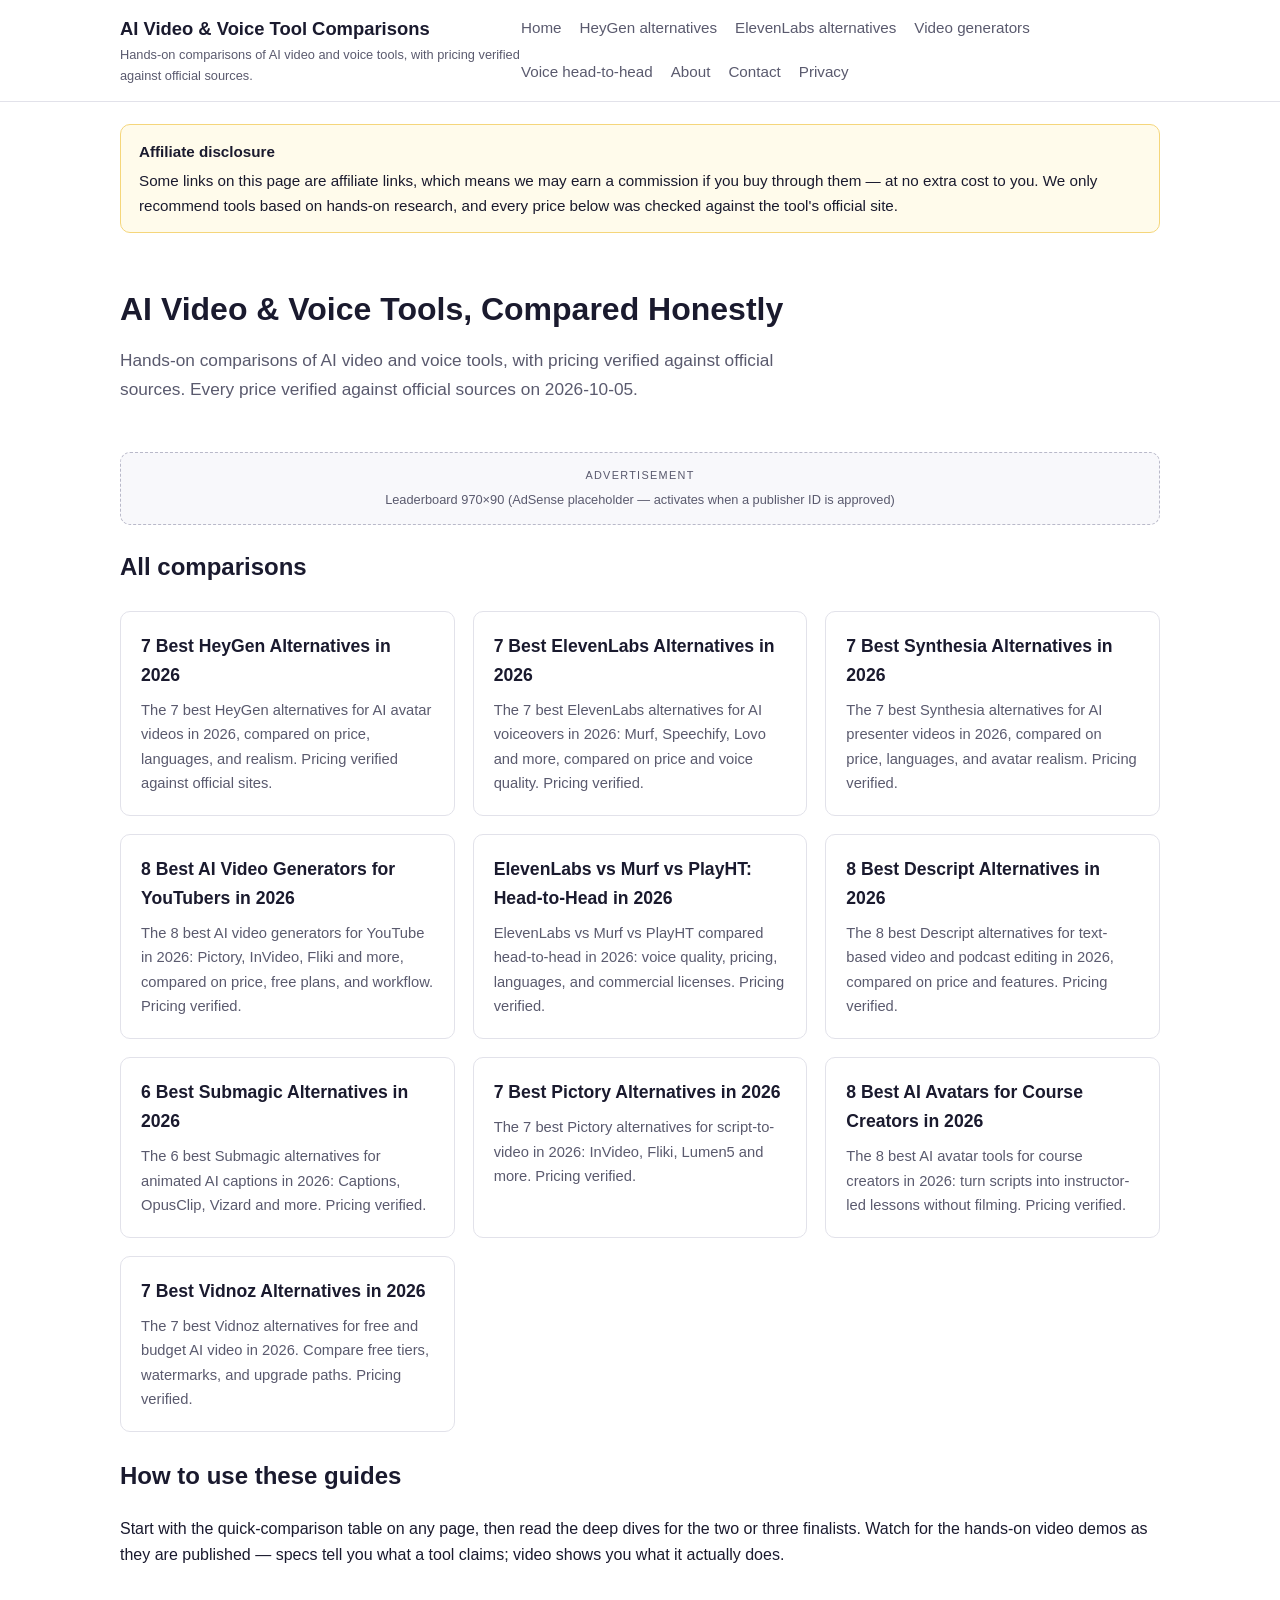
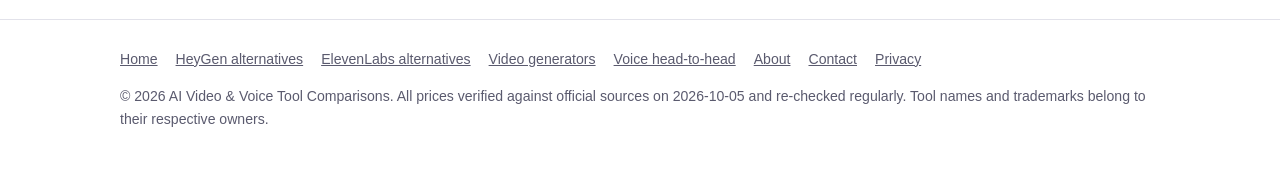
<file: index.html>
<!DOCTYPE html>
<html lang="en">
<head>
<meta charset="utf-8">
<meta name="viewport" content="width=device-width, initial-scale=1">
<title>Best AI Video &amp; Voice Tools Compared (2026) — Hands-On Reviews &amp; Real Pricing | AI Video &amp; Voice Tool Comparisons</title>
<meta name="description" content="Hands-on comparisons of AI video and voice tools, with pricing verified against official sources. Pricing verified against official sources.">
<link rel="canonical" href="https://c2r-marketing.github.io/ai-video-voice-hub/index.html">
<link rel="stylesheet" href="assets/css/style.css">
<script async src="https://pagead2.googlesyndication.com/pagead/js/adsbygoogle.js?client=ca-pub-5514918108951220"
     crossorigin="anonymous"></script>
</head>
<body>
<header class="site-header"><div class="wrap">
<a class="brand" href="index.html">AI Video &amp; Voice Tool Comparisons<small>Hands-on comparisons of AI video and voice tools, with pricing verified against official sources.</small></a>
<nav class="main-nav" aria-label="Main"><ul><li><a href="index.html">Home</a></li><li><a href="heygen-alternatives.html">HeyGen alternatives</a></li><li><a href="elevenlabs-alternatives.html">ElevenLabs alternatives</a></li><li><a href="best-ai-video-generators-for-youtubers.html">Video generators</a></li><li><a href="elevenlabs-vs-murf-vs-playht.html">Voice head-to-head</a></li><li><a href="about.html">About</a></li><li><a href="contact.html">Contact</a></li><li><a href="privacy-policy.html">Privacy</a></li></ul></nav>
</div></header>
<div class="wrap">
<div class="disclosure" role="note">
<strong>Affiliate disclosure</strong>
Some links on this page are affiliate links, which means we may earn a commission if you buy through them — at no extra cost to you.
We only recommend tools based on hands-on research, and every price below was checked against the tool's official site.
</div><div class='hero'><h1>AI Video &amp; Voice Tools, Compared Honestly</h1><p class='lede'>Hands-on comparisons of AI video and voice tools, with pricing verified against official sources. Every price verified against official sources on 2026-10-05.</p></div><div class="ad-slot" data-ad-placeholder="leaderboard_under_header"><span class="ad-label">Advertisement</span>Leaderboard 970×90 (AdSense placeholder — activates when a publisher ID is approved)</div><h2>All comparisons</h2><div class='page-grid'><div class='page-card'><h2><a href='heygen-alternatives.html'>7 Best HeyGen Alternatives in 2026</a></h2><p>The 7 best HeyGen alternatives for AI avatar videos in 2026, compared on price, languages, and realism. Pricing verified against official sites.</p></div><div class='page-card'><h2><a href='elevenlabs-alternatives.html'>7 Best ElevenLabs Alternatives in 2026</a></h2><p>The 7 best ElevenLabs alternatives for AI voiceovers in 2026: Murf, Speechify, Lovo and more, compared on price and voice quality. Pricing verified.</p></div><div class='page-card'><h2><a href='synthesia-alternatives.html'>7 Best Synthesia Alternatives in 2026</a></h2><p>The 7 best Synthesia alternatives for AI presenter videos in 2026, compared on price, languages, and avatar realism. Pricing verified.</p></div><div class='page-card'><h2><a href='best-ai-video-generators-for-youtubers.html'>8 Best AI Video Generators for YouTubers in 2026</a></h2><p>The 8 best AI video generators for YouTube in 2026: Pictory, InVideo, Fliki and more, compared on price, free plans, and workflow. Pricing verified.</p></div><div class='page-card'><h2><a href='elevenlabs-vs-murf-vs-playht.html'>ElevenLabs vs Murf vs PlayHT: Head-to-Head in 2026</a></h2><p>ElevenLabs vs Murf vs PlayHT compared head-to-head in 2026: voice quality, pricing, languages, and commercial licenses. Pricing verified.</p></div><div class='page-card'><h2><a href='descript-alternatives.html'>8 Best Descript Alternatives in 2026</a></h2><p>The 8 best Descript alternatives for text-based video and podcast editing in 2026, compared on price and features. Pricing verified.</p></div><div class='page-card'><h2><a href='submagic-alternatives.html'>6 Best Submagic Alternatives in 2026</a></h2><p>The 6 best Submagic alternatives for animated AI captions in 2026: Captions, OpusClip, Vizard and more. Pricing verified.</p></div><div class='page-card'><h2><a href='pictory-alternatives.html'>7 Best Pictory Alternatives in 2026</a></h2><p>The 7 best Pictory alternatives for script-to-video in 2026: InVideo, Fliki, Lumen5 and more. Pricing verified.</p></div><div class='page-card'><h2><a href='best-ai-avatars-for-course-creators.html'>8 Best AI Avatars for Course Creators in 2026</a></h2><p>The 8 best AI avatar tools for course creators in 2026: turn scripts into instructor-led lessons without filming. Pricing verified.</p></div><div class='page-card'><h2><a href='vidnoz-alternatives.html'>7 Best Vidnoz Alternatives in 2026</a></h2><p>The 7 best Vidnoz alternatives for free and budget AI video in 2026. Compare free tiers, watermarks, and upgrade paths. Pricing verified.</p></div></div><h2>How to use these guides</h2><p>Start with the quick-comparison table on any page, then read the deep dives for the two or three finalists. Watch for the hands-on video demos as they are published — specs tell you what a tool claims; video shows you what it actually does.</p>
</div>
<footer class="site-footer"><div class="wrap">
<nav aria-label="Footer"><ul><li><a href="index.html">Home</a></li><li><a href="heygen-alternatives.html">HeyGen alternatives</a></li><li><a href="elevenlabs-alternatives.html">ElevenLabs alternatives</a></li><li><a href="best-ai-video-generators-for-youtubers.html">Video generators</a></li><li><a href="elevenlabs-vs-murf-vs-playht.html">Voice head-to-head</a></li><li><a href="about.html">About</a></li><li><a href="contact.html">Contact</a></li><li><a href="privacy-policy.html">Privacy</a></li></ul></nav>
<p>&copy; 2026 AI Video &amp; Voice Tool Comparisons. All prices verified against official sources on 2026-10-05 and re-checked regularly. Tool names and trademarks belong to their respective owners.</p>
</div></footer>
</body>
</html>
</file>
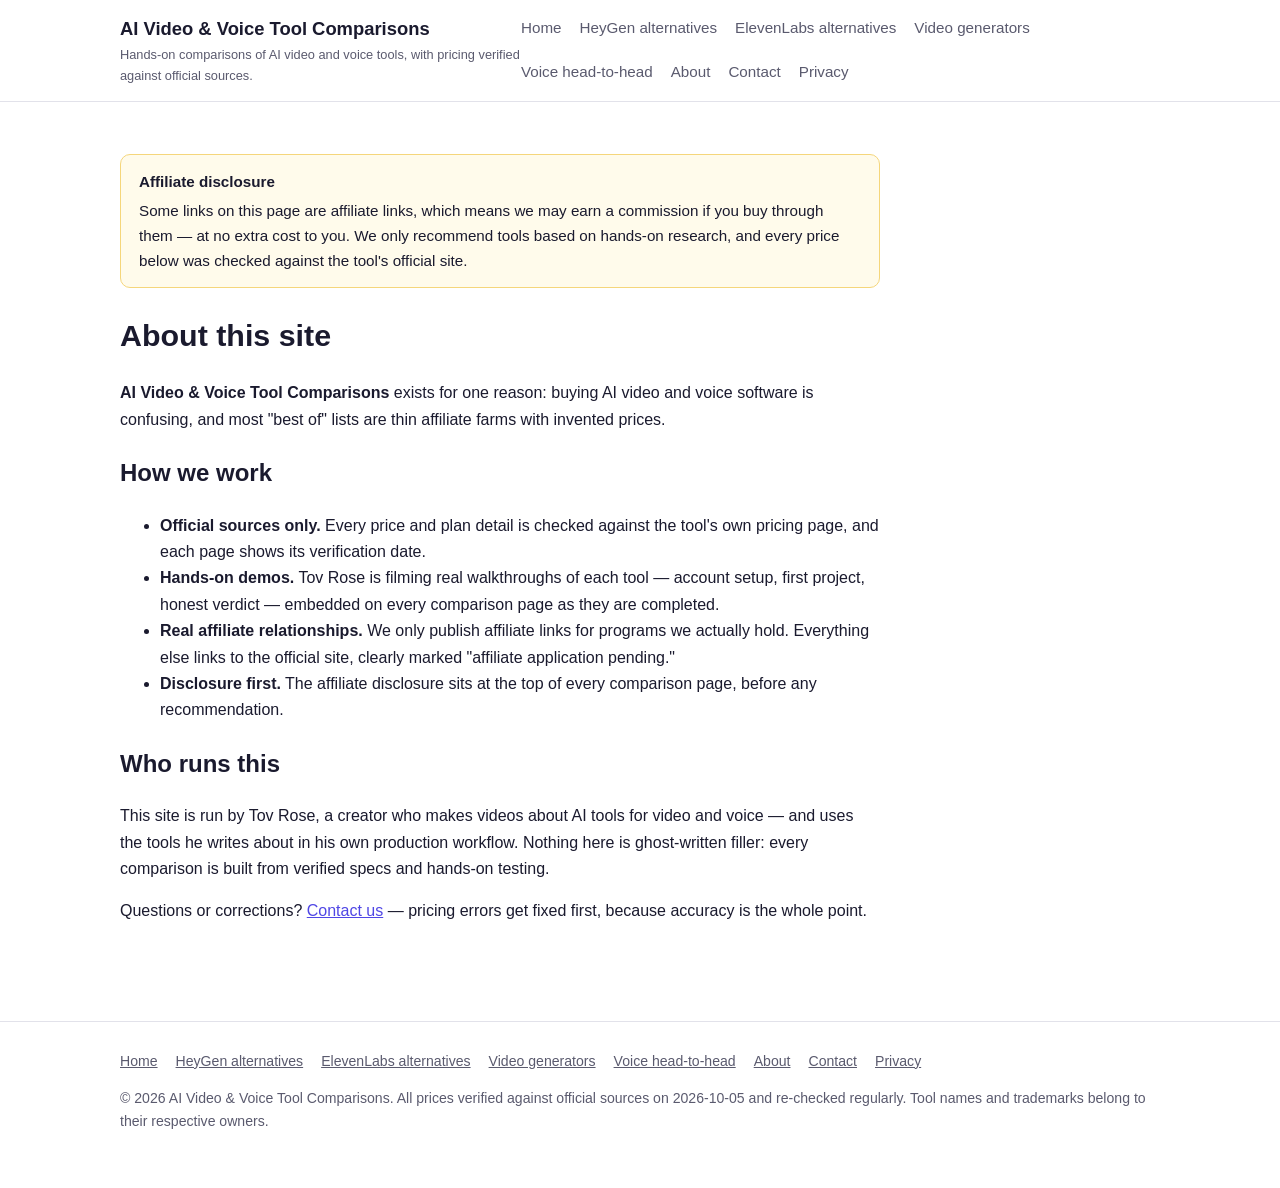
<file: about.html>
<!DOCTYPE html>
<html lang="en">
<head>
<meta charset="utf-8">
<meta name="viewport" content="width=device-width, initial-scale=1">
<title>About | AI Video &amp; Voice Tool Comparisons</title>
<meta name="description" content="About AI Video &amp; Voice Tool Comparisons: how we test, verify pricing, and handle affiliate relationships.">
<link rel="canonical" href="https://c2r-marketing.github.io/ai-video-voice-hub/about.html">
<link rel="stylesheet" href="assets/css/style.css">
<script async src="https://pagead2.googlesyndication.com/pagead/js/adsbygoogle.js?client=ca-pub-5514918108951220"
     crossorigin="anonymous"></script>
</head>
<body>
<header class="site-header"><div class="wrap">
<a class="brand" href="index.html">AI Video &amp; Voice Tool Comparisons<small>Hands-on comparisons of AI video and voice tools, with pricing verified against official sources.</small></a>
<nav class="main-nav" aria-label="Main"><ul><li><a href="index.html">Home</a></li><li><a href="heygen-alternatives.html">HeyGen alternatives</a></li><li><a href="elevenlabs-alternatives.html">ElevenLabs alternatives</a></li><li><a href="best-ai-video-generators-for-youtubers.html">Video generators</a></li><li><a href="elevenlabs-vs-murf-vs-playht.html">Voice head-to-head</a></li><li><a href="about.html">About</a></li><li><a href="contact.html">Contact</a></li><li><a href="privacy-policy.html">Privacy</a></li></ul></nav>
</div></header>
<div class="wrap">
<div class='content'><div class="disclosure" role="note">
<strong>Affiliate disclosure</strong>
Some links on this page are affiliate links, which means we may earn a commission if you buy through them — at no extra cost to you.
We only recommend tools based on hands-on research, and every price below was checked against the tool's official site.
</div><h1>About this site</h1>
<p><strong>AI Video &amp; Voice Tool Comparisons</strong> exists for one reason: buying AI video and voice software is confusing, and most "best of" lists are thin affiliate farms with invented prices.</p>
<h2>How we work</h2>
<ul>
<li><strong>Official sources only.</strong> Every price and plan detail is checked against the tool's own pricing page, and each page shows its verification date.</li>
<li><strong>Hands-on demos.</strong> Tov Rose is filming real walkthroughs of each tool — account setup, first project, honest verdict — embedded on every comparison page as they are completed.</li>
<li><strong>Real affiliate relationships.</strong> We only publish affiliate links for programs we actually hold. Everything else links to the official site, clearly marked "affiliate application pending."</li>
<li><strong>Disclosure first.</strong> The affiliate disclosure sits at the top of every comparison page, before any recommendation.</li>
</ul>
<h2>Who runs this</h2>
<p>This site is run by Tov Rose, a creator who makes videos about AI tools for video and voice — and uses the tools he writes about in his own production workflow. Nothing here is ghost-written filler: every comparison is built from verified specs and hands-on testing.</p>
<p>Questions or corrections? <a href="contact.html">Contact us</a> — pricing errors get fixed first, because accuracy is the whole point.</p>
</div>
</div>
<footer class="site-footer"><div class="wrap">
<nav aria-label="Footer"><ul><li><a href="index.html">Home</a></li><li><a href="heygen-alternatives.html">HeyGen alternatives</a></li><li><a href="elevenlabs-alternatives.html">ElevenLabs alternatives</a></li><li><a href="best-ai-video-generators-for-youtubers.html">Video generators</a></li><li><a href="elevenlabs-vs-murf-vs-playht.html">Voice head-to-head</a></li><li><a href="about.html">About</a></li><li><a href="contact.html">Contact</a></li><li><a href="privacy-policy.html">Privacy</a></li></ul></nav>
<p>&copy; 2026 AI Video &amp; Voice Tool Comparisons. All prices verified against official sources on 2026-10-05 and re-checked regularly. Tool names and trademarks belong to their respective owners.</p>
</div></footer>
</body>
</html>
</file>
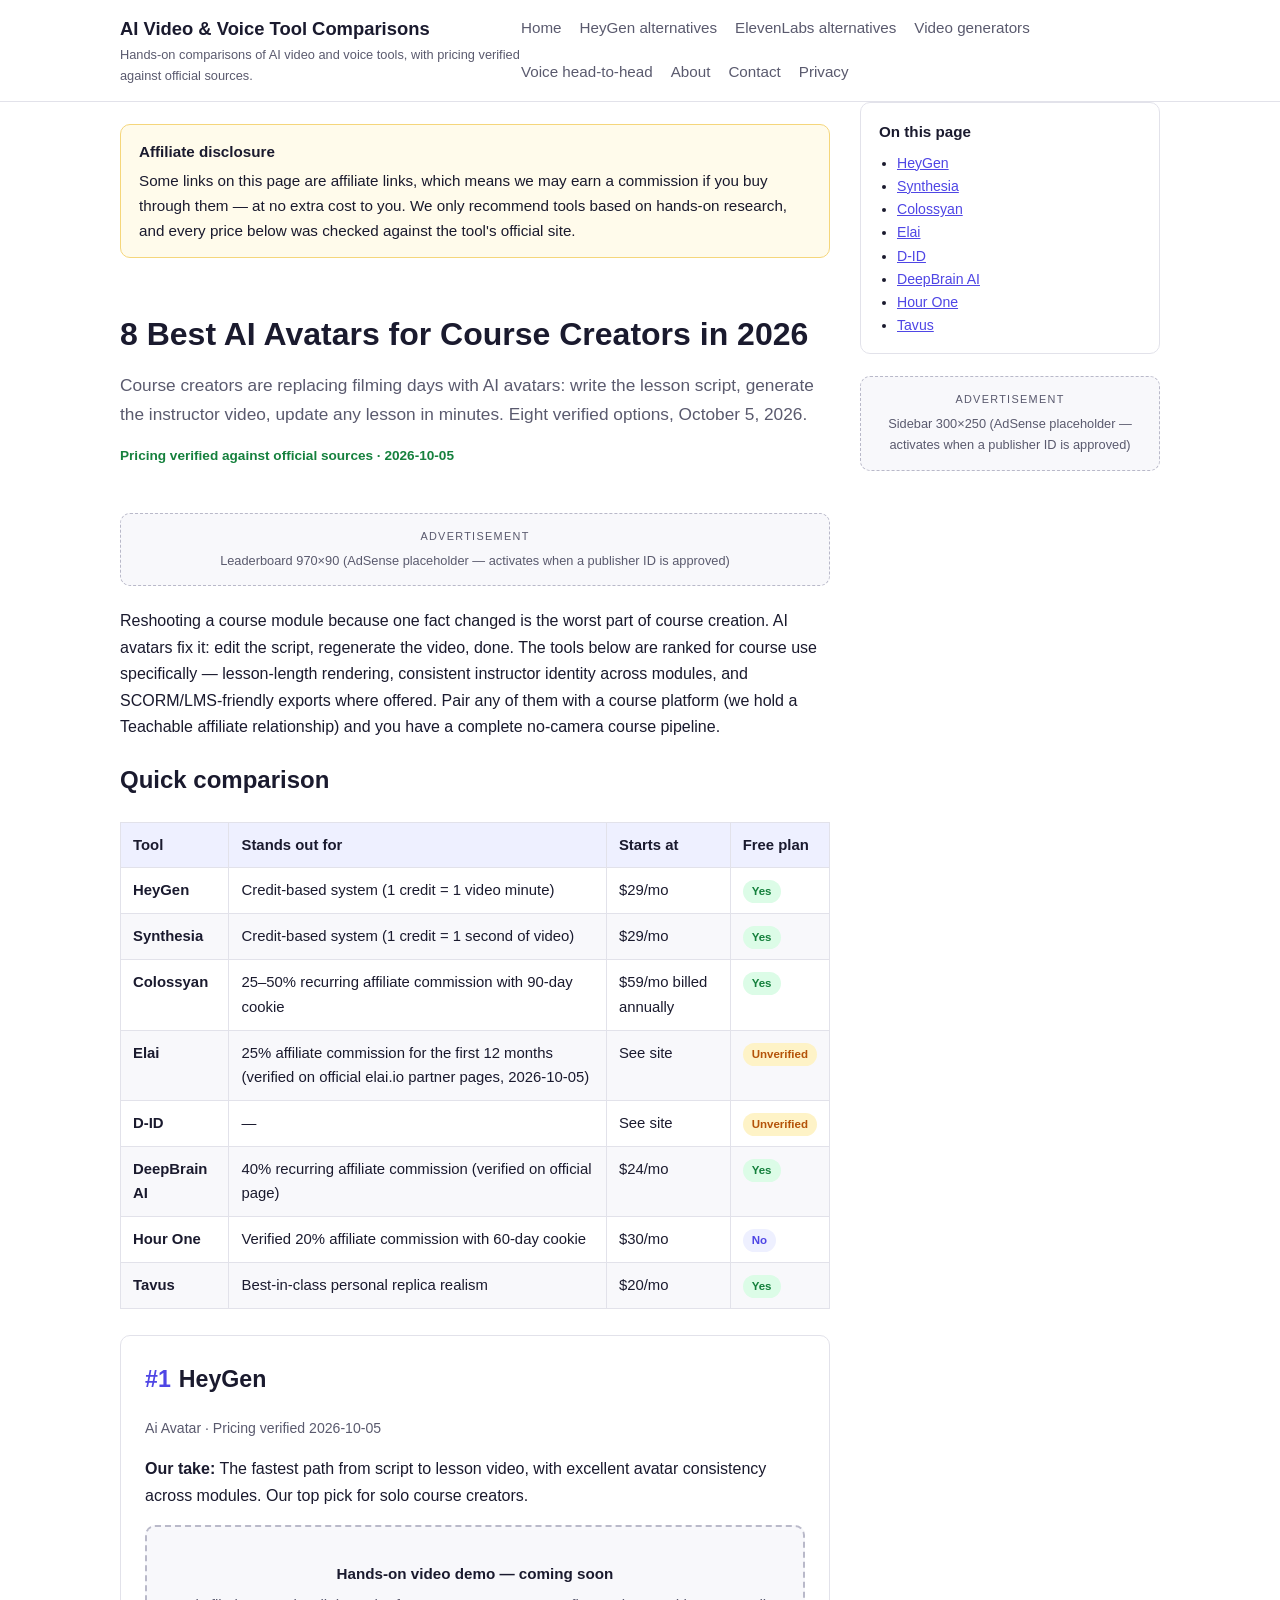
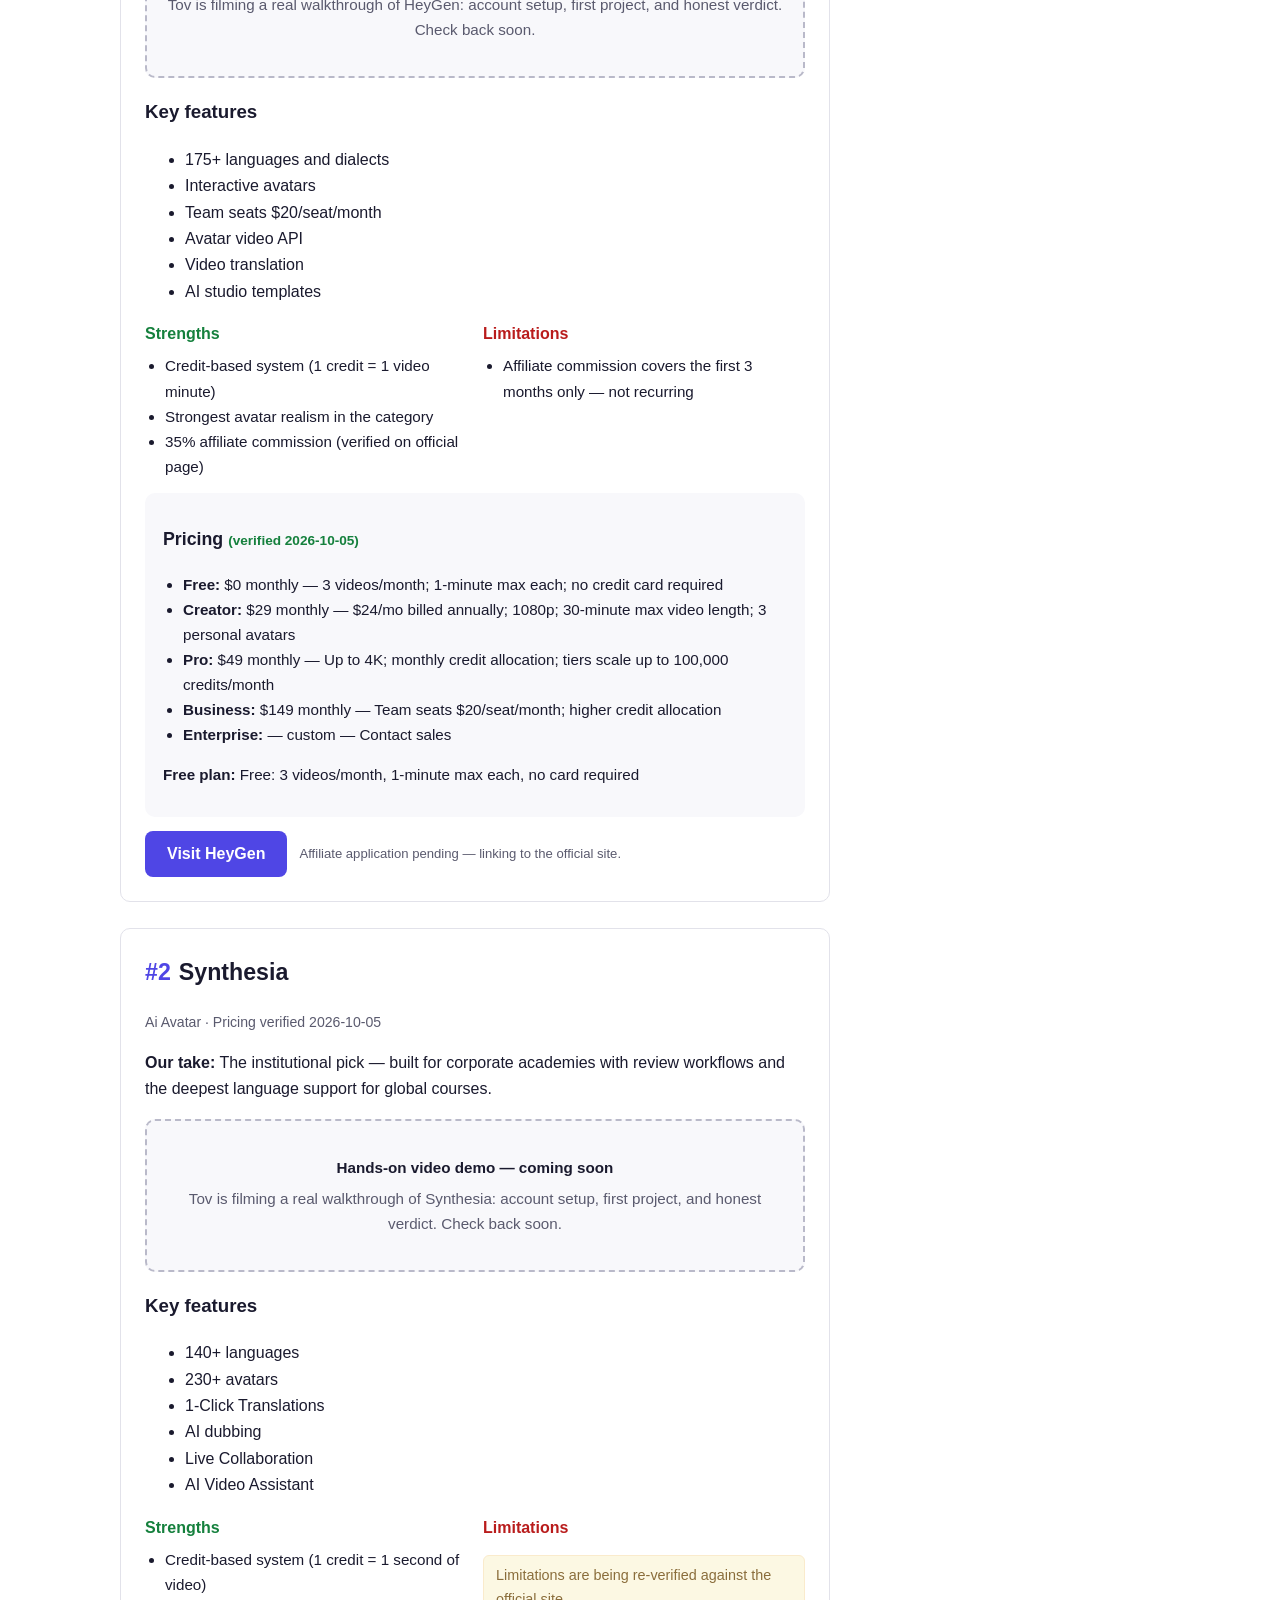
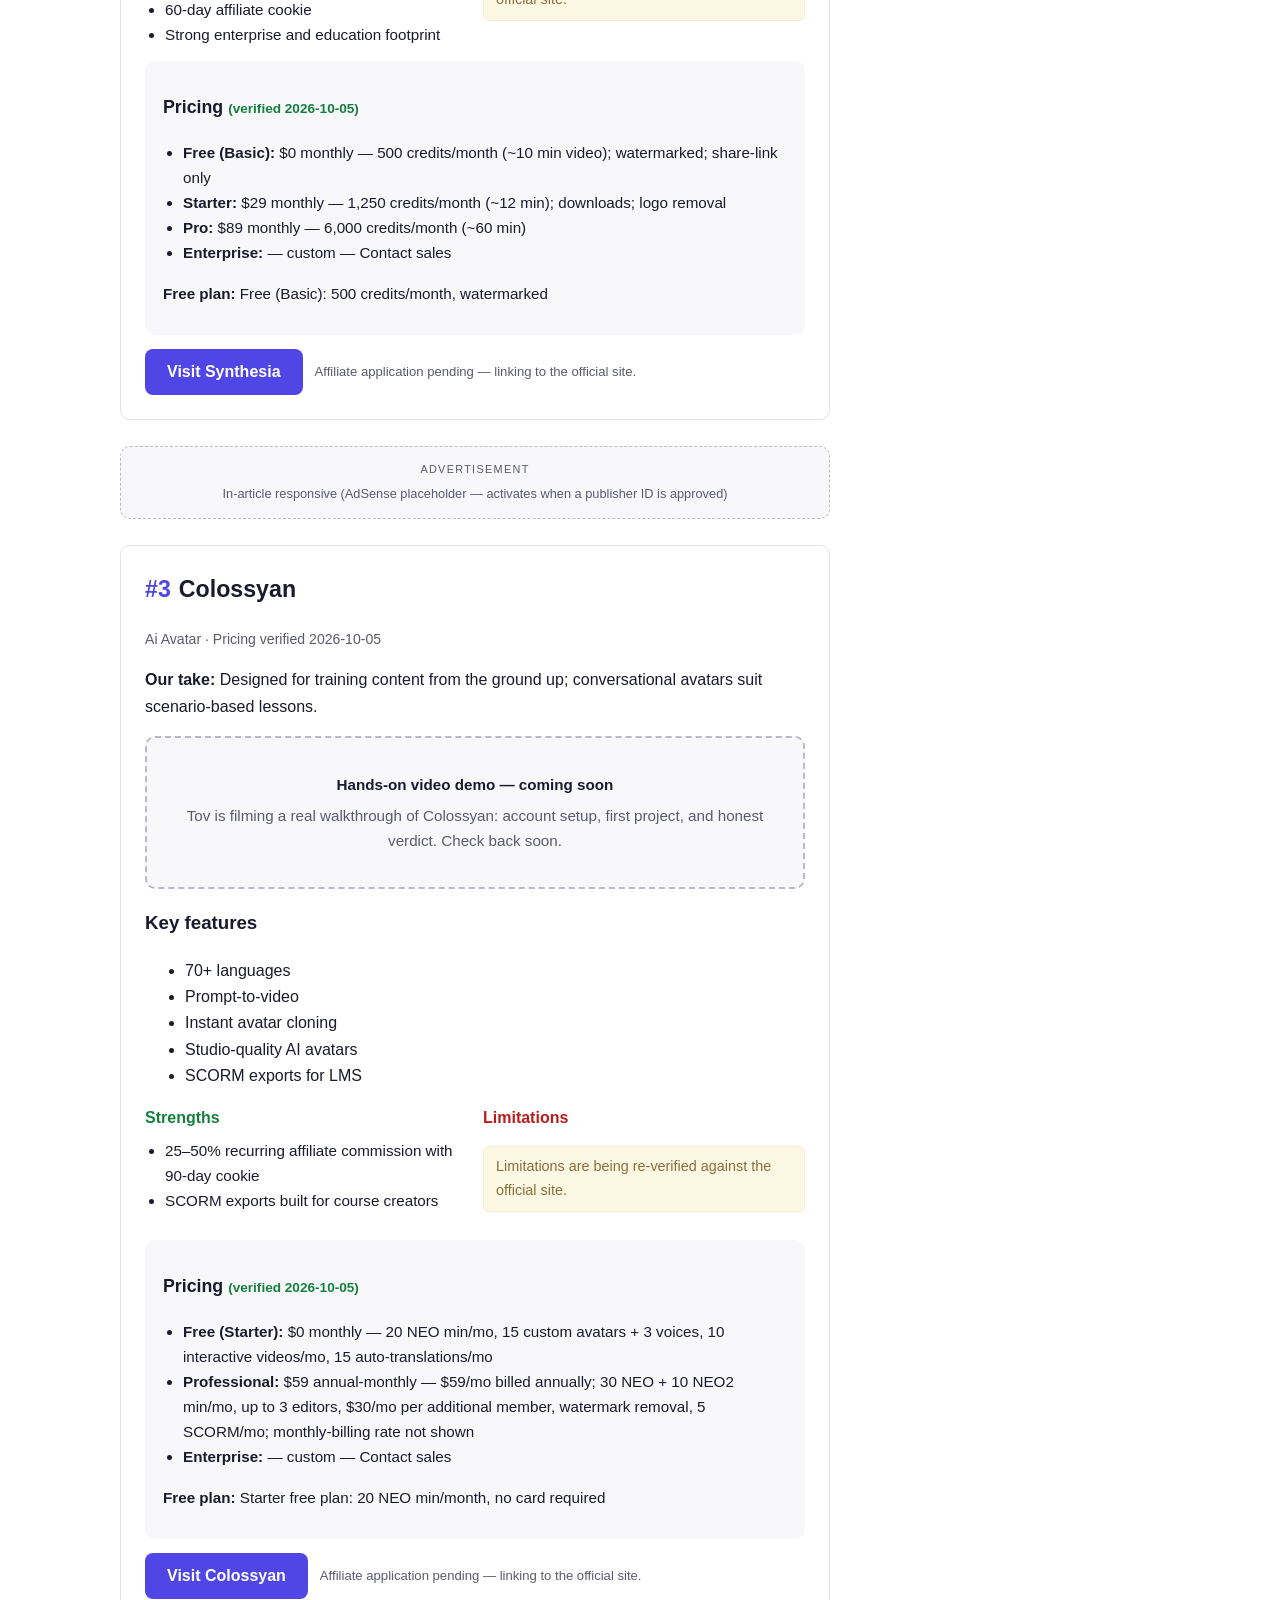
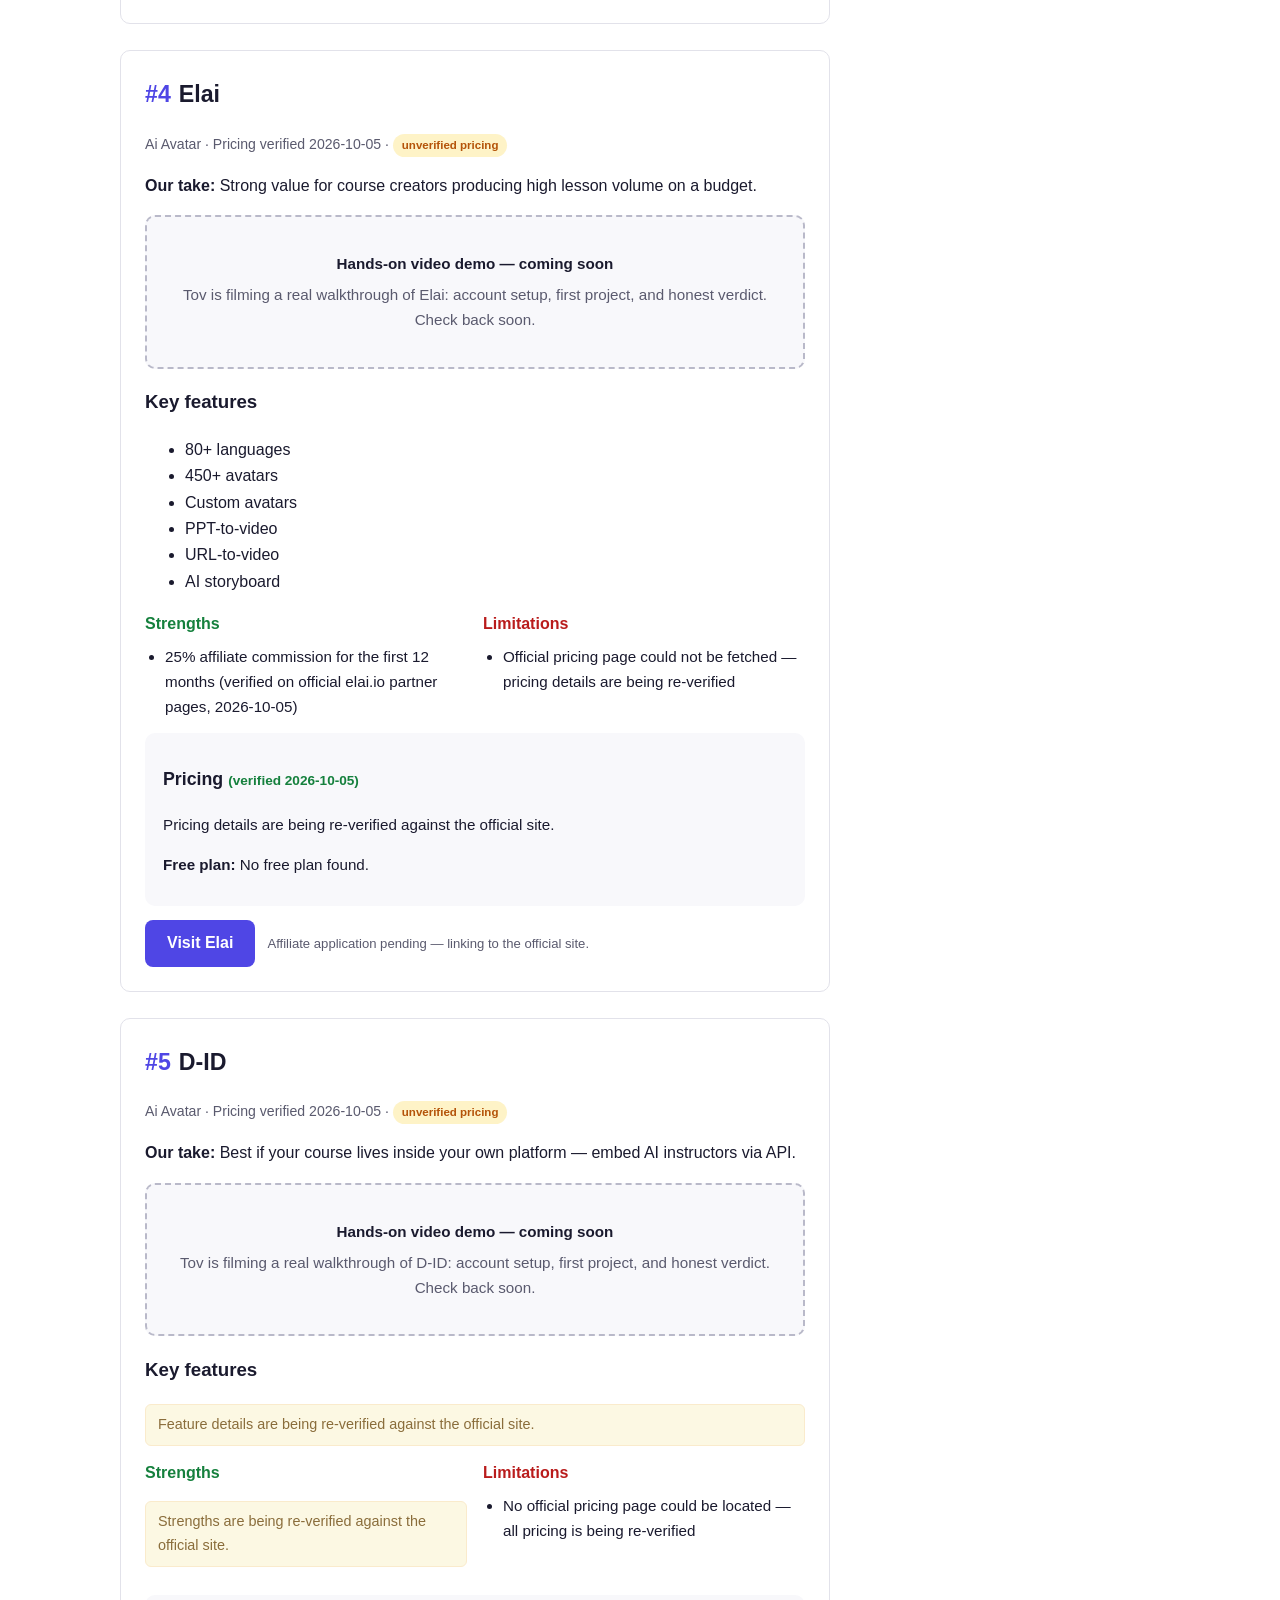
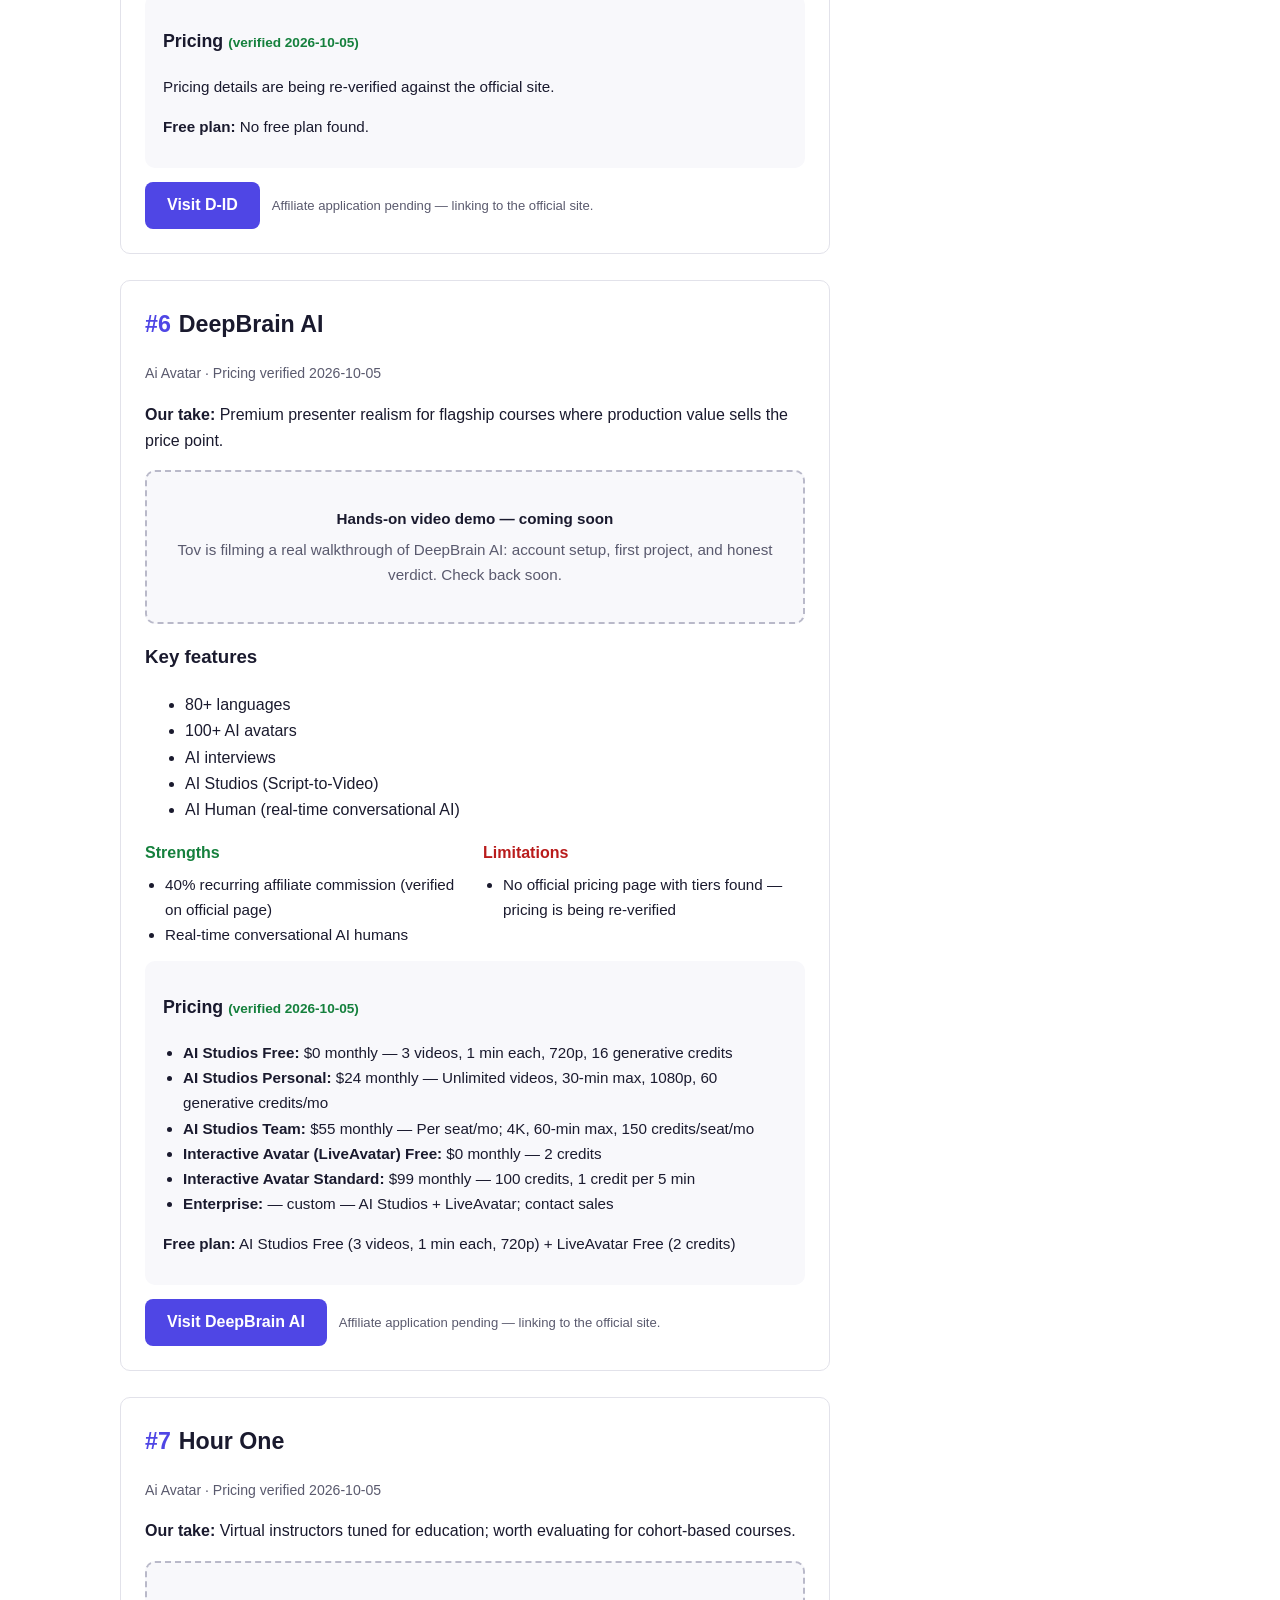
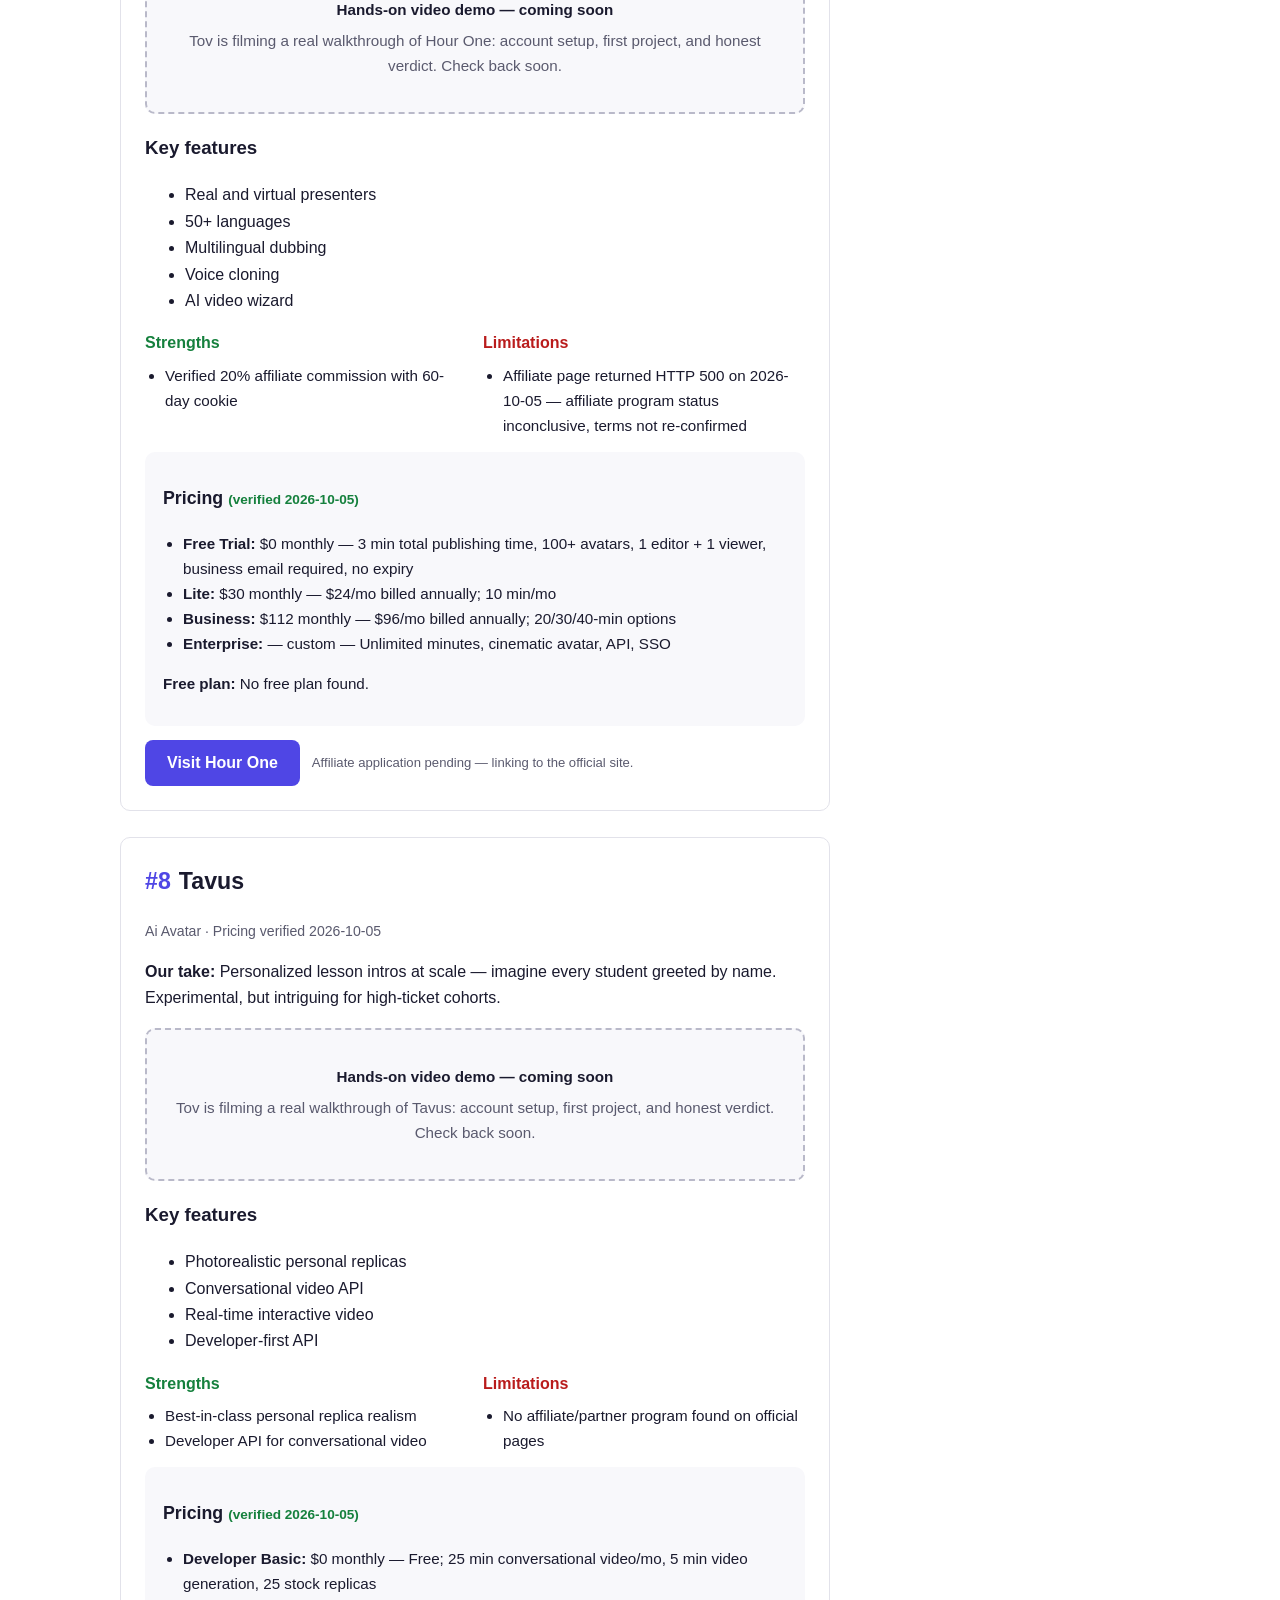
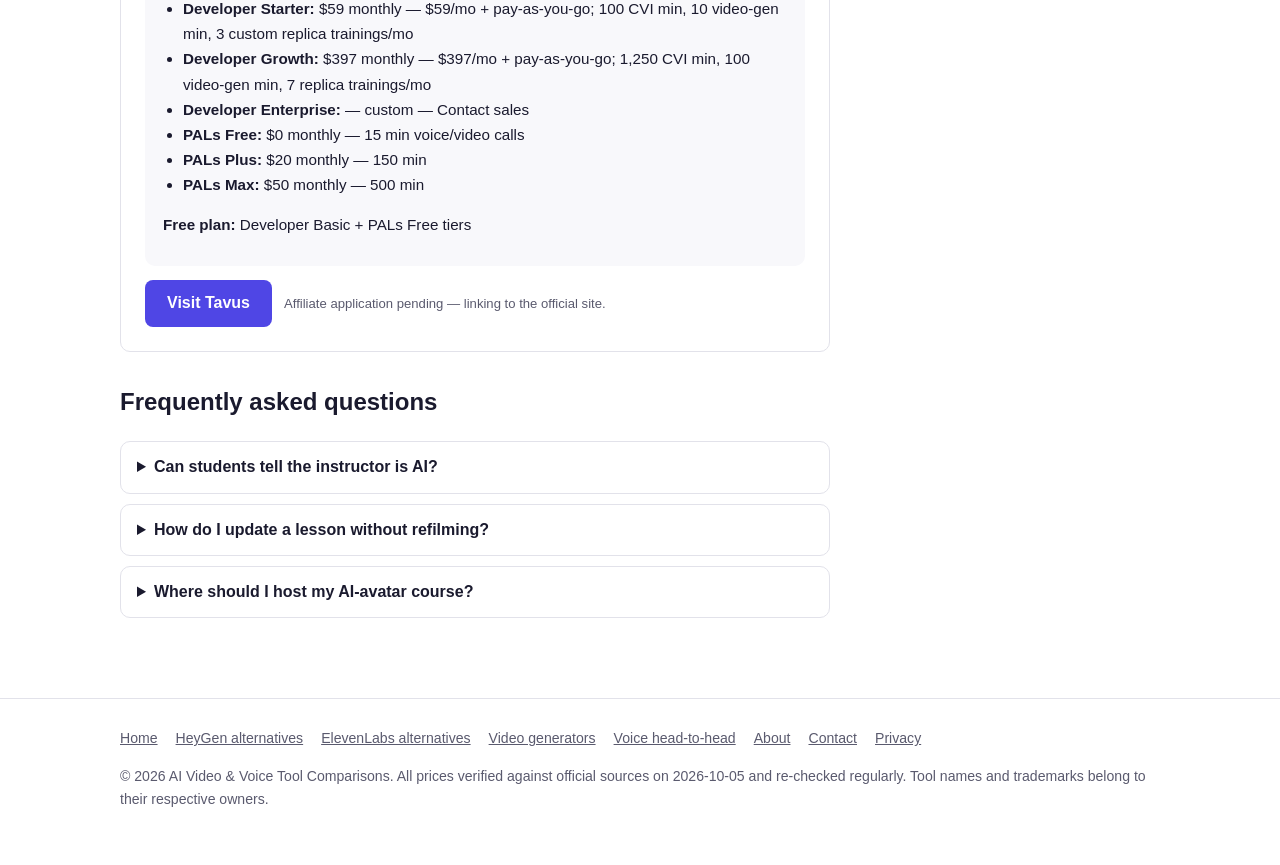
<file: best-ai-avatars-for-course-creators.html>
<!DOCTYPE html>
<html lang="en">
<head>
<meta charset="utf-8">
<meta name="viewport" content="width=device-width, initial-scale=1">
<title>8 Best AI Avatars for Course Creators (2026) — Teach Without Filming | AI Video &amp; Voice Tool Comparisons</title>
<meta name="description" content="The 8 best AI avatar tools for course creators in 2026: turn scripts into instructor-led lessons without filming. Pricing verified.">
<link rel="canonical" href="https://c2r-marketing.github.io/ai-video-voice-hub/best-ai-avatars-for-course-creators.html">
<link rel="stylesheet" href="assets/css/style.css">
<script async src="https://pagead2.googlesyndication.com/pagead/js/adsbygoogle.js?client=ca-pub-5514918108951220"
     crossorigin="anonymous"></script>
</head>
<body>
<header class="site-header"><div class="wrap">
<a class="brand" href="index.html">AI Video &amp; Voice Tool Comparisons<small>Hands-on comparisons of AI video and voice tools, with pricing verified against official sources.</small></a>
<nav class="main-nav" aria-label="Main"><ul><li><a href="index.html">Home</a></li><li><a href="heygen-alternatives.html">HeyGen alternatives</a></li><li><a href="elevenlabs-alternatives.html">ElevenLabs alternatives</a></li><li><a href="best-ai-video-generators-for-youtubers.html">Video generators</a></li><li><a href="elevenlabs-vs-murf-vs-playht.html">Voice head-to-head</a></li><li><a href="about.html">About</a></li><li><a href="contact.html">Contact</a></li><li><a href="privacy-policy.html">Privacy</a></li></ul></nav>
</div></header>
<div class="wrap">
<div class='article-layout'><main><div class="disclosure" role="note">
<strong>Affiliate disclosure</strong>
Some links on this page are affiliate links, which means we may earn a commission if you buy through them — at no extra cost to you.
We only recommend tools based on hands-on research, and every price below was checked against the tool's official site.
</div><div class='hero'><h1>8 Best AI Avatars for Course Creators in 2026</h1><p class='lede'>Course creators are replacing filming days with AI avatars: write the lesson script, generate the instructor video, update any lesson in minutes. Eight verified options, October 5, 2026.</p><p class='verified-date'>Pricing verified against official sources · 2026-10-05</p></div><div class="ad-slot" data-ad-placeholder="leaderboard_under_header"><span class="ad-label">Advertisement</span>Leaderboard 970×90 (AdSense placeholder — activates when a publisher ID is approved)</div><p>Reshooting a course module because one fact changed is the worst part of course creation. AI avatars fix it: edit the script, regenerate the video, done. The tools below are ranked for course use specifically — lesson-length rendering, consistent instructor identity across modules, and SCORM/LMS-friendly exports where offered. Pair any of them with a course platform (we hold a Teachable affiliate relationship) and you have a complete no-camera course pipeline.</p><h2>Quick comparison</h2><div class='table-scroll'><table class='compare'><thead><tr><th>Tool</th><th>Stands out for</th><th>Starts at</th><th>Free plan</th></tr></thead><tbody><tr><td><strong>HeyGen</strong></td><td>Credit-based system (1 credit = 1 video minute)</td><td>$29/mo</td><td><span class='badge free'>Yes</span></td></tr><tr><td><strong>Synthesia</strong></td><td>Credit-based system (1 credit = 1 second of video)</td><td>$29/mo</td><td><span class='badge free'>Yes</span></td></tr><tr><td><strong>Colossyan</strong></td><td>25–50% recurring affiliate commission with 90-day cookie</td><td>$59/mo billed annually</td><td><span class='badge free'>Yes</span></td></tr><tr><td><strong>Elai</strong></td><td>25% affiliate commission for the first 12 months (verified on official elai.io partner pages, 2026-10-05)</td><td>See site</td><td><span class='badge unverified'>Unverified</span></td></tr><tr><td><strong>D-ID</strong></td><td>—</td><td>See site</td><td><span class='badge unverified'>Unverified</span></td></tr><tr><td><strong>DeepBrain AI</strong></td><td>40% recurring affiliate commission (verified on official page)</td><td>$24/mo</td><td><span class='badge free'>Yes</span></td></tr><tr><td><strong>Hour One</strong></td><td>Verified 20% affiliate commission with 60-day cookie</td><td>$30/mo</td><td><span class='badge paid'>No</span></td></tr><tr><td><strong>Tavus</strong></td><td>Best-in-class personal replica realism</td><td>$20/mo</td><td><span class='badge free'>Yes</span></td></tr></tbody></table></div><section class="tool-card" id="heygen">
<h2><span class="rank">#1</span>HeyGen</h2>
<div class="tool-meta">Ai Avatar · Pricing verified 2026-10-05</div>
<p><strong>Our take:</strong> The fastest path from script to lesson video, with excellent avatar consistency across modules. Our top pick for solo course creators.</p>
<div class="demo-placeholder" role="img" aria-label="Video demo placeholder for HeyGen">
<strong>Hands-on video demo — coming soon</strong>
Tov is filming a real walkthrough of HeyGen: account setup, first project, and honest verdict. Check back soon.
</div>
<h3>Key features</h3>
<ul><li>175+ languages and dialects</li><li>Interactive avatars</li><li>Team seats $20/seat/month</li><li>Avatar video API</li><li>Video translation</li><li>AI studio templates</li></ul>
<div class="pros-cons">
<div class="pros"><h3>Strengths</h3><ul><li>Credit-based system (1 credit = 1 video minute)</li><li>Strongest avatar realism in the category</li><li>35% affiliate commission (verified on official page)</li></ul></div>
<div class="cons"><h3>Limitations</h3><ul><li>Affiliate commission covers the first 3 months only — not recurring</li></ul></div>
</div>
<div class="pricing-box">
<h3>Pricing <span class="verified-date">(verified 2026-10-05)</span></h3>
<ul><li><strong>Free:</strong> $0 monthly — 3 videos/month; 1-minute max each; no credit card required</li><li><strong>Creator:</strong> $29 monthly — $24/mo billed annually; 1080p; 30-minute max video length; 3 personal avatars</li><li><strong>Pro:</strong> $49 monthly — Up to 4K; monthly credit allocation; tiers scale up to 100,000 credits/month</li><li><strong>Business:</strong> $149 monthly — Team seats $20/seat/month; higher credit allocation</li><li><strong>Enterprise:</strong> — custom — Contact sales</li></ul>
<p><strong>Free plan:</strong> Free: 3 videos/month, 1-minute max each, no card required</p>
</div>
<div class="cta-row">
<a class="btn" href="https://www.heygen.com" rel="sponsored noopener" target="_blank">Visit HeyGen</a>
<span class="aff-note">Affiliate application pending — linking to the official site.</span>
</div>
</section>
<section class="tool-card" id="synthesia">
<h2><span class="rank">#2</span>Synthesia</h2>
<div class="tool-meta">Ai Avatar · Pricing verified 2026-10-05</div>
<p><strong>Our take:</strong> The institutional pick — built for corporate academies with review workflows and the deepest language support for global courses.</p>
<div class="demo-placeholder" role="img" aria-label="Video demo placeholder for Synthesia">
<strong>Hands-on video demo — coming soon</strong>
Tov is filming a real walkthrough of Synthesia: account setup, first project, and honest verdict. Check back soon.
</div>
<h3>Key features</h3>
<ul><li>140+ languages</li><li>230+ avatars</li><li>1-Click Translations</li><li>AI dubbing</li><li>Live Collaboration</li><li>AI Video Assistant</li></ul>
<div class="pros-cons">
<div class="pros"><h3>Strengths</h3><ul><li>Credit-based system (1 credit = 1 second of video)</li><li>60-day affiliate cookie</li><li>Strong enterprise and education footprint</li></ul></div>
<div class="cons"><h3>Limitations</h3><p class='reverify'>Limitations are being re-verified against the official site.</p></div>
</div>
<div class="pricing-box">
<h3>Pricing <span class="verified-date">(verified 2026-10-05)</span></h3>
<ul><li><strong>Free (Basic):</strong> $0 monthly — 500 credits/month (~10 min video); watermarked; share-link only</li><li><strong>Starter:</strong> $29 monthly — 1,250 credits/month (~12 min); downloads; logo removal</li><li><strong>Pro:</strong> $89 monthly — 6,000 credits/month (~60 min)</li><li><strong>Enterprise:</strong> — custom — Contact sales</li></ul>
<p><strong>Free plan:</strong> Free (Basic): 500 credits/month, watermarked</p>
</div>
<div class="cta-row">
<a class="btn" href="https://www.synthesia.io" rel="sponsored noopener" target="_blank">Visit Synthesia</a>
<span class="aff-note">Affiliate application pending — linking to the official site.</span>
</div>
</section>
<div class="ad-slot" data-ad-placeholder="in_article"><span class="ad-label">Advertisement</span>In-article responsive (AdSense placeholder — activates when a publisher ID is approved)</div>
<section class="tool-card" id="colossyan">
<h2><span class="rank">#3</span>Colossyan</h2>
<div class="tool-meta">Ai Avatar · Pricing verified 2026-10-05</div>
<p><strong>Our take:</strong> Designed for training content from the ground up; conversational avatars suit scenario-based lessons.</p>
<div class="demo-placeholder" role="img" aria-label="Video demo placeholder for Colossyan">
<strong>Hands-on video demo — coming soon</strong>
Tov is filming a real walkthrough of Colossyan: account setup, first project, and honest verdict. Check back soon.
</div>
<h3>Key features</h3>
<ul><li>70+ languages</li><li>Prompt-to-video</li><li>Instant avatar cloning</li><li>Studio-quality AI avatars</li><li>SCORM exports for LMS</li></ul>
<div class="pros-cons">
<div class="pros"><h3>Strengths</h3><ul><li>25–50% recurring affiliate commission with 90-day cookie</li><li>SCORM exports built for course creators</li></ul></div>
<div class="cons"><h3>Limitations</h3><p class='reverify'>Limitations are being re-verified against the official site.</p></div>
</div>
<div class="pricing-box">
<h3>Pricing <span class="verified-date">(verified 2026-10-05)</span></h3>
<ul><li><strong>Free (Starter):</strong> $0 monthly — 20 NEO min/mo, 15 custom avatars + 3 voices, 10 interactive videos/mo, 15 auto-translations/mo</li><li><strong>Professional:</strong> $59 annual-monthly — $59/mo billed annually; 30 NEO + 10 NEO2 min/mo, up to 3 editors, $30/mo per additional member, watermark removal, 5 SCORM/mo; monthly-billing rate not shown</li><li><strong>Enterprise:</strong> — custom — Contact sales</li></ul>
<p><strong>Free plan:</strong> Starter free plan: 20 NEO min/month, no card required</p>
</div>
<div class="cta-row">
<a class="btn" href="https://www.colossyan.com" rel="sponsored noopener" target="_blank">Visit Colossyan</a>
<span class="aff-note">Affiliate application pending — linking to the official site.</span>
</div>
</section>
<section class="tool-card" id="elai">
<h2><span class="rank">#4</span>Elai</h2>
<div class="tool-meta">Ai Avatar · Pricing verified 2026-10-05 · <span class='badge unverified'>unverified pricing</span></div>
<p><strong>Our take:</strong> Strong value for course creators producing high lesson volume on a budget.</p>
<div class="demo-placeholder" role="img" aria-label="Video demo placeholder for Elai">
<strong>Hands-on video demo — coming soon</strong>
Tov is filming a real walkthrough of Elai: account setup, first project, and honest verdict. Check back soon.
</div>
<h3>Key features</h3>
<ul><li>80+ languages</li><li>450+ avatars</li><li>Custom avatars</li><li>PPT-to-video</li><li>URL-to-video</li><li>AI storyboard</li></ul>
<div class="pros-cons">
<div class="pros"><h3>Strengths</h3><ul><li>25% affiliate commission for the first 12 months (verified on official elai.io partner pages, 2026-10-05)</li></ul></div>
<div class="cons"><h3>Limitations</h3><ul><li>Official pricing page could not be fetched — pricing details are being re-verified</li></ul></div>
</div>
<div class="pricing-box">
<h3>Pricing <span class="verified-date">(verified 2026-10-05)</span></h3>
<p>Pricing details are being re-verified against the official site.</p>
<p><strong>Free plan:</strong> No free plan found.</p>
</div>
<div class="cta-row">
<a class="btn" href="https://elai.io" rel="sponsored noopener" target="_blank">Visit Elai</a>
<span class="aff-note">Affiliate application pending — linking to the official site.</span>
</div>
</section>
<section class="tool-card" id="d-id">
<h2><span class="rank">#5</span>D-ID</h2>
<div class="tool-meta">Ai Avatar · Pricing verified 2026-10-05 · <span class='badge unverified'>unverified pricing</span></div>
<p><strong>Our take:</strong> Best if your course lives inside your own platform — embed AI instructors via API.</p>
<div class="demo-placeholder" role="img" aria-label="Video demo placeholder for D-ID">
<strong>Hands-on video demo — coming soon</strong>
Tov is filming a real walkthrough of D-ID: account setup, first project, and honest verdict. Check back soon.
</div>
<h3>Key features</h3>
<p class='reverify'>Feature details are being re-verified against the official site.</p>
<div class="pros-cons">
<div class="pros"><h3>Strengths</h3><p class='reverify'>Strengths are being re-verified against the official site.</p></div>
<div class="cons"><h3>Limitations</h3><ul><li>No official pricing page could be located — all pricing is being re-verified</li></ul></div>
</div>
<div class="pricing-box">
<h3>Pricing <span class="verified-date">(verified 2026-10-05)</span></h3>
<p>Pricing details are being re-verified against the official site.</p>
<p><strong>Free plan:</strong> No free plan found.</p>
</div>
<div class="cta-row">
<a class="btn" href="https://www.d-id.com" rel="sponsored noopener" target="_blank">Visit D-ID</a>
<span class="aff-note">Affiliate application pending — linking to the official site.</span>
</div>
</section>
<section class="tool-card" id="deepbrain-ai">
<h2><span class="rank">#6</span>DeepBrain AI</h2>
<div class="tool-meta">Ai Avatar · Pricing verified 2026-10-05</div>
<p><strong>Our take:</strong> Premium presenter realism for flagship courses where production value sells the price point.</p>
<div class="demo-placeholder" role="img" aria-label="Video demo placeholder for DeepBrain AI">
<strong>Hands-on video demo — coming soon</strong>
Tov is filming a real walkthrough of DeepBrain AI: account setup, first project, and honest verdict. Check back soon.
</div>
<h3>Key features</h3>
<ul><li>80+ languages</li><li>100+ AI avatars</li><li>AI interviews</li><li>AI Studios (Script-to-Video)</li><li>AI Human (real-time conversational AI)</li></ul>
<div class="pros-cons">
<div class="pros"><h3>Strengths</h3><ul><li>40% recurring affiliate commission (verified on official page)</li><li>Real-time conversational AI humans</li></ul></div>
<div class="cons"><h3>Limitations</h3><ul><li>No official pricing page with tiers found — pricing is being re-verified</li></ul></div>
</div>
<div class="pricing-box">
<h3>Pricing <span class="verified-date">(verified 2026-10-05)</span></h3>
<ul><li><strong>AI Studios Free:</strong> $0 monthly — 3 videos, 1 min each, 720p, 16 generative credits</li><li><strong>AI Studios Personal:</strong> $24 monthly — Unlimited videos, 30-min max, 1080p, 60 generative credits/mo</li><li><strong>AI Studios Team:</strong> $55 monthly — Per seat/mo; 4K, 60-min max, 150 credits/seat/mo</li><li><strong>Interactive Avatar (LiveAvatar) Free:</strong> $0 monthly — 2 credits</li><li><strong>Interactive Avatar Standard:</strong> $99 monthly — 100 credits, 1 credit per 5 min</li><li><strong>Enterprise:</strong> — custom — AI Studios + LiveAvatar; contact sales</li></ul>
<p><strong>Free plan:</strong> AI Studios Free (3 videos, 1 min each, 720p) + LiveAvatar Free (2 credits)</p>
</div>
<div class="cta-row">
<a class="btn" href="https://www.deepbrain.io" rel="sponsored noopener" target="_blank">Visit DeepBrain AI</a>
<span class="aff-note">Affiliate application pending — linking to the official site.</span>
</div>
</section>
<section class="tool-card" id="hour-one">
<h2><span class="rank">#7</span>Hour One</h2>
<div class="tool-meta">Ai Avatar · Pricing verified 2026-10-05</div>
<p><strong>Our take:</strong> Virtual instructors tuned for education; worth evaluating for cohort-based courses.</p>
<div class="demo-placeholder" role="img" aria-label="Video demo placeholder for Hour One">
<strong>Hands-on video demo — coming soon</strong>
Tov is filming a real walkthrough of Hour One: account setup, first project, and honest verdict. Check back soon.
</div>
<h3>Key features</h3>
<ul><li>Real and virtual presenters</li><li>50+ languages</li><li>Multilingual dubbing</li><li>Voice cloning</li><li>AI video wizard</li></ul>
<div class="pros-cons">
<div class="pros"><h3>Strengths</h3><ul><li>Verified 20% affiliate commission with 60-day cookie</li></ul></div>
<div class="cons"><h3>Limitations</h3><ul><li>Affiliate page returned HTTP 500 on 2026-10-05 — affiliate program status inconclusive, terms not re-confirmed</li></ul></div>
</div>
<div class="pricing-box">
<h3>Pricing <span class="verified-date">(verified 2026-10-05)</span></h3>
<ul><li><strong>Free Trial:</strong> $0 monthly — 3 min total publishing time, 100+ avatars, 1 editor + 1 viewer, business email required, no expiry</li><li><strong>Lite:</strong> $30 monthly — $24/mo billed annually; 10 min/mo</li><li><strong>Business:</strong> $112 monthly — $96/mo billed annually; 20/30/40-min options</li><li><strong>Enterprise:</strong> — custom — Unlimited minutes, cinematic avatar, API, SSO</li></ul>
<p><strong>Free plan:</strong> No free plan found.</p>
</div>
<div class="cta-row">
<a class="btn" href="https://hourone.ai" rel="sponsored noopener" target="_blank">Visit Hour One</a>
<span class="aff-note">Affiliate application pending — linking to the official site.</span>
</div>
</section>
<section class="tool-card" id="tavus">
<h2><span class="rank">#8</span>Tavus</h2>
<div class="tool-meta">Ai Avatar · Pricing verified 2026-10-05</div>
<p><strong>Our take:</strong> Personalized lesson intros at scale — imagine every student greeted by name. Experimental, but intriguing for high-ticket cohorts.</p>
<div class="demo-placeholder" role="img" aria-label="Video demo placeholder for Tavus">
<strong>Hands-on video demo — coming soon</strong>
Tov is filming a real walkthrough of Tavus: account setup, first project, and honest verdict. Check back soon.
</div>
<h3>Key features</h3>
<ul><li>Photorealistic personal replicas</li><li>Conversational video API</li><li>Real-time interactive video</li><li>Developer-first API</li></ul>
<div class="pros-cons">
<div class="pros"><h3>Strengths</h3><ul><li>Best-in-class personal replica realism</li><li>Developer API for conversational video</li></ul></div>
<div class="cons"><h3>Limitations</h3><ul><li>No affiliate/partner program found on official pages</li></ul></div>
</div>
<div class="pricing-box">
<h3>Pricing <span class="verified-date">(verified 2026-10-05)</span></h3>
<ul><li><strong>Developer Basic:</strong> $0 monthly — Free; 25 min conversational video/mo, 5 min video generation, 25 stock replicas</li><li><strong>Developer Starter:</strong> $59 monthly — $59/mo + pay-as-you-go; 100 CVI min, 10 video-gen min, 3 custom replica trainings/mo</li><li><strong>Developer Growth:</strong> $397 monthly — $397/mo + pay-as-you-go; 1,250 CVI min, 100 video-gen min, 7 replica trainings/mo</li><li><strong>Developer Enterprise:</strong> — custom — Contact sales</li><li><strong>PALs Free:</strong> $0 monthly — 15 min voice/video calls</li><li><strong>PALs Plus:</strong> $20 monthly — 150 min</li><li><strong>PALs Max:</strong> $50 monthly — 500 min</li></ul>
<p><strong>Free plan:</strong> Developer Basic + PALs Free tiers</p>
</div>
<div class="cta-row">
<a class="btn" href="https://www.tavus.io" rel="sponsored noopener" target="_blank">Visit Tavus</a>
<span class="aff-note">Affiliate application pending — linking to the official site.</span>
</div>
</section><section class="faq"><h2>Frequently asked questions</h2><details><summary>Can students tell the instructor is AI?</summary><p><p>Current avatars are convincing in short segments; most creators disclose AI use upfront, which students generally accept when the content is good. Transparency also avoids platform-policy surprises.</p></p></details><details><summary>How do I update a lesson without refilming?</summary><p><p>Edit the script text and regenerate — minutes instead of a filming day. This is the core economic argument for AI avatars in courses, and it compounds with every update.</p></p></details><details><summary>Where should I host my AI-avatar course?</summary><p><p>Any major course platform works — Teachable, Thinkific, Podia. We hold a Teachable affiliate relationship; the platform choice matters less than your content and audience.</p></p></details></section></main><aside class='sidebar'><div class='toc'><h3>On this page</h3><ul><li><a href='#heygen'>HeyGen</a></li><li><a href='#synthesia'>Synthesia</a></li><li><a href='#colossyan'>Colossyan</a></li><li><a href='#elai'>Elai</a></li><li><a href='#d-id'>D-ID</a></li><li><a href='#deepbrain-ai'>DeepBrain AI</a></li><li><a href='#hour-one'>Hour One</a></li><li><a href='#tavus'>Tavus</a></li></ul></div><div class="ad-slot" data-ad-placeholder="sidebar_rectangle"><span class="ad-label">Advertisement</span>Sidebar 300×250 (AdSense placeholder — activates when a publisher ID is approved)</div></aside></div><script type="application/ld+json">[{"@context": "https://schema.org", "@type": "ItemList", "name": "8 Best AI Avatars for Course Creators in 2026", "dateModified": "2026-10-05", "itemListElement": [{"@type": "Product", "position": 1, "name": "HeyGen", "url": "https://www.heygen.com", "description": "175+ languages and dialects; Interactive avatars; Team seats $20/seat/month", "offers": [{"@type": "Offer", "name": "Free", "price": 0, "priceCurrency": "USD"}, {"@type": "Offer", "name": "Creator", "price": 29, "priceCurrency": "USD"}, {"@type": "Offer", "name": "Pro", "price": 49, "priceCurrency": "USD"}, {"@type": "Offer", "name": "Business", "price": 149, "priceCurrency": "USD"}, {"@type": "Offer", "name": "Enterprise", "price": null, "priceCurrency": "USD"}]}, {"@type": "Product", "position": 2, "name": "Synthesia", "url": "https://www.synthesia.io", "description": "140+ languages; 230+ avatars; 1-Click Translations", "offers": [{"@type": "Offer", "name": "Free (Basic)", "price": 0, "priceCurrency": "USD"}, {"@type": "Offer", "name": "Starter", "price": 29, "priceCurrency": "USD"}, {"@type": "Offer", "name": "Pro", "price": 89, "priceCurrency": "USD"}, {"@type": "Offer", "name": "Enterprise", "price": null, "priceCurrency": "USD"}]}, {"@type": "Product", "position": 3, "name": "Colossyan", "url": "https://www.colossyan.com", "description": "70+ languages; Prompt-to-video; Instant avatar cloning", "offers": [{"@type": "Offer", "name": "Free (Starter)", "price": 0, "priceCurrency": "USD"}, {"@type": "Offer", "name": "Professional", "price": 59, "priceCurrency": "USD"}, {"@type": "Offer", "name": "Enterprise", "price": null, "priceCurrency": "USD"}]}, {"@type": "Product", "position": 4, "name": "Elai", "url": "https://elai.io", "description": "80+ languages; 450+ avatars; Custom avatars", "offers": {"@type": "AggregateOffer", "priceCurrency": "USD"}}, {"@type": "Product", "position": 5, "name": "D-ID", "url": "https://www.d-id.com", "description": "", "offers": {"@type": "AggregateOffer", "priceCurrency": "USD"}}, {"@type": "Product", "position": 6, "name": "DeepBrain AI", "url": "https://www.deepbrain.io", "description": "80+ languages; 100+ AI avatars; AI interviews", "offers": [{"@type": "Offer", "name": "AI Studios Free", "price": 0, "priceCurrency": "USD"}, {"@type": "Offer", "name": "AI Studios Personal", "price": 24, "priceCurrency": "USD"}, {"@type": "Offer", "name": "AI Studios Team", "price": 55, "priceCurrency": "USD"}, {"@type": "Offer", "name": "Interactive Avatar (LiveAvatar) Free", "price": 0, "priceCurrency": "USD"}, {"@type": "Offer", "name": "Interactive Avatar Standard", "price": 99, "priceCurrency": "USD"}, {"@type": "Offer", "name": "Enterprise", "price": null, "priceCurrency": "USD"}]}, {"@type": "Product", "position": 7, "name": "Hour One", "url": "https://hourone.ai", "description": "Real and virtual presenters; 50+ languages; Multilingual dubbing", "offers": [{"@type": "Offer", "name": "Free Trial", "price": 0, "priceCurrency": "USD"}, {"@type": "Offer", "name": "Lite", "price": 30, "priceCurrency": "USD"}, {"@type": "Offer", "name": "Business", "price": 112, "priceCurrency": "USD"}, {"@type": "Offer", "name": "Enterprise", "price": null, "priceCurrency": "USD"}]}, {"@type": "Product", "position": 8, "name": "Tavus", "url": "https://www.tavus.io", "description": "Photorealistic personal replicas; Conversational video API; Real-time interactive video", "offers": [{"@type": "Offer", "name": "Developer Basic", "price": 0, "priceCurrency": "USD"}, {"@type": "Offer", "name": "Developer Starter", "price": 59, "priceCurrency": "USD"}, {"@type": "Offer", "name": "Developer Growth", "price": 397, "priceCurrency": "USD"}, {"@type": "Offer", "name": "Developer Enterprise", "price": null, "priceCurrency": "USD"}, {"@type": "Offer", "name": "PALs Free", "price": 0, "priceCurrency": "USD"}, {"@type": "Offer", "name": "PALs Plus", "price": 20, "priceCurrency": "USD"}, {"@type": "Offer", "name": "PALs Max", "price": 50, "priceCurrency": "USD"}]}]}, {"@context": "https://schema.org", "@type": "FAQPage", "mainEntity": [{"@type": "Question", "name": "Can students tell the instructor is AI?", "acceptedAnswer": {"@type": "Answer", "text": "Current avatars are convincing in short segments; most creators disclose AI use upfront, which students generally accept when the content is good. Transparency also avoids platform-policy surprises."}}, {"@type": "Question", "name": "How do I update a lesson without refilming?", "acceptedAnswer": {"@type": "Answer", "text": "Edit the script text and regenerate \u2014 minutes instead of a filming day. This is the core economic argument for AI avatars in courses, and it compounds with every update."}}, {"@type": "Question", "name": "Where should I host my AI-avatar course?", "acceptedAnswer": {"@type": "Answer", "text": "Any major course platform works \u2014 Teachable, Thinkific, Podia. We hold a Teachable affiliate relationship; the platform choice matters less than your content and audience."}}]}]</script>
</div>
<footer class="site-footer"><div class="wrap">
<nav aria-label="Footer"><ul><li><a href="index.html">Home</a></li><li><a href="heygen-alternatives.html">HeyGen alternatives</a></li><li><a href="elevenlabs-alternatives.html">ElevenLabs alternatives</a></li><li><a href="best-ai-video-generators-for-youtubers.html">Video generators</a></li><li><a href="elevenlabs-vs-murf-vs-playht.html">Voice head-to-head</a></li><li><a href="about.html">About</a></li><li><a href="contact.html">Contact</a></li><li><a href="privacy-policy.html">Privacy</a></li></ul></nav>
<p>&copy; 2026 AI Video &amp; Voice Tool Comparisons. All prices verified against official sources on 2026-10-05 and re-checked regularly. Tool names and trademarks belong to their respective owners.</p>
</div></footer>
</body>
</html>
</file>
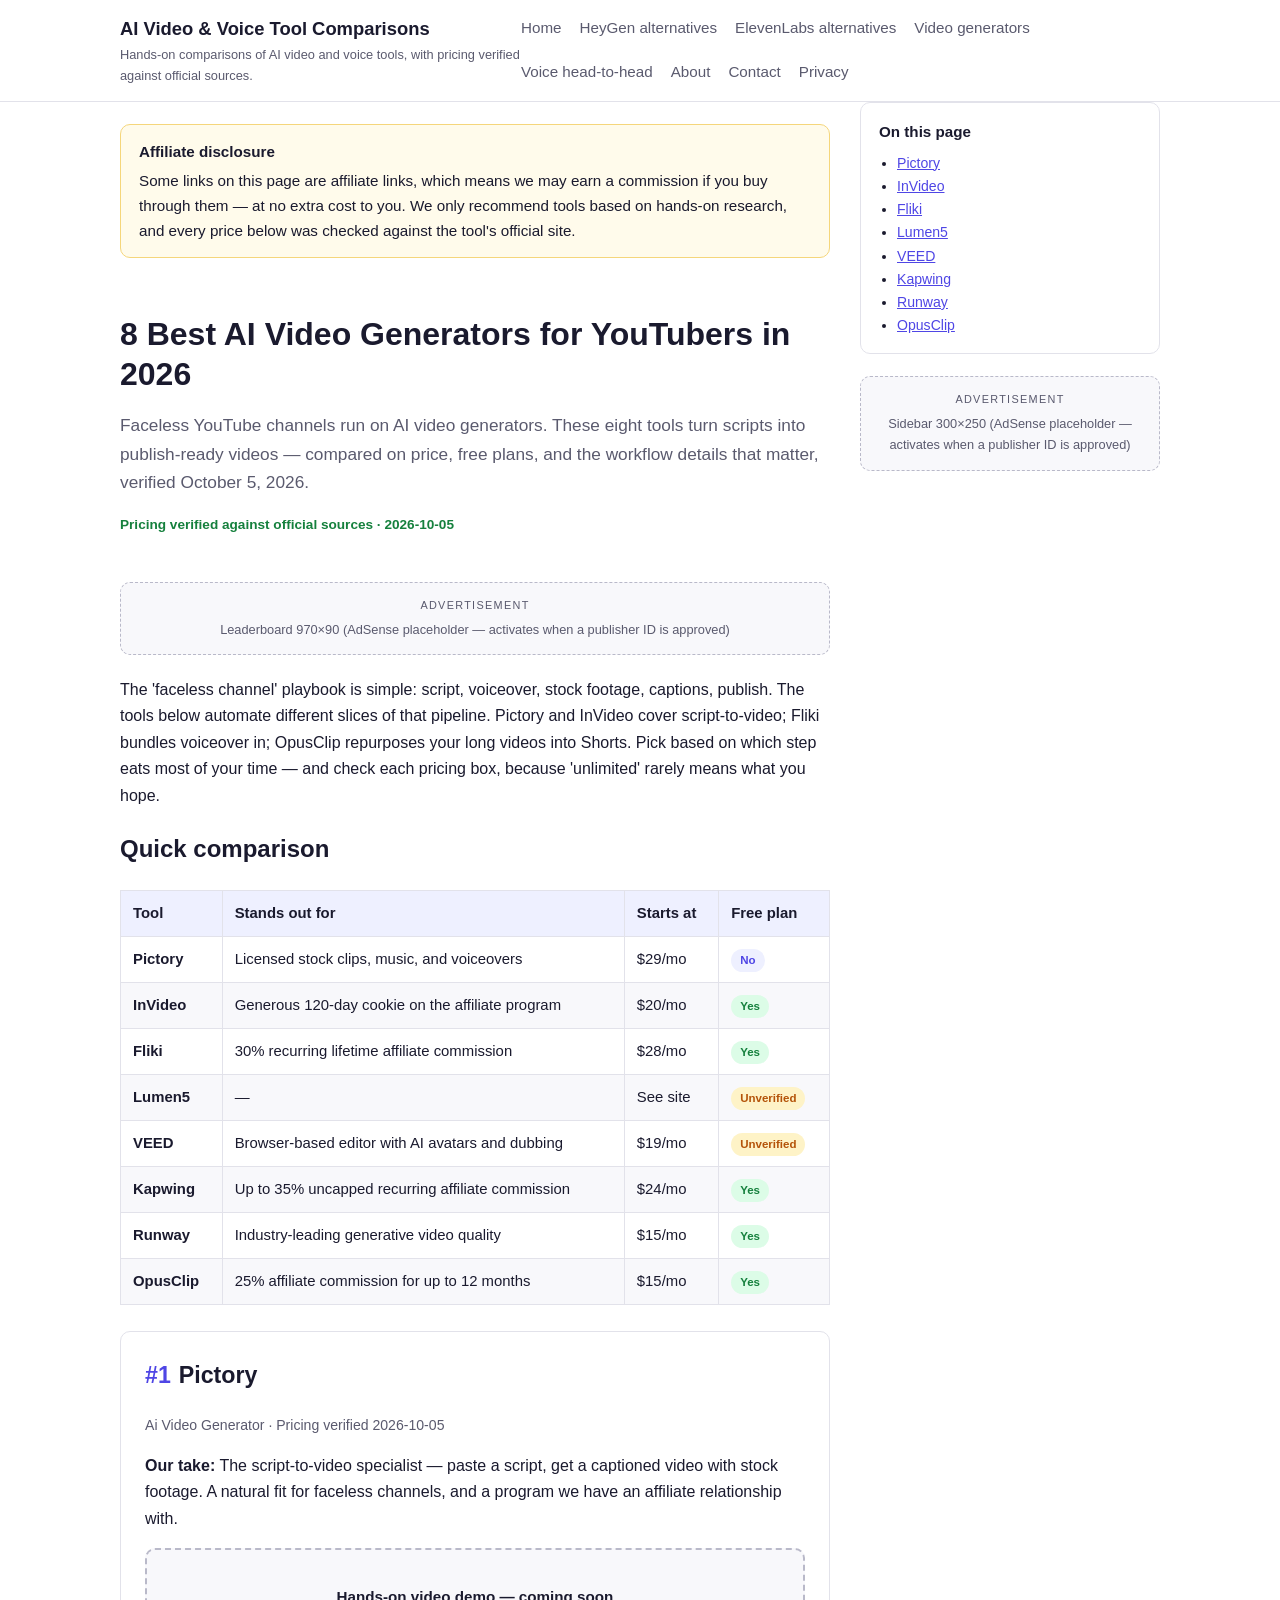
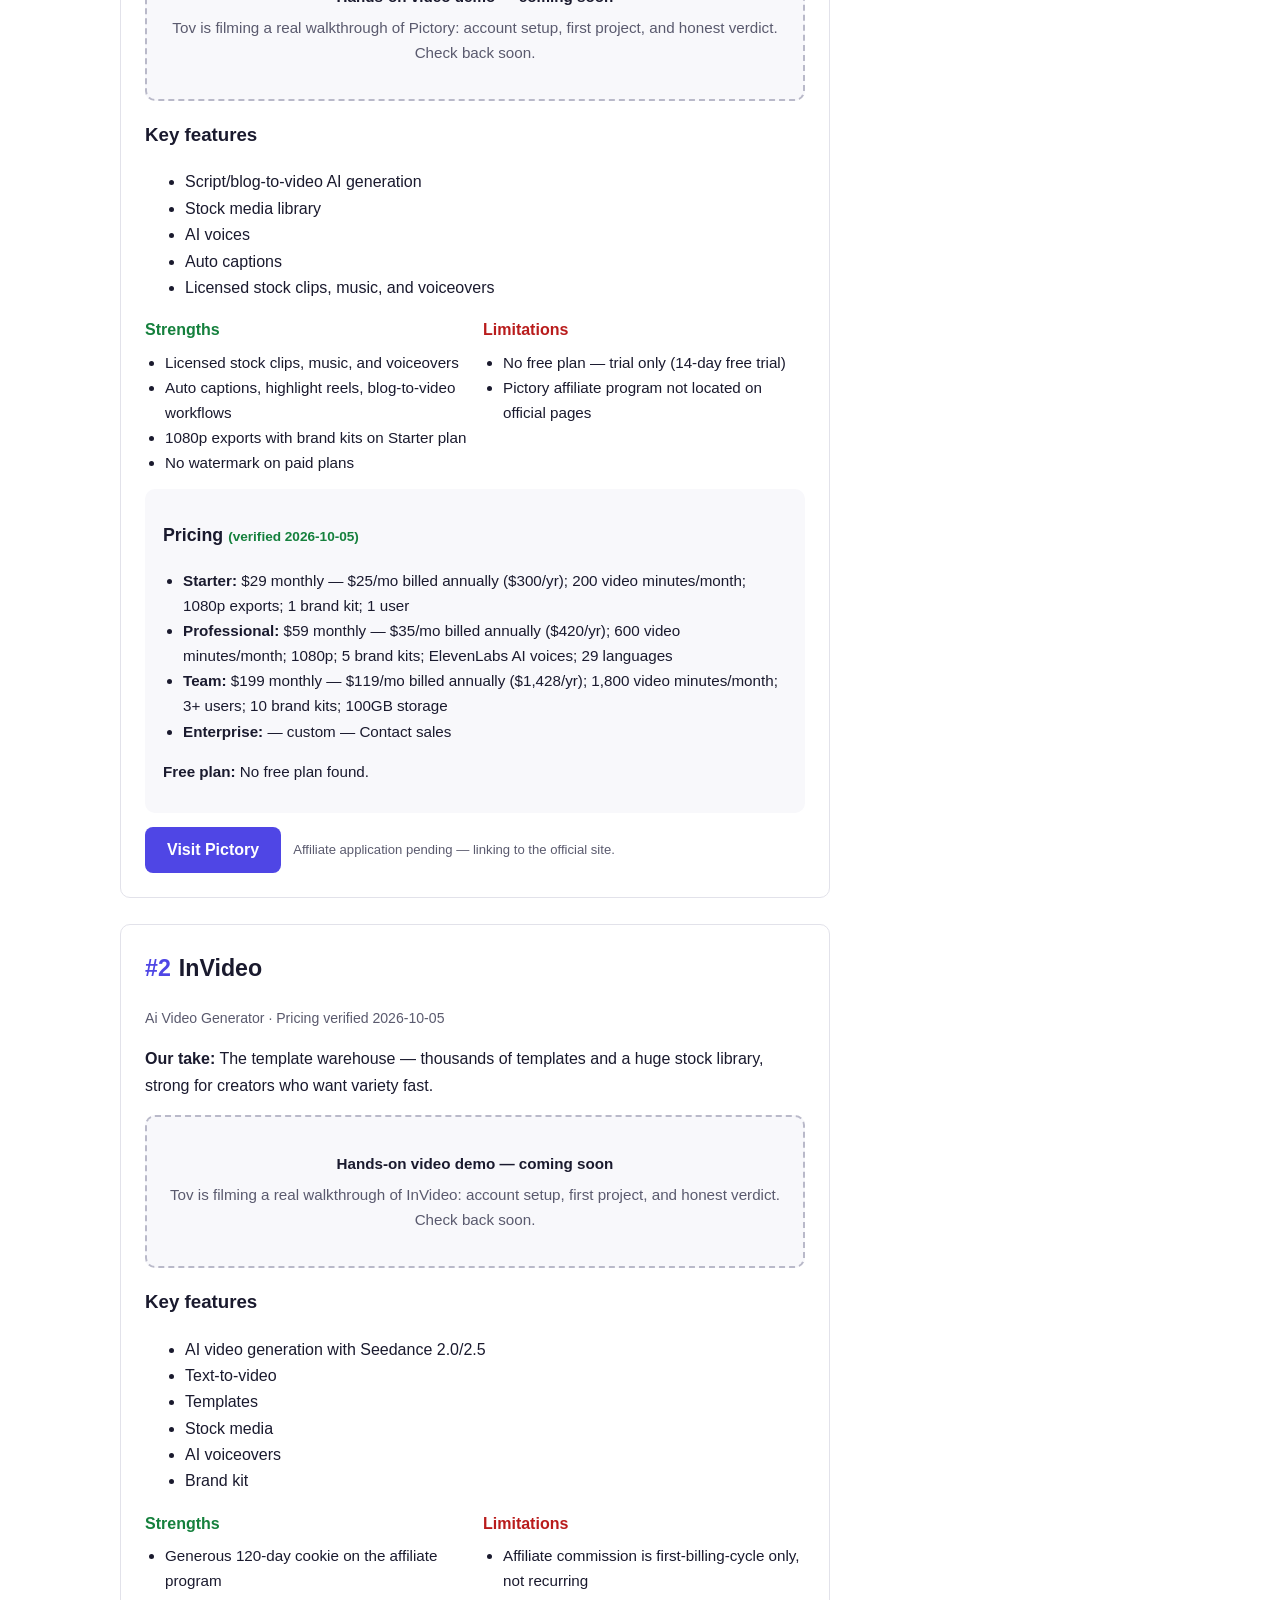
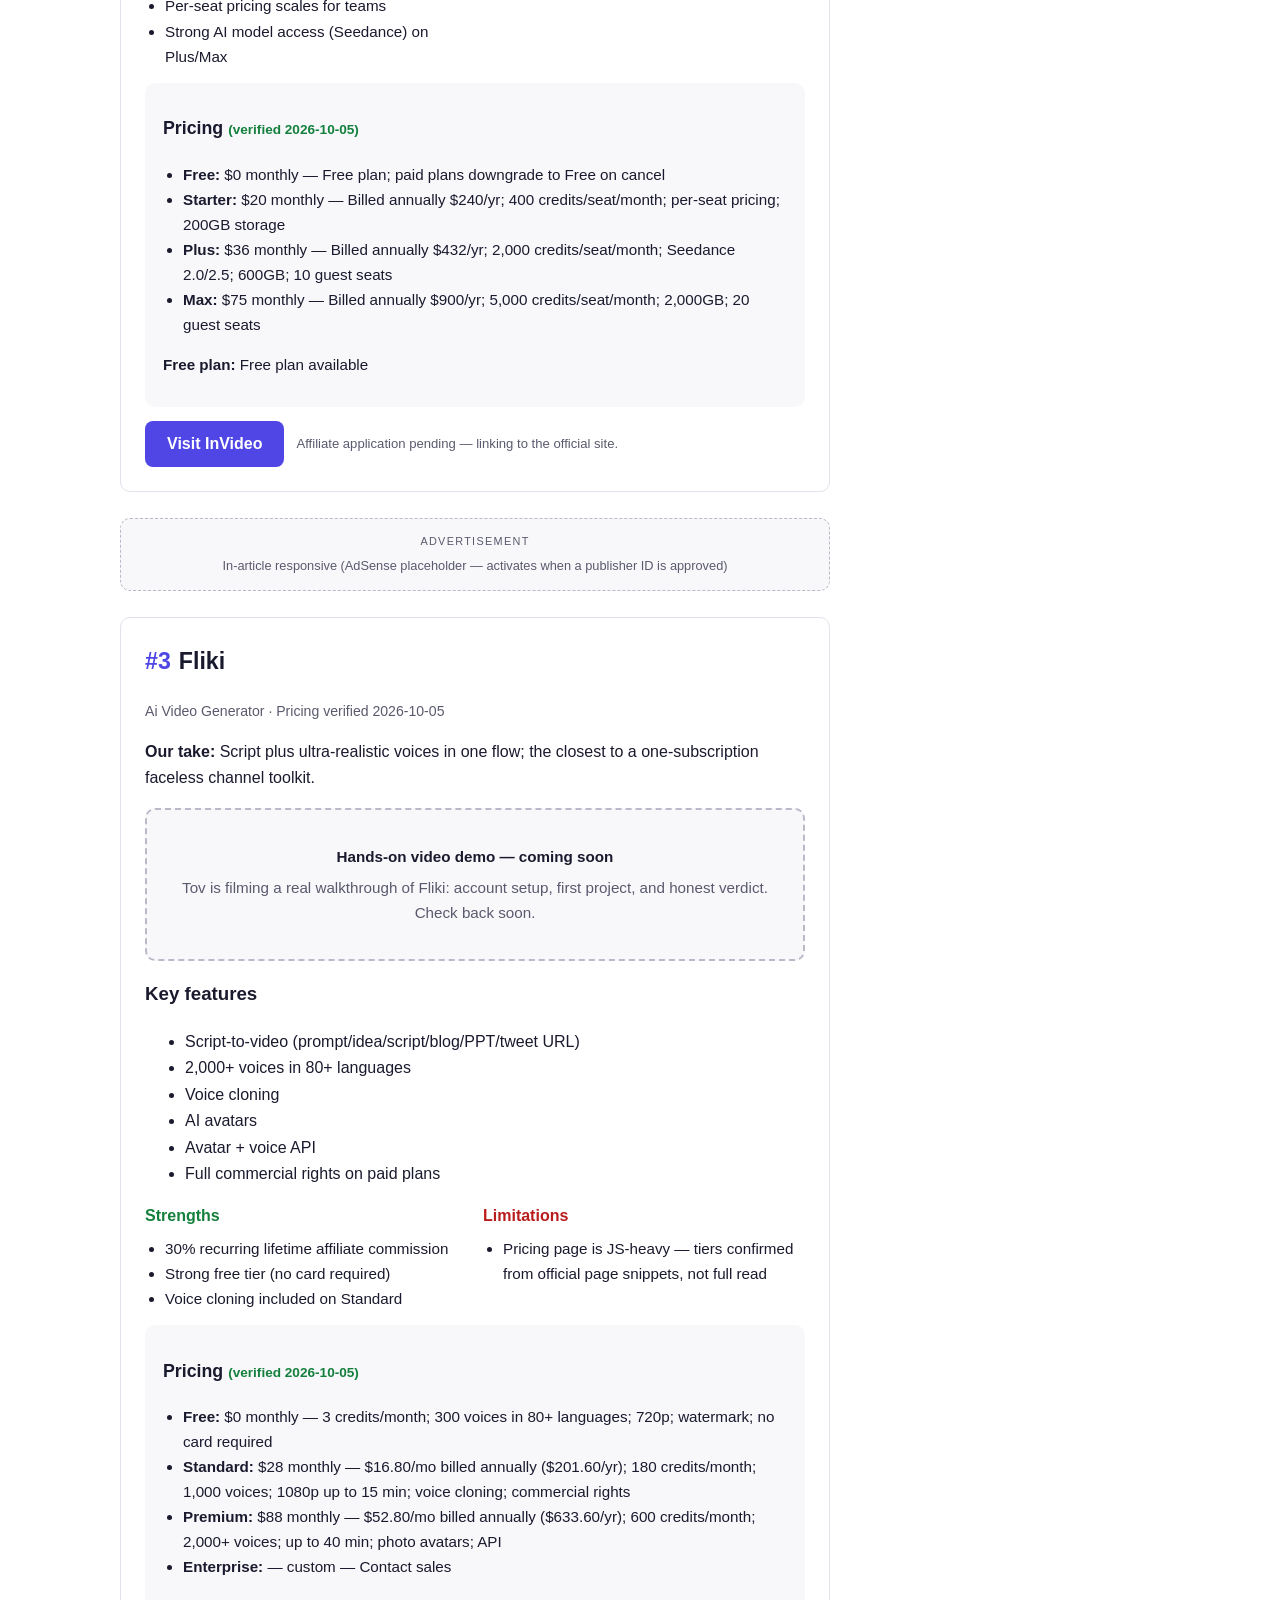
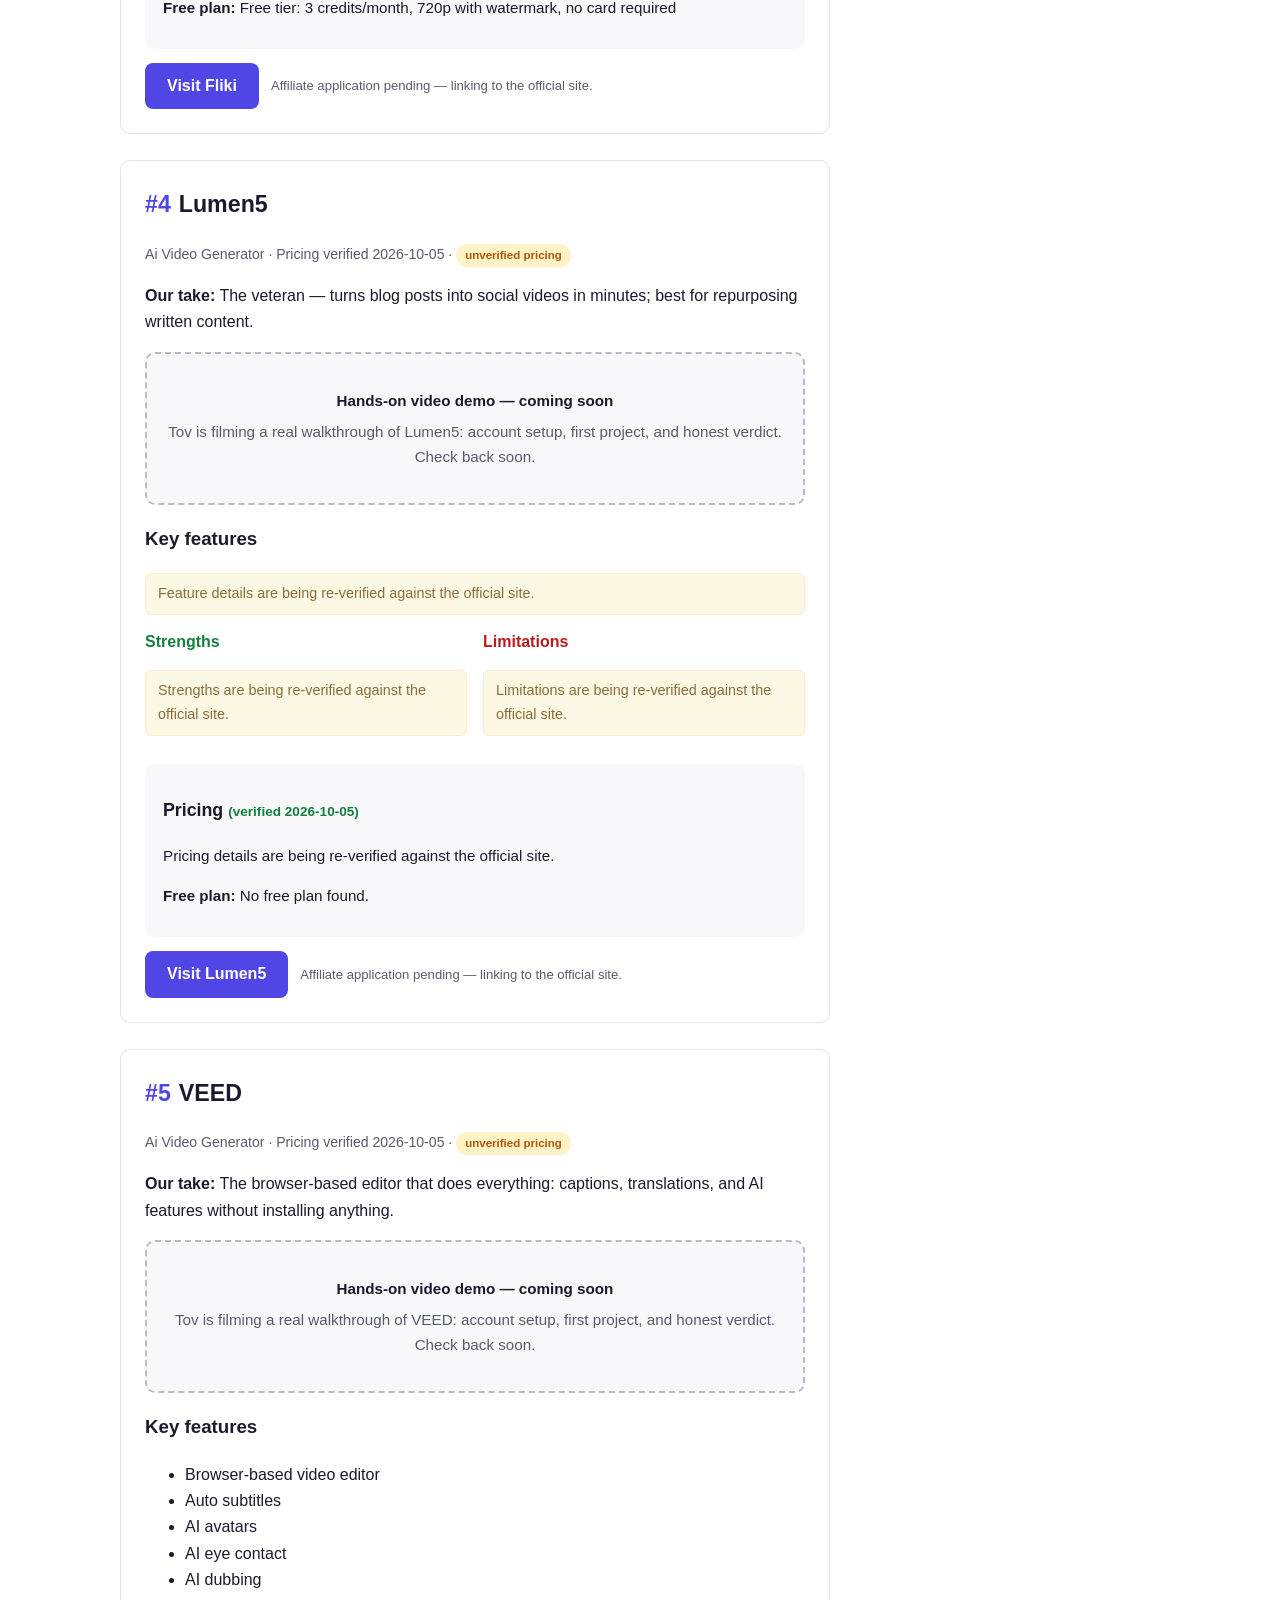
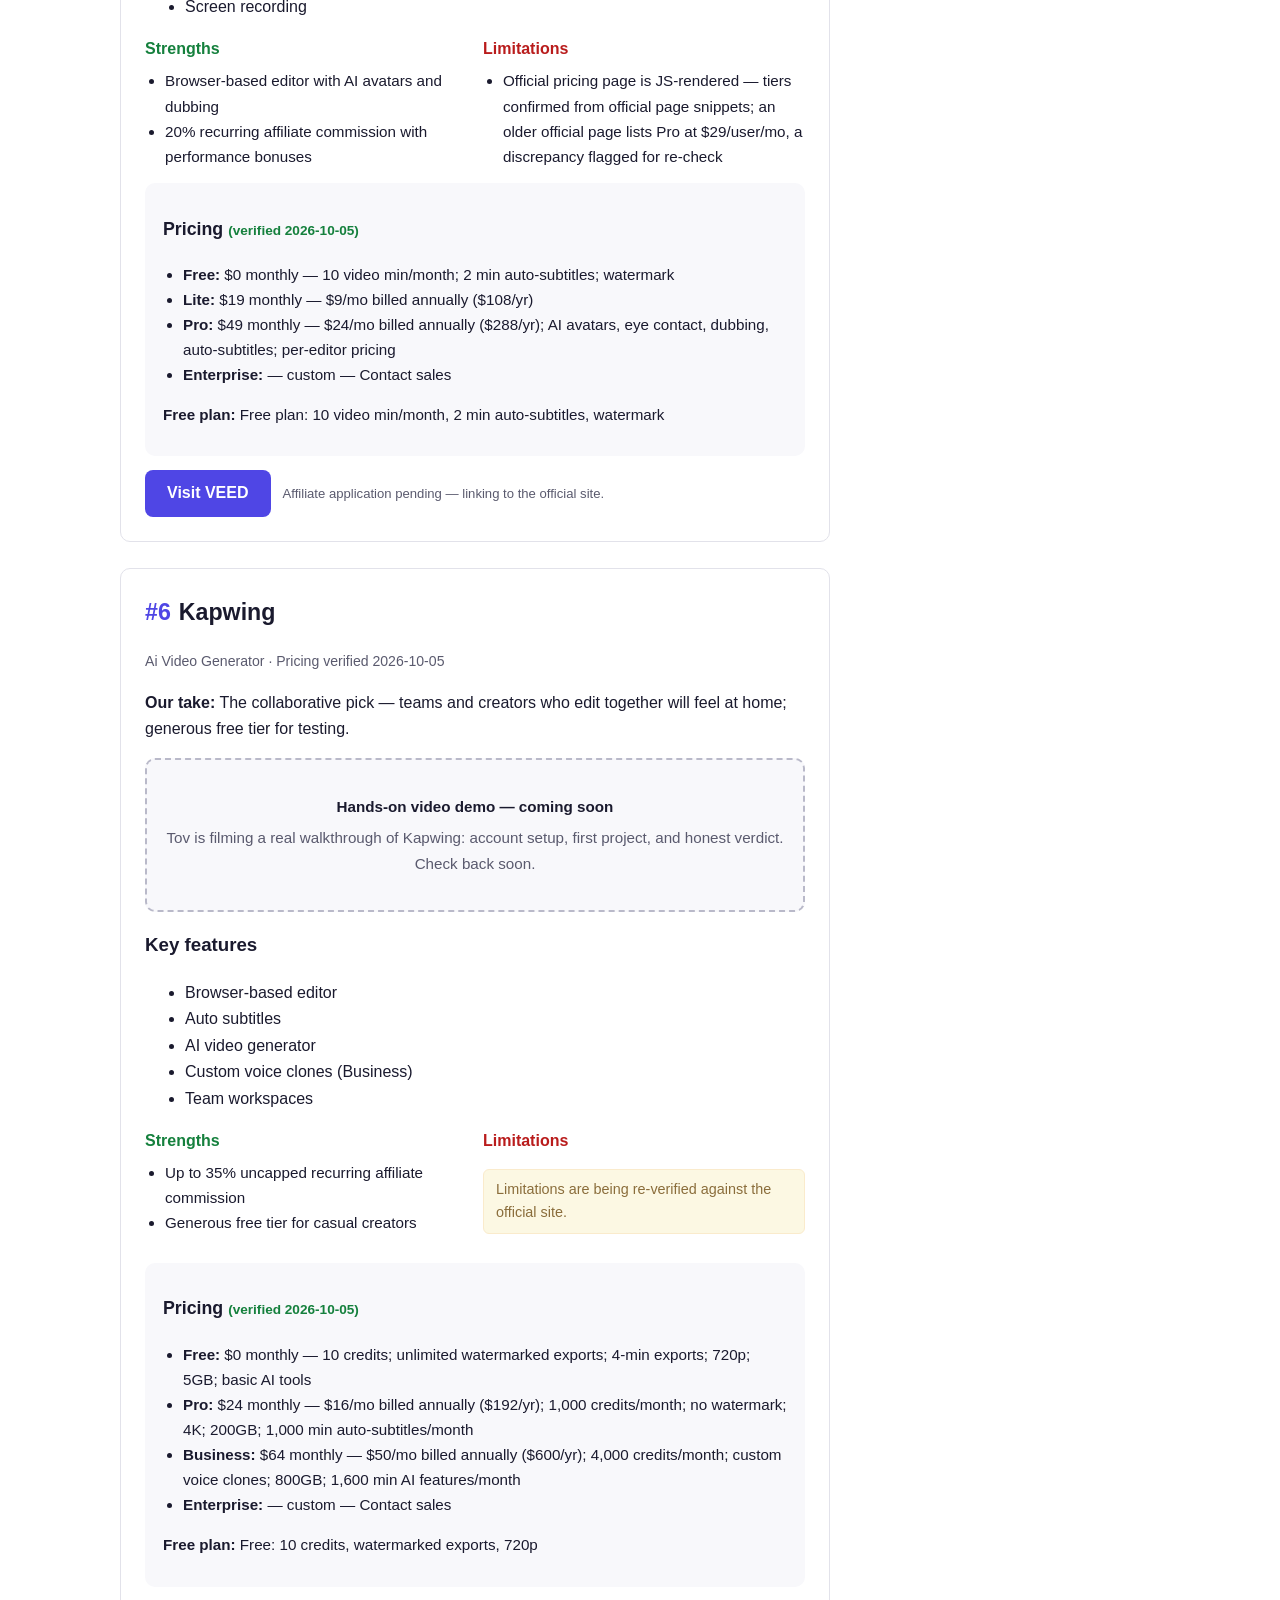
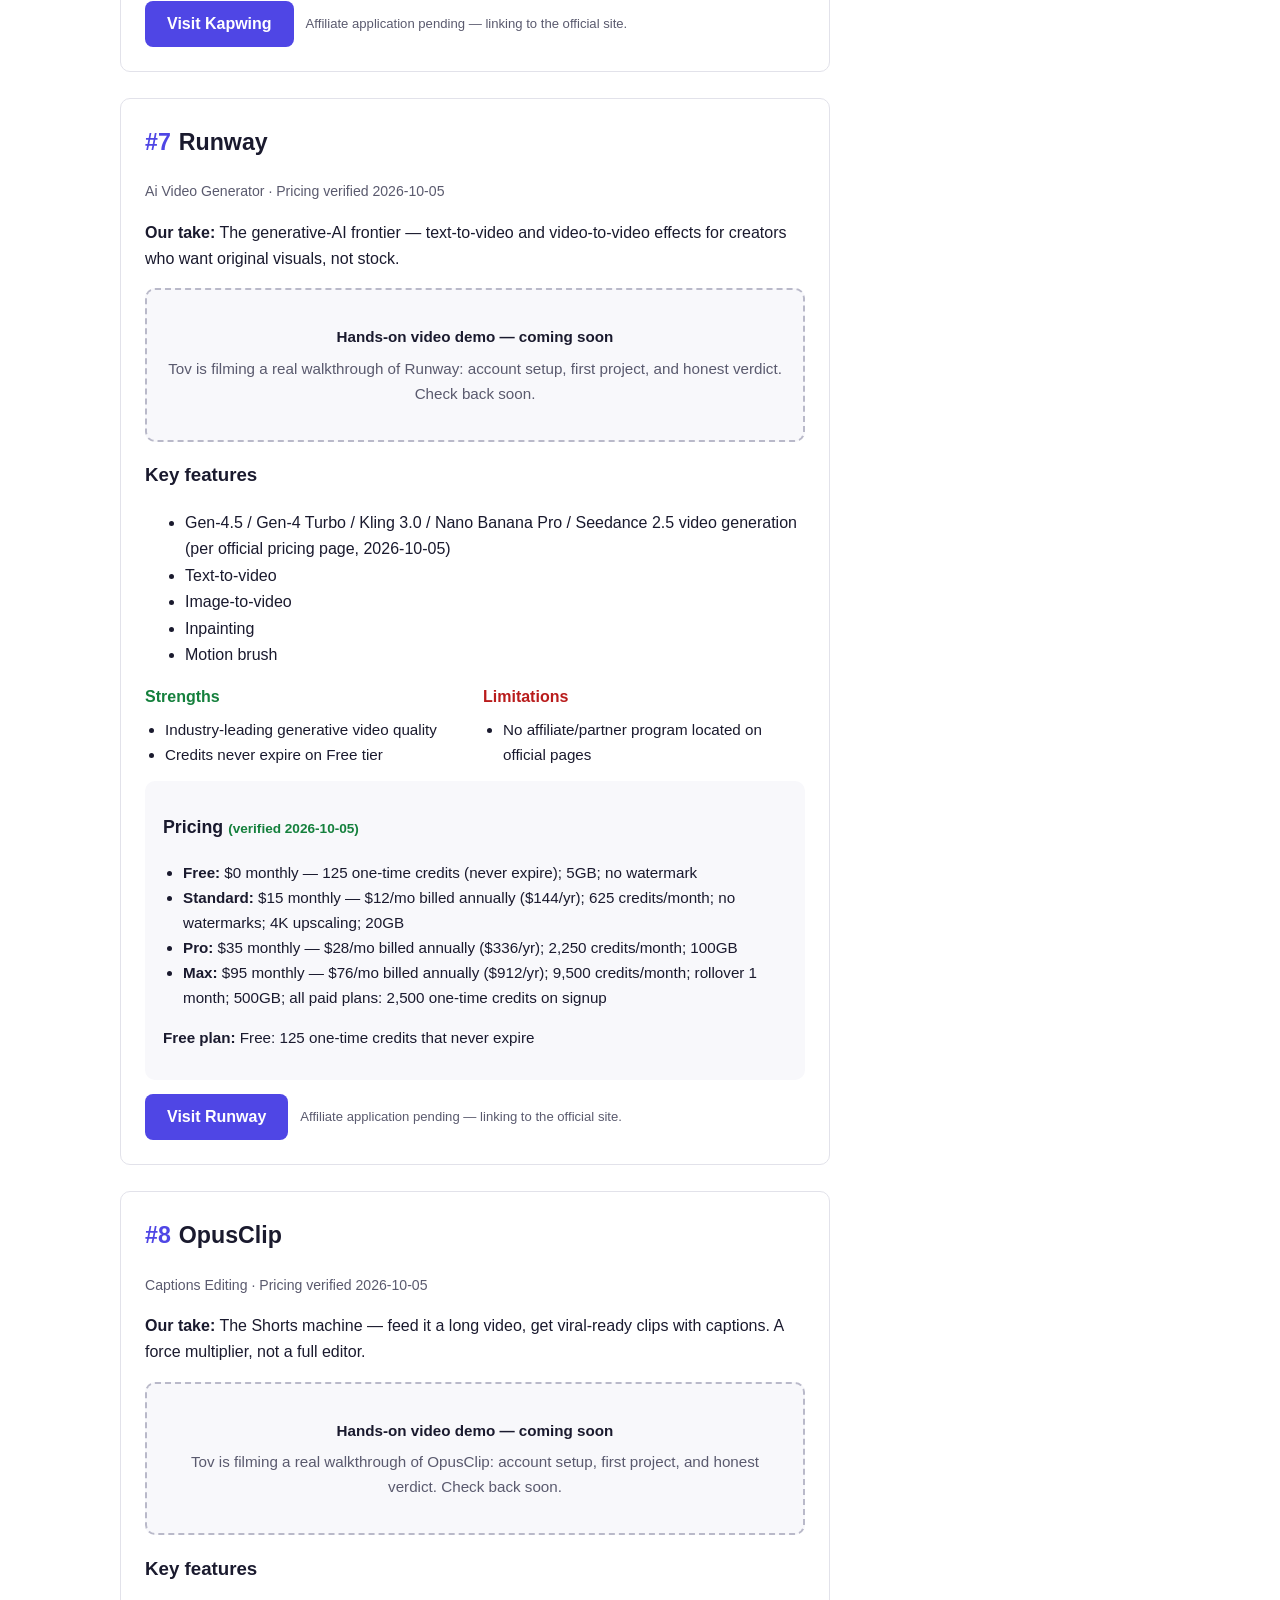
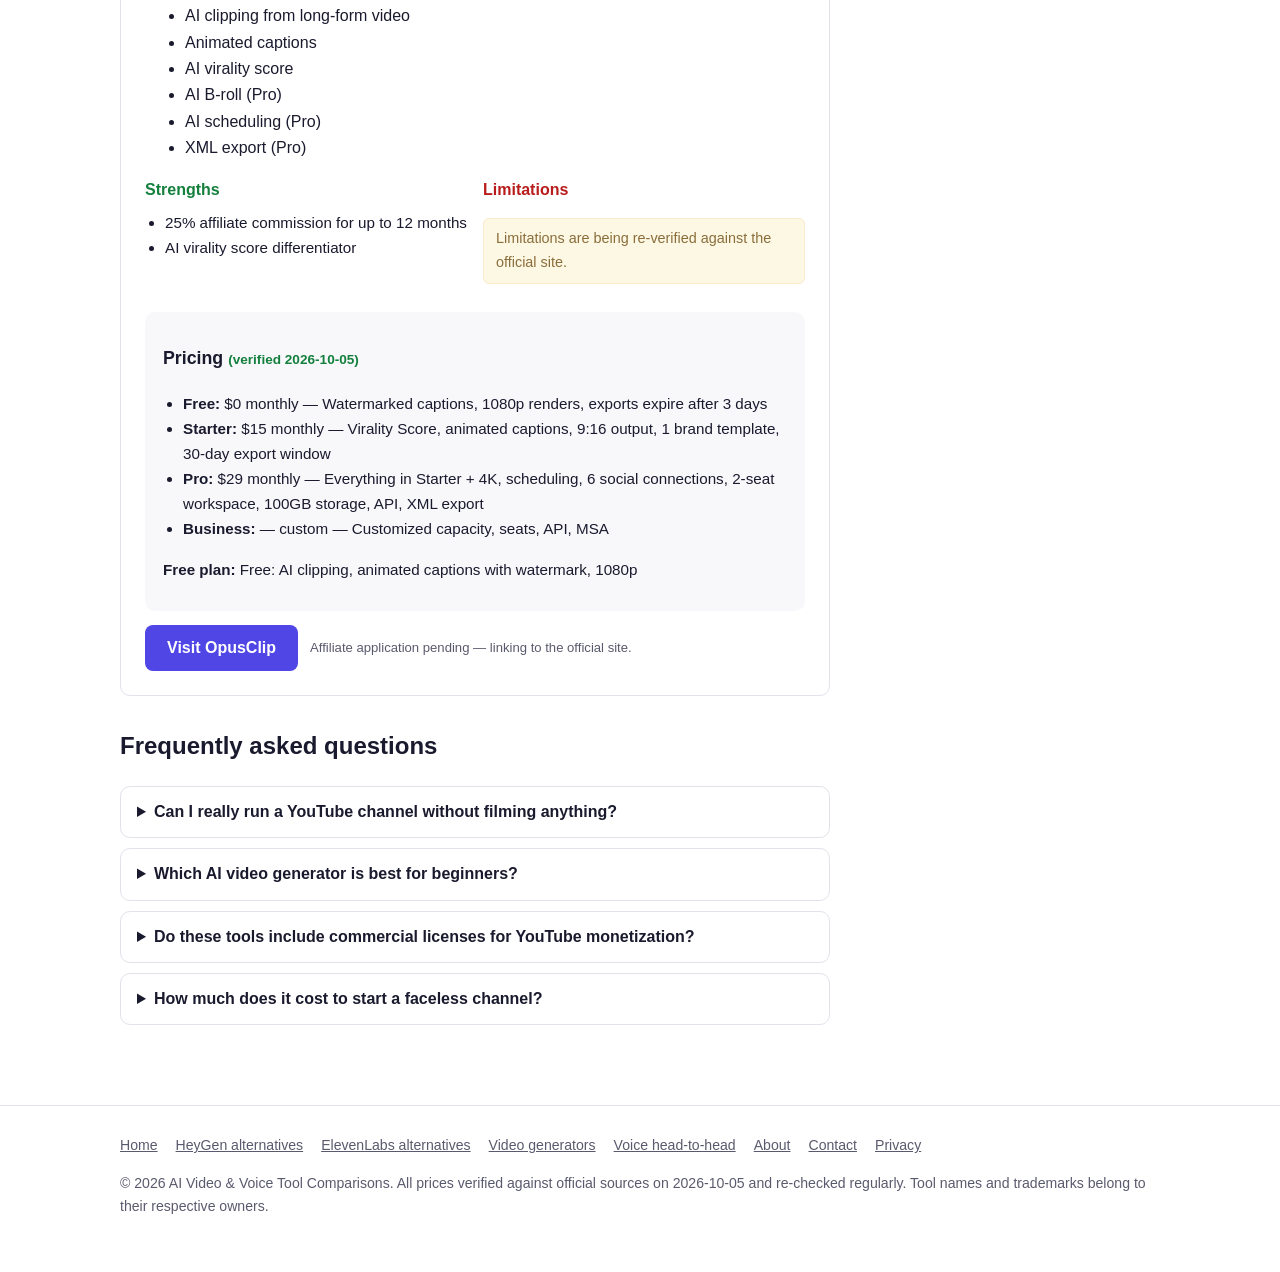
<file: best-ai-video-generators-for-youtubers.html>
<!DOCTYPE html>
<html lang="en">
<head>
<meta charset="utf-8">
<meta name="viewport" content="width=device-width, initial-scale=1">
<title>8 Best AI Video Generators for YouTubers (2026) — Tested &amp; Priced | AI Video &amp; Voice Tool Comparisons</title>
<meta name="description" content="The 8 best AI video generators for YouTube in 2026: Pictory, InVideo, Fliki and more, compared on price, free plans, and workflow. Pricing verified.">
<link rel="canonical" href="https://c2r-marketing.github.io/ai-video-voice-hub/best-ai-video-generators-for-youtubers.html">
<link rel="stylesheet" href="assets/css/style.css">
<script async src="https://pagead2.googlesyndication.com/pagead/js/adsbygoogle.js?client=ca-pub-5514918108951220"
     crossorigin="anonymous"></script>
</head>
<body>
<header class="site-header"><div class="wrap">
<a class="brand" href="index.html">AI Video &amp; Voice Tool Comparisons<small>Hands-on comparisons of AI video and voice tools, with pricing verified against official sources.</small></a>
<nav class="main-nav" aria-label="Main"><ul><li><a href="index.html">Home</a></li><li><a href="heygen-alternatives.html">HeyGen alternatives</a></li><li><a href="elevenlabs-alternatives.html">ElevenLabs alternatives</a></li><li><a href="best-ai-video-generators-for-youtubers.html">Video generators</a></li><li><a href="elevenlabs-vs-murf-vs-playht.html">Voice head-to-head</a></li><li><a href="about.html">About</a></li><li><a href="contact.html">Contact</a></li><li><a href="privacy-policy.html">Privacy</a></li></ul></nav>
</div></header>
<div class="wrap">
<div class='article-layout'><main><div class="disclosure" role="note">
<strong>Affiliate disclosure</strong>
Some links on this page are affiliate links, which means we may earn a commission if you buy through them — at no extra cost to you.
We only recommend tools based on hands-on research, and every price below was checked against the tool's official site.
</div><div class='hero'><h1>8 Best AI Video Generators for YouTubers in 2026</h1><p class='lede'>Faceless YouTube channels run on AI video generators. These eight tools turn scripts into publish-ready videos — compared on price, free plans, and the workflow details that matter, verified October 5, 2026.</p><p class='verified-date'>Pricing verified against official sources · 2026-10-05</p></div><div class="ad-slot" data-ad-placeholder="leaderboard_under_header"><span class="ad-label">Advertisement</span>Leaderboard 970×90 (AdSense placeholder — activates when a publisher ID is approved)</div><p>The 'faceless channel' playbook is simple: script, voiceover, stock footage, captions, publish. The tools below automate different slices of that pipeline. Pictory and InVideo cover script-to-video; Fliki bundles voiceover in; OpusClip repurposes your long videos into Shorts. Pick based on which step eats most of your time — and check each pricing box, because 'unlimited' rarely means what you hope.</p><h2>Quick comparison</h2><div class='table-scroll'><table class='compare'><thead><tr><th>Tool</th><th>Stands out for</th><th>Starts at</th><th>Free plan</th></tr></thead><tbody><tr><td><strong>Pictory</strong></td><td>Licensed stock clips, music, and voiceovers</td><td>$29/mo</td><td><span class='badge paid'>No</span></td></tr><tr><td><strong>InVideo</strong></td><td>Generous 120-day cookie on the affiliate program</td><td>$20/mo</td><td><span class='badge free'>Yes</span></td></tr><tr><td><strong>Fliki</strong></td><td>30% recurring lifetime affiliate commission</td><td>$28/mo</td><td><span class='badge free'>Yes</span></td></tr><tr><td><strong>Lumen5</strong></td><td>—</td><td>See site</td><td><span class='badge unverified'>Unverified</span></td></tr><tr><td><strong>VEED</strong></td><td>Browser-based editor with AI avatars and dubbing</td><td>$19/mo</td><td><span class='badge unverified'>Unverified</span></td></tr><tr><td><strong>Kapwing</strong></td><td>Up to 35% uncapped recurring affiliate commission</td><td>$24/mo</td><td><span class='badge free'>Yes</span></td></tr><tr><td><strong>Runway</strong></td><td>Industry-leading generative video quality</td><td>$15/mo</td><td><span class='badge free'>Yes</span></td></tr><tr><td><strong>OpusClip</strong></td><td>25% affiliate commission for up to 12 months</td><td>$15/mo</td><td><span class='badge free'>Yes</span></td></tr></tbody></table></div><section class="tool-card" id="pictory">
<h2><span class="rank">#1</span>Pictory</h2>
<div class="tool-meta">Ai Video Generator · Pricing verified 2026-10-05</div>
<p><strong>Our take:</strong> The script-to-video specialist — paste a script, get a captioned video with stock footage. A natural fit for faceless channels, and a program we have an affiliate relationship with.</p>
<div class="demo-placeholder" role="img" aria-label="Video demo placeholder for Pictory">
<strong>Hands-on video demo — coming soon</strong>
Tov is filming a real walkthrough of Pictory: account setup, first project, and honest verdict. Check back soon.
</div>
<h3>Key features</h3>
<ul><li>Script/blog-to-video AI generation</li><li>Stock media library</li><li>AI voices</li><li>Auto captions</li><li>Licensed stock clips, music, and voiceovers</li></ul>
<div class="pros-cons">
<div class="pros"><h3>Strengths</h3><ul><li>Licensed stock clips, music, and voiceovers</li><li>Auto captions, highlight reels, blog-to-video workflows</li><li>1080p exports with brand kits on Starter plan</li><li>No watermark on paid plans</li></ul></div>
<div class="cons"><h3>Limitations</h3><ul><li>No free plan — trial only (14-day free trial)</li><li>Pictory affiliate program not located on official pages</li></ul></div>
</div>
<div class="pricing-box">
<h3>Pricing <span class="verified-date">(verified 2026-10-05)</span></h3>
<ul><li><strong>Starter:</strong> $29 monthly — $25/mo billed annually ($300/yr); 200 video minutes/month; 1080p exports; 1 brand kit; 1 user</li><li><strong>Professional:</strong> $59 monthly — $35/mo billed annually ($420/yr); 600 video minutes/month; 1080p; 5 brand kits; ElevenLabs AI voices; 29 languages</li><li><strong>Team:</strong> $199 monthly — $119/mo billed annually ($1,428/yr); 1,800 video minutes/month; 3+ users; 10 brand kits; 100GB storage</li><li><strong>Enterprise:</strong> — custom — Contact sales</li></ul>
<p><strong>Free plan:</strong> No free plan found.</p>
</div>
<div class="cta-row">
<a class="btn" href="https://pictory.ai" rel="sponsored noopener" target="_blank">Visit Pictory</a>
<span class="aff-note">Affiliate application pending — linking to the official site.</span>
</div>
</section>
<section class="tool-card" id="invideo">
<h2><span class="rank">#2</span>InVideo</h2>
<div class="tool-meta">Ai Video Generator · Pricing verified 2026-10-05</div>
<p><strong>Our take:</strong> The template warehouse — thousands of templates and a huge stock library, strong for creators who want variety fast.</p>
<div class="demo-placeholder" role="img" aria-label="Video demo placeholder for InVideo">
<strong>Hands-on video demo — coming soon</strong>
Tov is filming a real walkthrough of InVideo: account setup, first project, and honest verdict. Check back soon.
</div>
<h3>Key features</h3>
<ul><li>AI video generation with Seedance 2.0/2.5</li><li>Text-to-video</li><li>Templates</li><li>Stock media</li><li>AI voiceovers</li><li>Brand kit</li></ul>
<div class="pros-cons">
<div class="pros"><h3>Strengths</h3><ul><li>Generous 120-day cookie on the affiliate program</li><li>Per-seat pricing scales for teams</li><li>Strong AI model access (Seedance) on Plus/Max</li></ul></div>
<div class="cons"><h3>Limitations</h3><ul><li>Affiliate commission is first-billing-cycle only, not recurring</li></ul></div>
</div>
<div class="pricing-box">
<h3>Pricing <span class="verified-date">(verified 2026-10-05)</span></h3>
<ul><li><strong>Free:</strong> $0 monthly — Free plan; paid plans downgrade to Free on cancel</li><li><strong>Starter:</strong> $20 monthly — Billed annually $240/yr; 400 credits/seat/month; per-seat pricing; 200GB storage</li><li><strong>Plus:</strong> $36 monthly — Billed annually $432/yr; 2,000 credits/seat/month; Seedance 2.0/2.5; 600GB; 10 guest seats</li><li><strong>Max:</strong> $75 monthly — Billed annually $900/yr; 5,000 credits/seat/month; 2,000GB; 20 guest seats</li></ul>
<p><strong>Free plan:</strong> Free plan available</p>
</div>
<div class="cta-row">
<a class="btn" href="https://invideo.io" rel="sponsored noopener" target="_blank">Visit InVideo</a>
<span class="aff-note">Affiliate application pending — linking to the official site.</span>
</div>
</section>
<div class="ad-slot" data-ad-placeholder="in_article"><span class="ad-label">Advertisement</span>In-article responsive (AdSense placeholder — activates when a publisher ID is approved)</div>
<section class="tool-card" id="fliki">
<h2><span class="rank">#3</span>Fliki</h2>
<div class="tool-meta">Ai Video Generator · Pricing verified 2026-10-05</div>
<p><strong>Our take:</strong> Script plus ultra-realistic voices in one flow; the closest to a one-subscription faceless channel toolkit.</p>
<div class="demo-placeholder" role="img" aria-label="Video demo placeholder for Fliki">
<strong>Hands-on video demo — coming soon</strong>
Tov is filming a real walkthrough of Fliki: account setup, first project, and honest verdict. Check back soon.
</div>
<h3>Key features</h3>
<ul><li>Script-to-video (prompt/idea/script/blog/PPT/tweet URL)</li><li>2,000+ voices in 80+ languages</li><li>Voice cloning</li><li>AI avatars</li><li>Avatar + voice API</li><li>Full commercial rights on paid plans</li></ul>
<div class="pros-cons">
<div class="pros"><h3>Strengths</h3><ul><li>30% recurring lifetime affiliate commission</li><li>Strong free tier (no card required)</li><li>Voice cloning included on Standard</li></ul></div>
<div class="cons"><h3>Limitations</h3><ul><li>Pricing page is JS-heavy — tiers confirmed from official page snippets, not full read</li></ul></div>
</div>
<div class="pricing-box">
<h3>Pricing <span class="verified-date">(verified 2026-10-05)</span></h3>
<ul><li><strong>Free:</strong> $0 monthly — 3 credits/month; 300 voices in 80+ languages; 720p; watermark; no card required</li><li><strong>Standard:</strong> $28 monthly — $16.80/mo billed annually ($201.60/yr); 180 credits/month; 1,000 voices; 1080p up to 15 min; voice cloning; commercial rights</li><li><strong>Premium:</strong> $88 monthly — $52.80/mo billed annually ($633.60/yr); 600 credits/month; 2,000+ voices; up to 40 min; photo avatars; API</li><li><strong>Enterprise:</strong> — custom — Contact sales</li></ul>
<p><strong>Free plan:</strong> Free tier: 3 credits/month, 720p with watermark, no card required</p>
</div>
<div class="cta-row">
<a class="btn" href="https://fliki.ai" rel="sponsored noopener" target="_blank">Visit Fliki</a>
<span class="aff-note">Affiliate application pending — linking to the official site.</span>
</div>
</section>
<section class="tool-card" id="lumen5">
<h2><span class="rank">#4</span>Lumen5</h2>
<div class="tool-meta">Ai Video Generator · Pricing verified 2026-10-05 · <span class='badge unverified'>unverified pricing</span></div>
<p><strong>Our take:</strong> The veteran — turns blog posts into social videos in minutes; best for repurposing written content.</p>
<div class="demo-placeholder" role="img" aria-label="Video demo placeholder for Lumen5">
<strong>Hands-on video demo — coming soon</strong>
Tov is filming a real walkthrough of Lumen5: account setup, first project, and honest verdict. Check back soon.
</div>
<h3>Key features</h3>
<p class='reverify'>Feature details are being re-verified against the official site.</p>
<div class="pros-cons">
<div class="pros"><h3>Strengths</h3><p class='reverify'>Strengths are being re-verified against the official site.</p></div>
<div class="cons"><h3>Limitations</h3><p class='reverify'>Limitations are being re-verified against the official site.</p></div>
</div>
<div class="pricing-box">
<h3>Pricing <span class="verified-date">(verified 2026-10-05)</span></h3>
<p>Pricing details are being re-verified against the official site.</p>
<p><strong>Free plan:</strong> No free plan found.</p>
</div>
<div class="cta-row">
<a class="btn" href="https://lumen5.com" rel="sponsored noopener" target="_blank">Visit Lumen5</a>
<span class="aff-note">Affiliate application pending — linking to the official site.</span>
</div>
</section>
<section class="tool-card" id="veed">
<h2><span class="rank">#5</span>VEED</h2>
<div class="tool-meta">Ai Video Generator · Pricing verified 2026-10-05 · <span class='badge unverified'>unverified pricing</span></div>
<p><strong>Our take:</strong> The browser-based editor that does everything: captions, translations, and AI features without installing anything.</p>
<div class="demo-placeholder" role="img" aria-label="Video demo placeholder for VEED">
<strong>Hands-on video demo — coming soon</strong>
Tov is filming a real walkthrough of VEED: account setup, first project, and honest verdict. Check back soon.
</div>
<h3>Key features</h3>
<ul><li>Browser-based video editor</li><li>Auto subtitles</li><li>AI avatars</li><li>AI eye contact</li><li>AI dubbing</li><li>Screen recording</li></ul>
<div class="pros-cons">
<div class="pros"><h3>Strengths</h3><ul><li>Browser-based editor with AI avatars and dubbing</li><li>20% recurring affiliate commission with performance bonuses</li></ul></div>
<div class="cons"><h3>Limitations</h3><ul><li>Official pricing page is JS-rendered — tiers confirmed from official page snippets; an older official page lists Pro at $29/user/mo, a discrepancy flagged for re-check</li></ul></div>
</div>
<div class="pricing-box">
<h3>Pricing <span class="verified-date">(verified 2026-10-05)</span></h3>
<ul><li><strong>Free:</strong> $0 monthly — 10 video min/month; 2 min auto-subtitles; watermark</li><li><strong>Lite:</strong> $19 monthly — $9/mo billed annually ($108/yr)</li><li><strong>Pro:</strong> $49 monthly — $24/mo billed annually ($288/yr); AI avatars, eye contact, dubbing, auto-subtitles; per-editor pricing</li><li><strong>Enterprise:</strong> — custom — Contact sales</li></ul>
<p><strong>Free plan:</strong> Free plan: 10 video min/month, 2 min auto-subtitles, watermark</p>
</div>
<div class="cta-row">
<a class="btn" href="https://www.veed.io" rel="sponsored noopener" target="_blank">Visit VEED</a>
<span class="aff-note">Affiliate application pending — linking to the official site.</span>
</div>
</section>
<section class="tool-card" id="kapwing">
<h2><span class="rank">#6</span>Kapwing</h2>
<div class="tool-meta">Ai Video Generator · Pricing verified 2026-10-05</div>
<p><strong>Our take:</strong> The collaborative pick — teams and creators who edit together will feel at home; generous free tier for testing.</p>
<div class="demo-placeholder" role="img" aria-label="Video demo placeholder for Kapwing">
<strong>Hands-on video demo — coming soon</strong>
Tov is filming a real walkthrough of Kapwing: account setup, first project, and honest verdict. Check back soon.
</div>
<h3>Key features</h3>
<ul><li>Browser-based editor</li><li>Auto subtitles</li><li>AI video generator</li><li>Custom voice clones (Business)</li><li>Team workspaces</li></ul>
<div class="pros-cons">
<div class="pros"><h3>Strengths</h3><ul><li>Up to 35% uncapped recurring affiliate commission</li><li>Generous free tier for casual creators</li></ul></div>
<div class="cons"><h3>Limitations</h3><p class='reverify'>Limitations are being re-verified against the official site.</p></div>
</div>
<div class="pricing-box">
<h3>Pricing <span class="verified-date">(verified 2026-10-05)</span></h3>
<ul><li><strong>Free:</strong> $0 monthly — 10 credits; unlimited watermarked exports; 4-min exports; 720p; 5GB; basic AI tools</li><li><strong>Pro:</strong> $24 monthly — $16/mo billed annually ($192/yr); 1,000 credits/month; no watermark; 4K; 200GB; 1,000 min auto-subtitles/month</li><li><strong>Business:</strong> $64 monthly — $50/mo billed annually ($600/yr); 4,000 credits/month; custom voice clones; 800GB; 1,600 min AI features/month</li><li><strong>Enterprise:</strong> — custom — Contact sales</li></ul>
<p><strong>Free plan:</strong> Free: 10 credits, watermarked exports, 720p</p>
</div>
<div class="cta-row">
<a class="btn" href="https://www.kapwing.com" rel="sponsored noopener" target="_blank">Visit Kapwing</a>
<span class="aff-note">Affiliate application pending — linking to the official site.</span>
</div>
</section>
<section class="tool-card" id="runway">
<h2><span class="rank">#7</span>Runway</h2>
<div class="tool-meta">Ai Video Generator · Pricing verified 2026-10-05</div>
<p><strong>Our take:</strong> The generative-AI frontier — text-to-video and video-to-video effects for creators who want original visuals, not stock.</p>
<div class="demo-placeholder" role="img" aria-label="Video demo placeholder for Runway">
<strong>Hands-on video demo — coming soon</strong>
Tov is filming a real walkthrough of Runway: account setup, first project, and honest verdict. Check back soon.
</div>
<h3>Key features</h3>
<ul><li>Gen-4.5 / Gen-4 Turbo / Kling 3.0 / Nano Banana Pro / Seedance 2.5 video generation (per official pricing page, 2026-10-05)</li><li>Text-to-video</li><li>Image-to-video</li><li>Inpainting</li><li>Motion brush</li></ul>
<div class="pros-cons">
<div class="pros"><h3>Strengths</h3><ul><li>Industry-leading generative video quality</li><li>Credits never expire on Free tier</li></ul></div>
<div class="cons"><h3>Limitations</h3><ul><li>No affiliate/partner program located on official pages</li></ul></div>
</div>
<div class="pricing-box">
<h3>Pricing <span class="verified-date">(verified 2026-10-05)</span></h3>
<ul><li><strong>Free:</strong> $0 monthly — 125 one-time credits (never expire); 5GB; no watermark</li><li><strong>Standard:</strong> $15 monthly — $12/mo billed annually ($144/yr); 625 credits/month; no watermarks; 4K upscaling; 20GB</li><li><strong>Pro:</strong> $35 monthly — $28/mo billed annually ($336/yr); 2,250 credits/month; 100GB</li><li><strong>Max:</strong> $95 monthly — $76/mo billed annually ($912/yr); 9,500 credits/month; rollover 1 month; 500GB; all paid plans: 2,500 one-time credits on signup</li></ul>
<p><strong>Free plan:</strong> Free: 125 one-time credits that never expire</p>
</div>
<div class="cta-row">
<a class="btn" href="https://runwayml.com" rel="sponsored noopener" target="_blank">Visit Runway</a>
<span class="aff-note">Affiliate application pending — linking to the official site.</span>
</div>
</section>
<section class="tool-card" id="opusclip">
<h2><span class="rank">#8</span>OpusClip</h2>
<div class="tool-meta">Captions Editing · Pricing verified 2026-10-05</div>
<p><strong>Our take:</strong> The Shorts machine — feed it a long video, get viral-ready clips with captions. A force multiplier, not a full editor.</p>
<div class="demo-placeholder" role="img" aria-label="Video demo placeholder for OpusClip">
<strong>Hands-on video demo — coming soon</strong>
Tov is filming a real walkthrough of OpusClip: account setup, first project, and honest verdict. Check back soon.
</div>
<h3>Key features</h3>
<ul><li>AI clipping from long-form video</li><li>Animated captions</li><li>AI virality score</li><li>AI B-roll (Pro)</li><li>AI scheduling (Pro)</li><li>XML export (Pro)</li></ul>
<div class="pros-cons">
<div class="pros"><h3>Strengths</h3><ul><li>25% affiliate commission for up to 12 months</li><li>AI virality score differentiator</li></ul></div>
<div class="cons"><h3>Limitations</h3><p class='reverify'>Limitations are being re-verified against the official site.</p></div>
</div>
<div class="pricing-box">
<h3>Pricing <span class="verified-date">(verified 2026-10-05)</span></h3>
<ul><li><strong>Free:</strong> $0 monthly — Watermarked captions, 1080p renders, exports expire after 3 days</li><li><strong>Starter:</strong> $15 monthly — Virality Score, animated captions, 9:16 output, 1 brand template, 30-day export window</li><li><strong>Pro:</strong> $29 monthly — Everything in Starter + 4K, scheduling, 6 social connections, 2-seat workspace, 100GB storage, API, XML export</li><li><strong>Business:</strong> — custom — Customized capacity, seats, API, MSA</li></ul>
<p><strong>Free plan:</strong> Free: AI clipping, animated captions with watermark, 1080p</p>
</div>
<div class="cta-row">
<a class="btn" href="https://www.opus.pro" rel="sponsored noopener" target="_blank">Visit OpusClip</a>
<span class="aff-note">Affiliate application pending — linking to the official site.</span>
</div>
</section><section class="faq"><h2>Frequently asked questions</h2><details><summary>Can I really run a YouTube channel without filming anything?</summary><p><p>Yes — thousands of channels do. The standard stack is an AI voice plus a script-to-video tool like Pictory or Fliki, with OpusClip cutting Shorts from long-form. YouTube's reused-content rules still apply: add original commentary or value, don't just re-upload stock compilations.</p></p></details><details><summary>Which AI video generator is best for beginners?</summary><p><p>Pictory and Lumen5 have the gentlest learning curves — paste text, get video. VEED and Kapwing reward a little more learning with much more control.</p></p></details><details><summary>Do these tools include commercial licenses for YouTube monetization?</summary><p><p>Paid plans generally include commercial rights to the videos you create; stock footage licenses vary by tier. Verify the license terms on the official site for the plan you buy — free tiers are the most restrictive.</p></p></details><details><summary>How much does it cost to start a faceless channel?</summary><p><p>From $0 (free tiers of Kapwing, VEED, or Vidnoz-style tools) to roughly $20–50/month for a serious single-tool stack. The pricing boxes above show verified starting prices.</p></p></details></section></main><aside class='sidebar'><div class='toc'><h3>On this page</h3><ul><li><a href='#pictory'>Pictory</a></li><li><a href='#invideo'>InVideo</a></li><li><a href='#fliki'>Fliki</a></li><li><a href='#lumen5'>Lumen5</a></li><li><a href='#veed'>VEED</a></li><li><a href='#kapwing'>Kapwing</a></li><li><a href='#runway'>Runway</a></li><li><a href='#opusclip'>OpusClip</a></li></ul></div><div class="ad-slot" data-ad-placeholder="sidebar_rectangle"><span class="ad-label">Advertisement</span>Sidebar 300×250 (AdSense placeholder — activates when a publisher ID is approved)</div></aside></div><script type="application/ld+json">[{"@context": "https://schema.org", "@type": "ItemList", "name": "8 Best AI Video Generators for YouTubers in 2026", "dateModified": "2026-10-05", "itemListElement": [{"@type": "Product", "position": 1, "name": "Pictory", "url": "https://pictory.ai", "description": "Script/blog-to-video AI generation; Stock media library; AI voices", "offers": [{"@type": "Offer", "name": "Starter", "price": 29, "priceCurrency": "USD"}, {"@type": "Offer", "name": "Professional", "price": 59, "priceCurrency": "USD"}, {"@type": "Offer", "name": "Team", "price": 199, "priceCurrency": "USD"}, {"@type": "Offer", "name": "Enterprise", "price": null, "priceCurrency": "USD"}]}, {"@type": "Product", "position": 2, "name": "InVideo", "url": "https://invideo.io", "description": "AI video generation with Seedance 2.0/2.5; Text-to-video; Templates", "offers": [{"@type": "Offer", "name": "Free", "price": 0, "priceCurrency": "USD"}, {"@type": "Offer", "name": "Starter", "price": 20, "priceCurrency": "USD"}, {"@type": "Offer", "name": "Plus", "price": 36, "priceCurrency": "USD"}, {"@type": "Offer", "name": "Max", "price": 75, "priceCurrency": "USD"}]}, {"@type": "Product", "position": 3, "name": "Fliki", "url": "https://fliki.ai", "description": "Script-to-video (prompt/idea/script/blog/PPT/tweet URL); 2,000+ voices in 80+ languages; Voice cloning", "offers": [{"@type": "Offer", "name": "Free", "price": 0, "priceCurrency": "USD"}, {"@type": "Offer", "name": "Standard", "price": 28, "priceCurrency": "USD"}, {"@type": "Offer", "name": "Premium", "price": 88, "priceCurrency": "USD"}, {"@type": "Offer", "name": "Enterprise", "price": null, "priceCurrency": "USD"}]}, {"@type": "Product", "position": 4, "name": "Lumen5", "url": "https://lumen5.com", "description": "", "offers": {"@type": "AggregateOffer", "priceCurrency": "USD"}}, {"@type": "Product", "position": 5, "name": "VEED", "url": "https://www.veed.io", "description": "Browser-based video editor; Auto subtitles; AI avatars", "offers": [{"@type": "Offer", "name": "Free", "price": 0, "priceCurrency": "USD"}, {"@type": "Offer", "name": "Lite", "price": 19, "priceCurrency": "USD"}, {"@type": "Offer", "name": "Pro", "price": 49, "priceCurrency": "USD"}, {"@type": "Offer", "name": "Enterprise", "price": null, "priceCurrency": "USD"}]}, {"@type": "Product", "position": 6, "name": "Kapwing", "url": "https://www.kapwing.com", "description": "Browser-based editor; Auto subtitles; AI video generator", "offers": [{"@type": "Offer", "name": "Free", "price": 0, "priceCurrency": "USD"}, {"@type": "Offer", "name": "Pro", "price": 24, "priceCurrency": "USD"}, {"@type": "Offer", "name": "Business", "price": 64, "priceCurrency": "USD"}, {"@type": "Offer", "name": "Enterprise", "price": null, "priceCurrency": "USD"}]}, {"@type": "Product", "position": 7, "name": "Runway", "url": "https://runwayml.com", "description": "Gen-4.5 / Gen-4 Turbo / Kling 3.0 / Nano Banana Pro / Seedance 2.5 video generation (per official pricing page, 2026-10-05); Text-to-video; Image-to-video", "offers": [{"@type": "Offer", "name": "Free", "price": 0, "priceCurrency": "USD"}, {"@type": "Offer", "name": "Standard", "price": 15, "priceCurrency": "USD"}, {"@type": "Offer", "name": "Pro", "price": 35, "priceCurrency": "USD"}, {"@type": "Offer", "name": "Max", "price": 95, "priceCurrency": "USD"}]}, {"@type": "Product", "position": 8, "name": "OpusClip", "url": "https://www.opus.pro", "description": "AI clipping from long-form video; Animated captions; AI virality score", "offers": [{"@type": "Offer", "name": "Free", "price": 0, "priceCurrency": "USD"}, {"@type": "Offer", "name": "Starter", "price": 15, "priceCurrency": "USD"}, {"@type": "Offer", "name": "Pro", "price": 29, "priceCurrency": "USD"}, {"@type": "Offer", "name": "Business", "price": null, "priceCurrency": "USD"}]}]}, {"@context": "https://schema.org", "@type": "FAQPage", "mainEntity": [{"@type": "Question", "name": "Can I really run a YouTube channel without filming anything?", "acceptedAnswer": {"@type": "Answer", "text": "Yes \u2014 thousands of channels do. The standard stack is an AI voice plus a script-to-video tool like Pictory or Fliki, with OpusClip cutting Shorts from long-form. YouTube's reused-content rules still apply: add original commentary or value, don't just re-upload stock compilations."}}, {"@type": "Question", "name": "Which AI video generator is best for beginners?", "acceptedAnswer": {"@type": "Answer", "text": "Pictory and Lumen5 have the gentlest learning curves \u2014 paste text, get video. VEED and Kapwing reward a little more learning with much more control."}}, {"@type": "Question", "name": "Do these tools include commercial licenses for YouTube monetization?", "acceptedAnswer": {"@type": "Answer", "text": "Paid plans generally include commercial rights to the videos you create; stock footage licenses vary by tier. Verify the license terms on the official site for the plan you buy \u2014 free tiers are the most restrictive."}}, {"@type": "Question", "name": "How much does it cost to start a faceless channel?", "acceptedAnswer": {"@type": "Answer", "text": "From $0 (free tiers of Kapwing, VEED, or Vidnoz-style tools) to roughly $20\u201350/month for a serious single-tool stack. The pricing boxes above show verified starting prices."}}]}]</script>
</div>
<footer class="site-footer"><div class="wrap">
<nav aria-label="Footer"><ul><li><a href="index.html">Home</a></li><li><a href="heygen-alternatives.html">HeyGen alternatives</a></li><li><a href="elevenlabs-alternatives.html">ElevenLabs alternatives</a></li><li><a href="best-ai-video-generators-for-youtubers.html">Video generators</a></li><li><a href="elevenlabs-vs-murf-vs-playht.html">Voice head-to-head</a></li><li><a href="about.html">About</a></li><li><a href="contact.html">Contact</a></li><li><a href="privacy-policy.html">Privacy</a></li></ul></nav>
<p>&copy; 2026 AI Video &amp; Voice Tool Comparisons. All prices verified against official sources on 2026-10-05 and re-checked regularly. Tool names and trademarks belong to their respective owners.</p>
</div></footer>
</body>
</html>
</file>
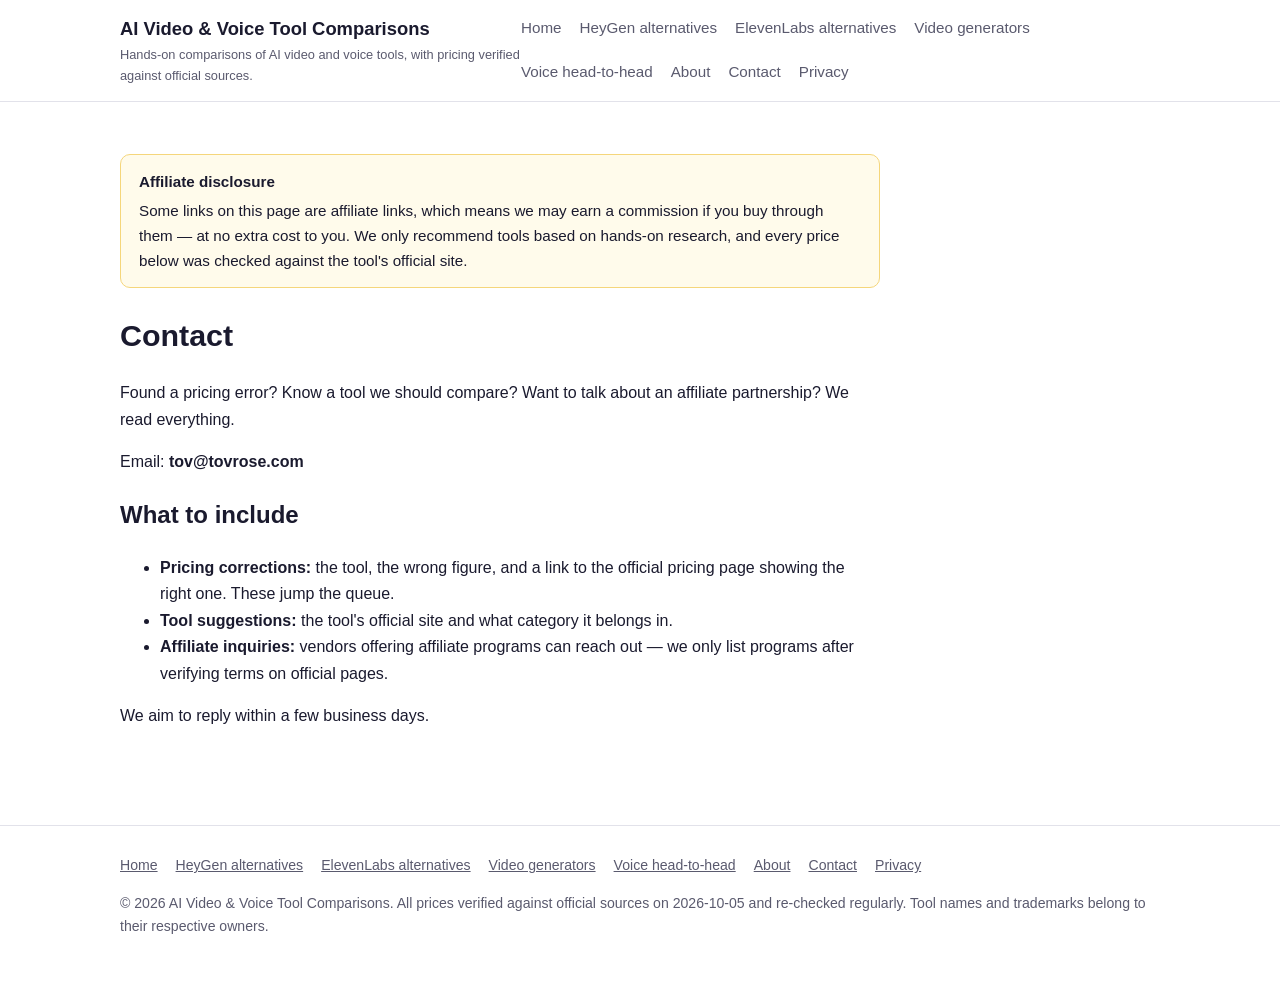
<file: contact.html>
<!DOCTYPE html>
<html lang="en">
<head>
<meta charset="utf-8">
<meta name="viewport" content="width=device-width, initial-scale=1">
<title>Contact | AI Video &amp; Voice Tool Comparisons</title>
<meta name="description" content="Contact AI Video &amp; Voice Tool Comparisons: corrections, tool suggestions, and affiliate inquiries.">
<link rel="canonical" href="https://c2r-marketing.github.io/ai-video-voice-hub/contact.html">
<link rel="stylesheet" href="assets/css/style.css">
<script async src="https://pagead2.googlesyndication.com/pagead/js/adsbygoogle.js?client=ca-pub-5514918108951220"
     crossorigin="anonymous"></script>
</head>
<body>
<header class="site-header"><div class="wrap">
<a class="brand" href="index.html">AI Video &amp; Voice Tool Comparisons<small>Hands-on comparisons of AI video and voice tools, with pricing verified against official sources.</small></a>
<nav class="main-nav" aria-label="Main"><ul><li><a href="index.html">Home</a></li><li><a href="heygen-alternatives.html">HeyGen alternatives</a></li><li><a href="elevenlabs-alternatives.html">ElevenLabs alternatives</a></li><li><a href="best-ai-video-generators-for-youtubers.html">Video generators</a></li><li><a href="elevenlabs-vs-murf-vs-playht.html">Voice head-to-head</a></li><li><a href="about.html">About</a></li><li><a href="contact.html">Contact</a></li><li><a href="privacy-policy.html">Privacy</a></li></ul></nav>
</div></header>
<div class="wrap">
<div class='content'><div class="disclosure" role="note">
<strong>Affiliate disclosure</strong>
Some links on this page are affiliate links, which means we may earn a commission if you buy through them — at no extra cost to you.
We only recommend tools based on hands-on research, and every price below was checked against the tool's official site.
</div><h1>Contact</h1>
<p>Found a pricing error? Know a tool we should compare? Want to talk about an affiliate partnership? We read everything.</p>
<p>Email: <strong>tov@tovrose.com</strong></p>
<h2>What to include</h2>
<ul>
<li><strong>Pricing corrections:</strong> the tool, the wrong figure, and a link to the official pricing page showing the right one. These jump the queue.</li>
<li><strong>Tool suggestions:</strong> the tool's official site and what category it belongs in.</li>
<li><strong>Affiliate inquiries:</strong> vendors offering affiliate programs can reach out — we only list programs after verifying terms on official pages.</li>
</ul>
<p>We aim to reply within a few business days.</p>
</div>
</div>
<footer class="site-footer"><div class="wrap">
<nav aria-label="Footer"><ul><li><a href="index.html">Home</a></li><li><a href="heygen-alternatives.html">HeyGen alternatives</a></li><li><a href="elevenlabs-alternatives.html">ElevenLabs alternatives</a></li><li><a href="best-ai-video-generators-for-youtubers.html">Video generators</a></li><li><a href="elevenlabs-vs-murf-vs-playht.html">Voice head-to-head</a></li><li><a href="about.html">About</a></li><li><a href="contact.html">Contact</a></li><li><a href="privacy-policy.html">Privacy</a></li></ul></nav>
<p>&copy; 2026 AI Video &amp; Voice Tool Comparisons. All prices verified against official sources on 2026-10-05 and re-checked regularly. Tool names and trademarks belong to their respective owners.</p>
</div></footer>
</body>
</html>
</file>
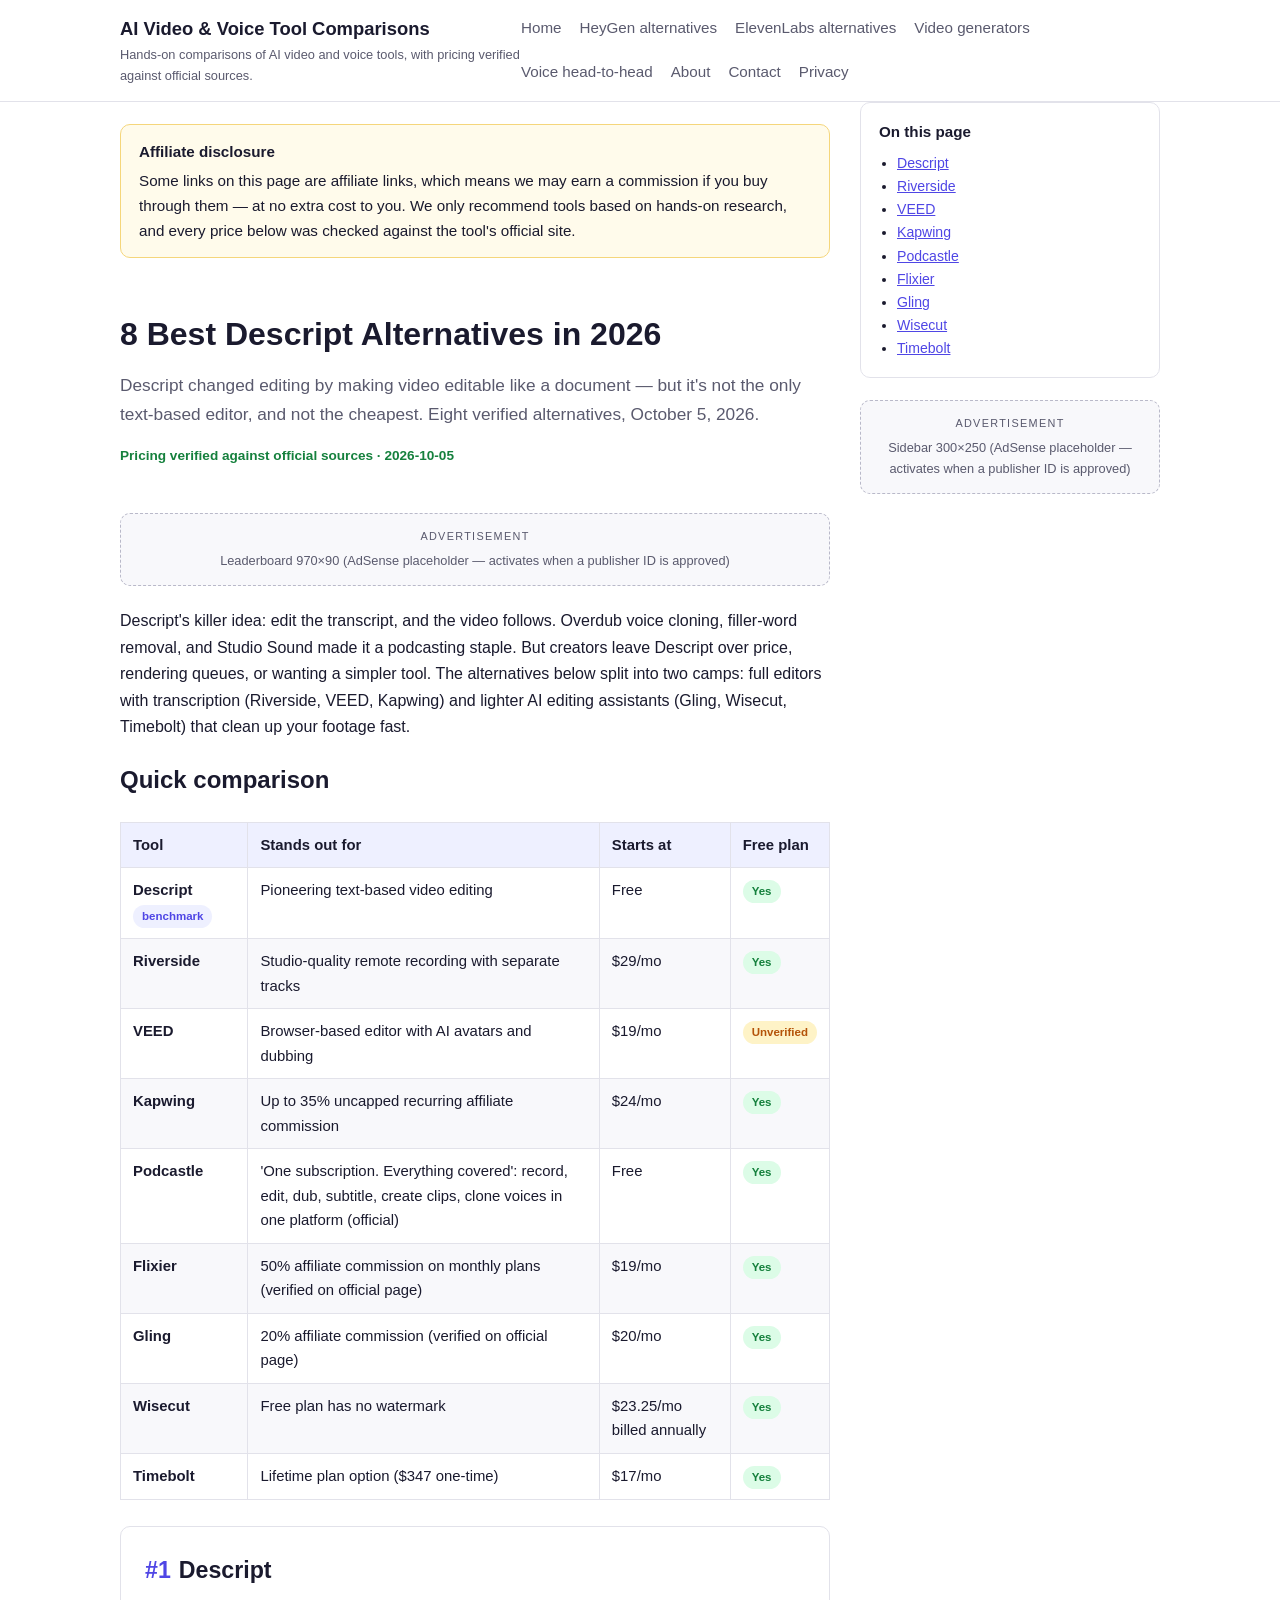
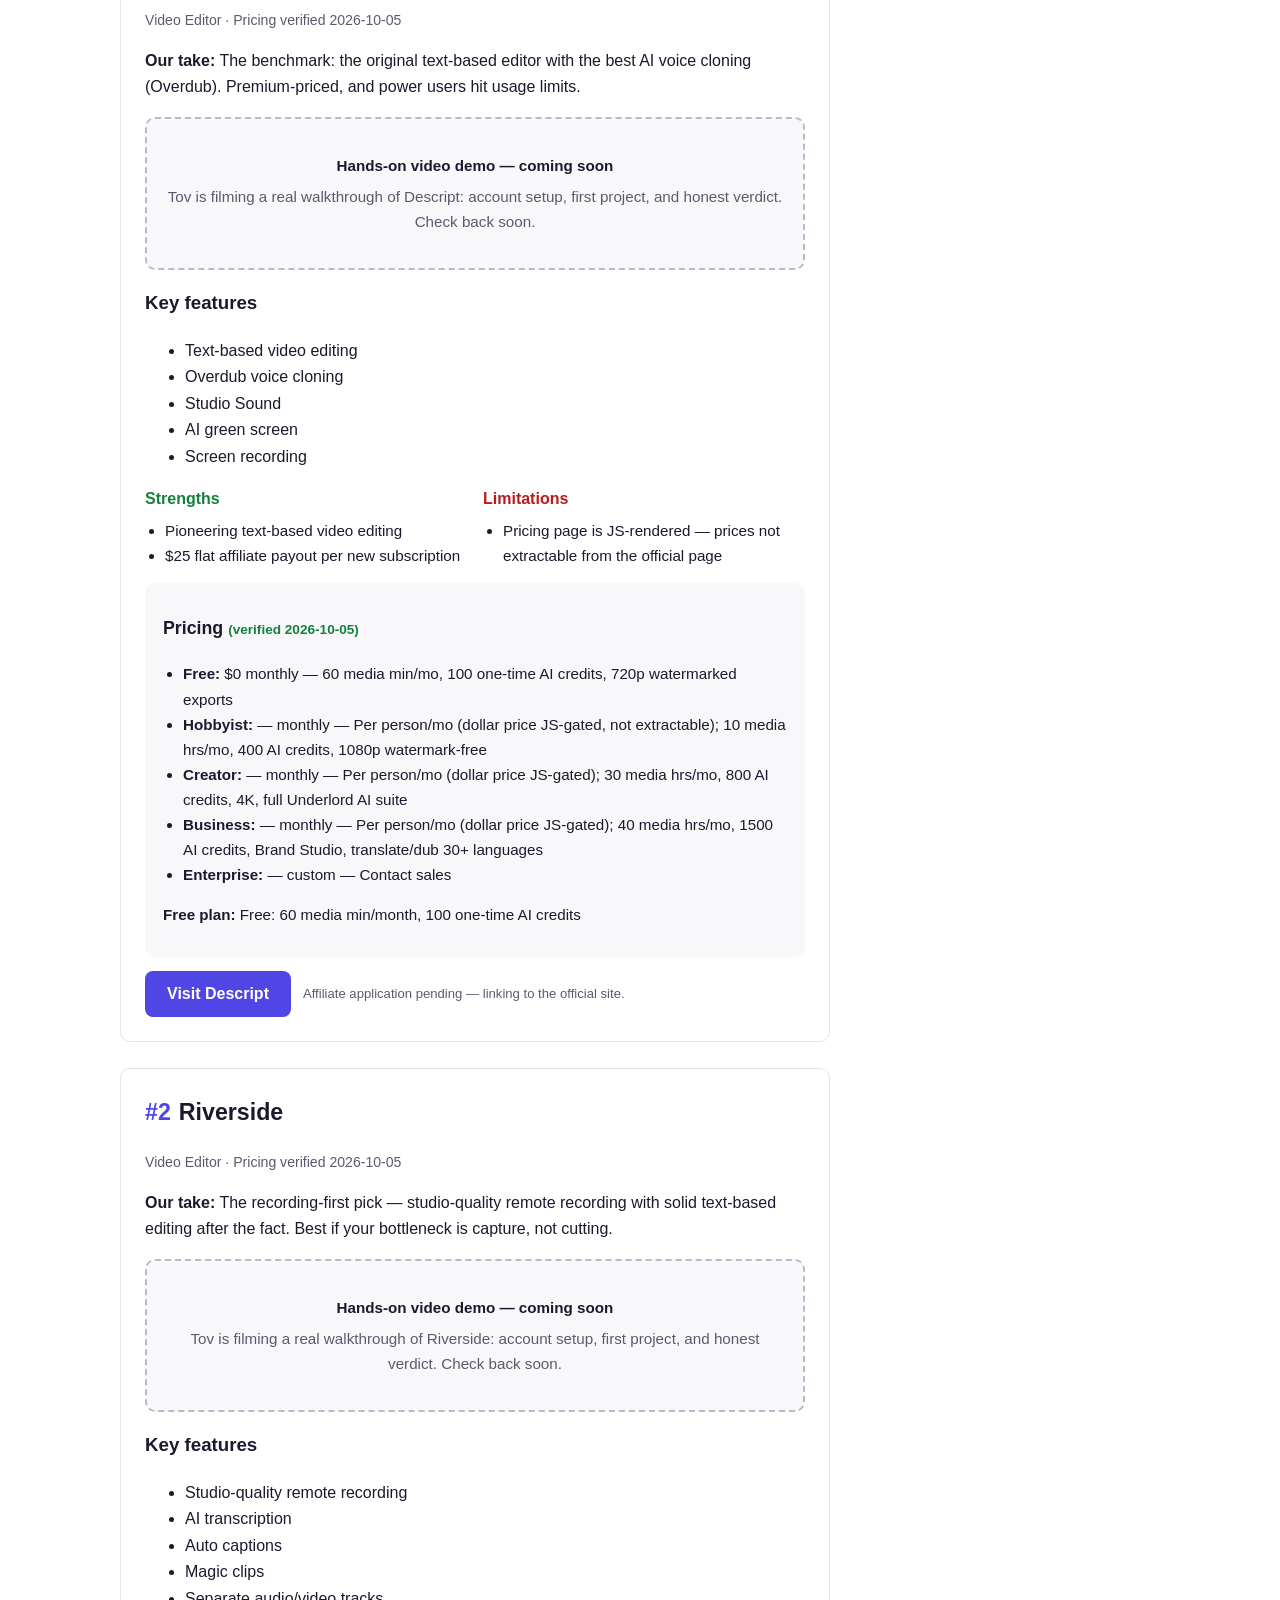
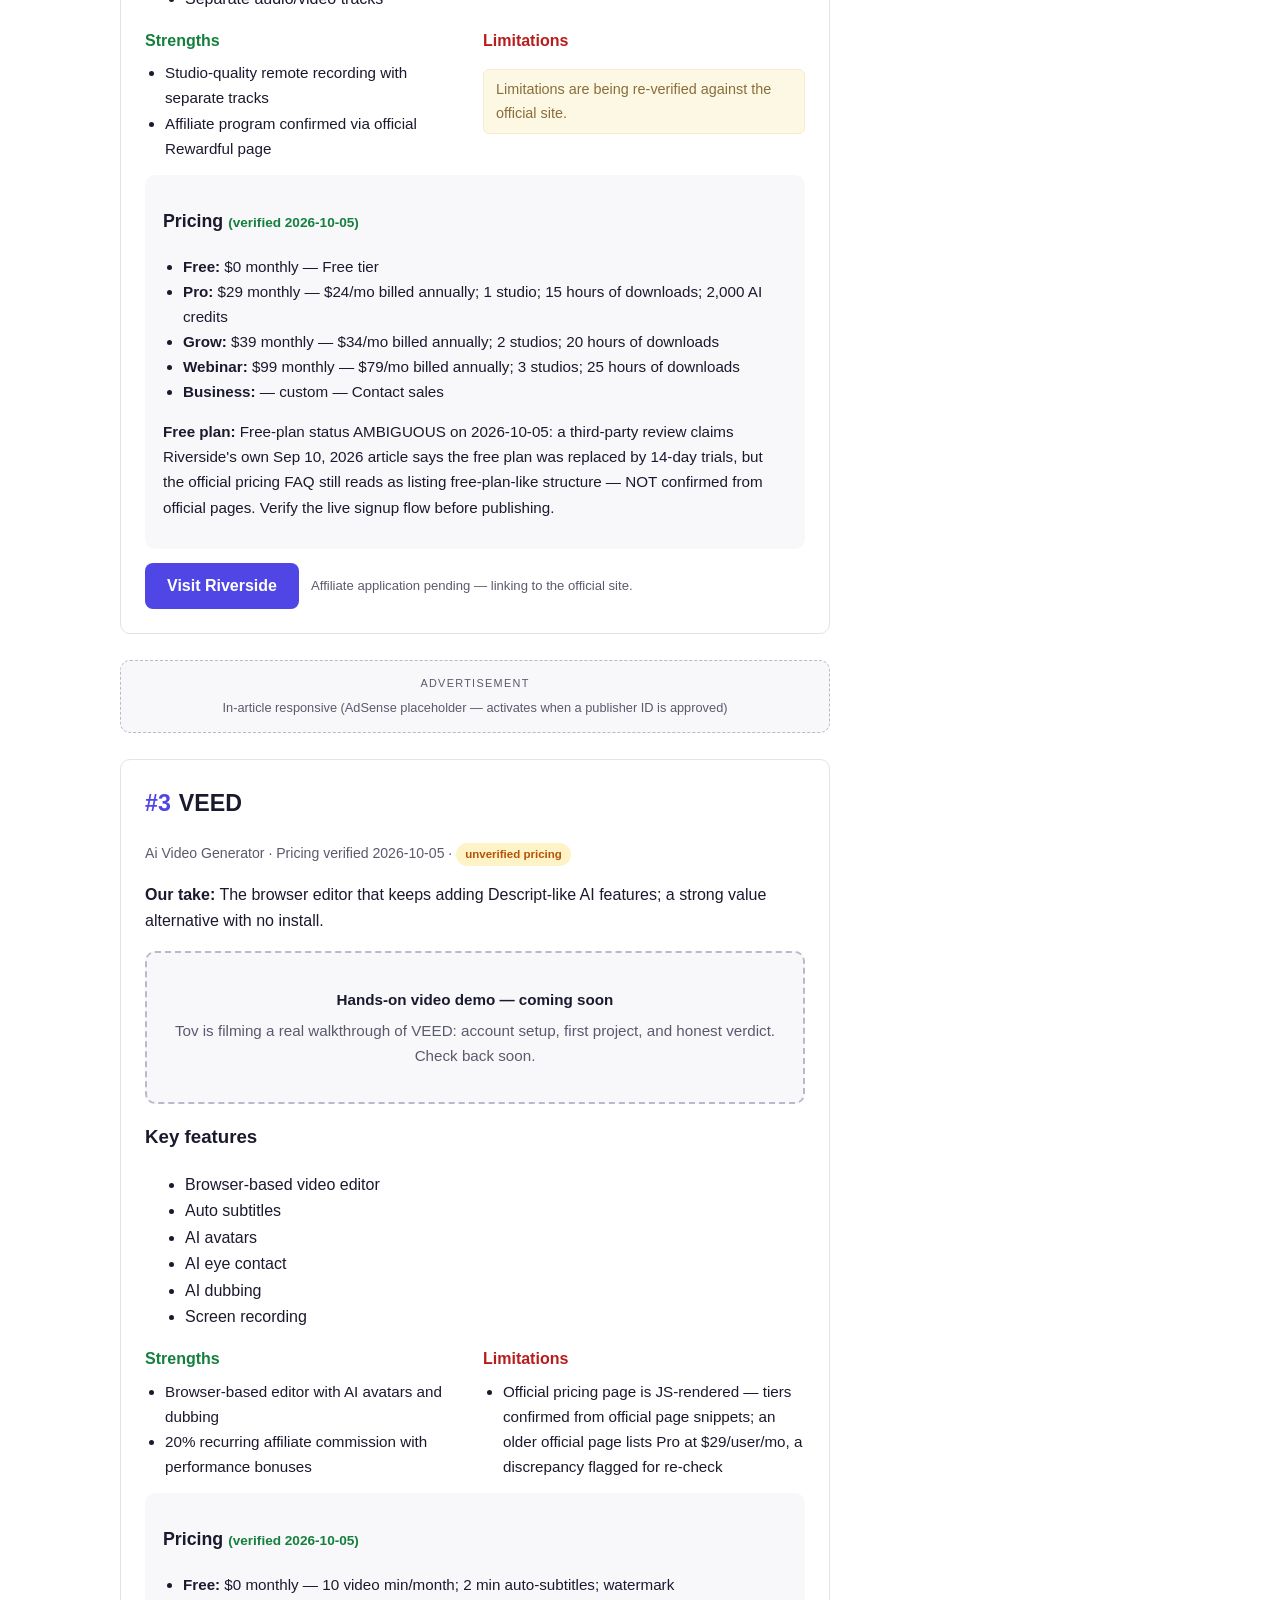
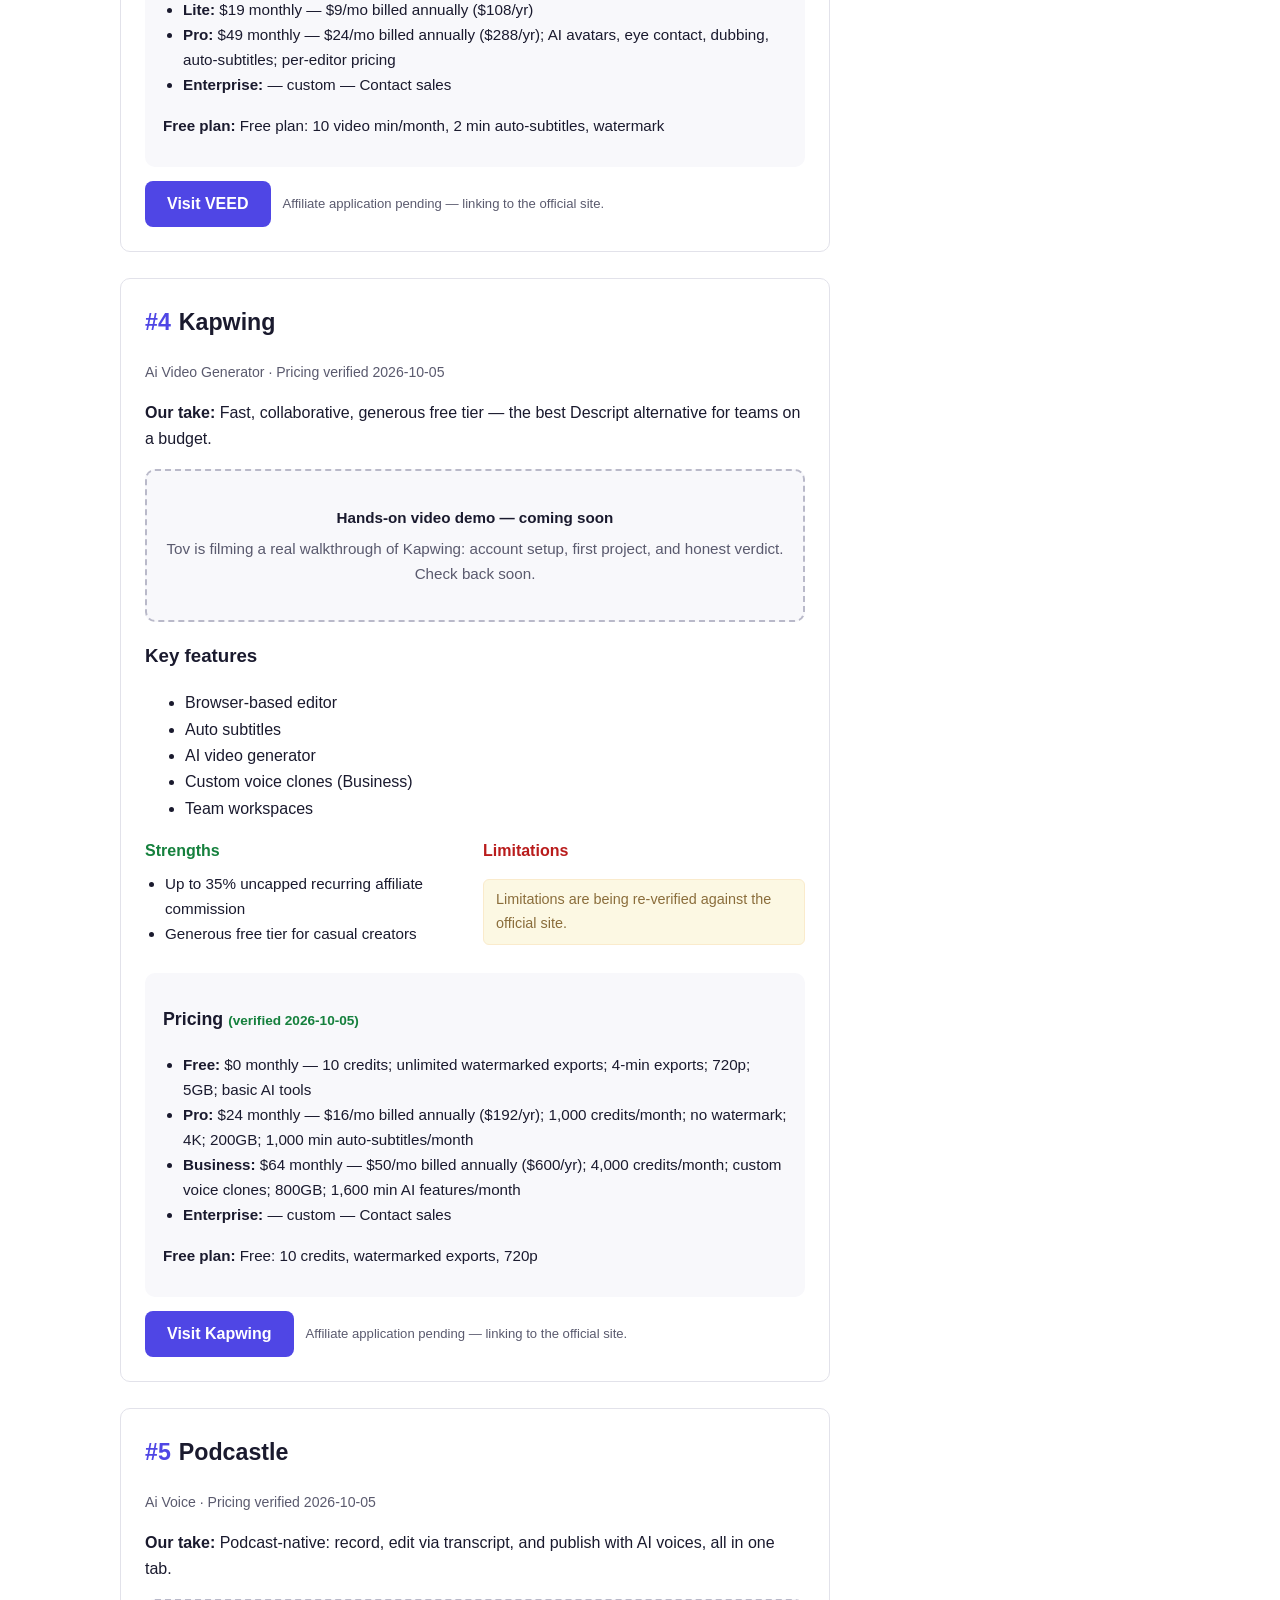
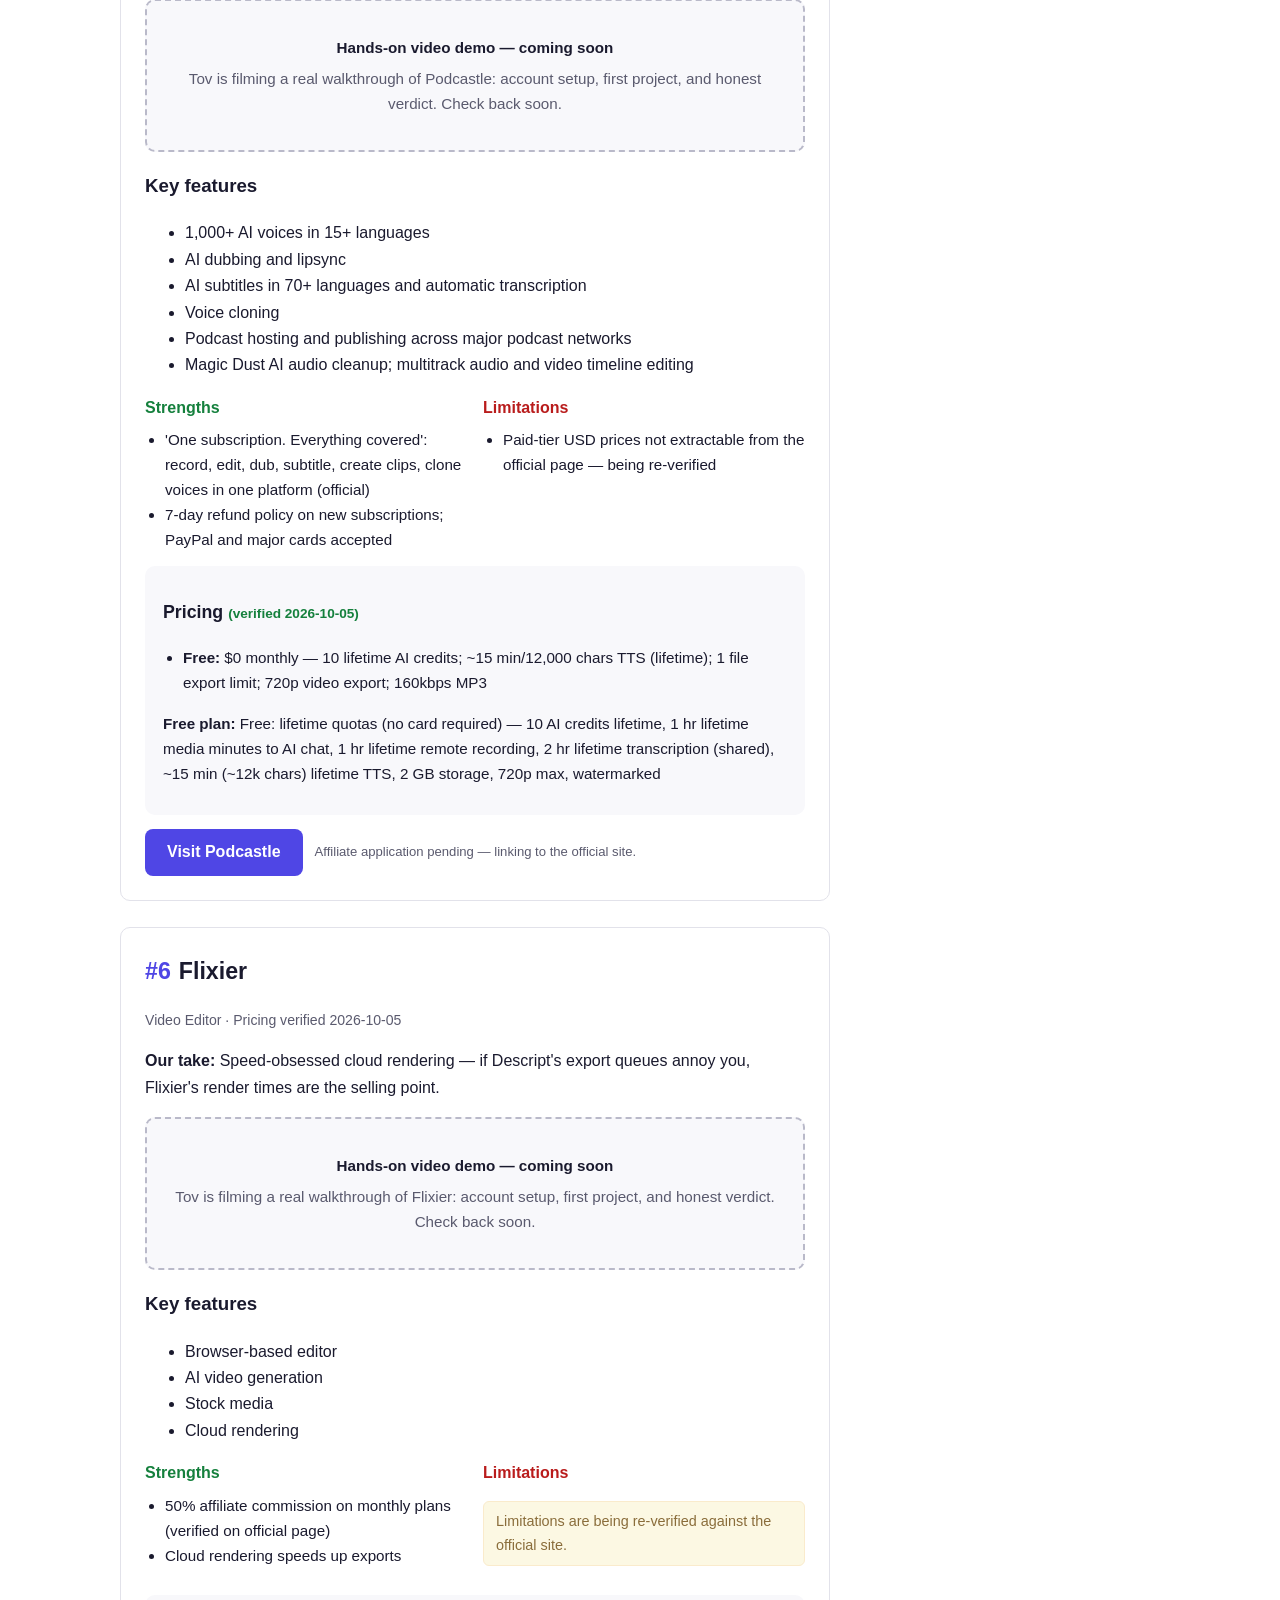
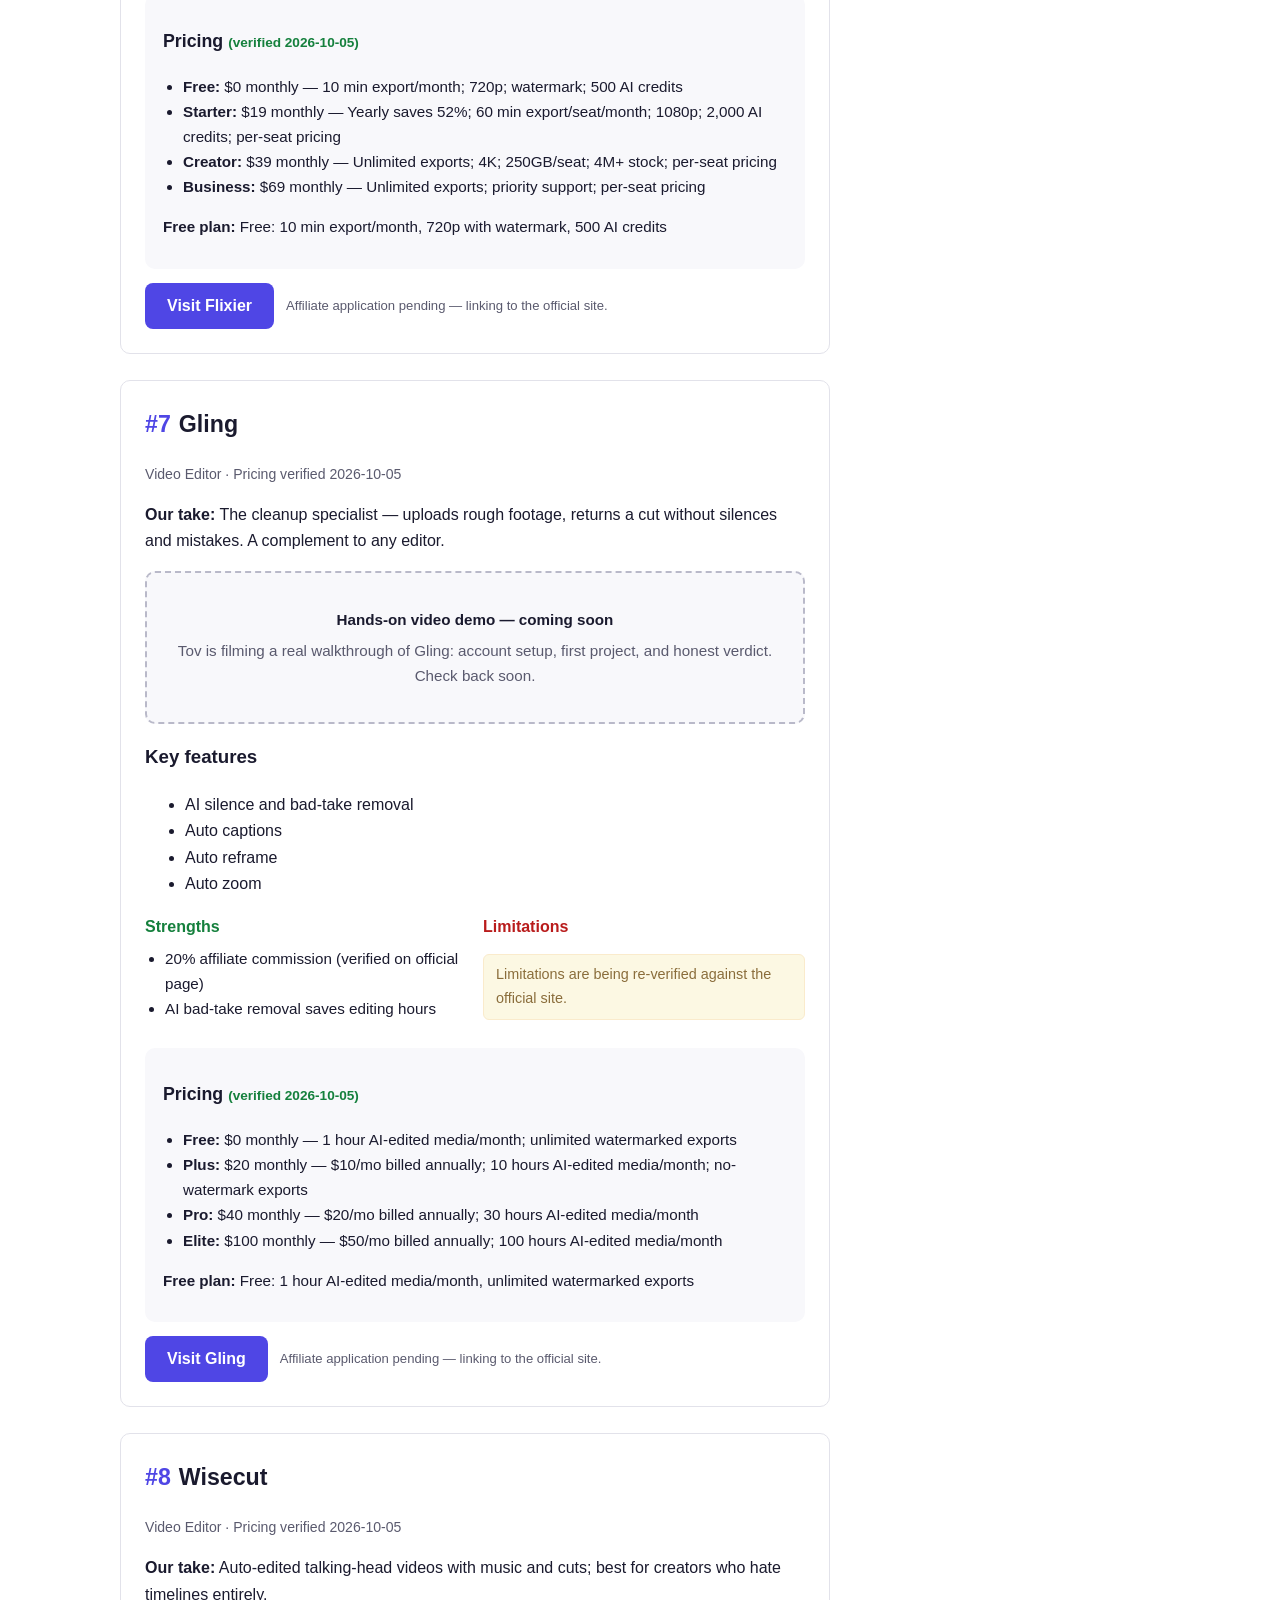
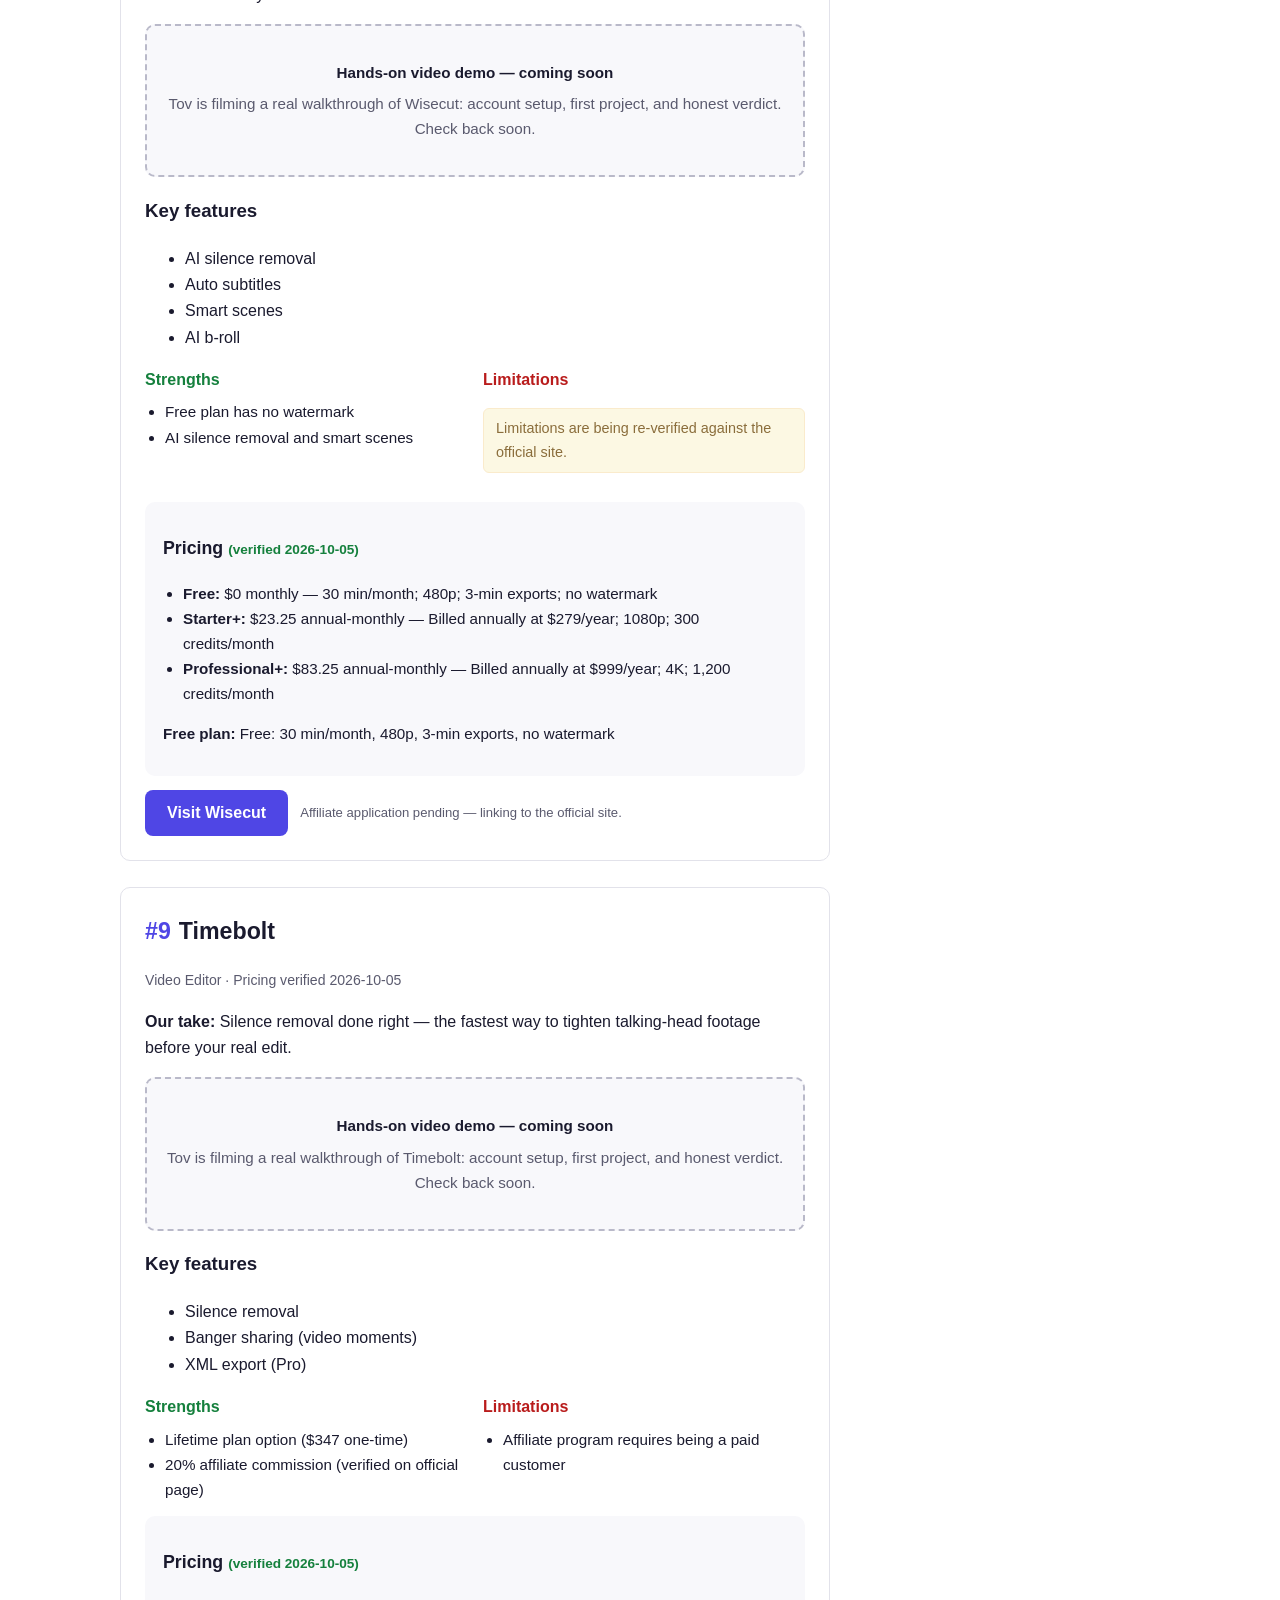
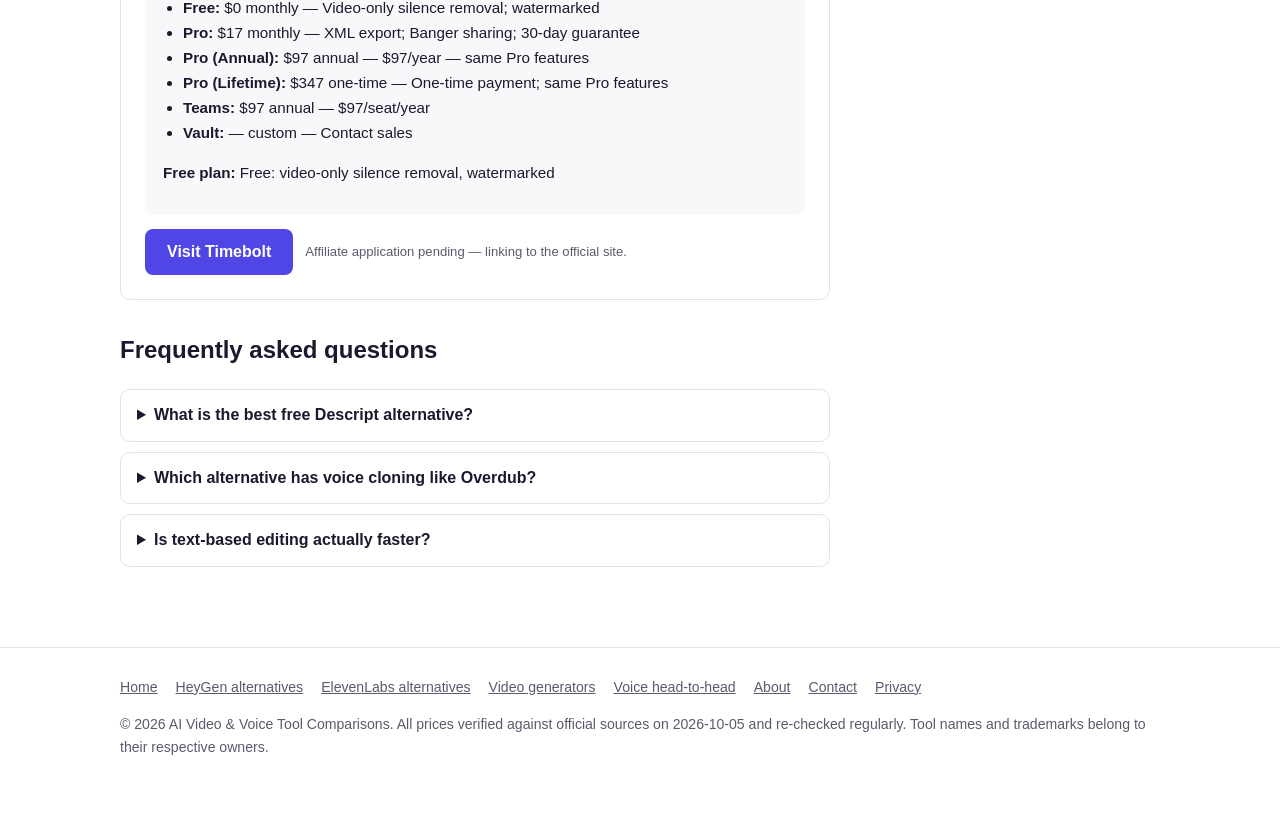
<file: descript-alternatives.html>
<!DOCTYPE html>
<html lang="en">
<head>
<meta charset="utf-8">
<meta name="viewport" content="width=device-width, initial-scale=1">
<title>8 Best Descript Alternatives (2026) — Text-Based Editing Compared | AI Video &amp; Voice Tool Comparisons</title>
<meta name="description" content="The 8 best Descript alternatives for text-based video and podcast editing in 2026, compared on price and features. Pricing verified.">
<link rel="canonical" href="https://c2r-marketing.github.io/ai-video-voice-hub/descript-alternatives.html">
<link rel="stylesheet" href="assets/css/style.css">
<script async src="https://pagead2.googlesyndication.com/pagead/js/adsbygoogle.js?client=ca-pub-5514918108951220"
     crossorigin="anonymous"></script>
</head>
<body>
<header class="site-header"><div class="wrap">
<a class="brand" href="index.html">AI Video &amp; Voice Tool Comparisons<small>Hands-on comparisons of AI video and voice tools, with pricing verified against official sources.</small></a>
<nav class="main-nav" aria-label="Main"><ul><li><a href="index.html">Home</a></li><li><a href="heygen-alternatives.html">HeyGen alternatives</a></li><li><a href="elevenlabs-alternatives.html">ElevenLabs alternatives</a></li><li><a href="best-ai-video-generators-for-youtubers.html">Video generators</a></li><li><a href="elevenlabs-vs-murf-vs-playht.html">Voice head-to-head</a></li><li><a href="about.html">About</a></li><li><a href="contact.html">Contact</a></li><li><a href="privacy-policy.html">Privacy</a></li></ul></nav>
</div></header>
<div class="wrap">
<div class='article-layout'><main><div class="disclosure" role="note">
<strong>Affiliate disclosure</strong>
Some links on this page are affiliate links, which means we may earn a commission if you buy through them — at no extra cost to you.
We only recommend tools based on hands-on research, and every price below was checked against the tool's official site.
</div><div class='hero'><h1>8 Best Descript Alternatives in 2026</h1><p class='lede'>Descript changed editing by making video editable like a document — but it's not the only text-based editor, and not the cheapest. Eight verified alternatives, October 5, 2026.</p><p class='verified-date'>Pricing verified against official sources · 2026-10-05</p></div><div class="ad-slot" data-ad-placeholder="leaderboard_under_header"><span class="ad-label">Advertisement</span>Leaderboard 970×90 (AdSense placeholder — activates when a publisher ID is approved)</div><p>Descript's killer idea: edit the transcript, and the video follows. Overdub voice cloning, filler-word removal, and Studio Sound made it a podcasting staple. But creators leave Descript over price, rendering queues, or wanting a simpler tool. The alternatives below split into two camps: full editors with transcription (Riverside, VEED, Kapwing) and lighter AI editing assistants (Gling, Wisecut, Timebolt) that clean up your footage fast.</p><h2>Quick comparison</h2><div class='table-scroll'><table class='compare'><thead><tr><th>Tool</th><th>Stands out for</th><th>Starts at</th><th>Free plan</th></tr></thead><tbody><tr><td><strong>Descript</strong> <span class='badge paid'>benchmark</span></td><td>Pioneering text-based video editing</td><td>Free</td><td><span class='badge free'>Yes</span></td></tr><tr><td><strong>Riverside</strong></td><td>Studio-quality remote recording with separate tracks</td><td>$29/mo</td><td><span class='badge free'>Yes</span></td></tr><tr><td><strong>VEED</strong></td><td>Browser-based editor with AI avatars and dubbing</td><td>$19/mo</td><td><span class='badge unverified'>Unverified</span></td></tr><tr><td><strong>Kapwing</strong></td><td>Up to 35% uncapped recurring affiliate commission</td><td>$24/mo</td><td><span class='badge free'>Yes</span></td></tr><tr><td><strong>Podcastle</strong></td><td>&#x27;One subscription. Everything covered&#x27;: record, edit, dub, subtitle, create clips, clone voices in one platform (official)</td><td>Free</td><td><span class='badge free'>Yes</span></td></tr><tr><td><strong>Flixier</strong></td><td>50% affiliate commission on monthly plans (verified on official page)</td><td>$19/mo</td><td><span class='badge free'>Yes</span></td></tr><tr><td><strong>Gling</strong></td><td>20% affiliate commission (verified on official page)</td><td>$20/mo</td><td><span class='badge free'>Yes</span></td></tr><tr><td><strong>Wisecut</strong></td><td>Free plan has no watermark</td><td>$23.25/mo billed annually</td><td><span class='badge free'>Yes</span></td></tr><tr><td><strong>Timebolt</strong></td><td>Lifetime plan option ($347 one-time)</td><td>$17/mo</td><td><span class='badge free'>Yes</span></td></tr></tbody></table></div><section class="tool-card" id="descript">
<h2><span class="rank">#1</span>Descript</h2>
<div class="tool-meta">Video Editor · Pricing verified 2026-10-05</div>
<p><strong>Our take:</strong> The benchmark: the original text-based editor with the best AI voice cloning (Overdub). Premium-priced, and power users hit usage limits.</p>
<div class="demo-placeholder" role="img" aria-label="Video demo placeholder for Descript">
<strong>Hands-on video demo — coming soon</strong>
Tov is filming a real walkthrough of Descript: account setup, first project, and honest verdict. Check back soon.
</div>
<h3>Key features</h3>
<ul><li>Text-based video editing</li><li>Overdub voice cloning</li><li>Studio Sound</li><li>AI green screen</li><li>Screen recording</li></ul>
<div class="pros-cons">
<div class="pros"><h3>Strengths</h3><ul><li>Pioneering text-based video editing</li><li>$25 flat affiliate payout per new subscription</li></ul></div>
<div class="cons"><h3>Limitations</h3><ul><li>Pricing page is JS-rendered — prices not extractable from the official page</li></ul></div>
</div>
<div class="pricing-box">
<h3>Pricing <span class="verified-date">(verified 2026-10-05)</span></h3>
<ul><li><strong>Free:</strong> $0 monthly — 60 media min/mo, 100 one-time AI credits, 720p watermarked exports</li><li><strong>Hobbyist:</strong> — monthly — Per person/mo (dollar price JS-gated, not extractable); 10 media hrs/mo, 400 AI credits, 1080p watermark-free</li><li><strong>Creator:</strong> — monthly — Per person/mo (dollar price JS-gated); 30 media hrs/mo, 800 AI credits, 4K, full Underlord AI suite</li><li><strong>Business:</strong> — monthly — Per person/mo (dollar price JS-gated); 40 media hrs/mo, 1500 AI credits, Brand Studio, translate/dub 30+ languages</li><li><strong>Enterprise:</strong> — custom — Contact sales</li></ul>
<p><strong>Free plan:</strong> Free: 60 media min/month, 100 one-time AI credits</p>
</div>
<div class="cta-row">
<a class="btn" href="https://www.descript.com" rel="sponsored noopener" target="_blank">Visit Descript</a>
<span class="aff-note">Affiliate application pending — linking to the official site.</span>
</div>
</section>
<section class="tool-card" id="riverside">
<h2><span class="rank">#2</span>Riverside</h2>
<div class="tool-meta">Video Editor · Pricing verified 2026-10-05</div>
<p><strong>Our take:</strong> The recording-first pick — studio-quality remote recording with solid text-based editing after the fact. Best if your bottleneck is capture, not cutting.</p>
<div class="demo-placeholder" role="img" aria-label="Video demo placeholder for Riverside">
<strong>Hands-on video demo — coming soon</strong>
Tov is filming a real walkthrough of Riverside: account setup, first project, and honest verdict. Check back soon.
</div>
<h3>Key features</h3>
<ul><li>Studio-quality remote recording</li><li>AI transcription</li><li>Auto captions</li><li>Magic clips</li><li>Separate audio/video tracks</li></ul>
<div class="pros-cons">
<div class="pros"><h3>Strengths</h3><ul><li>Studio-quality remote recording with separate tracks</li><li>Affiliate program confirmed via official Rewardful page</li></ul></div>
<div class="cons"><h3>Limitations</h3><p class='reverify'>Limitations are being re-verified against the official site.</p></div>
</div>
<div class="pricing-box">
<h3>Pricing <span class="verified-date">(verified 2026-10-05)</span></h3>
<ul><li><strong>Free:</strong> $0 monthly — Free tier</li><li><strong>Pro:</strong> $29 monthly — $24/mo billed annually; 1 studio; 15 hours of downloads; 2,000 AI credits</li><li><strong>Grow:</strong> $39 monthly — $34/mo billed annually; 2 studios; 20 hours of downloads</li><li><strong>Webinar:</strong> $99 monthly — $79/mo billed annually; 3 studios; 25 hours of downloads</li><li><strong>Business:</strong> — custom — Contact sales</li></ul>
<p><strong>Free plan:</strong> Free-plan status AMBIGUOUS on 2026-10-05: a third-party review claims Riverside&#x27;s own Sep 10, 2026 article says the free plan was replaced by 14-day trials, but the official pricing FAQ still reads as listing free-plan-like structure — NOT confirmed from official pages. Verify the live signup flow before publishing.</p>
</div>
<div class="cta-row">
<a class="btn" href="https://riverside.fm" rel="sponsored noopener" target="_blank">Visit Riverside</a>
<span class="aff-note">Affiliate application pending — linking to the official site.</span>
</div>
</section>
<div class="ad-slot" data-ad-placeholder="in_article"><span class="ad-label">Advertisement</span>In-article responsive (AdSense placeholder — activates when a publisher ID is approved)</div>
<section class="tool-card" id="veed">
<h2><span class="rank">#3</span>VEED</h2>
<div class="tool-meta">Ai Video Generator · Pricing verified 2026-10-05 · <span class='badge unverified'>unverified pricing</span></div>
<p><strong>Our take:</strong> The browser editor that keeps adding Descript-like AI features; a strong value alternative with no install.</p>
<div class="demo-placeholder" role="img" aria-label="Video demo placeholder for VEED">
<strong>Hands-on video demo — coming soon</strong>
Tov is filming a real walkthrough of VEED: account setup, first project, and honest verdict. Check back soon.
</div>
<h3>Key features</h3>
<ul><li>Browser-based video editor</li><li>Auto subtitles</li><li>AI avatars</li><li>AI eye contact</li><li>AI dubbing</li><li>Screen recording</li></ul>
<div class="pros-cons">
<div class="pros"><h3>Strengths</h3><ul><li>Browser-based editor with AI avatars and dubbing</li><li>20% recurring affiliate commission with performance bonuses</li></ul></div>
<div class="cons"><h3>Limitations</h3><ul><li>Official pricing page is JS-rendered — tiers confirmed from official page snippets; an older official page lists Pro at $29/user/mo, a discrepancy flagged for re-check</li></ul></div>
</div>
<div class="pricing-box">
<h3>Pricing <span class="verified-date">(verified 2026-10-05)</span></h3>
<ul><li><strong>Free:</strong> $0 monthly — 10 video min/month; 2 min auto-subtitles; watermark</li><li><strong>Lite:</strong> $19 monthly — $9/mo billed annually ($108/yr)</li><li><strong>Pro:</strong> $49 monthly — $24/mo billed annually ($288/yr); AI avatars, eye contact, dubbing, auto-subtitles; per-editor pricing</li><li><strong>Enterprise:</strong> — custom — Contact sales</li></ul>
<p><strong>Free plan:</strong> Free plan: 10 video min/month, 2 min auto-subtitles, watermark</p>
</div>
<div class="cta-row">
<a class="btn" href="https://www.veed.io" rel="sponsored noopener" target="_blank">Visit VEED</a>
<span class="aff-note">Affiliate application pending — linking to the official site.</span>
</div>
</section>
<section class="tool-card" id="kapwing">
<h2><span class="rank">#4</span>Kapwing</h2>
<div class="tool-meta">Ai Video Generator · Pricing verified 2026-10-05</div>
<p><strong>Our take:</strong> Fast, collaborative, generous free tier — the best Descript alternative for teams on a budget.</p>
<div class="demo-placeholder" role="img" aria-label="Video demo placeholder for Kapwing">
<strong>Hands-on video demo — coming soon</strong>
Tov is filming a real walkthrough of Kapwing: account setup, first project, and honest verdict. Check back soon.
</div>
<h3>Key features</h3>
<ul><li>Browser-based editor</li><li>Auto subtitles</li><li>AI video generator</li><li>Custom voice clones (Business)</li><li>Team workspaces</li></ul>
<div class="pros-cons">
<div class="pros"><h3>Strengths</h3><ul><li>Up to 35% uncapped recurring affiliate commission</li><li>Generous free tier for casual creators</li></ul></div>
<div class="cons"><h3>Limitations</h3><p class='reverify'>Limitations are being re-verified against the official site.</p></div>
</div>
<div class="pricing-box">
<h3>Pricing <span class="verified-date">(verified 2026-10-05)</span></h3>
<ul><li><strong>Free:</strong> $0 monthly — 10 credits; unlimited watermarked exports; 4-min exports; 720p; 5GB; basic AI tools</li><li><strong>Pro:</strong> $24 monthly — $16/mo billed annually ($192/yr); 1,000 credits/month; no watermark; 4K; 200GB; 1,000 min auto-subtitles/month</li><li><strong>Business:</strong> $64 monthly — $50/mo billed annually ($600/yr); 4,000 credits/month; custom voice clones; 800GB; 1,600 min AI features/month</li><li><strong>Enterprise:</strong> — custom — Contact sales</li></ul>
<p><strong>Free plan:</strong> Free: 10 credits, watermarked exports, 720p</p>
</div>
<div class="cta-row">
<a class="btn" href="https://www.kapwing.com" rel="sponsored noopener" target="_blank">Visit Kapwing</a>
<span class="aff-note">Affiliate application pending — linking to the official site.</span>
</div>
</section>
<section class="tool-card" id="podcastle">
<h2><span class="rank">#5</span>Podcastle</h2>
<div class="tool-meta">Ai Voice · Pricing verified 2026-10-05</div>
<p><strong>Our take:</strong> Podcast-native: record, edit via transcript, and publish with AI voices, all in one tab.</p>
<div class="demo-placeholder" role="img" aria-label="Video demo placeholder for Podcastle">
<strong>Hands-on video demo — coming soon</strong>
Tov is filming a real walkthrough of Podcastle: account setup, first project, and honest verdict. Check back soon.
</div>
<h3>Key features</h3>
<ul><li>1,000+ AI voices in 15+ languages</li><li>AI dubbing and lipsync</li><li>AI subtitles in 70+ languages and automatic transcription</li><li>Voice cloning</li><li>Podcast hosting and publishing across major podcast networks</li><li>Magic Dust AI audio cleanup; multitrack audio and video timeline editing</li></ul>
<div class="pros-cons">
<div class="pros"><h3>Strengths</h3><ul><li>&#x27;One subscription. Everything covered&#x27;: record, edit, dub, subtitle, create clips, clone voices in one platform (official)</li><li>7-day refund policy on new subscriptions; PayPal and major cards accepted</li></ul></div>
<div class="cons"><h3>Limitations</h3><ul><li>Paid-tier USD prices not extractable from the official page — being re-verified</li></ul></div>
</div>
<div class="pricing-box">
<h3>Pricing <span class="verified-date">(verified 2026-10-05)</span></h3>
<ul><li><strong>Free:</strong> $0 monthly — 10 lifetime AI credits; ~15 min/12,000 chars TTS (lifetime); 1 file export limit; 720p video export; 160kbps MP3</li></ul>
<p><strong>Free plan:</strong> Free: lifetime quotas (no card required) — 10 AI credits lifetime, 1 hr lifetime media minutes to AI chat, 1 hr lifetime remote recording, 2 hr lifetime transcription (shared), ~15 min (~12k chars) lifetime TTS, 2 GB storage, 720p max, watermarked</p>
</div>
<div class="cta-row">
<a class="btn" href="https://podcastle.ai" rel="sponsored noopener" target="_blank">Visit Podcastle</a>
<span class="aff-note">Affiliate application pending — linking to the official site.</span>
</div>
</section>
<section class="tool-card" id="flixier">
<h2><span class="rank">#6</span>Flixier</h2>
<div class="tool-meta">Video Editor · Pricing verified 2026-10-05</div>
<p><strong>Our take:</strong> Speed-obsessed cloud rendering — if Descript's export queues annoy you, Flixier's render times are the selling point.</p>
<div class="demo-placeholder" role="img" aria-label="Video demo placeholder for Flixier">
<strong>Hands-on video demo — coming soon</strong>
Tov is filming a real walkthrough of Flixier: account setup, first project, and honest verdict. Check back soon.
</div>
<h3>Key features</h3>
<ul><li>Browser-based editor</li><li>AI video generation</li><li>Stock media</li><li>Cloud rendering</li></ul>
<div class="pros-cons">
<div class="pros"><h3>Strengths</h3><ul><li>50% affiliate commission on monthly plans (verified on official page)</li><li>Cloud rendering speeds up exports</li></ul></div>
<div class="cons"><h3>Limitations</h3><p class='reverify'>Limitations are being re-verified against the official site.</p></div>
</div>
<div class="pricing-box">
<h3>Pricing <span class="verified-date">(verified 2026-10-05)</span></h3>
<ul><li><strong>Free:</strong> $0 monthly — 10 min export/month; 720p; watermark; 500 AI credits</li><li><strong>Starter:</strong> $19 monthly — Yearly saves 52%; 60 min export/seat/month; 1080p; 2,000 AI credits; per-seat pricing</li><li><strong>Creator:</strong> $39 monthly — Unlimited exports; 4K; 250GB/seat; 4M+ stock; per-seat pricing</li><li><strong>Business:</strong> $69 monthly — Unlimited exports; priority support; per-seat pricing</li></ul>
<p><strong>Free plan:</strong> Free: 10 min export/month, 720p with watermark, 500 AI credits</p>
</div>
<div class="cta-row">
<a class="btn" href="https://flixier.com" rel="sponsored noopener" target="_blank">Visit Flixier</a>
<span class="aff-note">Affiliate application pending — linking to the official site.</span>
</div>
</section>
<section class="tool-card" id="gling">
<h2><span class="rank">#7</span>Gling</h2>
<div class="tool-meta">Video Editor · Pricing verified 2026-10-05</div>
<p><strong>Our take:</strong> The cleanup specialist — uploads rough footage, returns a cut without silences and mistakes. A complement to any editor.</p>
<div class="demo-placeholder" role="img" aria-label="Video demo placeholder for Gling">
<strong>Hands-on video demo — coming soon</strong>
Tov is filming a real walkthrough of Gling: account setup, first project, and honest verdict. Check back soon.
</div>
<h3>Key features</h3>
<ul><li>AI silence and bad-take removal</li><li>Auto captions</li><li>Auto reframe</li><li>Auto zoom</li></ul>
<div class="pros-cons">
<div class="pros"><h3>Strengths</h3><ul><li>20% affiliate commission (verified on official page)</li><li>AI bad-take removal saves editing hours</li></ul></div>
<div class="cons"><h3>Limitations</h3><p class='reverify'>Limitations are being re-verified against the official site.</p></div>
</div>
<div class="pricing-box">
<h3>Pricing <span class="verified-date">(verified 2026-10-05)</span></h3>
<ul><li><strong>Free:</strong> $0 monthly — 1 hour AI-edited media/month; unlimited watermarked exports</li><li><strong>Plus:</strong> $20 monthly — $10/mo billed annually; 10 hours AI-edited media/month; no-watermark exports</li><li><strong>Pro:</strong> $40 monthly — $20/mo billed annually; 30 hours AI-edited media/month</li><li><strong>Elite:</strong> $100 monthly — $50/mo billed annually; 100 hours AI-edited media/month</li></ul>
<p><strong>Free plan:</strong> Free: 1 hour AI-edited media/month, unlimited watermarked exports</p>
</div>
<div class="cta-row">
<a class="btn" href="https://gling.ai" rel="sponsored noopener" target="_blank">Visit Gling</a>
<span class="aff-note">Affiliate application pending — linking to the official site.</span>
</div>
</section>
<section class="tool-card" id="wisecut">
<h2><span class="rank">#8</span>Wisecut</h2>
<div class="tool-meta">Video Editor · Pricing verified 2026-10-05</div>
<p><strong>Our take:</strong> Auto-edited talking-head videos with music and cuts; best for creators who hate timelines entirely.</p>
<div class="demo-placeholder" role="img" aria-label="Video demo placeholder for Wisecut">
<strong>Hands-on video demo — coming soon</strong>
Tov is filming a real walkthrough of Wisecut: account setup, first project, and honest verdict. Check back soon.
</div>
<h3>Key features</h3>
<ul><li>AI silence removal</li><li>Auto subtitles</li><li>Smart scenes</li><li>AI b-roll</li></ul>
<div class="pros-cons">
<div class="pros"><h3>Strengths</h3><ul><li>Free plan has no watermark</li><li>AI silence removal and smart scenes</li></ul></div>
<div class="cons"><h3>Limitations</h3><p class='reverify'>Limitations are being re-verified against the official site.</p></div>
</div>
<div class="pricing-box">
<h3>Pricing <span class="verified-date">(verified 2026-10-05)</span></h3>
<ul><li><strong>Free:</strong> $0 monthly — 30 min/month; 480p; 3-min exports; no watermark</li><li><strong>Starter+:</strong> $23.25 annual-monthly — Billed annually at $279/year; 1080p; 300 credits/month</li><li><strong>Professional+:</strong> $83.25 annual-monthly — Billed annually at $999/year; 4K; 1,200 credits/month</li></ul>
<p><strong>Free plan:</strong> Free: 30 min/month, 480p, 3-min exports, no watermark</p>
</div>
<div class="cta-row">
<a class="btn" href="https://www.wisecut.video" rel="sponsored noopener" target="_blank">Visit Wisecut</a>
<span class="aff-note">Affiliate application pending — linking to the official site.</span>
</div>
</section>
<section class="tool-card" id="timebolt">
<h2><span class="rank">#9</span>Timebolt</h2>
<div class="tool-meta">Video Editor · Pricing verified 2026-10-05</div>
<p><strong>Our take:</strong> Silence removal done right — the fastest way to tighten talking-head footage before your real edit.</p>
<div class="demo-placeholder" role="img" aria-label="Video demo placeholder for Timebolt">
<strong>Hands-on video demo — coming soon</strong>
Tov is filming a real walkthrough of Timebolt: account setup, first project, and honest verdict. Check back soon.
</div>
<h3>Key features</h3>
<ul><li>Silence removal</li><li>Banger sharing (video moments)</li><li>XML export (Pro)</li></ul>
<div class="pros-cons">
<div class="pros"><h3>Strengths</h3><ul><li>Lifetime plan option ($347 one-time)</li><li>20% affiliate commission (verified on official page)</li></ul></div>
<div class="cons"><h3>Limitations</h3><ul><li>Affiliate program requires being a paid customer</li></ul></div>
</div>
<div class="pricing-box">
<h3>Pricing <span class="verified-date">(verified 2026-10-05)</span></h3>
<ul><li><strong>Free:</strong> $0 monthly — Video-only silence removal; watermarked</li><li><strong>Pro:</strong> $17 monthly — XML export; Banger sharing; 30-day guarantee</li><li><strong>Pro (Annual):</strong> $97 annual — $97/year — same Pro features</li><li><strong>Pro (Lifetime):</strong> $347 one-time — One-time payment; same Pro features</li><li><strong>Teams:</strong> $97 annual — $97/seat/year</li><li><strong>Vault:</strong> — custom — Contact sales</li></ul>
<p><strong>Free plan:</strong> Free: video-only silence removal, watermarked</p>
</div>
<div class="cta-row">
<a class="btn" href="https://www.timebolt.io" rel="sponsored noopener" target="_blank">Visit Timebolt</a>
<span class="aff-note">Affiliate application pending — linking to the official site.</span>
</div>
</section><section class="faq"><h2>Frequently asked questions</h2><details><summary>What is the best free Descript alternative?</summary><p><p>Kapwing and VEED have the most generous free tiers among full editors; Gling and Timebolt offer free trials of their cleanup tools. Free plans are watermarked or time-limited — fine for evaluation.</p></p></details><details><summary>Which alternative has voice cloning like Overdub?</summary><p><p>Descript's Overdub remains the most integrated cloning-for-editing feature. Podcastle offers strong standalone voice cloning if that's your priority.</p></p></details><details><summary>Is text-based editing actually faster?</summary><p><p>For talking-head and podcast content, yes — cutting filler words from a transcript beats scrubbing a timeline. For cinematic or heavily visual editing, traditional timelines still win.</p></p></details></section></main><aside class='sidebar'><div class='toc'><h3>On this page</h3><ul><li><a href='#descript'>Descript</a></li><li><a href='#riverside'>Riverside</a></li><li><a href='#veed'>VEED</a></li><li><a href='#kapwing'>Kapwing</a></li><li><a href='#podcastle'>Podcastle</a></li><li><a href='#flixier'>Flixier</a></li><li><a href='#gling'>Gling</a></li><li><a href='#wisecut'>Wisecut</a></li><li><a href='#timebolt'>Timebolt</a></li></ul></div><div class="ad-slot" data-ad-placeholder="sidebar_rectangle"><span class="ad-label">Advertisement</span>Sidebar 300×250 (AdSense placeholder — activates when a publisher ID is approved)</div></aside></div><script type="application/ld+json">[{"@context": "https://schema.org", "@type": "ItemList", "name": "8 Best Descript Alternatives in 2026", "dateModified": "2026-10-05", "itemListElement": [{"@type": "Product", "position": 1, "name": "Descript", "url": "https://www.descript.com", "description": "Text-based video editing; Overdub voice cloning; Studio Sound", "offers": [{"@type": "Offer", "name": "Free", "price": 0, "priceCurrency": "USD"}, {"@type": "Offer", "name": "Hobbyist", "price": null, "priceCurrency": "USD"}, {"@type": "Offer", "name": "Creator", "price": null, "priceCurrency": "USD"}, {"@type": "Offer", "name": "Business", "price": null, "priceCurrency": "USD"}, {"@type": "Offer", "name": "Enterprise", "price": null, "priceCurrency": "USD"}]}, {"@type": "Product", "position": 2, "name": "Riverside", "url": "https://riverside.fm", "description": "Studio-quality remote recording; AI transcription; Auto captions", "offers": [{"@type": "Offer", "name": "Free", "price": 0, "priceCurrency": "USD"}, {"@type": "Offer", "name": "Pro", "price": 29, "priceCurrency": "USD"}, {"@type": "Offer", "name": "Grow", "price": 39, "priceCurrency": "USD"}, {"@type": "Offer", "name": "Webinar", "price": 99, "priceCurrency": "USD"}, {"@type": "Offer", "name": "Business", "price": null, "priceCurrency": "USD"}]}, {"@type": "Product", "position": 3, "name": "VEED", "url": "https://www.veed.io", "description": "Browser-based video editor; Auto subtitles; AI avatars", "offers": [{"@type": "Offer", "name": "Free", "price": 0, "priceCurrency": "USD"}, {"@type": "Offer", "name": "Lite", "price": 19, "priceCurrency": "USD"}, {"@type": "Offer", "name": "Pro", "price": 49, "priceCurrency": "USD"}, {"@type": "Offer", "name": "Enterprise", "price": null, "priceCurrency": "USD"}]}, {"@type": "Product", "position": 4, "name": "Kapwing", "url": "https://www.kapwing.com", "description": "Browser-based editor; Auto subtitles; AI video generator", "offers": [{"@type": "Offer", "name": "Free", "price": 0, "priceCurrency": "USD"}, {"@type": "Offer", "name": "Pro", "price": 24, "priceCurrency": "USD"}, {"@type": "Offer", "name": "Business", "price": 64, "priceCurrency": "USD"}, {"@type": "Offer", "name": "Enterprise", "price": null, "priceCurrency": "USD"}]}, {"@type": "Product", "position": 5, "name": "Podcastle", "url": "https://podcastle.ai", "description": "1,000+ AI voices in 15+ languages; AI dubbing and lipsync; AI subtitles in 70+ languages and automatic transcription", "offers": [{"@type": "Offer", "name": "Free", "price": 0, "priceCurrency": "USD"}]}, {"@type": "Product", "position": 6, "name": "Flixier", "url": "https://flixier.com", "description": "Browser-based editor; AI video generation; Stock media", "offers": [{"@type": "Offer", "name": "Free", "price": 0, "priceCurrency": "USD"}, {"@type": "Offer", "name": "Starter", "price": 19, "priceCurrency": "USD"}, {"@type": "Offer", "name": "Creator", "price": 39, "priceCurrency": "USD"}, {"@type": "Offer", "name": "Business", "price": 69, "priceCurrency": "USD"}]}, {"@type": "Product", "position": 7, "name": "Gling", "url": "https://gling.ai", "description": "AI silence and bad-take removal; Auto captions; Auto reframe", "offers": [{"@type": "Offer", "name": "Free", "price": 0, "priceCurrency": "USD"}, {"@type": "Offer", "name": "Plus", "price": 20, "priceCurrency": "USD"}, {"@type": "Offer", "name": "Pro", "price": 40, "priceCurrency": "USD"}, {"@type": "Offer", "name": "Elite", "price": 100, "priceCurrency": "USD"}]}, {"@type": "Product", "position": 8, "name": "Wisecut", "url": "https://www.wisecut.video", "description": "AI silence removal; Auto subtitles; Smart scenes", "offers": [{"@type": "Offer", "name": "Free", "price": 0, "priceCurrency": "USD"}, {"@type": "Offer", "name": "Starter+", "price": 23.25, "priceCurrency": "USD"}, {"@type": "Offer", "name": "Professional+", "price": 83.25, "priceCurrency": "USD"}]}, {"@type": "Product", "position": 9, "name": "Timebolt", "url": "https://www.timebolt.io", "description": "Silence removal; Banger sharing (video moments); XML export (Pro)", "offers": [{"@type": "Offer", "name": "Free", "price": 0, "priceCurrency": "USD"}, {"@type": "Offer", "name": "Pro", "price": 17, "priceCurrency": "USD"}, {"@type": "Offer", "name": "Pro (Annual)", "price": 97, "priceCurrency": "USD"}, {"@type": "Offer", "name": "Pro (Lifetime)", "price": 347, "priceCurrency": "USD"}, {"@type": "Offer", "name": "Teams", "price": 97, "priceCurrency": "USD"}, {"@type": "Offer", "name": "Vault", "price": null, "priceCurrency": "USD"}]}]}, {"@context": "https://schema.org", "@type": "FAQPage", "mainEntity": [{"@type": "Question", "name": "What is the best free Descript alternative?", "acceptedAnswer": {"@type": "Answer", "text": "Kapwing and VEED have the most generous free tiers among full editors; Gling and Timebolt offer free trials of their cleanup tools. Free plans are watermarked or time-limited \u2014 fine for evaluation."}}, {"@type": "Question", "name": "Which alternative has voice cloning like Overdub?", "acceptedAnswer": {"@type": "Answer", "text": "Descript's Overdub remains the most integrated cloning-for-editing feature. Podcastle offers strong standalone voice cloning if that's your priority."}}, {"@type": "Question", "name": "Is text-based editing actually faster?", "acceptedAnswer": {"@type": "Answer", "text": "For talking-head and podcast content, yes \u2014 cutting filler words from a transcript beats scrubbing a timeline. For cinematic or heavily visual editing, traditional timelines still win."}}]}]</script>
</div>
<footer class="site-footer"><div class="wrap">
<nav aria-label="Footer"><ul><li><a href="index.html">Home</a></li><li><a href="heygen-alternatives.html">HeyGen alternatives</a></li><li><a href="elevenlabs-alternatives.html">ElevenLabs alternatives</a></li><li><a href="best-ai-video-generators-for-youtubers.html">Video generators</a></li><li><a href="elevenlabs-vs-murf-vs-playht.html">Voice head-to-head</a></li><li><a href="about.html">About</a></li><li><a href="contact.html">Contact</a></li><li><a href="privacy-policy.html">Privacy</a></li></ul></nav>
<p>&copy; 2026 AI Video &amp; Voice Tool Comparisons. All prices verified against official sources on 2026-10-05 and re-checked regularly. Tool names and trademarks belong to their respective owners.</p>
</div></footer>
</body>
</html>
</file>
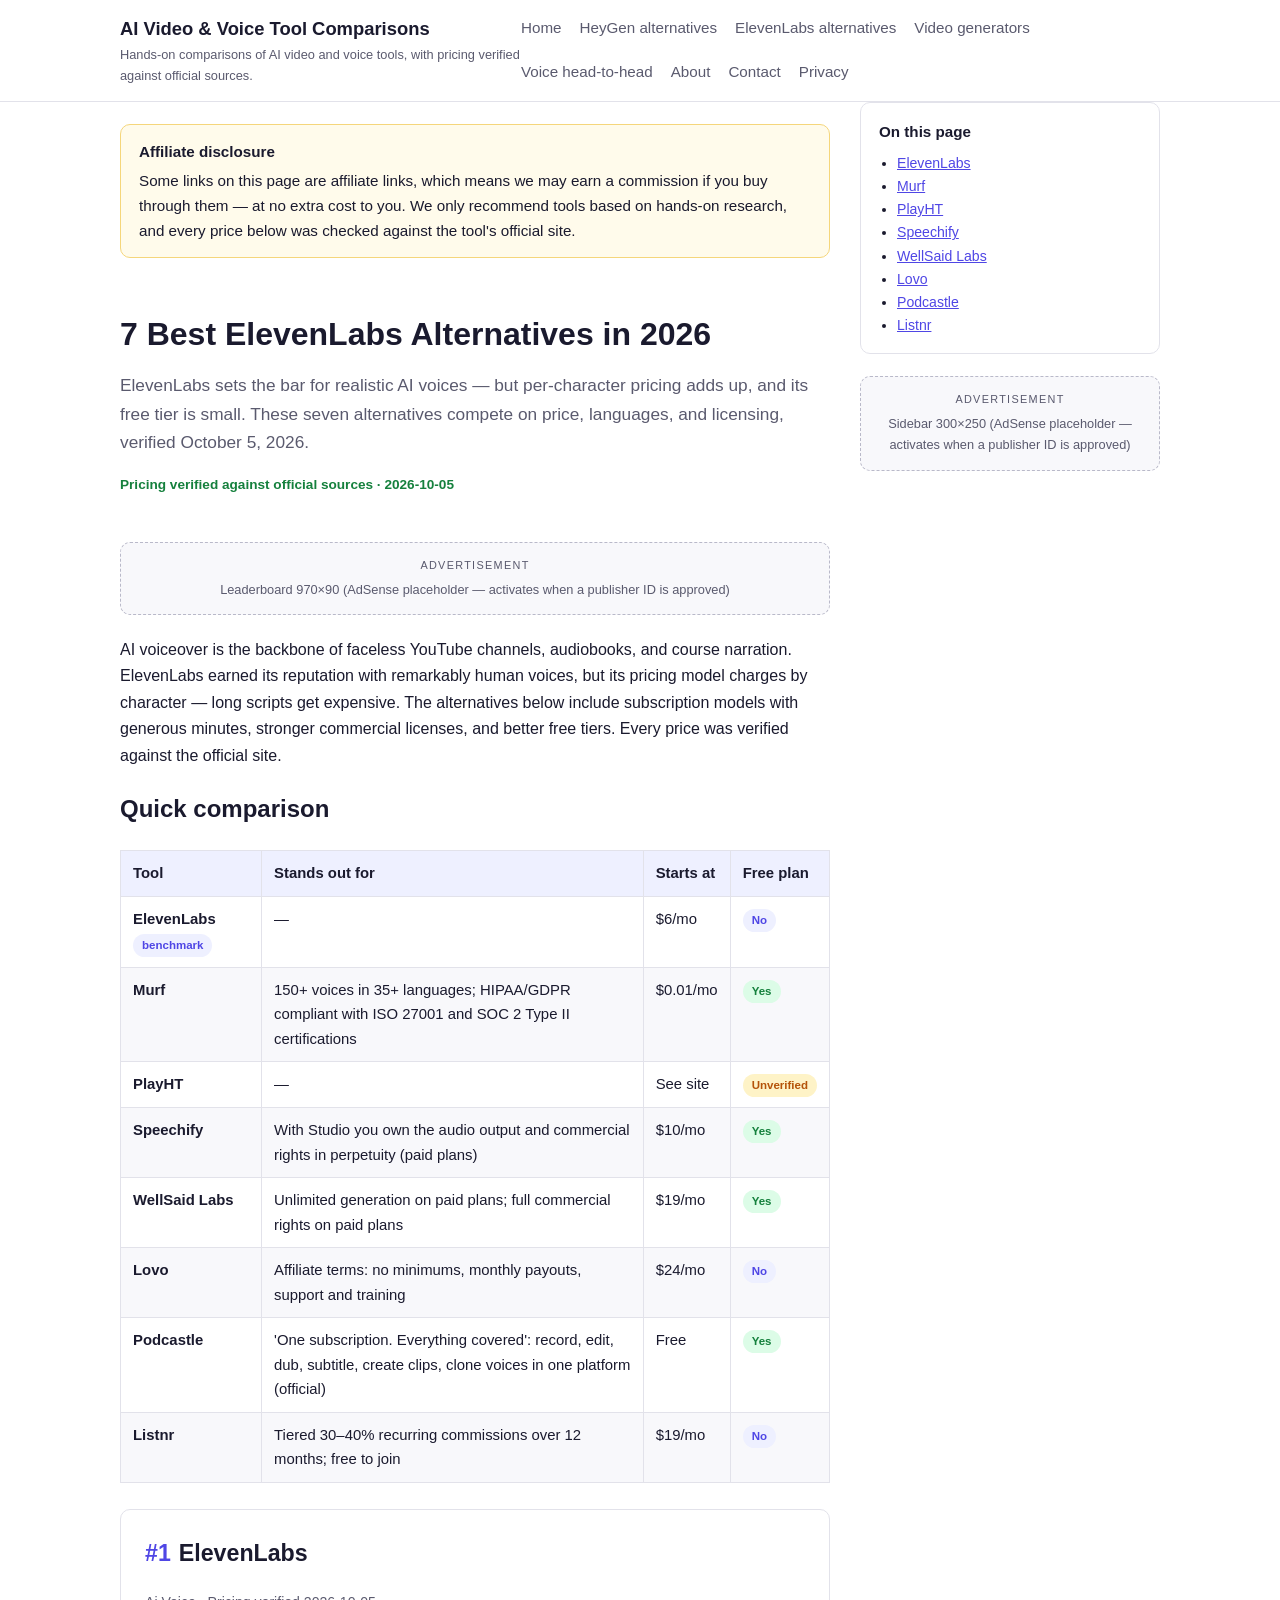
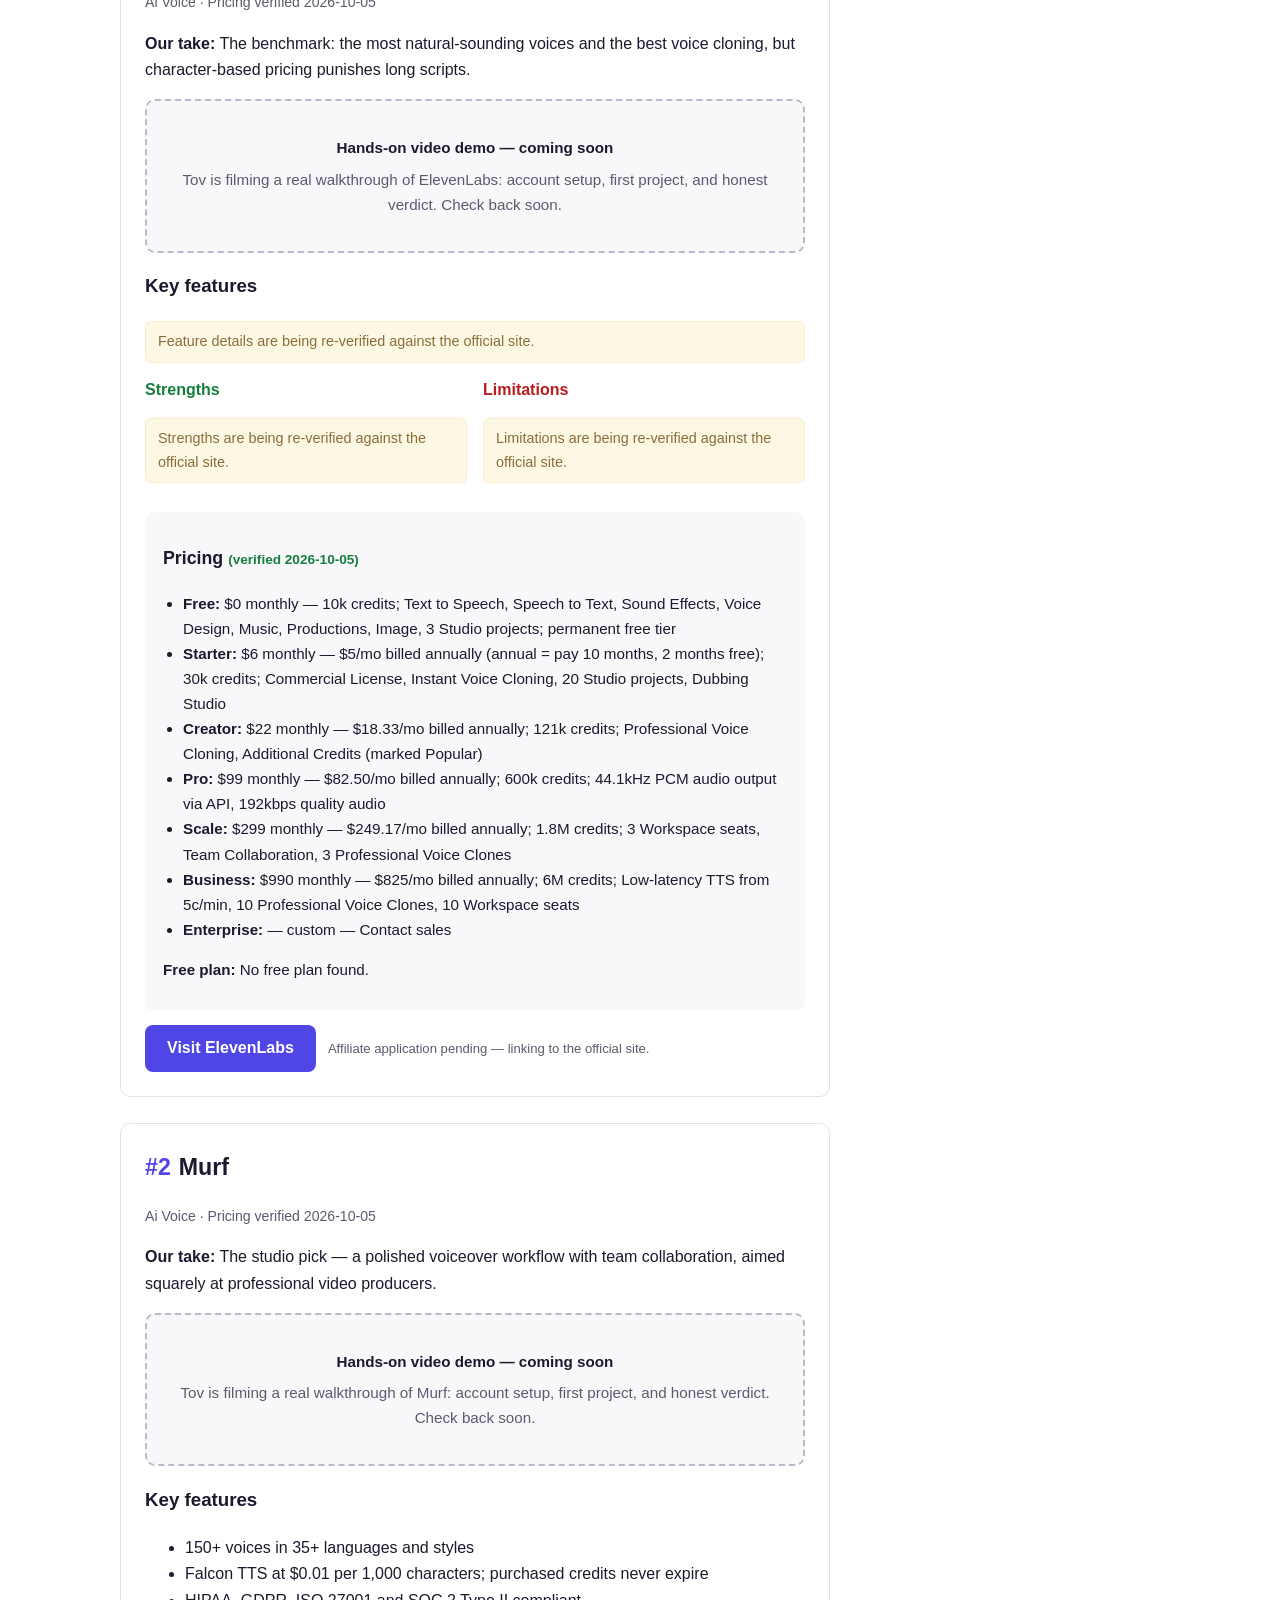
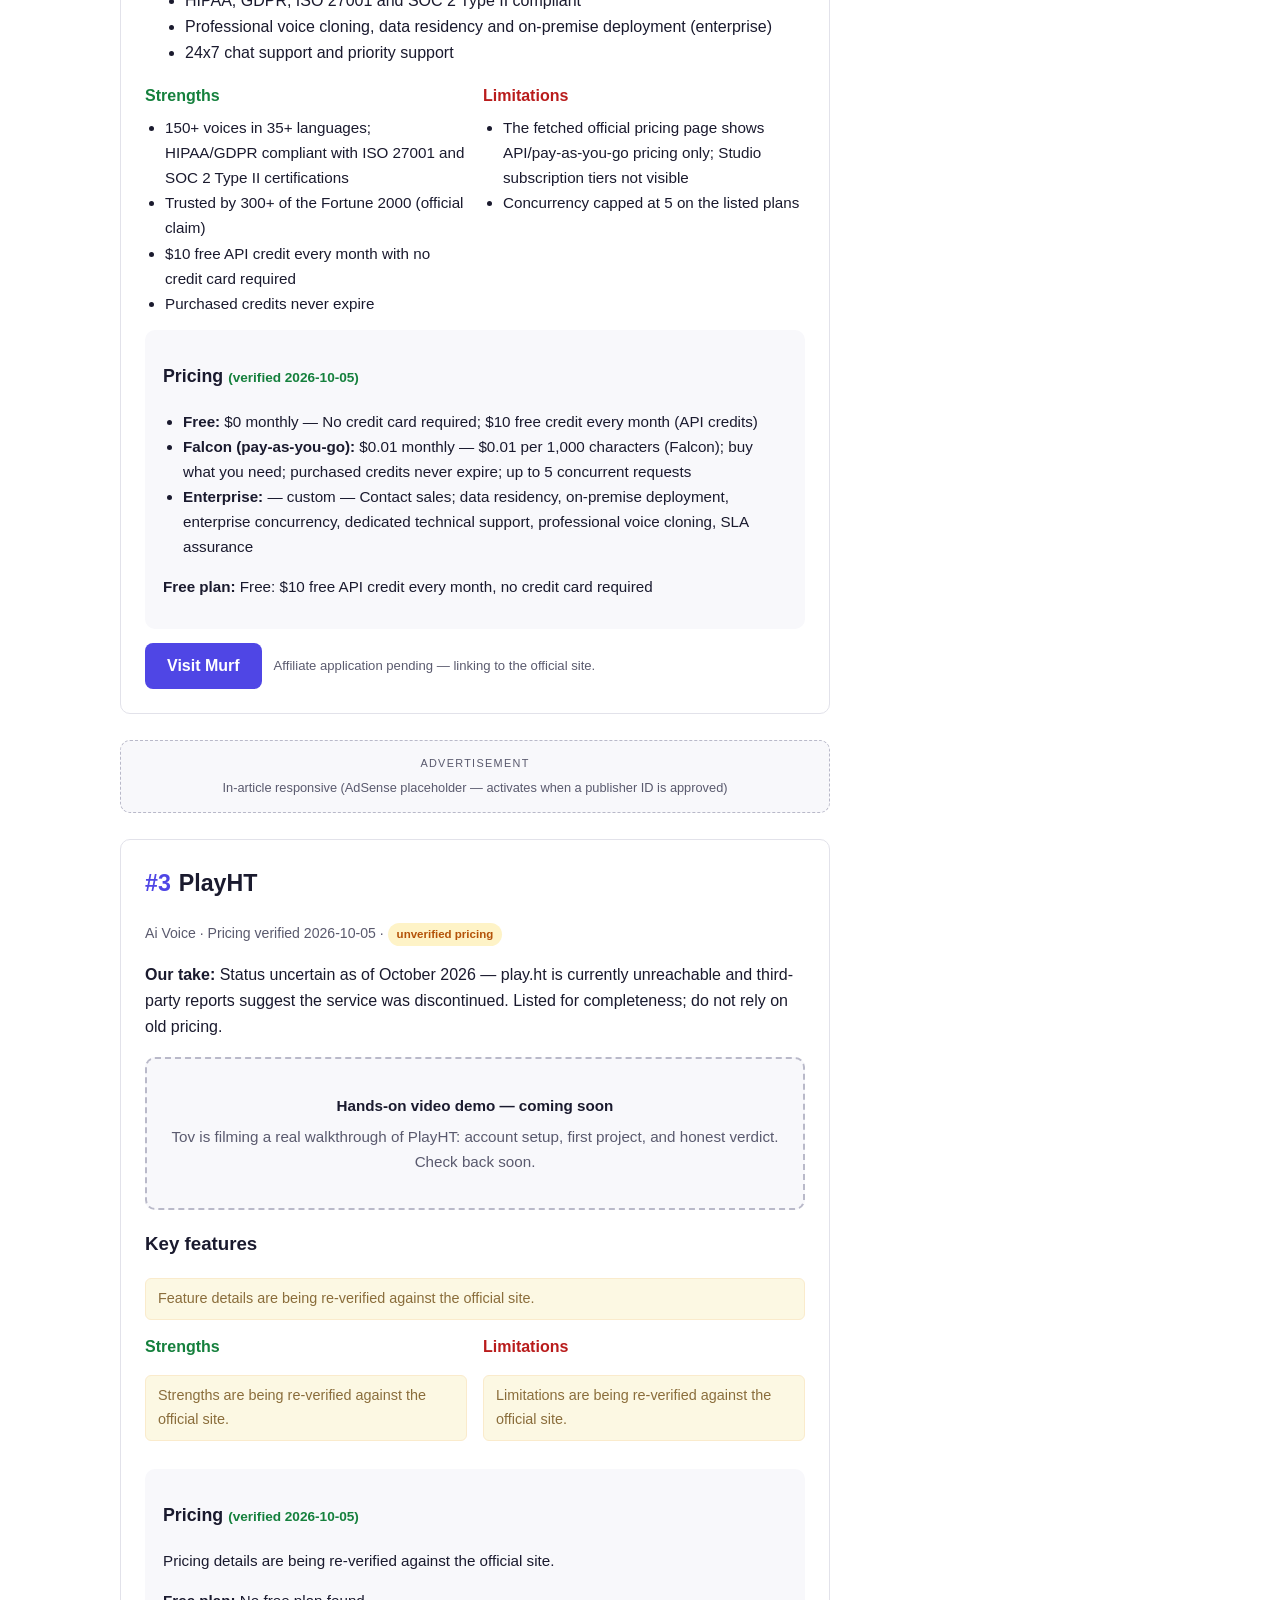
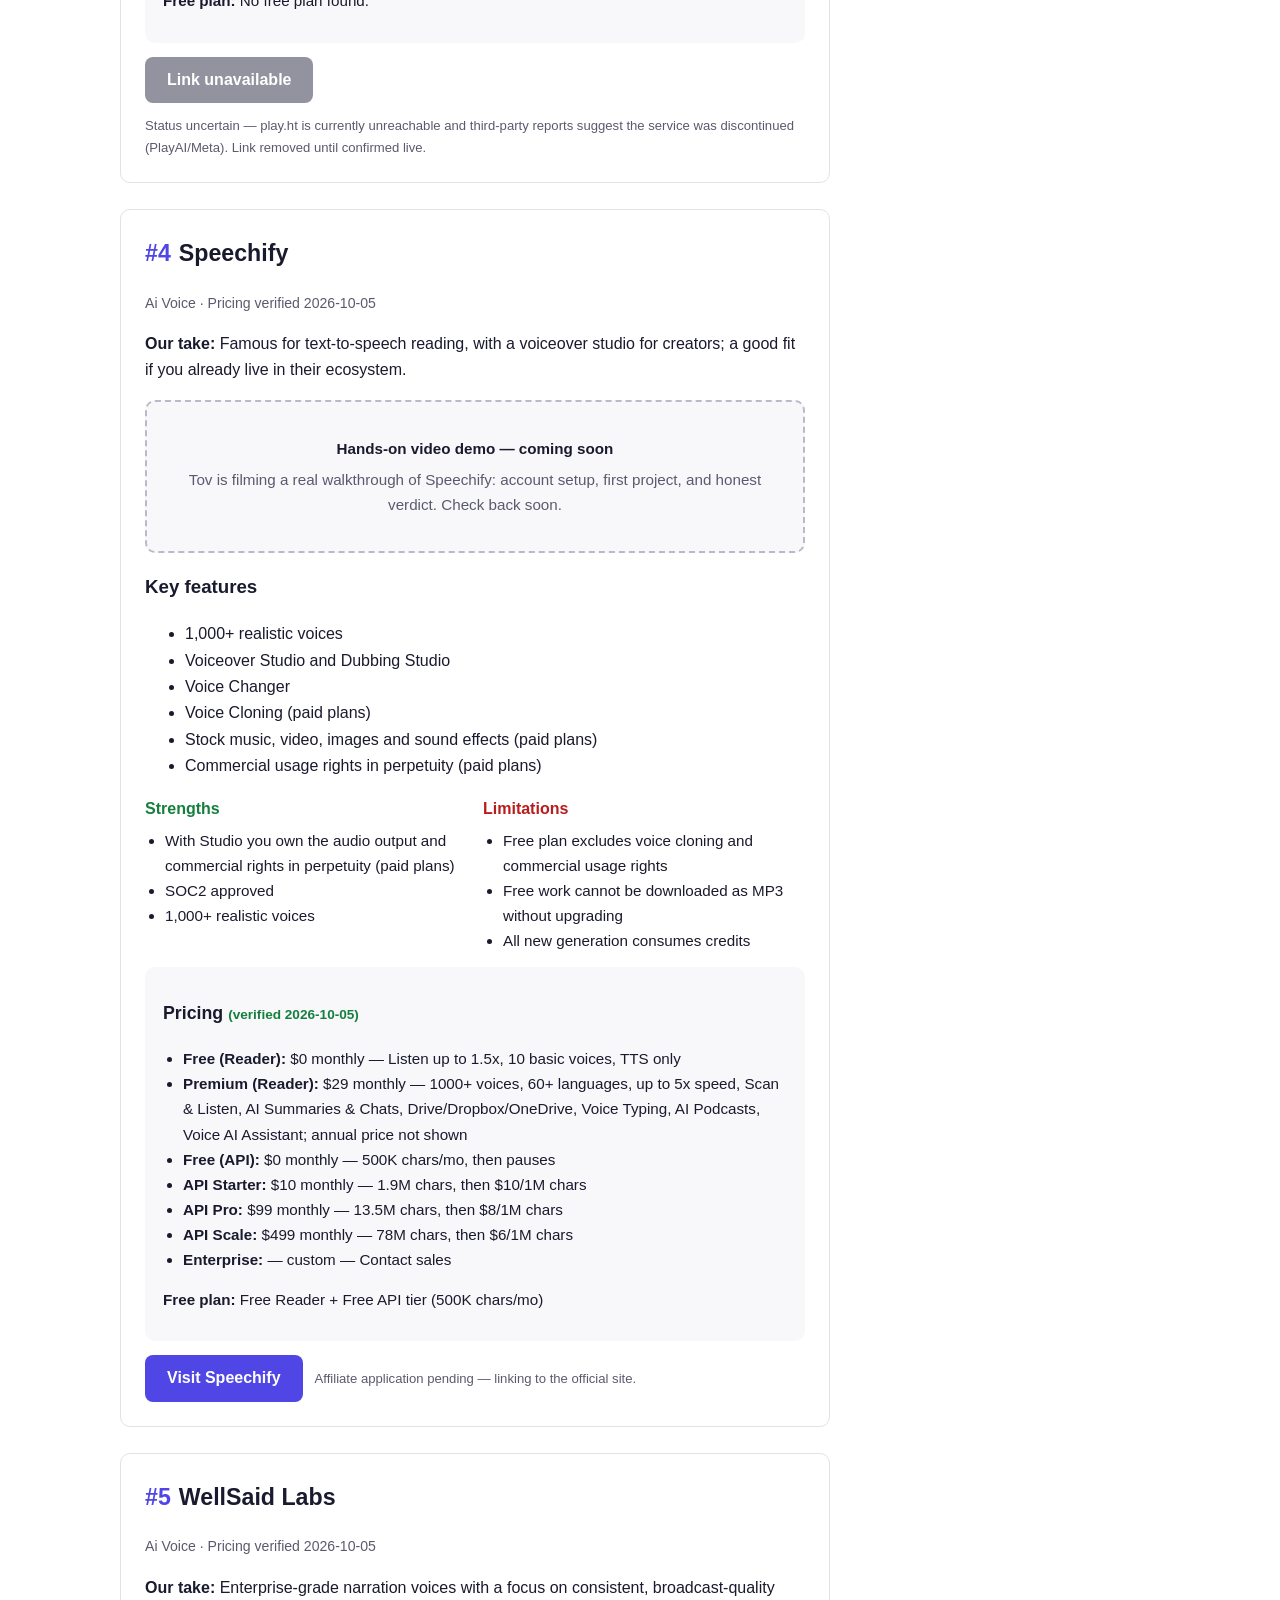
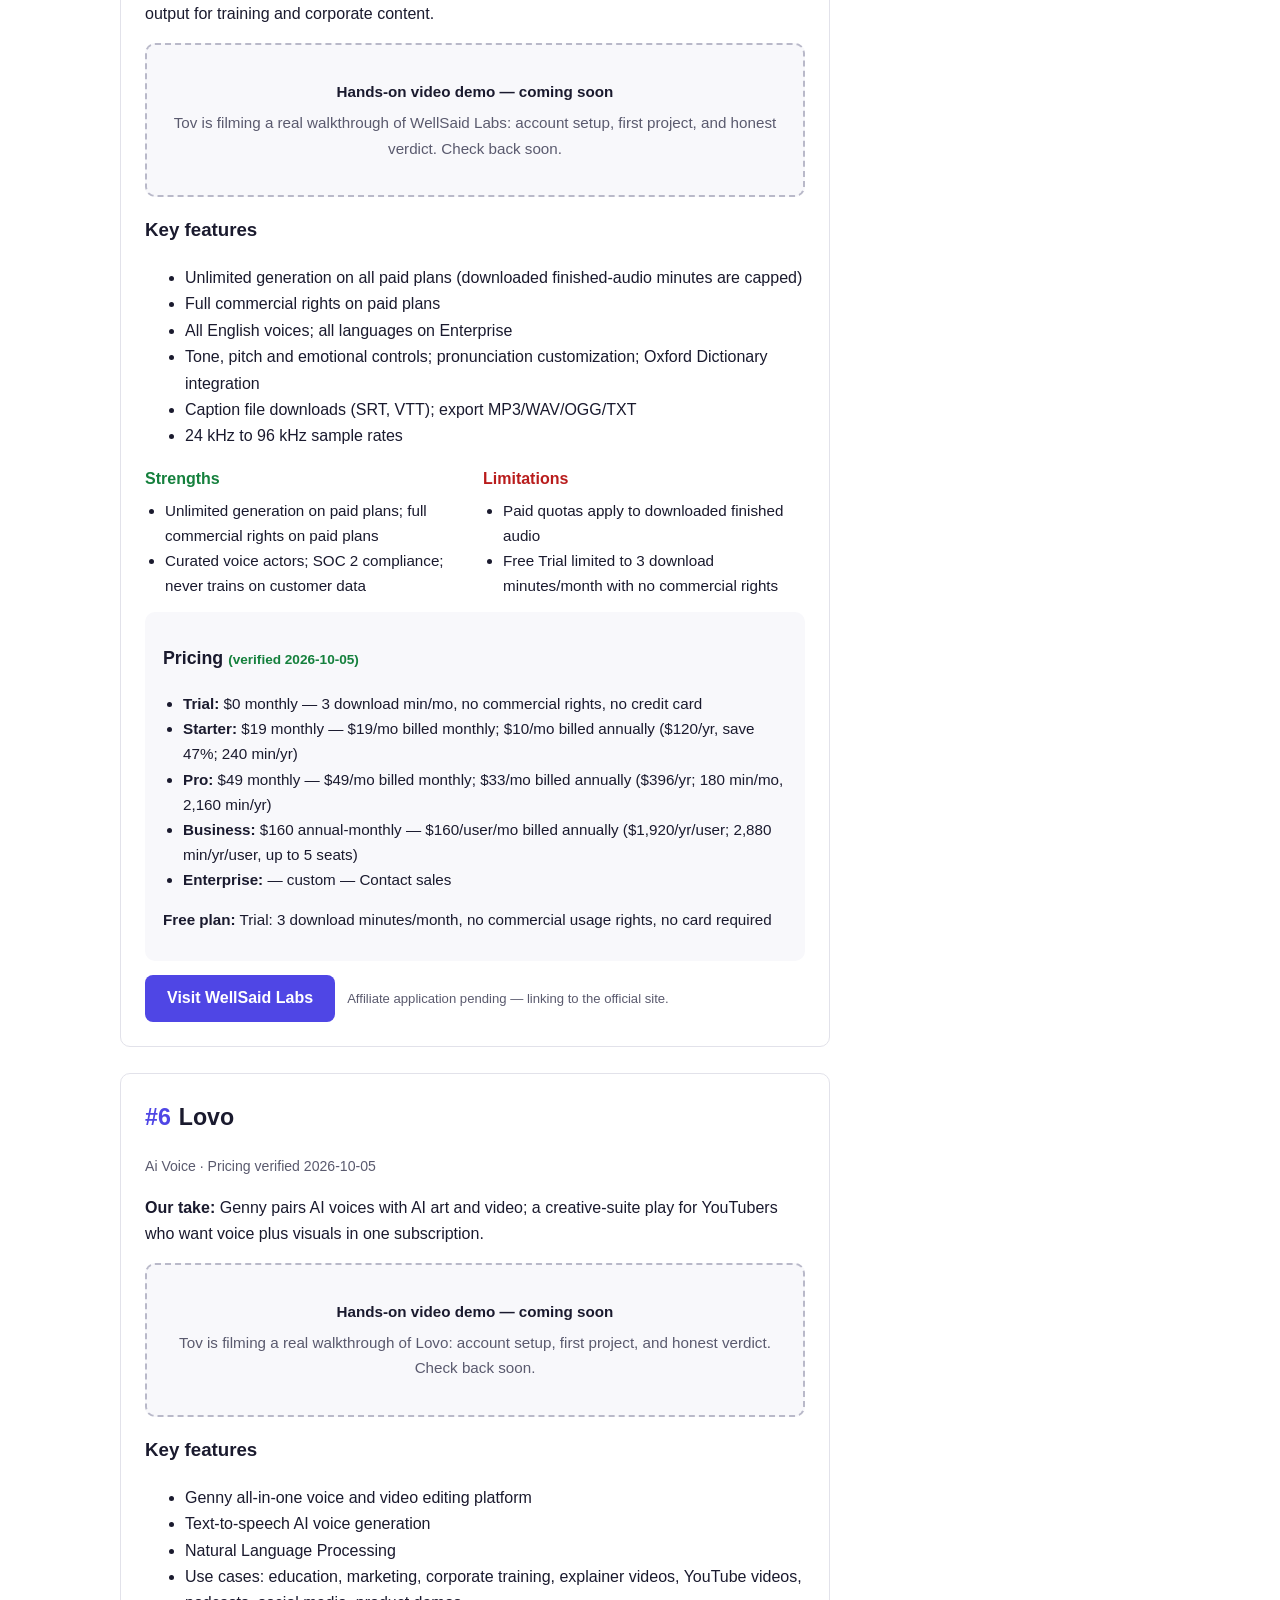
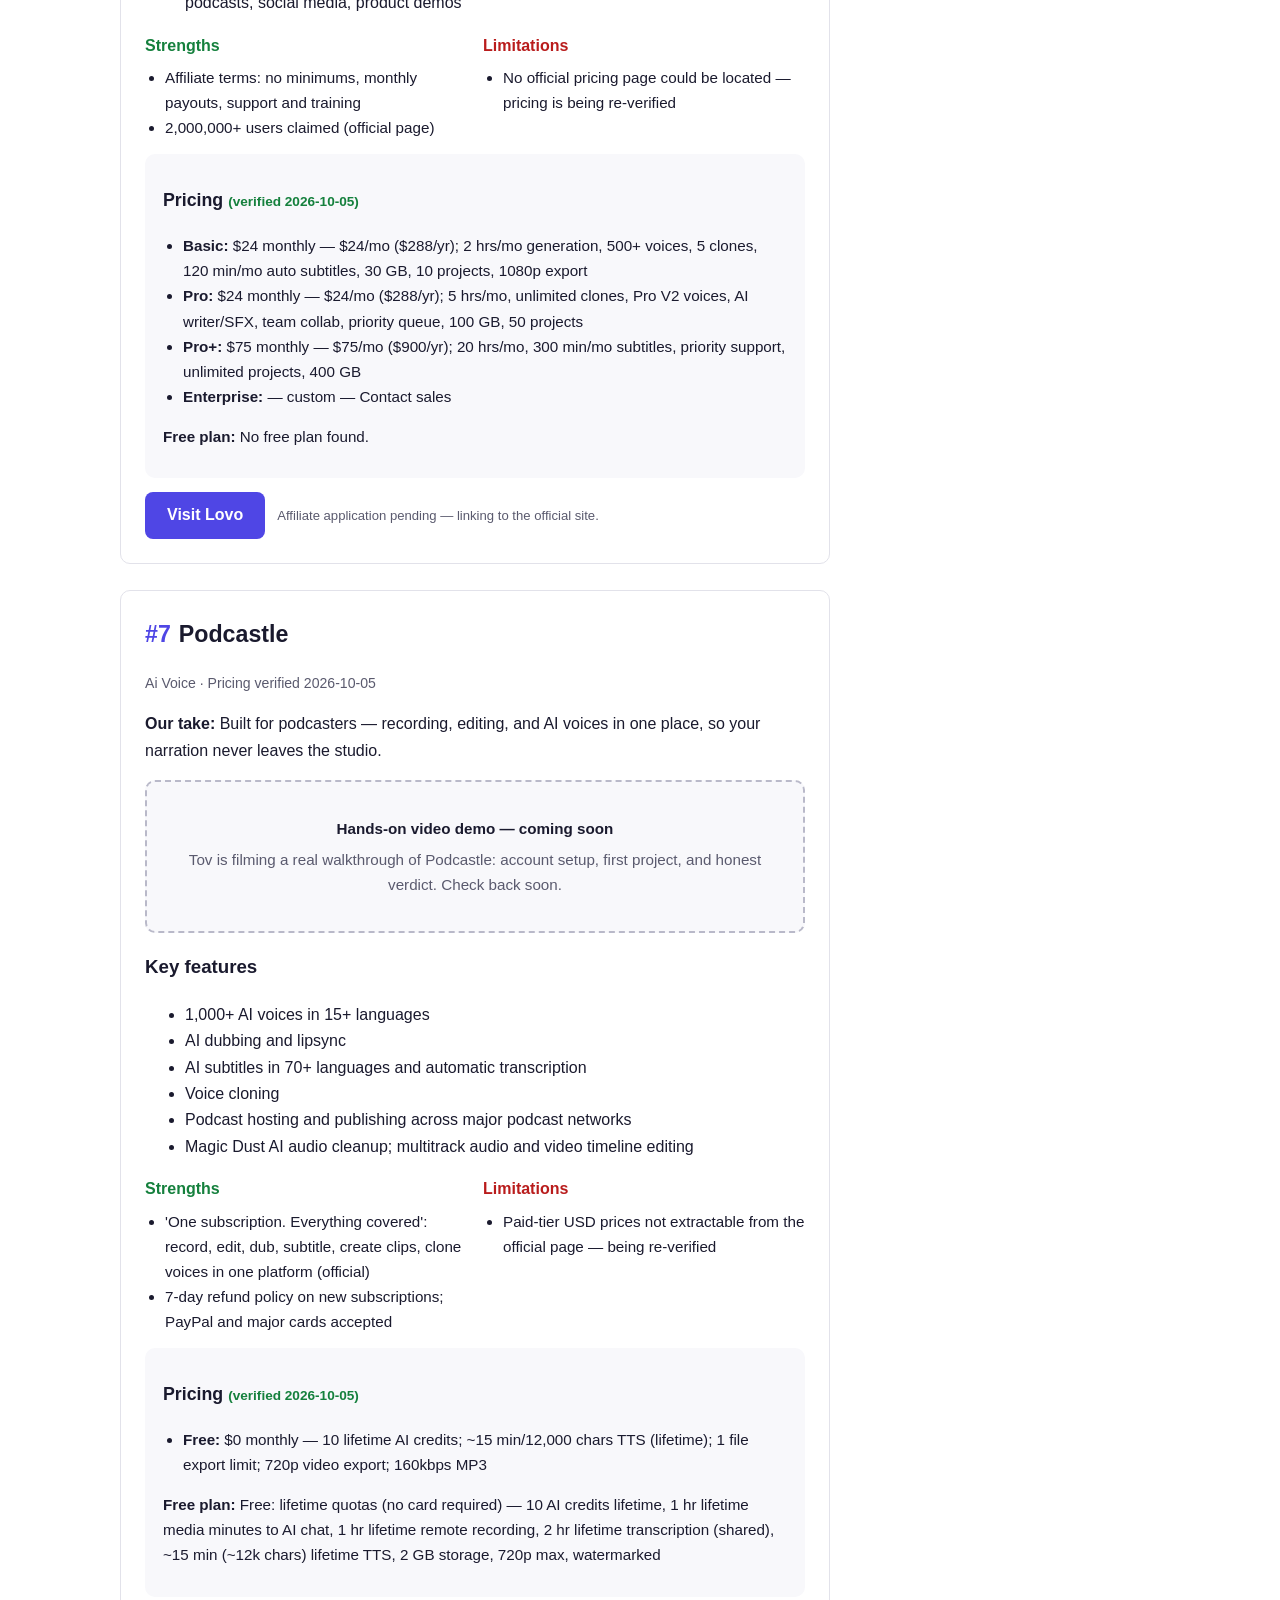
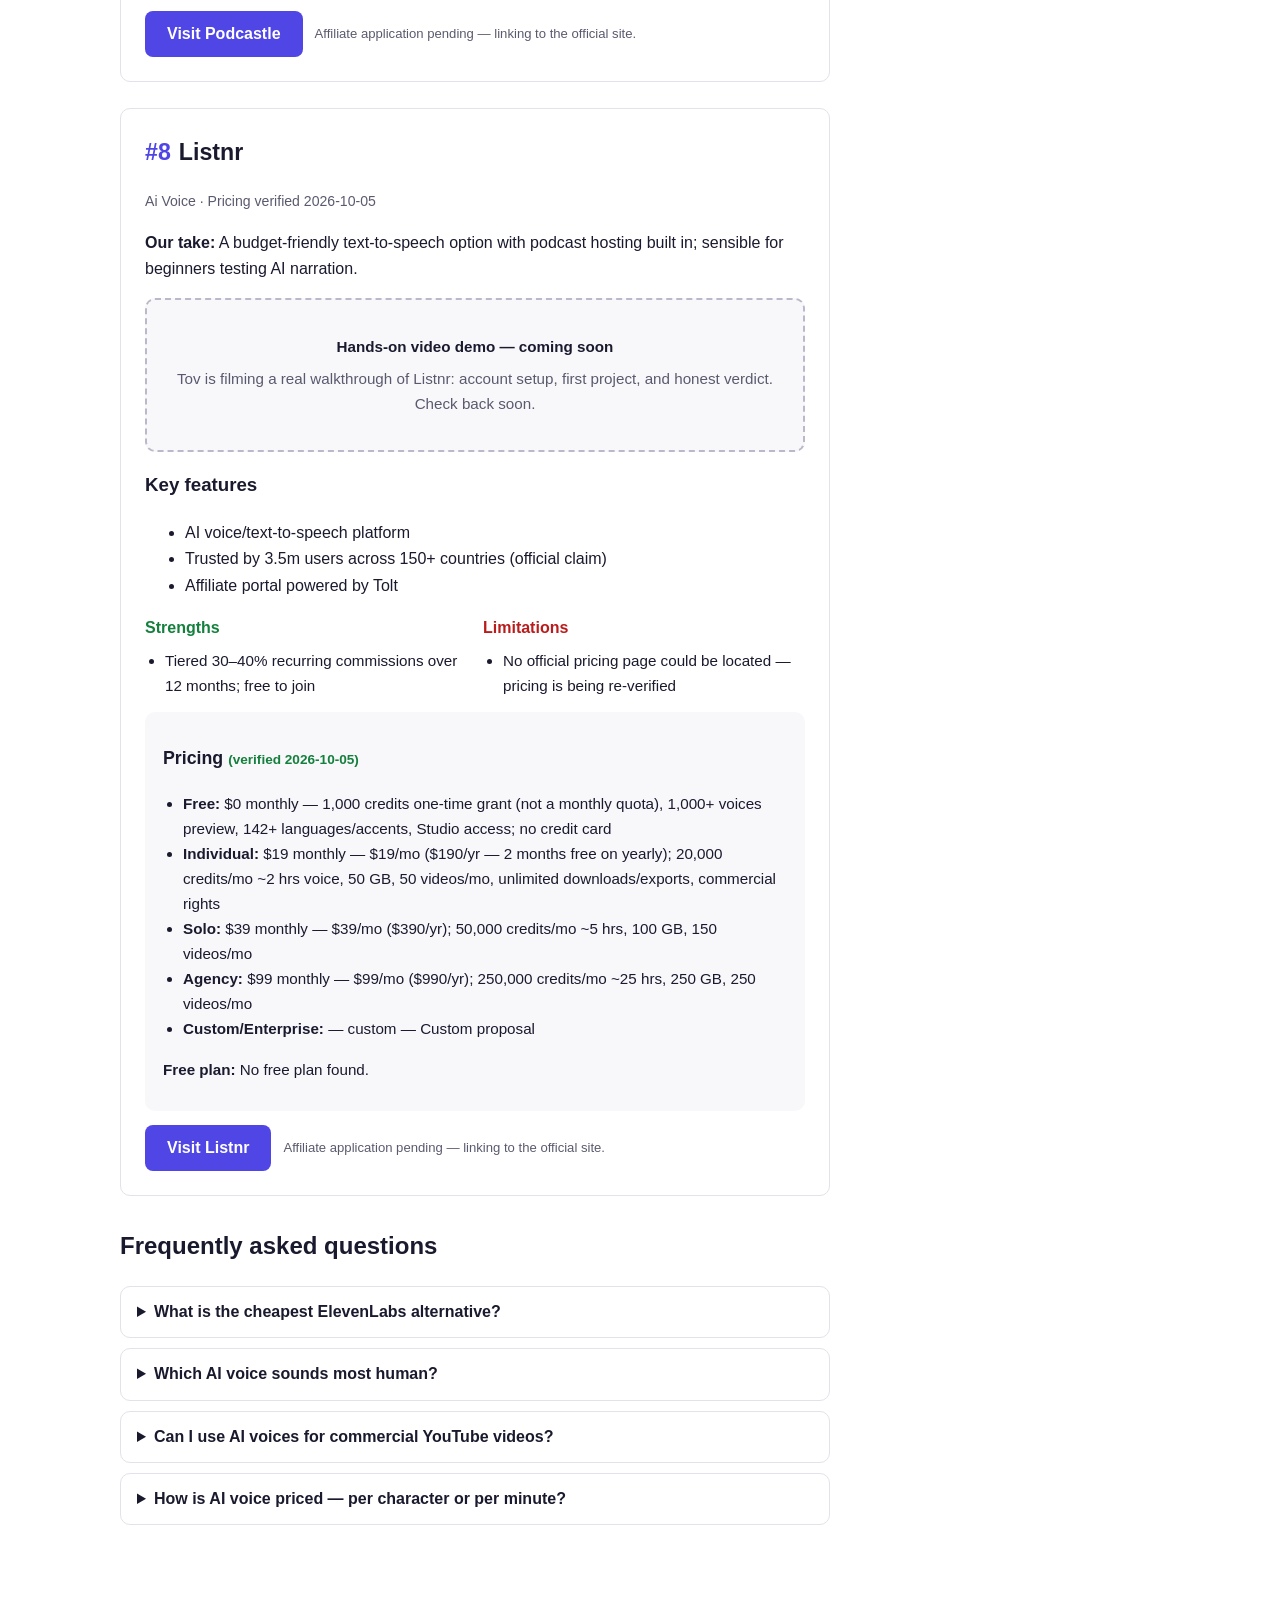
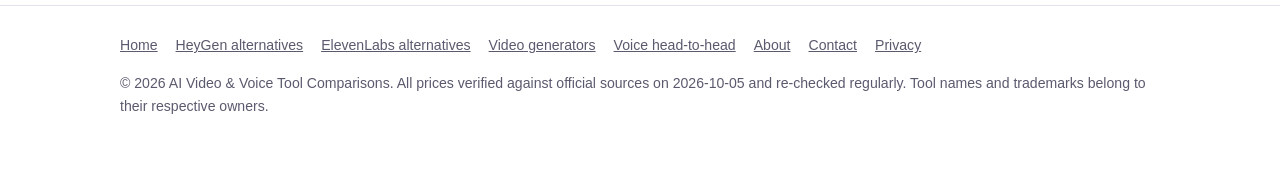
<file: elevenlabs-alternatives.html>
<!DOCTYPE html>
<html lang="en">
<head>
<meta charset="utf-8">
<meta name="viewport" content="width=device-width, initial-scale=1">
<title>7 Best ElevenLabs Alternatives (2026) — AI Voice Compared | AI Video &amp; Voice Tool Comparisons</title>
<meta name="description" content="The 7 best ElevenLabs alternatives for AI voiceovers in 2026: Murf, Speechify, Lovo and more, compared on price and voice quality. Pricing verified.">
<link rel="canonical" href="https://c2r-marketing.github.io/ai-video-voice-hub/elevenlabs-alternatives.html">
<link rel="stylesheet" href="assets/css/style.css">
<script async src="https://pagead2.googlesyndication.com/pagead/js/adsbygoogle.js?client=ca-pub-5514918108951220"
     crossorigin="anonymous"></script>
</head>
<body>
<header class="site-header"><div class="wrap">
<a class="brand" href="index.html">AI Video &amp; Voice Tool Comparisons<small>Hands-on comparisons of AI video and voice tools, with pricing verified against official sources.</small></a>
<nav class="main-nav" aria-label="Main"><ul><li><a href="index.html">Home</a></li><li><a href="heygen-alternatives.html">HeyGen alternatives</a></li><li><a href="elevenlabs-alternatives.html">ElevenLabs alternatives</a></li><li><a href="best-ai-video-generators-for-youtubers.html">Video generators</a></li><li><a href="elevenlabs-vs-murf-vs-playht.html">Voice head-to-head</a></li><li><a href="about.html">About</a></li><li><a href="contact.html">Contact</a></li><li><a href="privacy-policy.html">Privacy</a></li></ul></nav>
</div></header>
<div class="wrap">
<div class='article-layout'><main><div class="disclosure" role="note">
<strong>Affiliate disclosure</strong>
Some links on this page are affiliate links, which means we may earn a commission if you buy through them — at no extra cost to you.
We only recommend tools based on hands-on research, and every price below was checked against the tool's official site.
</div><div class='hero'><h1>7 Best ElevenLabs Alternatives in 2026</h1><p class='lede'>ElevenLabs sets the bar for realistic AI voices — but per-character pricing adds up, and its free tier is small. These seven alternatives compete on price, languages, and licensing, verified October 5, 2026.</p><p class='verified-date'>Pricing verified against official sources · 2026-10-05</p></div><div class="ad-slot" data-ad-placeholder="leaderboard_under_header"><span class="ad-label">Advertisement</span>Leaderboard 970×90 (AdSense placeholder — activates when a publisher ID is approved)</div><p>AI voiceover is the backbone of faceless YouTube channels, audiobooks, and course narration. ElevenLabs earned its reputation with remarkably human voices, but its pricing model charges by character — long scripts get expensive. The alternatives below include subscription models with generous minutes, stronger commercial licenses, and better free tiers. Every price was verified against the official site.</p><h2>Quick comparison</h2><div class='table-scroll'><table class='compare'><thead><tr><th>Tool</th><th>Stands out for</th><th>Starts at</th><th>Free plan</th></tr></thead><tbody><tr><td><strong>ElevenLabs</strong> <span class='badge paid'>benchmark</span></td><td>—</td><td>$6/mo</td><td><span class='badge paid'>No</span></td></tr><tr><td><strong>Murf</strong></td><td>150+ voices in 35+ languages; HIPAA/GDPR compliant with ISO 27001 and SOC 2 Type II certifications</td><td>$0.01/mo</td><td><span class='badge free'>Yes</span></td></tr><tr><td><strong>PlayHT</strong></td><td>—</td><td>See site</td><td><span class='badge unverified'>Unverified</span></td></tr><tr><td><strong>Speechify</strong></td><td>With Studio you own the audio output and commercial rights in perpetuity (paid plans)</td><td>$10/mo</td><td><span class='badge free'>Yes</span></td></tr><tr><td><strong>WellSaid Labs</strong></td><td>Unlimited generation on paid plans; full commercial rights on paid plans</td><td>$19/mo</td><td><span class='badge free'>Yes</span></td></tr><tr><td><strong>Lovo</strong></td><td>Affiliate terms: no minimums, monthly payouts, support and training</td><td>$24/mo</td><td><span class='badge paid'>No</span></td></tr><tr><td><strong>Podcastle</strong></td><td>&#x27;One subscription. Everything covered&#x27;: record, edit, dub, subtitle, create clips, clone voices in one platform (official)</td><td>Free</td><td><span class='badge free'>Yes</span></td></tr><tr><td><strong>Listnr</strong></td><td>Tiered 30–40% recurring commissions over 12 months; free to join</td><td>$19/mo</td><td><span class='badge paid'>No</span></td></tr></tbody></table></div><section class="tool-card" id="elevenlabs">
<h2><span class="rank">#1</span>ElevenLabs</h2>
<div class="tool-meta">Ai Voice · Pricing verified 2026-10-05</div>
<p><strong>Our take:</strong> The benchmark: the most natural-sounding voices and the best voice cloning, but character-based pricing punishes long scripts.</p>
<div class="demo-placeholder" role="img" aria-label="Video demo placeholder for ElevenLabs">
<strong>Hands-on video demo — coming soon</strong>
Tov is filming a real walkthrough of ElevenLabs: account setup, first project, and honest verdict. Check back soon.
</div>
<h3>Key features</h3>
<p class='reverify'>Feature details are being re-verified against the official site.</p>
<div class="pros-cons">
<div class="pros"><h3>Strengths</h3><p class='reverify'>Strengths are being re-verified against the official site.</p></div>
<div class="cons"><h3>Limitations</h3><p class='reverify'>Limitations are being re-verified against the official site.</p></div>
</div>
<div class="pricing-box">
<h3>Pricing <span class="verified-date">(verified 2026-10-05)</span></h3>
<ul><li><strong>Free:</strong> $0 monthly — 10k credits; Text to Speech, Speech to Text, Sound Effects, Voice Design, Music, Productions, Image, 3 Studio projects; permanent free tier</li><li><strong>Starter:</strong> $6 monthly — $5/mo billed annually (annual = pay 10 months, 2 months free); 30k credits; Commercial License, Instant Voice Cloning, 20 Studio projects, Dubbing Studio</li><li><strong>Creator:</strong> $22 monthly — $18.33/mo billed annually; 121k credits; Professional Voice Cloning, Additional Credits (marked Popular)</li><li><strong>Pro:</strong> $99 monthly — $82.50/mo billed annually; 600k credits; 44.1kHz PCM audio output via API, 192kbps quality audio</li><li><strong>Scale:</strong> $299 monthly — $249.17/mo billed annually; 1.8M credits; 3 Workspace seats, Team Collaboration, 3 Professional Voice Clones</li><li><strong>Business:</strong> $990 monthly — $825/mo billed annually; 6M credits; Low-latency TTS from 5c/min, 10 Professional Voice Clones, 10 Workspace seats</li><li><strong>Enterprise:</strong> — custom — Contact sales</li></ul>
<p><strong>Free plan:</strong> No free plan found.</p>
</div>
<div class="cta-row">
<a class="btn" href="https://elevenlabs.io" rel="sponsored noopener" target="_blank">Visit ElevenLabs</a>
<span class="aff-note">Affiliate application pending — linking to the official site.</span>
</div>
</section>
<section class="tool-card" id="murf">
<h2><span class="rank">#2</span>Murf</h2>
<div class="tool-meta">Ai Voice · Pricing verified 2026-10-05</div>
<p><strong>Our take:</strong> The studio pick — a polished voiceover workflow with team collaboration, aimed squarely at professional video producers.</p>
<div class="demo-placeholder" role="img" aria-label="Video demo placeholder for Murf">
<strong>Hands-on video demo — coming soon</strong>
Tov is filming a real walkthrough of Murf: account setup, first project, and honest verdict. Check back soon.
</div>
<h3>Key features</h3>
<ul><li>150+ voices in 35+ languages and styles</li><li>Falcon TTS at $0.01 per 1,000 characters; purchased credits never expire</li><li>HIPAA, GDPR, ISO 27001 and SOC 2 Type II compliant</li><li>Professional voice cloning, data residency and on-premise deployment (enterprise)</li><li>24x7 chat support and priority support</li></ul>
<div class="pros-cons">
<div class="pros"><h3>Strengths</h3><ul><li>150+ voices in 35+ languages; HIPAA/GDPR compliant with ISO 27001 and SOC 2 Type II certifications</li><li>Trusted by 300+ of the Fortune 2000 (official claim)</li><li>$10 free API credit every month with no credit card required</li><li>Purchased credits never expire</li></ul></div>
<div class="cons"><h3>Limitations</h3><ul><li>The fetched official pricing page shows API/pay-as-you-go pricing only; Studio subscription tiers not visible</li><li>Concurrency capped at 5 on the listed plans</li></ul></div>
</div>
<div class="pricing-box">
<h3>Pricing <span class="verified-date">(verified 2026-10-05)</span></h3>
<ul><li><strong>Free:</strong> $0 monthly — No credit card required; $10 free credit every month (API credits)</li><li><strong>Falcon (pay-as-you-go):</strong> $0.01 monthly — $0.01 per 1,000 characters (Falcon); buy what you need; purchased credits never expire; up to 5 concurrent requests</li><li><strong>Enterprise:</strong> — custom — Contact sales; data residency, on-premise deployment, enterprise concurrency, dedicated technical support, professional voice cloning, SLA assurance</li></ul>
<p><strong>Free plan:</strong> Free: $10 free API credit every month, no credit card required</p>
</div>
<div class="cta-row">
<a class="btn" href="https://murf.ai" rel="sponsored noopener" target="_blank">Visit Murf</a>
<span class="aff-note">Affiliate application pending — linking to the official site.</span>
</div>
</section>
<div class="ad-slot" data-ad-placeholder="in_article"><span class="ad-label">Advertisement</span>In-article responsive (AdSense placeholder — activates when a publisher ID is approved)</div>
<section class="tool-card" id="playht">
<h2><span class="rank">#3</span>PlayHT</h2>
<div class="tool-meta">Ai Voice · Pricing verified 2026-10-05 · <span class='badge unverified'>unverified pricing</span></div>
<p><strong>Our take:</strong> Status uncertain as of October 2026 — play.ht is currently unreachable and third-party reports suggest the service was discontinued. Listed for completeness; do not rely on old pricing.</p>
<div class="demo-placeholder" role="img" aria-label="Video demo placeholder for PlayHT">
<strong>Hands-on video demo — coming soon</strong>
Tov is filming a real walkthrough of PlayHT: account setup, first project, and honest verdict. Check back soon.
</div>
<h3>Key features</h3>
<p class='reverify'>Feature details are being re-verified against the official site.</p>
<div class="pros-cons">
<div class="pros"><h3>Strengths</h3><p class='reverify'>Strengths are being re-verified against the official site.</p></div>
<div class="cons"><h3>Limitations</h3><p class='reverify'>Limitations are being re-verified against the official site.</p></div>
</div>
<div class="pricing-box">
<h3>Pricing <span class="verified-date">(verified 2026-10-05)</span></h3>
<p>Pricing details are being re-verified against the official site.</p>
<p><strong>Free plan:</strong> No free plan found.</p>
</div>
<div class="cta-row">
<span class="btn btn-disabled" aria-disabled="true">Link unavailable</span>
<span class="aff-note">Status uncertain — play.ht is currently unreachable and third-party reports suggest the service was discontinued (PlayAI/Meta). Link removed until confirmed live.</span>
</div>
</section>
<section class="tool-card" id="speechify">
<h2><span class="rank">#4</span>Speechify</h2>
<div class="tool-meta">Ai Voice · Pricing verified 2026-10-05</div>
<p><strong>Our take:</strong> Famous for text-to-speech reading, with a voiceover studio for creators; a good fit if you already live in their ecosystem.</p>
<div class="demo-placeholder" role="img" aria-label="Video demo placeholder for Speechify">
<strong>Hands-on video demo — coming soon</strong>
Tov is filming a real walkthrough of Speechify: account setup, first project, and honest verdict. Check back soon.
</div>
<h3>Key features</h3>
<ul><li>1,000+ realistic voices</li><li>Voiceover Studio and Dubbing Studio</li><li>Voice Changer</li><li>Voice Cloning (paid plans)</li><li>Stock music, video, images and sound effects (paid plans)</li><li>Commercial usage rights in perpetuity (paid plans)</li></ul>
<div class="pros-cons">
<div class="pros"><h3>Strengths</h3><ul><li>With Studio you own the audio output and commercial rights in perpetuity (paid plans)</li><li>SOC2 approved</li><li>1,000+ realistic voices</li></ul></div>
<div class="cons"><h3>Limitations</h3><ul><li>Free plan excludes voice cloning and commercial usage rights</li><li>Free work cannot be downloaded as MP3 without upgrading</li><li>All new generation consumes credits</li></ul></div>
</div>
<div class="pricing-box">
<h3>Pricing <span class="verified-date">(verified 2026-10-05)</span></h3>
<ul><li><strong>Free (Reader):</strong> $0 monthly — Listen up to 1.5x, 10 basic voices, TTS only</li><li><strong>Premium (Reader):</strong> $29 monthly — 1000+ voices, 60+ languages, up to 5x speed, Scan &amp; Listen, AI Summaries &amp; Chats, Drive/Dropbox/OneDrive, Voice Typing, AI Podcasts, Voice AI Assistant; annual price not shown</li><li><strong>Free (API):</strong> $0 monthly — 500K chars/mo, then pauses</li><li><strong>API Starter:</strong> $10 monthly — 1.9M chars, then $10/1M chars</li><li><strong>API Pro:</strong> $99 monthly — 13.5M chars, then $8/1M chars</li><li><strong>API Scale:</strong> $499 monthly — 78M chars, then $6/1M chars</li><li><strong>Enterprise:</strong> — custom — Contact sales</li></ul>
<p><strong>Free plan:</strong> Free Reader + Free API tier (500K chars/mo)</p>
</div>
<div class="cta-row">
<a class="btn" href="https://speechify.com" rel="sponsored noopener" target="_blank">Visit Speechify</a>
<span class="aff-note">Affiliate application pending — linking to the official site.</span>
</div>
</section>
<section class="tool-card" id="wellsaid-labs">
<h2><span class="rank">#5</span>WellSaid Labs</h2>
<div class="tool-meta">Ai Voice · Pricing verified 2026-10-05</div>
<p><strong>Our take:</strong> Enterprise-grade narration voices with a focus on consistent, broadcast-quality output for training and corporate content.</p>
<div class="demo-placeholder" role="img" aria-label="Video demo placeholder for WellSaid Labs">
<strong>Hands-on video demo — coming soon</strong>
Tov is filming a real walkthrough of WellSaid Labs: account setup, first project, and honest verdict. Check back soon.
</div>
<h3>Key features</h3>
<ul><li>Unlimited generation on all paid plans (downloaded finished-audio minutes are capped)</li><li>Full commercial rights on paid plans</li><li>All English voices; all languages on Enterprise</li><li>Tone, pitch and emotional controls; pronunciation customization; Oxford Dictionary integration</li><li>Caption file downloads (SRT, VTT); export MP3/WAV/OGG/TXT</li><li>24 kHz to 96 kHz sample rates</li></ul>
<div class="pros-cons">
<div class="pros"><h3>Strengths</h3><ul><li>Unlimited generation on paid plans; full commercial rights on paid plans</li><li>Curated voice actors; SOC 2 compliance; never trains on customer data</li></ul></div>
<div class="cons"><h3>Limitations</h3><ul><li>Paid quotas apply to downloaded finished audio</li><li>Free Trial limited to 3 download minutes/month with no commercial rights</li></ul></div>
</div>
<div class="pricing-box">
<h3>Pricing <span class="verified-date">(verified 2026-10-05)</span></h3>
<ul><li><strong>Trial:</strong> $0 monthly — 3 download min/mo, no commercial rights, no credit card</li><li><strong>Starter:</strong> $19 monthly — $19/mo billed monthly; $10/mo billed annually ($120/yr, save 47%; 240 min/yr)</li><li><strong>Pro:</strong> $49 monthly — $49/mo billed monthly; $33/mo billed annually ($396/yr; 180 min/mo, 2,160 min/yr)</li><li><strong>Business:</strong> $160 annual-monthly — $160/user/mo billed annually ($1,920/yr/user; 2,880 min/yr/user, up to 5 seats)</li><li><strong>Enterprise:</strong> — custom — Contact sales</li></ul>
<p><strong>Free plan:</strong> Trial: 3 download minutes/month, no commercial usage rights, no card required</p>
</div>
<div class="cta-row">
<a class="btn" href="https://www.wellsaid.io" rel="sponsored noopener" target="_blank">Visit WellSaid Labs</a>
<span class="aff-note">Affiliate application pending — linking to the official site.</span>
</div>
</section>
<section class="tool-card" id="lovo">
<h2><span class="rank">#6</span>Lovo</h2>
<div class="tool-meta">Ai Voice · Pricing verified 2026-10-05</div>
<p><strong>Our take:</strong> Genny pairs AI voices with AI art and video; a creative-suite play for YouTubers who want voice plus visuals in one subscription.</p>
<div class="demo-placeholder" role="img" aria-label="Video demo placeholder for Lovo">
<strong>Hands-on video demo — coming soon</strong>
Tov is filming a real walkthrough of Lovo: account setup, first project, and honest verdict. Check back soon.
</div>
<h3>Key features</h3>
<ul><li>Genny all-in-one voice and video editing platform</li><li>Text-to-speech AI voice generation</li><li>Natural Language Processing</li><li>Use cases: education, marketing, corporate training, explainer videos, YouTube videos, podcasts, social media, product demos</li></ul>
<div class="pros-cons">
<div class="pros"><h3>Strengths</h3><ul><li>Affiliate terms: no minimums, monthly payouts, support and training</li><li>2,000,000+ users claimed (official page)</li></ul></div>
<div class="cons"><h3>Limitations</h3><ul><li>No official pricing page could be located — pricing is being re-verified</li></ul></div>
</div>
<div class="pricing-box">
<h3>Pricing <span class="verified-date">(verified 2026-10-05)</span></h3>
<ul><li><strong>Basic:</strong> $24 monthly — $24/mo ($288/yr); 2 hrs/mo generation, 500+ voices, 5 clones, 120 min/mo auto subtitles, 30 GB, 10 projects, 1080p export</li><li><strong>Pro:</strong> $24 monthly — $24/mo ($288/yr); 5 hrs/mo, unlimited clones, Pro V2 voices, AI writer/SFX, team collab, priority queue, 100 GB, 50 projects</li><li><strong>Pro+:</strong> $75 monthly — $75/mo ($900/yr); 20 hrs/mo, 300 min/mo subtitles, priority support, unlimited projects, 400 GB</li><li><strong>Enterprise:</strong> — custom — Contact sales</li></ul>
<p><strong>Free plan:</strong> No free plan found.</p>
</div>
<div class="cta-row">
<a class="btn" href="https://lovo.ai" rel="sponsored noopener" target="_blank">Visit Lovo</a>
<span class="aff-note">Affiliate application pending — linking to the official site.</span>
</div>
</section>
<section class="tool-card" id="podcastle">
<h2><span class="rank">#7</span>Podcastle</h2>
<div class="tool-meta">Ai Voice · Pricing verified 2026-10-05</div>
<p><strong>Our take:</strong> Built for podcasters — recording, editing, and AI voices in one place, so your narration never leaves the studio.</p>
<div class="demo-placeholder" role="img" aria-label="Video demo placeholder for Podcastle">
<strong>Hands-on video demo — coming soon</strong>
Tov is filming a real walkthrough of Podcastle: account setup, first project, and honest verdict. Check back soon.
</div>
<h3>Key features</h3>
<ul><li>1,000+ AI voices in 15+ languages</li><li>AI dubbing and lipsync</li><li>AI subtitles in 70+ languages and automatic transcription</li><li>Voice cloning</li><li>Podcast hosting and publishing across major podcast networks</li><li>Magic Dust AI audio cleanup; multitrack audio and video timeline editing</li></ul>
<div class="pros-cons">
<div class="pros"><h3>Strengths</h3><ul><li>&#x27;One subscription. Everything covered&#x27;: record, edit, dub, subtitle, create clips, clone voices in one platform (official)</li><li>7-day refund policy on new subscriptions; PayPal and major cards accepted</li></ul></div>
<div class="cons"><h3>Limitations</h3><ul><li>Paid-tier USD prices not extractable from the official page — being re-verified</li></ul></div>
</div>
<div class="pricing-box">
<h3>Pricing <span class="verified-date">(verified 2026-10-05)</span></h3>
<ul><li><strong>Free:</strong> $0 monthly — 10 lifetime AI credits; ~15 min/12,000 chars TTS (lifetime); 1 file export limit; 720p video export; 160kbps MP3</li></ul>
<p><strong>Free plan:</strong> Free: lifetime quotas (no card required) — 10 AI credits lifetime, 1 hr lifetime media minutes to AI chat, 1 hr lifetime remote recording, 2 hr lifetime transcription (shared), ~15 min (~12k chars) lifetime TTS, 2 GB storage, 720p max, watermarked</p>
</div>
<div class="cta-row">
<a class="btn" href="https://podcastle.ai" rel="sponsored noopener" target="_blank">Visit Podcastle</a>
<span class="aff-note">Affiliate application pending — linking to the official site.</span>
</div>
</section>
<section class="tool-card" id="listnr">
<h2><span class="rank">#8</span>Listnr</h2>
<div class="tool-meta">Ai Voice · Pricing verified 2026-10-05</div>
<p><strong>Our take:</strong> A budget-friendly text-to-speech option with podcast hosting built in; sensible for beginners testing AI narration.</p>
<div class="demo-placeholder" role="img" aria-label="Video demo placeholder for Listnr">
<strong>Hands-on video demo — coming soon</strong>
Tov is filming a real walkthrough of Listnr: account setup, first project, and honest verdict. Check back soon.
</div>
<h3>Key features</h3>
<ul><li>AI voice/text-to-speech platform</li><li>Trusted by 3.5m users across 150+ countries (official claim)</li><li>Affiliate portal powered by Tolt</li></ul>
<div class="pros-cons">
<div class="pros"><h3>Strengths</h3><ul><li>Tiered 30–40% recurring commissions over 12 months; free to join</li></ul></div>
<div class="cons"><h3>Limitations</h3><ul><li>No official pricing page could be located — pricing is being re-verified</li></ul></div>
</div>
<div class="pricing-box">
<h3>Pricing <span class="verified-date">(verified 2026-10-05)</span></h3>
<ul><li><strong>Free:</strong> $0 monthly — 1,000 credits one-time grant (not a monthly quota), 1,000+ voices preview, 142+ languages/accents, Studio access; no credit card</li><li><strong>Individual:</strong> $19 monthly — $19/mo ($190/yr — 2 months free on yearly); 20,000 credits/mo ~2 hrs voice, 50 GB, 50 videos/mo, unlimited downloads/exports, commercial rights</li><li><strong>Solo:</strong> $39 monthly — $39/mo ($390/yr); 50,000 credits/mo ~5 hrs, 100 GB, 150 videos/mo</li><li><strong>Agency:</strong> $99 monthly — $99/mo ($990/yr); 250,000 credits/mo ~25 hrs, 250 GB, 250 videos/mo</li><li><strong>Custom/Enterprise:</strong> — custom — Custom proposal</li></ul>
<p><strong>Free plan:</strong> No free plan found.</p>
</div>
<div class="cta-row">
<a class="btn" href="https://listnr.tech" rel="sponsored noopener" target="_blank">Visit Listnr</a>
<span class="aff-note">Affiliate application pending — linking to the official site.</span>
</div>
</section><section class="faq"><h2>Frequently asked questions</h2><details><summary>What is the cheapest ElevenLabs alternative?</summary><p><p>Listnr and Podcastle compete on the low end with generous entry tiers. Compare the per-month character or minute allowances in the pricing boxes above — the cheapest sticker price isn't always the cheapest per finished minute of audio.</p></p></details><details><summary>Which AI voice sounds most human?</summary><p><p>ElevenLabs still leads in blind-listening reputation, with Murf close behind. Voice quality is subjective — every tool above offers free samples, so listen before you pay.</p></p></details><details><summary>Can I use AI voices for commercial YouTube videos?</summary><p><p>Yes, on paid plans — but license terms differ by tool. Verify commercial-use rights on the official terms page of whichever tool you choose; free tiers often restrict commercial use.</p></p></details><details><summary>How is AI voice priced — per character or per minute?</summary><p><p>Both models exist. ElevenLabs charges per character; others charge per minute or offer flat subscriptions. For long-form narration, per-minute or unlimited plans usually win — do the math on your average script length.</p></p></details></section></main><aside class='sidebar'><div class='toc'><h3>On this page</h3><ul><li><a href='#elevenlabs'>ElevenLabs</a></li><li><a href='#murf'>Murf</a></li><li><a href='#playht'>PlayHT</a></li><li><a href='#speechify'>Speechify</a></li><li><a href='#wellsaid-labs'>WellSaid Labs</a></li><li><a href='#lovo'>Lovo</a></li><li><a href='#podcastle'>Podcastle</a></li><li><a href='#listnr'>Listnr</a></li></ul></div><div class="ad-slot" data-ad-placeholder="sidebar_rectangle"><span class="ad-label">Advertisement</span>Sidebar 300×250 (AdSense placeholder — activates when a publisher ID is approved)</div></aside></div><script type="application/ld+json">[{"@context": "https://schema.org", "@type": "ItemList", "name": "7 Best ElevenLabs Alternatives in 2026", "dateModified": "2026-10-05", "itemListElement": [{"@type": "Product", "position": 1, "name": "ElevenLabs", "url": "https://elevenlabs.io", "description": "", "offers": [{"@type": "Offer", "name": "Free", "price": 0, "priceCurrency": "USD"}, {"@type": "Offer", "name": "Starter", "price": 6, "priceCurrency": "USD"}, {"@type": "Offer", "name": "Creator", "price": 22, "priceCurrency": "USD"}, {"@type": "Offer", "name": "Pro", "price": 99, "priceCurrency": "USD"}, {"@type": "Offer", "name": "Scale", "price": 299, "priceCurrency": "USD"}, {"@type": "Offer", "name": "Business", "price": 990, "priceCurrency": "USD"}, {"@type": "Offer", "name": "Enterprise", "price": null, "priceCurrency": "USD"}]}, {"@type": "Product", "position": 2, "name": "Murf", "url": "https://murf.ai", "description": "150+ voices in 35+ languages and styles; Falcon TTS at $0.01 per 1,000 characters; purchased credits never expire; HIPAA, GDPR, ISO 27001 and SOC 2 Type II compliant", "offers": [{"@type": "Offer", "name": "Free", "price": 0, "priceCurrency": "USD"}, {"@type": "Offer", "name": "Falcon (pay-as-you-go)", "price": 0.01, "priceCurrency": "USD"}, {"@type": "Offer", "name": "Enterprise", "price": null, "priceCurrency": "USD"}]}, {"@type": "Product", "position": 3, "name": "PlayHT", "url": "https://play.ht", "description": "", "offers": {"@type": "AggregateOffer", "priceCurrency": "USD"}}, {"@type": "Product", "position": 4, "name": "Speechify", "url": "https://speechify.com", "description": "1,000+ realistic voices; Voiceover Studio and Dubbing Studio; Voice Changer", "offers": [{"@type": "Offer", "name": "Free (Reader)", "price": 0, "priceCurrency": "USD"}, {"@type": "Offer", "name": "Premium (Reader)", "price": 29, "priceCurrency": "USD"}, {"@type": "Offer", "name": "Free (API)", "price": 0, "priceCurrency": "USD"}, {"@type": "Offer", "name": "API Starter", "price": 10, "priceCurrency": "USD"}, {"@type": "Offer", "name": "API Pro", "price": 99, "priceCurrency": "USD"}, {"@type": "Offer", "name": "API Scale", "price": 499, "priceCurrency": "USD"}, {"@type": "Offer", "name": "Enterprise", "price": null, "priceCurrency": "USD"}]}, {"@type": "Product", "position": 5, "name": "WellSaid Labs", "url": "https://www.wellsaid.io", "description": "Unlimited generation on all paid plans (downloaded finished-audio minutes are capped); Full commercial rights on paid plans; All English voices; all languages on Enterprise", "offers": [{"@type": "Offer", "name": "Trial", "price": 0, "priceCurrency": "USD"}, {"@type": "Offer", "name": "Starter", "price": 19, "priceCurrency": "USD"}, {"@type": "Offer", "name": "Pro", "price": 49, "priceCurrency": "USD"}, {"@type": "Offer", "name": "Business", "price": 160, "priceCurrency": "USD"}, {"@type": "Offer", "name": "Enterprise", "price": null, "priceCurrency": "USD"}]}, {"@type": "Product", "position": 6, "name": "Lovo", "url": "https://lovo.ai", "description": "Genny all-in-one voice and video editing platform; Text-to-speech AI voice generation; Natural Language Processing", "offers": [{"@type": "Offer", "name": "Basic", "price": 24, "priceCurrency": "USD"}, {"@type": "Offer", "name": "Pro", "price": 24, "priceCurrency": "USD"}, {"@type": "Offer", "name": "Pro+", "price": 75, "priceCurrency": "USD"}, {"@type": "Offer", "name": "Enterprise", "price": null, "priceCurrency": "USD"}]}, {"@type": "Product", "position": 7, "name": "Podcastle", "url": "https://podcastle.ai", "description": "1,000+ AI voices in 15+ languages; AI dubbing and lipsync; AI subtitles in 70+ languages and automatic transcription", "offers": [{"@type": "Offer", "name": "Free", "price": 0, "priceCurrency": "USD"}]}, {"@type": "Product", "position": 8, "name": "Listnr", "url": "https://listnr.tech", "description": "AI voice/text-to-speech platform; Trusted by 3.5m users across 150+ countries (official claim); Affiliate portal powered by Tolt", "offers": [{"@type": "Offer", "name": "Free", "price": 0, "priceCurrency": "USD"}, {"@type": "Offer", "name": "Individual", "price": 19, "priceCurrency": "USD"}, {"@type": "Offer", "name": "Solo", "price": 39, "priceCurrency": "USD"}, {"@type": "Offer", "name": "Agency", "price": 99, "priceCurrency": "USD"}, {"@type": "Offer", "name": "Custom/Enterprise", "price": null, "priceCurrency": "USD"}]}]}, {"@context": "https://schema.org", "@type": "FAQPage", "mainEntity": [{"@type": "Question", "name": "What is the cheapest ElevenLabs alternative?", "acceptedAnswer": {"@type": "Answer", "text": "Listnr and Podcastle compete on the low end with generous entry tiers. Compare the per-month character or minute allowances in the pricing boxes above \u2014 the cheapest sticker price isn't always the cheapest per finished minute of audio."}}, {"@type": "Question", "name": "Which AI voice sounds most human?", "acceptedAnswer": {"@type": "Answer", "text": "ElevenLabs still leads in blind-listening reputation, with Murf close behind. Voice quality is subjective \u2014 every tool above offers free samples, so listen before you pay."}}, {"@type": "Question", "name": "Can I use AI voices for commercial YouTube videos?", "acceptedAnswer": {"@type": "Answer", "text": "Yes, on paid plans \u2014 but license terms differ by tool. Verify commercial-use rights on the official terms page of whichever tool you choose; free tiers often restrict commercial use."}}, {"@type": "Question", "name": "How is AI voice priced \u2014 per character or per minute?", "acceptedAnswer": {"@type": "Answer", "text": "Both models exist. ElevenLabs charges per character; others charge per minute or offer flat subscriptions. For long-form narration, per-minute or unlimited plans usually win \u2014 do the math on your average script length."}}]}]</script>
</div>
<footer class="site-footer"><div class="wrap">
<nav aria-label="Footer"><ul><li><a href="index.html">Home</a></li><li><a href="heygen-alternatives.html">HeyGen alternatives</a></li><li><a href="elevenlabs-alternatives.html">ElevenLabs alternatives</a></li><li><a href="best-ai-video-generators-for-youtubers.html">Video generators</a></li><li><a href="elevenlabs-vs-murf-vs-playht.html">Voice head-to-head</a></li><li><a href="about.html">About</a></li><li><a href="contact.html">Contact</a></li><li><a href="privacy-policy.html">Privacy</a></li></ul></nav>
<p>&copy; 2026 AI Video &amp; Voice Tool Comparisons. All prices verified against official sources on 2026-10-05 and re-checked regularly. Tool names and trademarks belong to their respective owners.</p>
</div></footer>
</body>
</html>
</file>
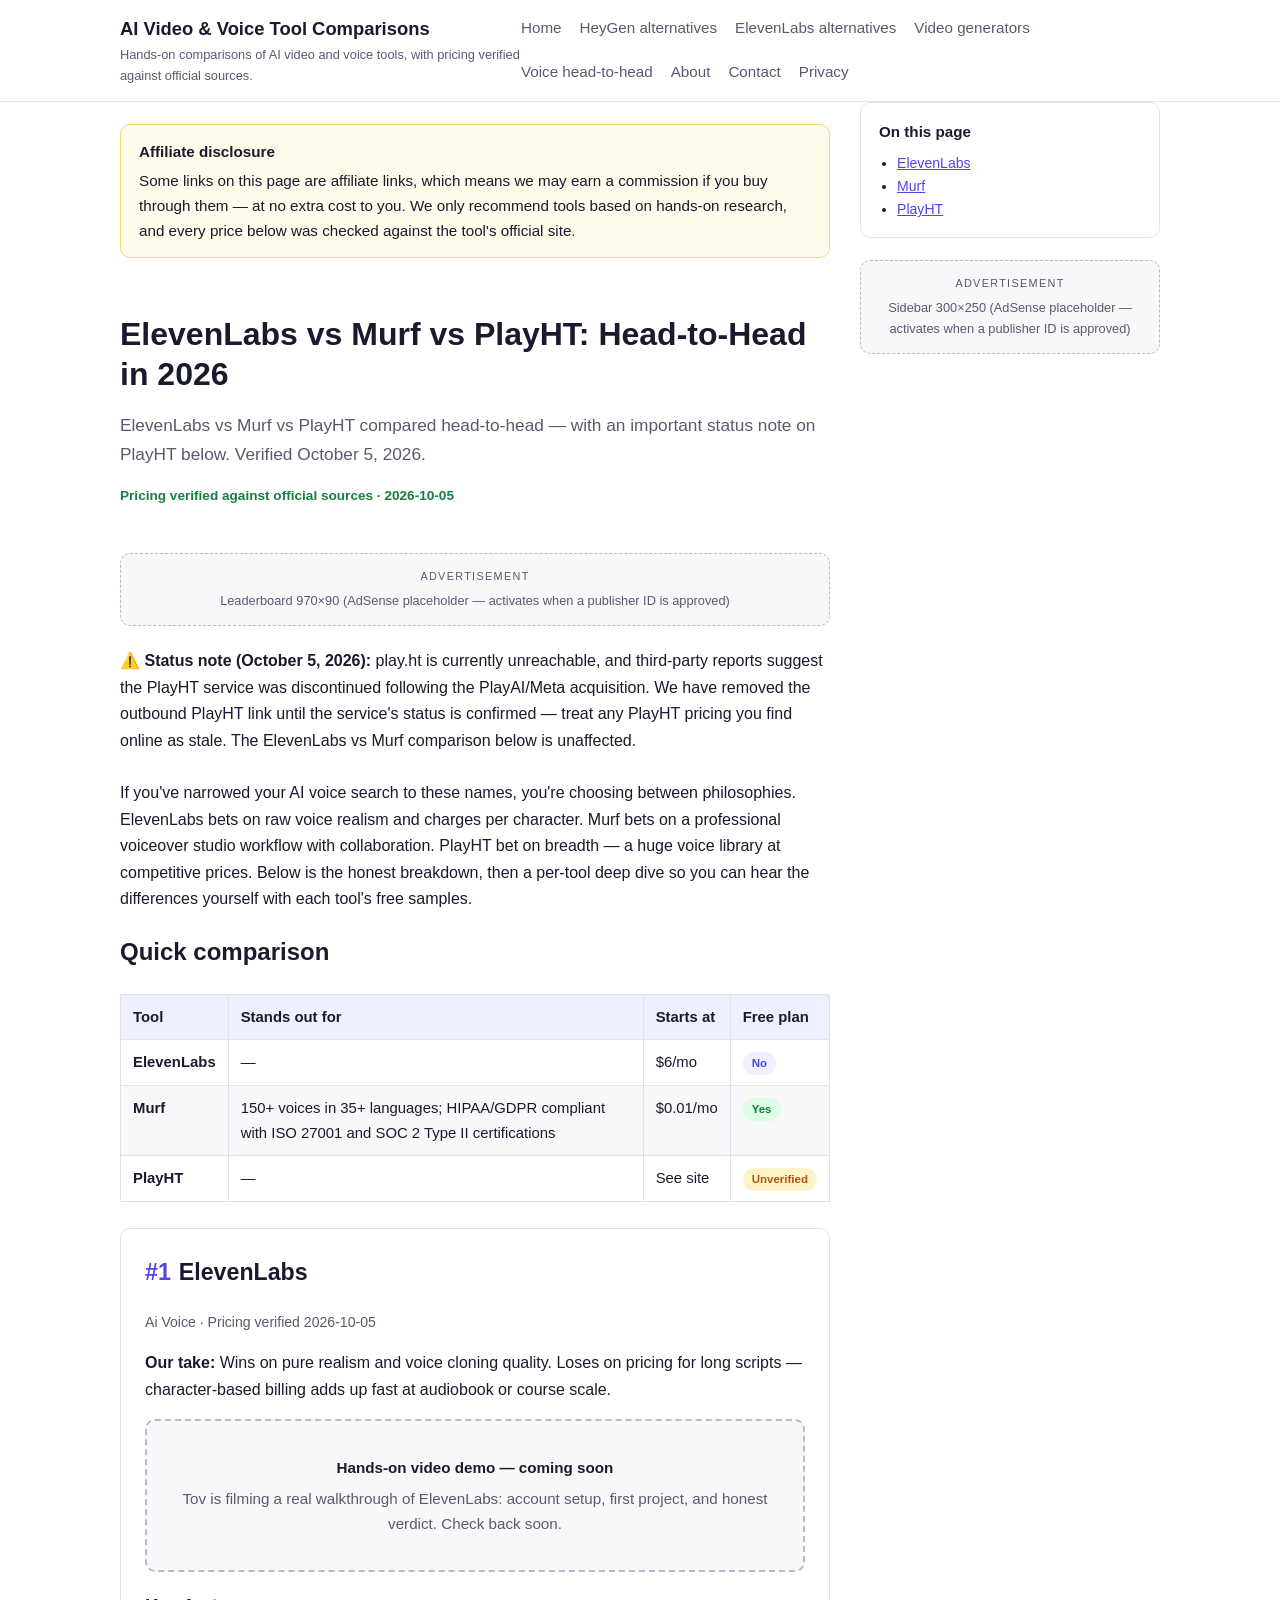
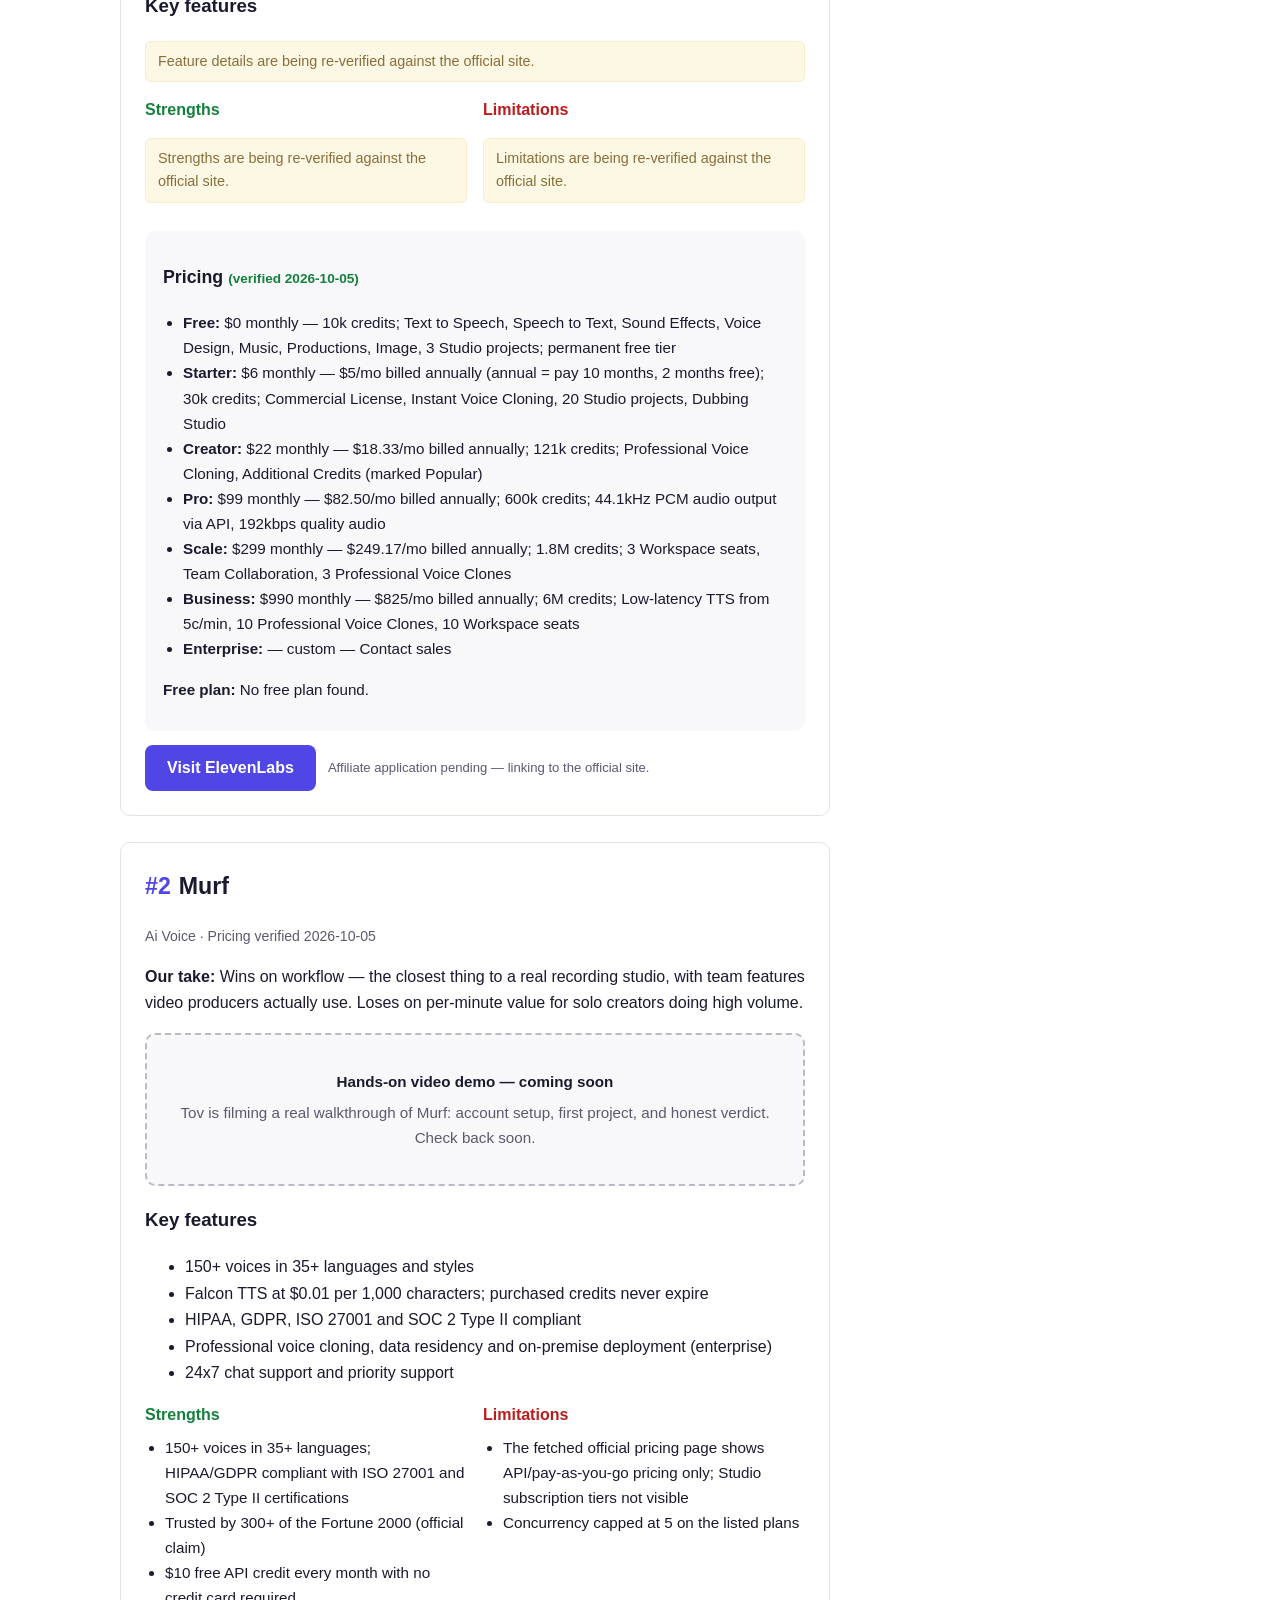
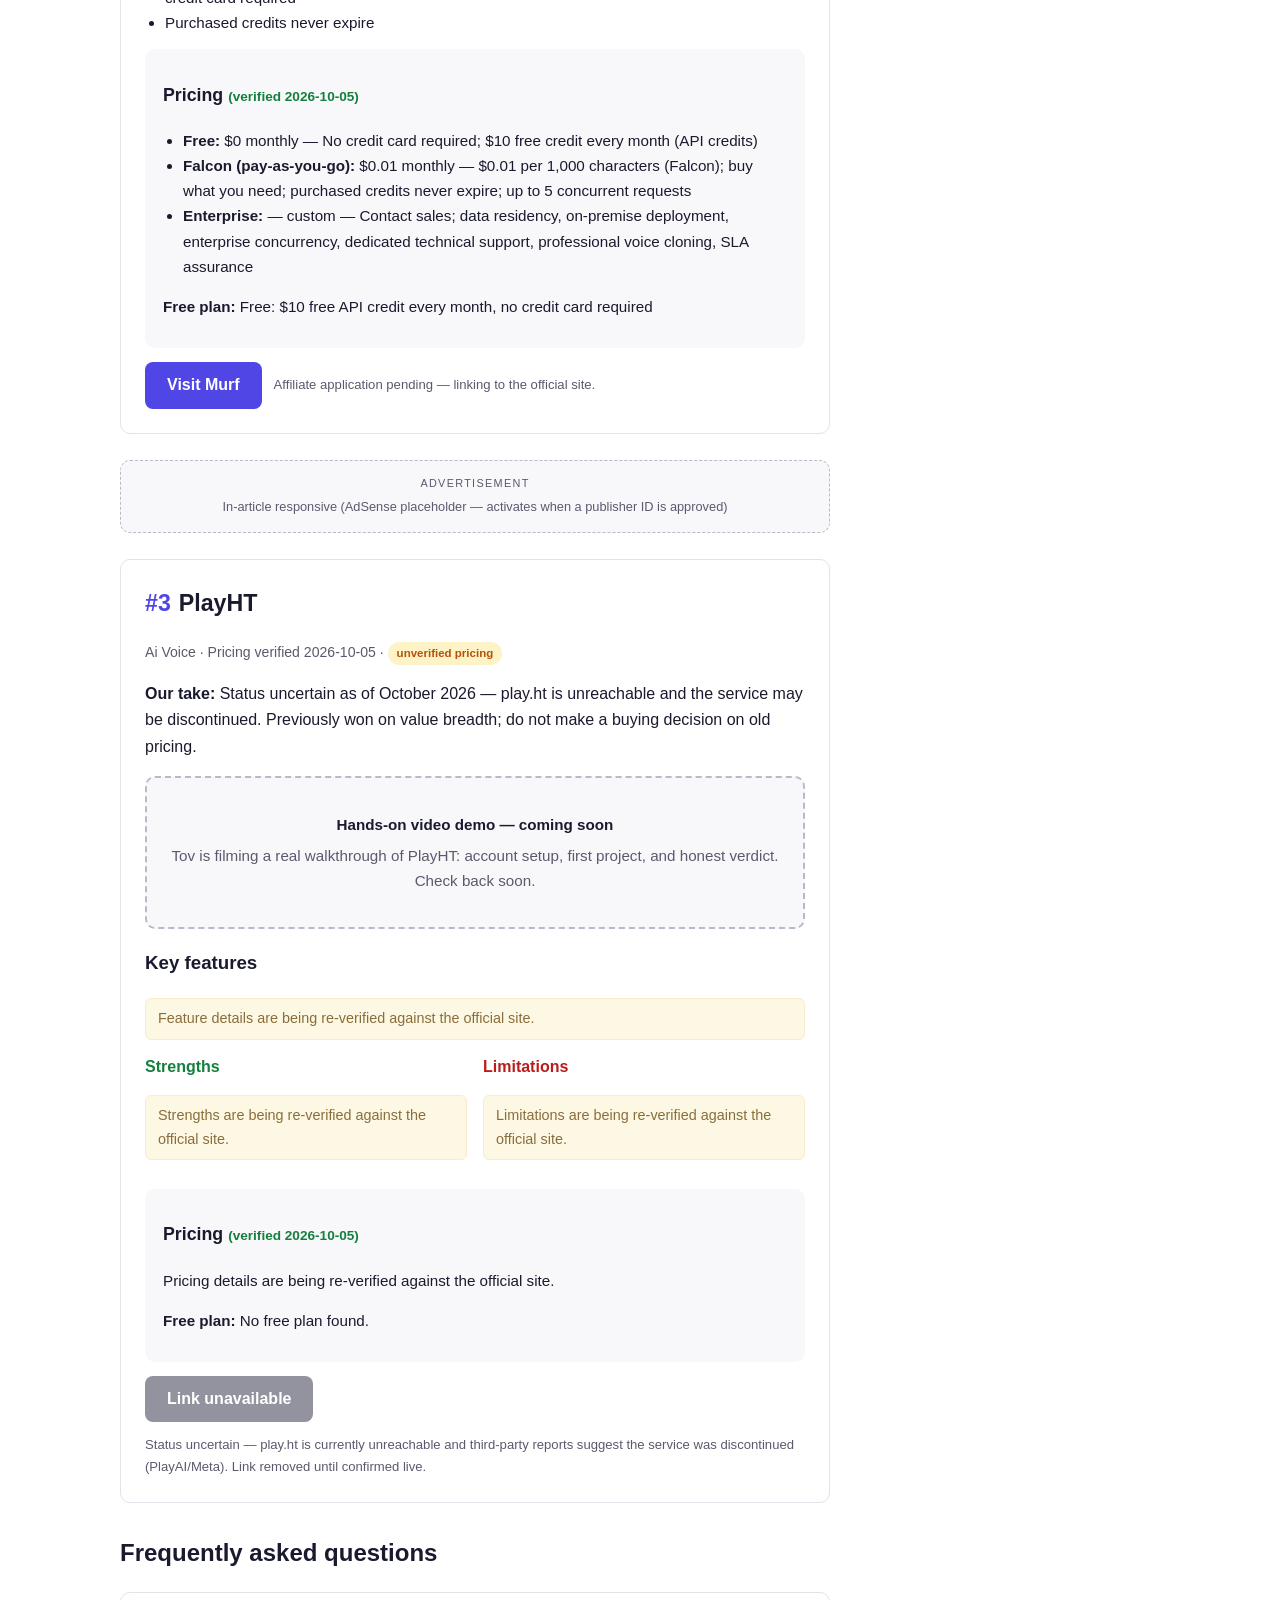
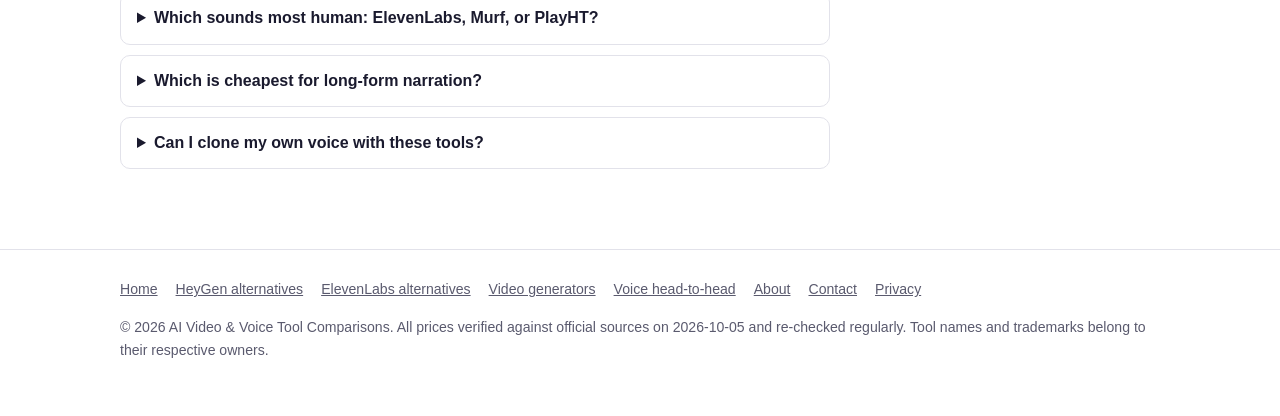
<file: elevenlabs-vs-murf-vs-playht.html>
<!DOCTYPE html>
<html lang="en">
<head>
<meta charset="utf-8">
<meta name="viewport" content="width=device-width, initial-scale=1">
<title>ElevenLabs vs Murf vs PlayHT (2026) — AI Voice Head-to-Head | AI Video &amp; Voice Tool Comparisons</title>
<meta name="description" content="ElevenLabs vs Murf vs PlayHT compared head-to-head in 2026: voice quality, pricing, languages, and commercial licenses. Pricing verified.">
<link rel="canonical" href="https://c2r-marketing.github.io/ai-video-voice-hub/elevenlabs-vs-murf-vs-playht.html">
<link rel="stylesheet" href="assets/css/style.css">
<script async src="https://pagead2.googlesyndication.com/pagead/js/adsbygoogle.js?client=ca-pub-5514918108951220"
     crossorigin="anonymous"></script>
</head>
<body>
<header class="site-header"><div class="wrap">
<a class="brand" href="index.html">AI Video &amp; Voice Tool Comparisons<small>Hands-on comparisons of AI video and voice tools, with pricing verified against official sources.</small></a>
<nav class="main-nav" aria-label="Main"><ul><li><a href="index.html">Home</a></li><li><a href="heygen-alternatives.html">HeyGen alternatives</a></li><li><a href="elevenlabs-alternatives.html">ElevenLabs alternatives</a></li><li><a href="best-ai-video-generators-for-youtubers.html">Video generators</a></li><li><a href="elevenlabs-vs-murf-vs-playht.html">Voice head-to-head</a></li><li><a href="about.html">About</a></li><li><a href="contact.html">Contact</a></li><li><a href="privacy-policy.html">Privacy</a></li></ul></nav>
</div></header>
<div class="wrap">
<div class='article-layout'><main><div class="disclosure" role="note">
<strong>Affiliate disclosure</strong>
Some links on this page are affiliate links, which means we may earn a commission if you buy through them — at no extra cost to you.
We only recommend tools based on hands-on research, and every price below was checked against the tool's official site.
</div><div class='hero'><h1>ElevenLabs vs Murf vs PlayHT: Head-to-Head in 2026</h1><p class='lede'>ElevenLabs vs Murf vs PlayHT compared head-to-head — with an important status note on PlayHT below. Verified October 5, 2026.</p><p class='verified-date'>Pricing verified against official sources · 2026-10-05</p></div><div class="ad-slot" data-ad-placeholder="leaderboard_under_header"><span class="ad-label">Advertisement</span>Leaderboard 970×90 (AdSense placeholder — activates when a publisher ID is approved)</div><p>⚠️ <strong>Status note (October 5, 2026):</strong> play.ht is currently unreachable, and third-party reports suggest the PlayHT service was discontinued following the PlayAI/Meta acquisition. We have removed the outbound PlayHT link until the service's status is confirmed — treat any PlayHT pricing you find online as stale. The ElevenLabs vs Murf comparison below is unaffected.<br><br>If you've narrowed your AI voice search to these names, you're choosing between philosophies. ElevenLabs bets on raw voice realism and charges per character. Murf bets on a professional voiceover studio workflow with collaboration. PlayHT bet on breadth — a huge voice library at competitive prices. Below is the honest breakdown, then a per-tool deep dive so you can hear the differences yourself with each tool's free samples.</p><h2>Quick comparison</h2><div class='table-scroll'><table class='compare'><thead><tr><th>Tool</th><th>Stands out for</th><th>Starts at</th><th>Free plan</th></tr></thead><tbody><tr><td><strong>ElevenLabs</strong></td><td>—</td><td>$6/mo</td><td><span class='badge paid'>No</span></td></tr><tr><td><strong>Murf</strong></td><td>150+ voices in 35+ languages; HIPAA/GDPR compliant with ISO 27001 and SOC 2 Type II certifications</td><td>$0.01/mo</td><td><span class='badge free'>Yes</span></td></tr><tr><td><strong>PlayHT</strong></td><td>—</td><td>See site</td><td><span class='badge unverified'>Unverified</span></td></tr></tbody></table></div><section class="tool-card" id="elevenlabs">
<h2><span class="rank">#1</span>ElevenLabs</h2>
<div class="tool-meta">Ai Voice · Pricing verified 2026-10-05</div>
<p><strong>Our take:</strong> Wins on pure realism and voice cloning quality. Loses on pricing for long scripts — character-based billing adds up fast at audiobook or course scale.</p>
<div class="demo-placeholder" role="img" aria-label="Video demo placeholder for ElevenLabs">
<strong>Hands-on video demo — coming soon</strong>
Tov is filming a real walkthrough of ElevenLabs: account setup, first project, and honest verdict. Check back soon.
</div>
<h3>Key features</h3>
<p class='reverify'>Feature details are being re-verified against the official site.</p>
<div class="pros-cons">
<div class="pros"><h3>Strengths</h3><p class='reverify'>Strengths are being re-verified against the official site.</p></div>
<div class="cons"><h3>Limitations</h3><p class='reverify'>Limitations are being re-verified against the official site.</p></div>
</div>
<div class="pricing-box">
<h3>Pricing <span class="verified-date">(verified 2026-10-05)</span></h3>
<ul><li><strong>Free:</strong> $0 monthly — 10k credits; Text to Speech, Speech to Text, Sound Effects, Voice Design, Music, Productions, Image, 3 Studio projects; permanent free tier</li><li><strong>Starter:</strong> $6 monthly — $5/mo billed annually (annual = pay 10 months, 2 months free); 30k credits; Commercial License, Instant Voice Cloning, 20 Studio projects, Dubbing Studio</li><li><strong>Creator:</strong> $22 monthly — $18.33/mo billed annually; 121k credits; Professional Voice Cloning, Additional Credits (marked Popular)</li><li><strong>Pro:</strong> $99 monthly — $82.50/mo billed annually; 600k credits; 44.1kHz PCM audio output via API, 192kbps quality audio</li><li><strong>Scale:</strong> $299 monthly — $249.17/mo billed annually; 1.8M credits; 3 Workspace seats, Team Collaboration, 3 Professional Voice Clones</li><li><strong>Business:</strong> $990 monthly — $825/mo billed annually; 6M credits; Low-latency TTS from 5c/min, 10 Professional Voice Clones, 10 Workspace seats</li><li><strong>Enterprise:</strong> — custom — Contact sales</li></ul>
<p><strong>Free plan:</strong> No free plan found.</p>
</div>
<div class="cta-row">
<a class="btn" href="https://elevenlabs.io" rel="sponsored noopener" target="_blank">Visit ElevenLabs</a>
<span class="aff-note">Affiliate application pending — linking to the official site.</span>
</div>
</section>
<section class="tool-card" id="murf">
<h2><span class="rank">#2</span>Murf</h2>
<div class="tool-meta">Ai Voice · Pricing verified 2026-10-05</div>
<p><strong>Our take:</strong> Wins on workflow — the closest thing to a real recording studio, with team features video producers actually use. Loses on per-minute value for solo creators doing high volume.</p>
<div class="demo-placeholder" role="img" aria-label="Video demo placeholder for Murf">
<strong>Hands-on video demo — coming soon</strong>
Tov is filming a real walkthrough of Murf: account setup, first project, and honest verdict. Check back soon.
</div>
<h3>Key features</h3>
<ul><li>150+ voices in 35+ languages and styles</li><li>Falcon TTS at $0.01 per 1,000 characters; purchased credits never expire</li><li>HIPAA, GDPR, ISO 27001 and SOC 2 Type II compliant</li><li>Professional voice cloning, data residency and on-premise deployment (enterprise)</li><li>24x7 chat support and priority support</li></ul>
<div class="pros-cons">
<div class="pros"><h3>Strengths</h3><ul><li>150+ voices in 35+ languages; HIPAA/GDPR compliant with ISO 27001 and SOC 2 Type II certifications</li><li>Trusted by 300+ of the Fortune 2000 (official claim)</li><li>$10 free API credit every month with no credit card required</li><li>Purchased credits never expire</li></ul></div>
<div class="cons"><h3>Limitations</h3><ul><li>The fetched official pricing page shows API/pay-as-you-go pricing only; Studio subscription tiers not visible</li><li>Concurrency capped at 5 on the listed plans</li></ul></div>
</div>
<div class="pricing-box">
<h3>Pricing <span class="verified-date">(verified 2026-10-05)</span></h3>
<ul><li><strong>Free:</strong> $0 monthly — No credit card required; $10 free credit every month (API credits)</li><li><strong>Falcon (pay-as-you-go):</strong> $0.01 monthly — $0.01 per 1,000 characters (Falcon); buy what you need; purchased credits never expire; up to 5 concurrent requests</li><li><strong>Enterprise:</strong> — custom — Contact sales; data residency, on-premise deployment, enterprise concurrency, dedicated technical support, professional voice cloning, SLA assurance</li></ul>
<p><strong>Free plan:</strong> Free: $10 free API credit every month, no credit card required</p>
</div>
<div class="cta-row">
<a class="btn" href="https://murf.ai" rel="sponsored noopener" target="_blank">Visit Murf</a>
<span class="aff-note">Affiliate application pending — linking to the official site.</span>
</div>
</section>
<div class="ad-slot" data-ad-placeholder="in_article"><span class="ad-label">Advertisement</span>In-article responsive (AdSense placeholder — activates when a publisher ID is approved)</div>
<section class="tool-card" id="playht">
<h2><span class="rank">#3</span>PlayHT</h2>
<div class="tool-meta">Ai Voice · Pricing verified 2026-10-05 · <span class='badge unverified'>unverified pricing</span></div>
<p><strong>Our take:</strong> Status uncertain as of October 2026 — play.ht is unreachable and the service may be discontinued. Previously won on value breadth; do not make a buying decision on old pricing.</p>
<div class="demo-placeholder" role="img" aria-label="Video demo placeholder for PlayHT">
<strong>Hands-on video demo — coming soon</strong>
Tov is filming a real walkthrough of PlayHT: account setup, first project, and honest verdict. Check back soon.
</div>
<h3>Key features</h3>
<p class='reverify'>Feature details are being re-verified against the official site.</p>
<div class="pros-cons">
<div class="pros"><h3>Strengths</h3><p class='reverify'>Strengths are being re-verified against the official site.</p></div>
<div class="cons"><h3>Limitations</h3><p class='reverify'>Limitations are being re-verified against the official site.</p></div>
</div>
<div class="pricing-box">
<h3>Pricing <span class="verified-date">(verified 2026-10-05)</span></h3>
<p>Pricing details are being re-verified against the official site.</p>
<p><strong>Free plan:</strong> No free plan found.</p>
</div>
<div class="cta-row">
<span class="btn btn-disabled" aria-disabled="true">Link unavailable</span>
<span class="aff-note">Status uncertain — play.ht is currently unreachable and third-party reports suggest the service was discontinued (PlayAI/Meta). Link removed until confirmed live.</span>
</div>
</section><section class="faq"><h2>Frequently asked questions</h2><details><summary>Which sounds most human: ElevenLabs, Murf, or PlayHT?</summary><p><p>ElevenLabs has the strongest reputation in blind tests, but the gap narrows every quarter. All three publish free voice samples — listen to the same paragraph in all three before deciding.</p></p></details><details><summary>Which is cheapest for long-form narration?</summary><p><p>Do the math on your script length: ElevenLabs' per-character pricing penalizes long scripts, while Murf and PlayHT's plan structures can be kinder at volume. The pricing boxes above show verified plan details.</p></p></details><details><summary>Can I clone my own voice with these tools?</summary><p><p>Yes — all three offer voice cloning on paid tiers, with consent and verification steps. Cloned voices are the best way to keep a consistent brand voice across videos.</p></p></details></section></main><aside class='sidebar'><div class='toc'><h3>On this page</h3><ul><li><a href='#elevenlabs'>ElevenLabs</a></li><li><a href='#murf'>Murf</a></li><li><a href='#playht'>PlayHT</a></li></ul></div><div class="ad-slot" data-ad-placeholder="sidebar_rectangle"><span class="ad-label">Advertisement</span>Sidebar 300×250 (AdSense placeholder — activates when a publisher ID is approved)</div></aside></div><script type="application/ld+json">[{"@context": "https://schema.org", "@type": "ItemList", "name": "ElevenLabs vs Murf vs PlayHT: Head-to-Head in 2026", "dateModified": "2026-10-05", "itemListElement": [{"@type": "Product", "position": 1, "name": "ElevenLabs", "url": "https://elevenlabs.io", "description": "", "offers": [{"@type": "Offer", "name": "Free", "price": 0, "priceCurrency": "USD"}, {"@type": "Offer", "name": "Starter", "price": 6, "priceCurrency": "USD"}, {"@type": "Offer", "name": "Creator", "price": 22, "priceCurrency": "USD"}, {"@type": "Offer", "name": "Pro", "price": 99, "priceCurrency": "USD"}, {"@type": "Offer", "name": "Scale", "price": 299, "priceCurrency": "USD"}, {"@type": "Offer", "name": "Business", "price": 990, "priceCurrency": "USD"}, {"@type": "Offer", "name": "Enterprise", "price": null, "priceCurrency": "USD"}]}, {"@type": "Product", "position": 2, "name": "Murf", "url": "https://murf.ai", "description": "150+ voices in 35+ languages and styles; Falcon TTS at $0.01 per 1,000 characters; purchased credits never expire; HIPAA, GDPR, ISO 27001 and SOC 2 Type II compliant", "offers": [{"@type": "Offer", "name": "Free", "price": 0, "priceCurrency": "USD"}, {"@type": "Offer", "name": "Falcon (pay-as-you-go)", "price": 0.01, "priceCurrency": "USD"}, {"@type": "Offer", "name": "Enterprise", "price": null, "priceCurrency": "USD"}]}, {"@type": "Product", "position": 3, "name": "PlayHT", "url": "https://play.ht", "description": "", "offers": {"@type": "AggregateOffer", "priceCurrency": "USD"}}]}, {"@context": "https://schema.org", "@type": "FAQPage", "mainEntity": [{"@type": "Question", "name": "Which sounds most human: ElevenLabs, Murf, or PlayHT?", "acceptedAnswer": {"@type": "Answer", "text": "ElevenLabs has the strongest reputation in blind tests, but the gap narrows every quarter. All three publish free voice samples \u2014 listen to the same paragraph in all three before deciding."}}, {"@type": "Question", "name": "Which is cheapest for long-form narration?", "acceptedAnswer": {"@type": "Answer", "text": "Do the math on your script length: ElevenLabs' per-character pricing penalizes long scripts, while Murf and PlayHT's plan structures can be kinder at volume. The pricing boxes above show verified plan details."}}, {"@type": "Question", "name": "Can I clone my own voice with these tools?", "acceptedAnswer": {"@type": "Answer", "text": "Yes \u2014 all three offer voice cloning on paid tiers, with consent and verification steps. Cloned voices are the best way to keep a consistent brand voice across videos."}}]}]</script>
</div>
<footer class="site-footer"><div class="wrap">
<nav aria-label="Footer"><ul><li><a href="index.html">Home</a></li><li><a href="heygen-alternatives.html">HeyGen alternatives</a></li><li><a href="elevenlabs-alternatives.html">ElevenLabs alternatives</a></li><li><a href="best-ai-video-generators-for-youtubers.html">Video generators</a></li><li><a href="elevenlabs-vs-murf-vs-playht.html">Voice head-to-head</a></li><li><a href="about.html">About</a></li><li><a href="contact.html">Contact</a></li><li><a href="privacy-policy.html">Privacy</a></li></ul></nav>
<p>&copy; 2026 AI Video &amp; Voice Tool Comparisons. All prices verified against official sources on 2026-10-05 and re-checked regularly. Tool names and trademarks belong to their respective owners.</p>
</div></footer>
</body>
</html>
</file>
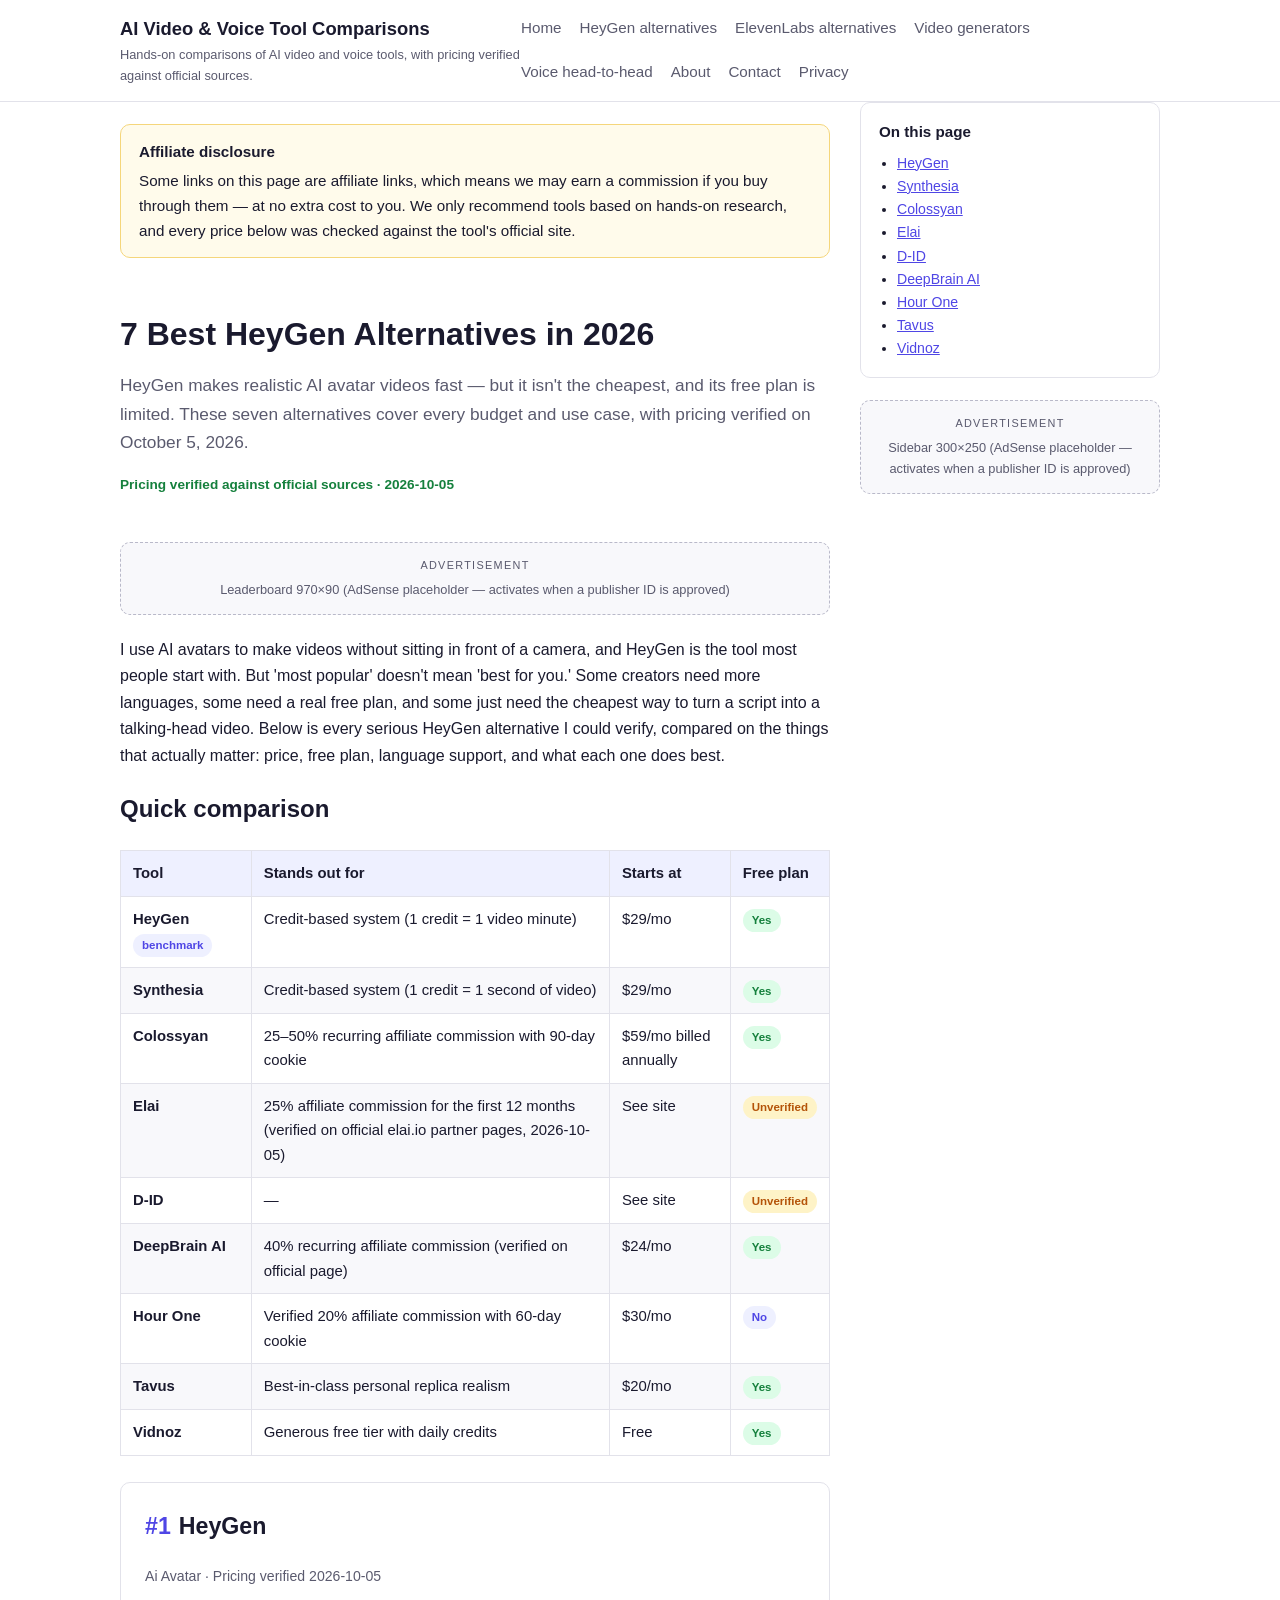
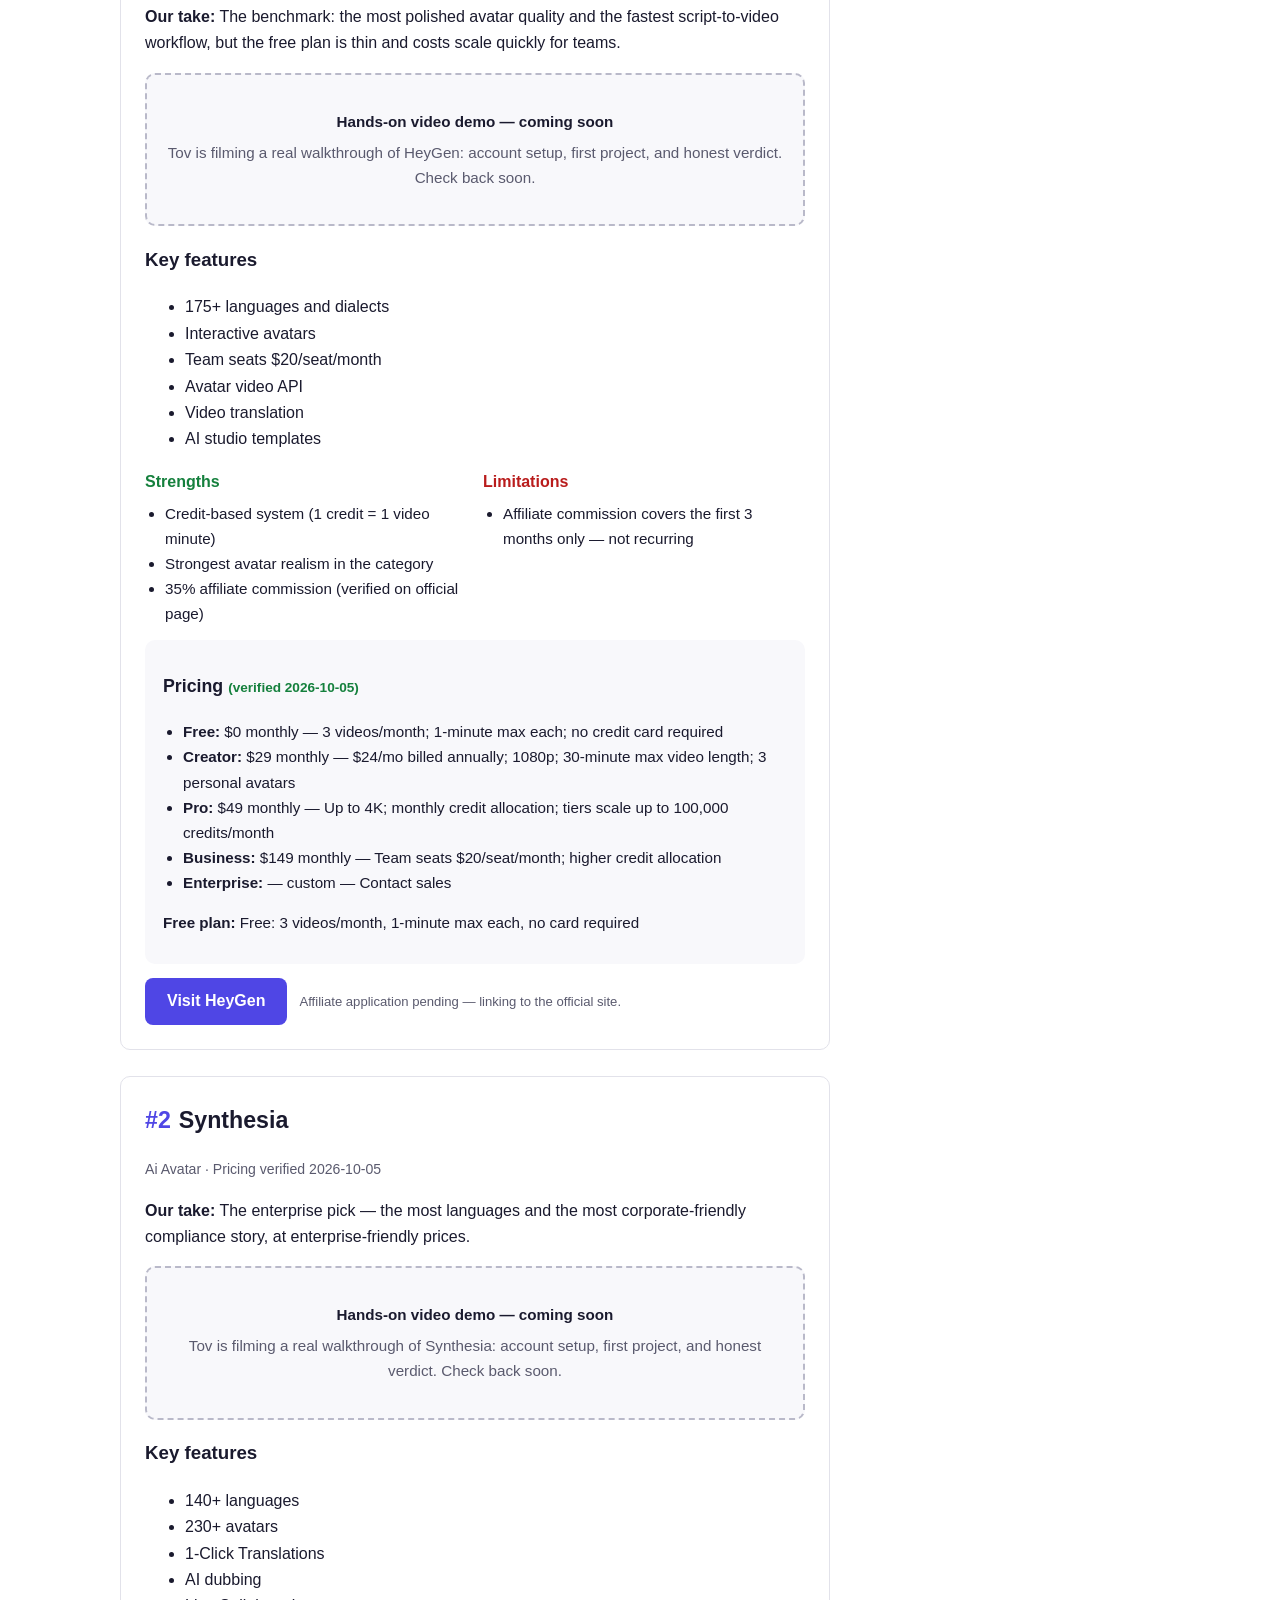
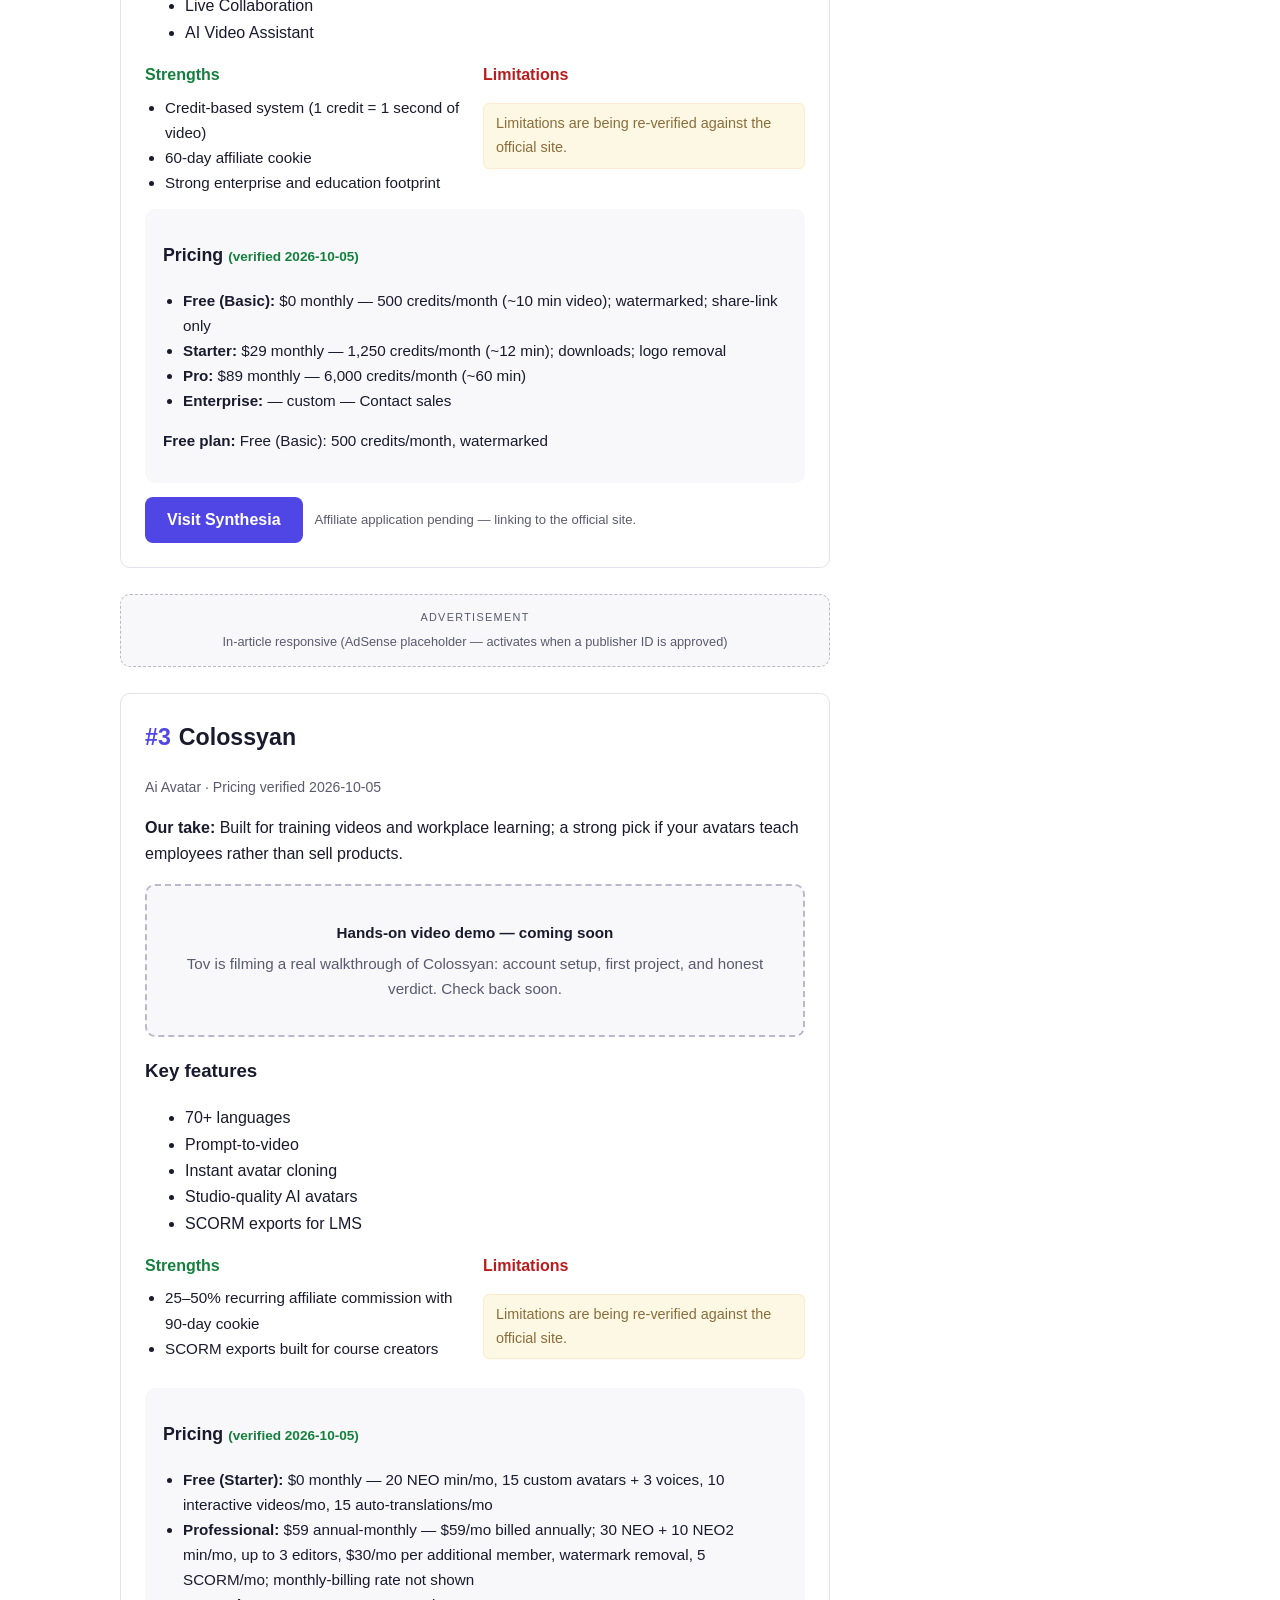
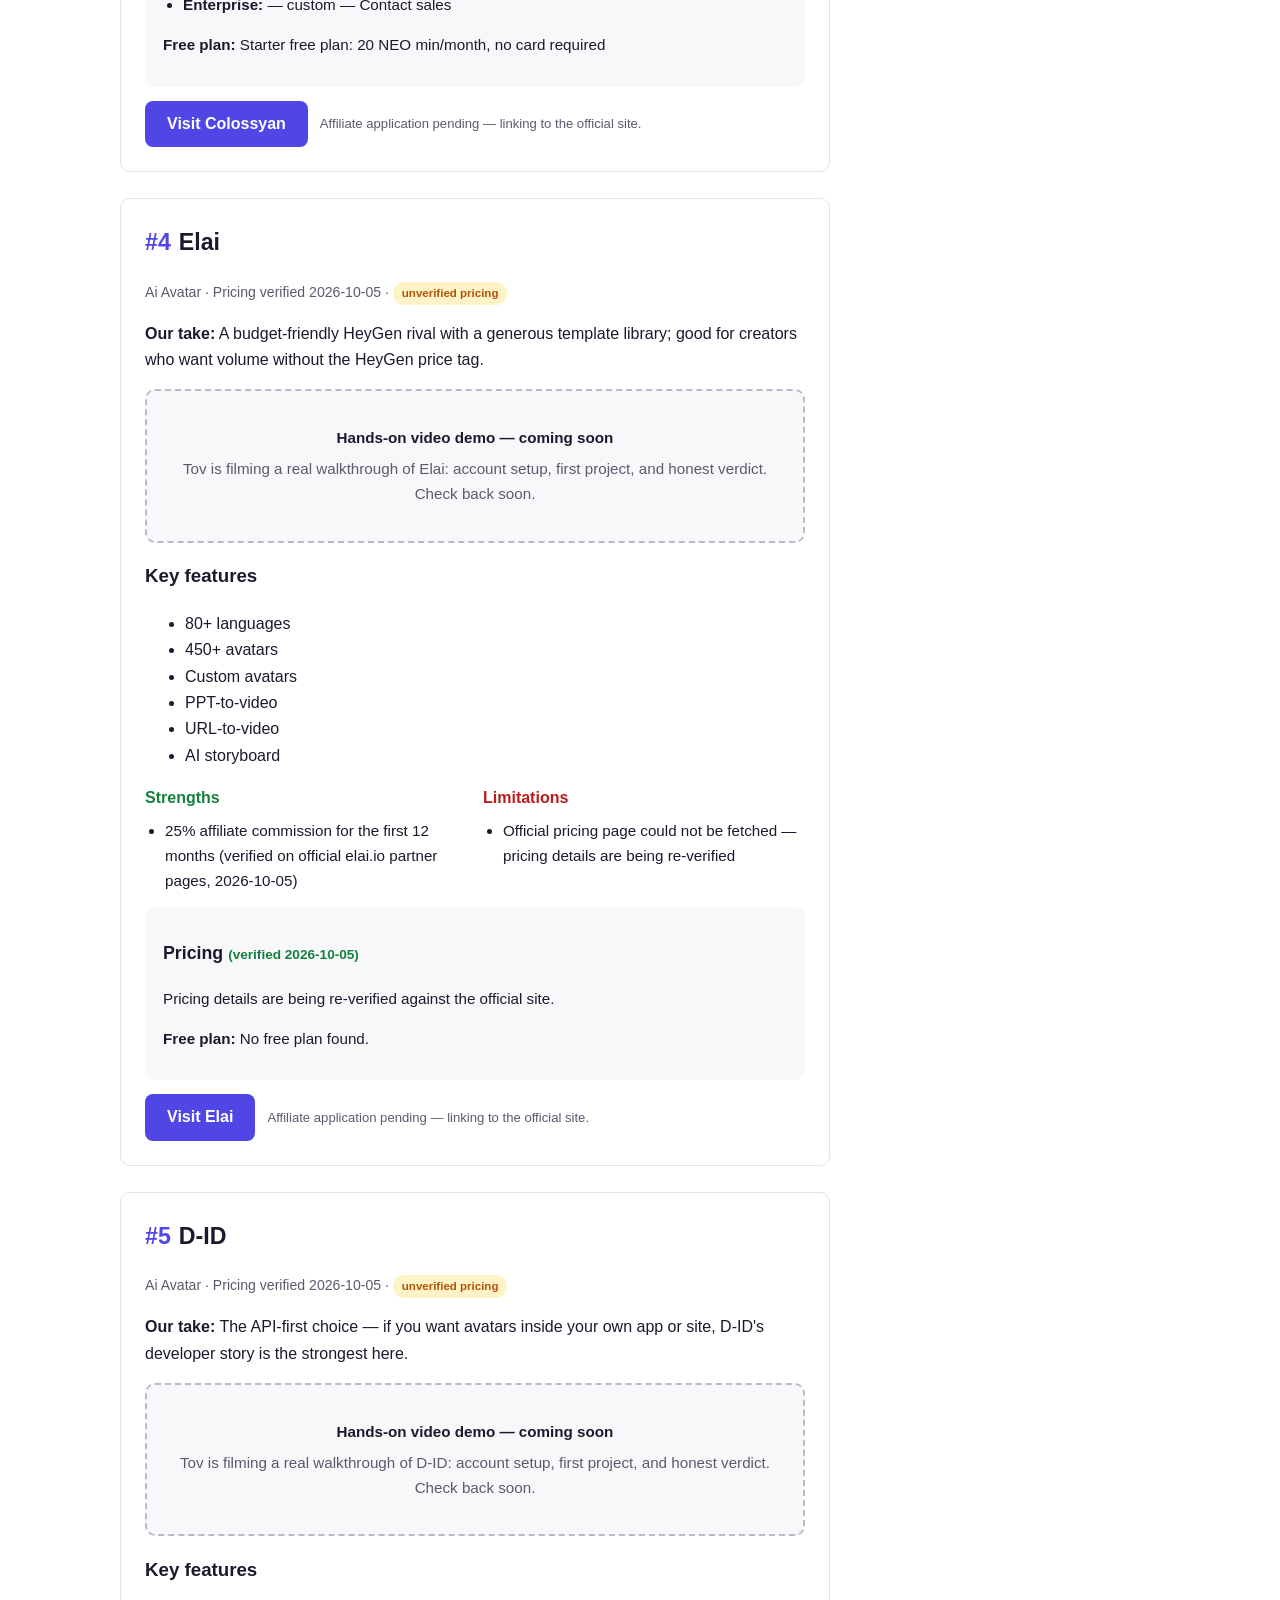
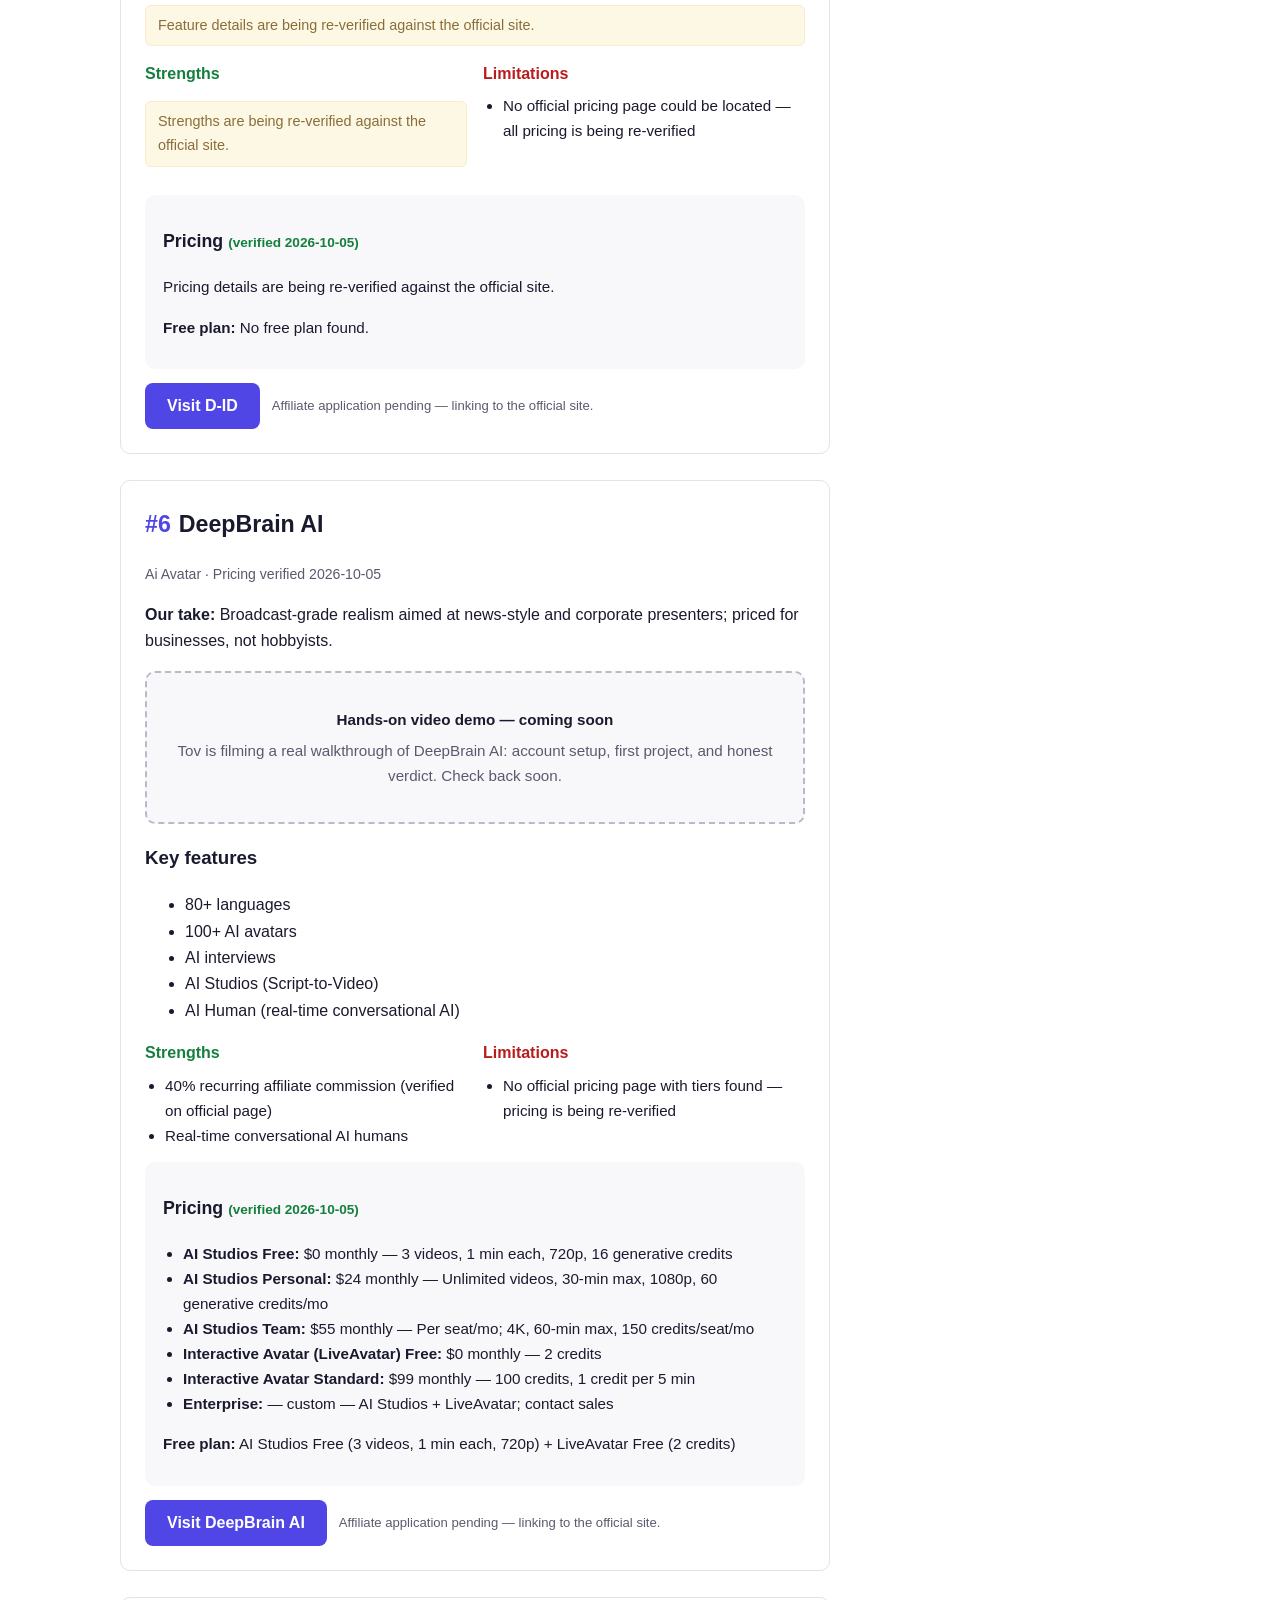
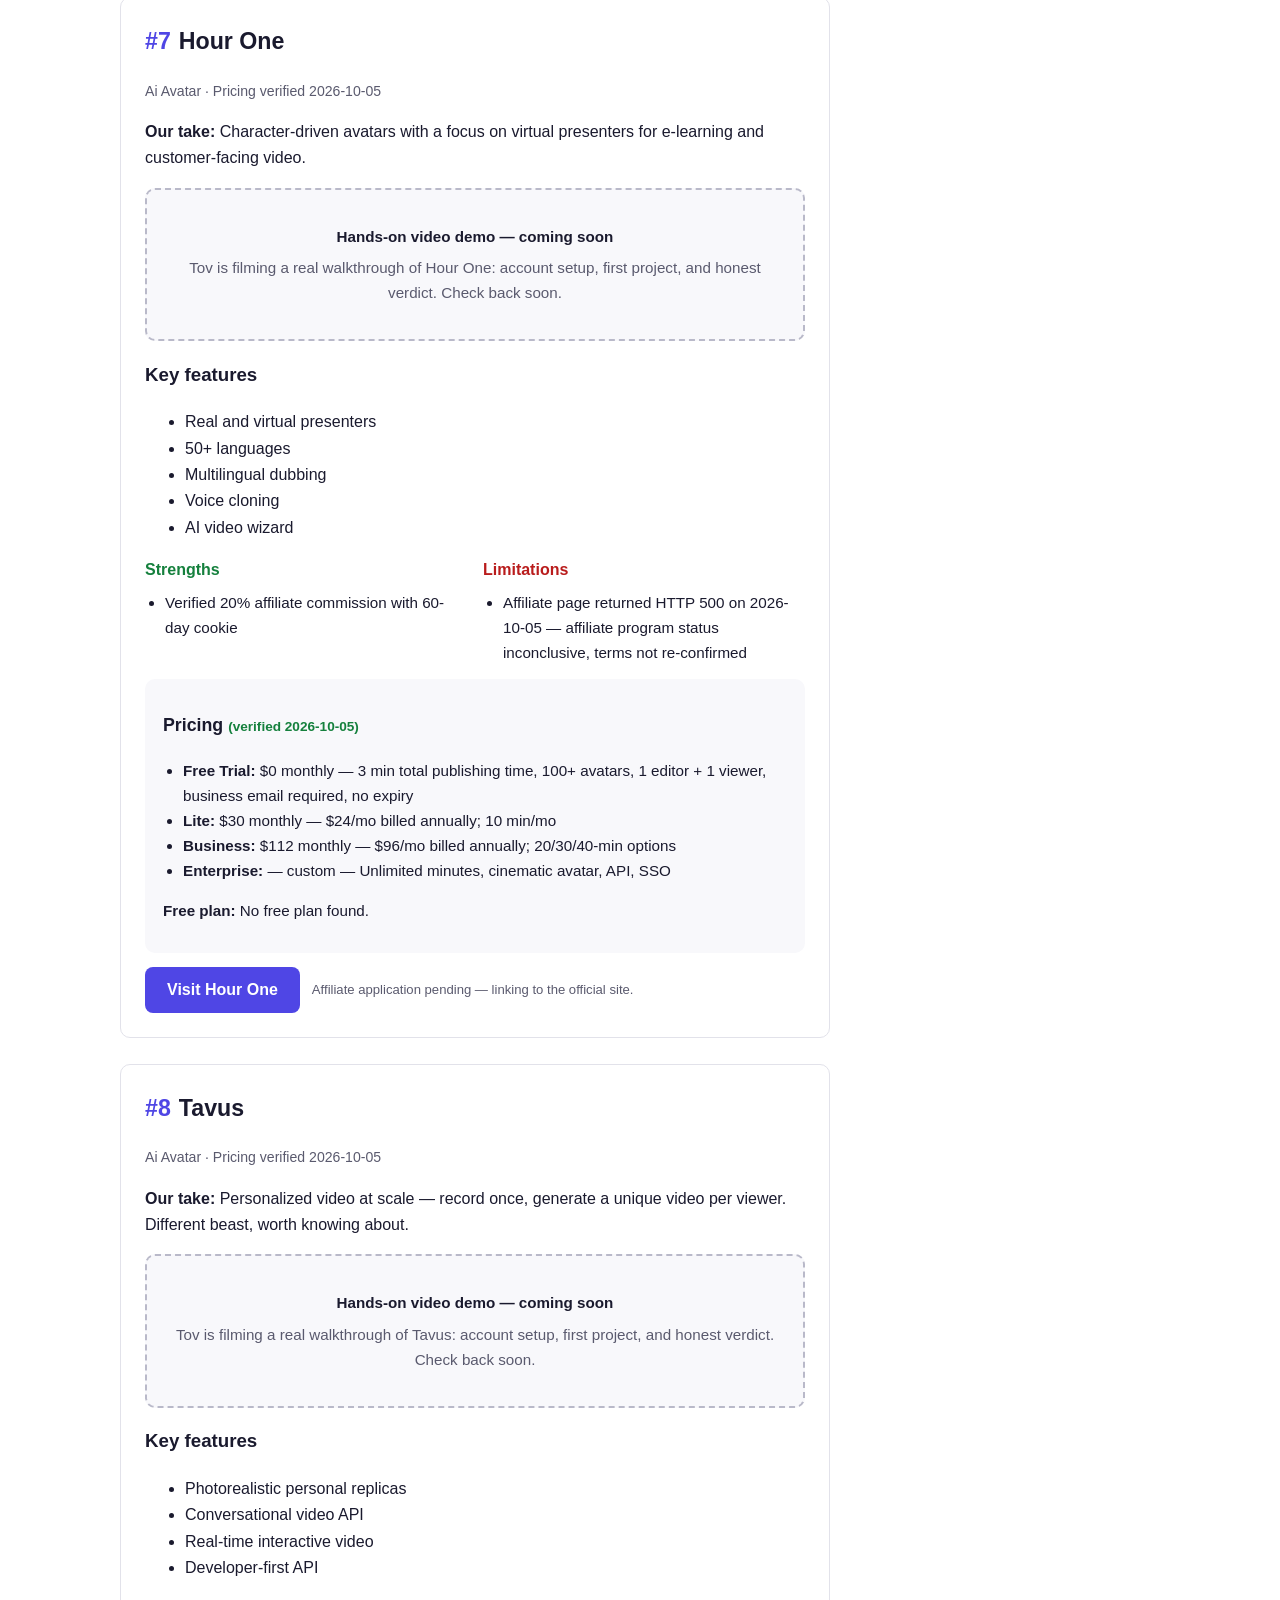
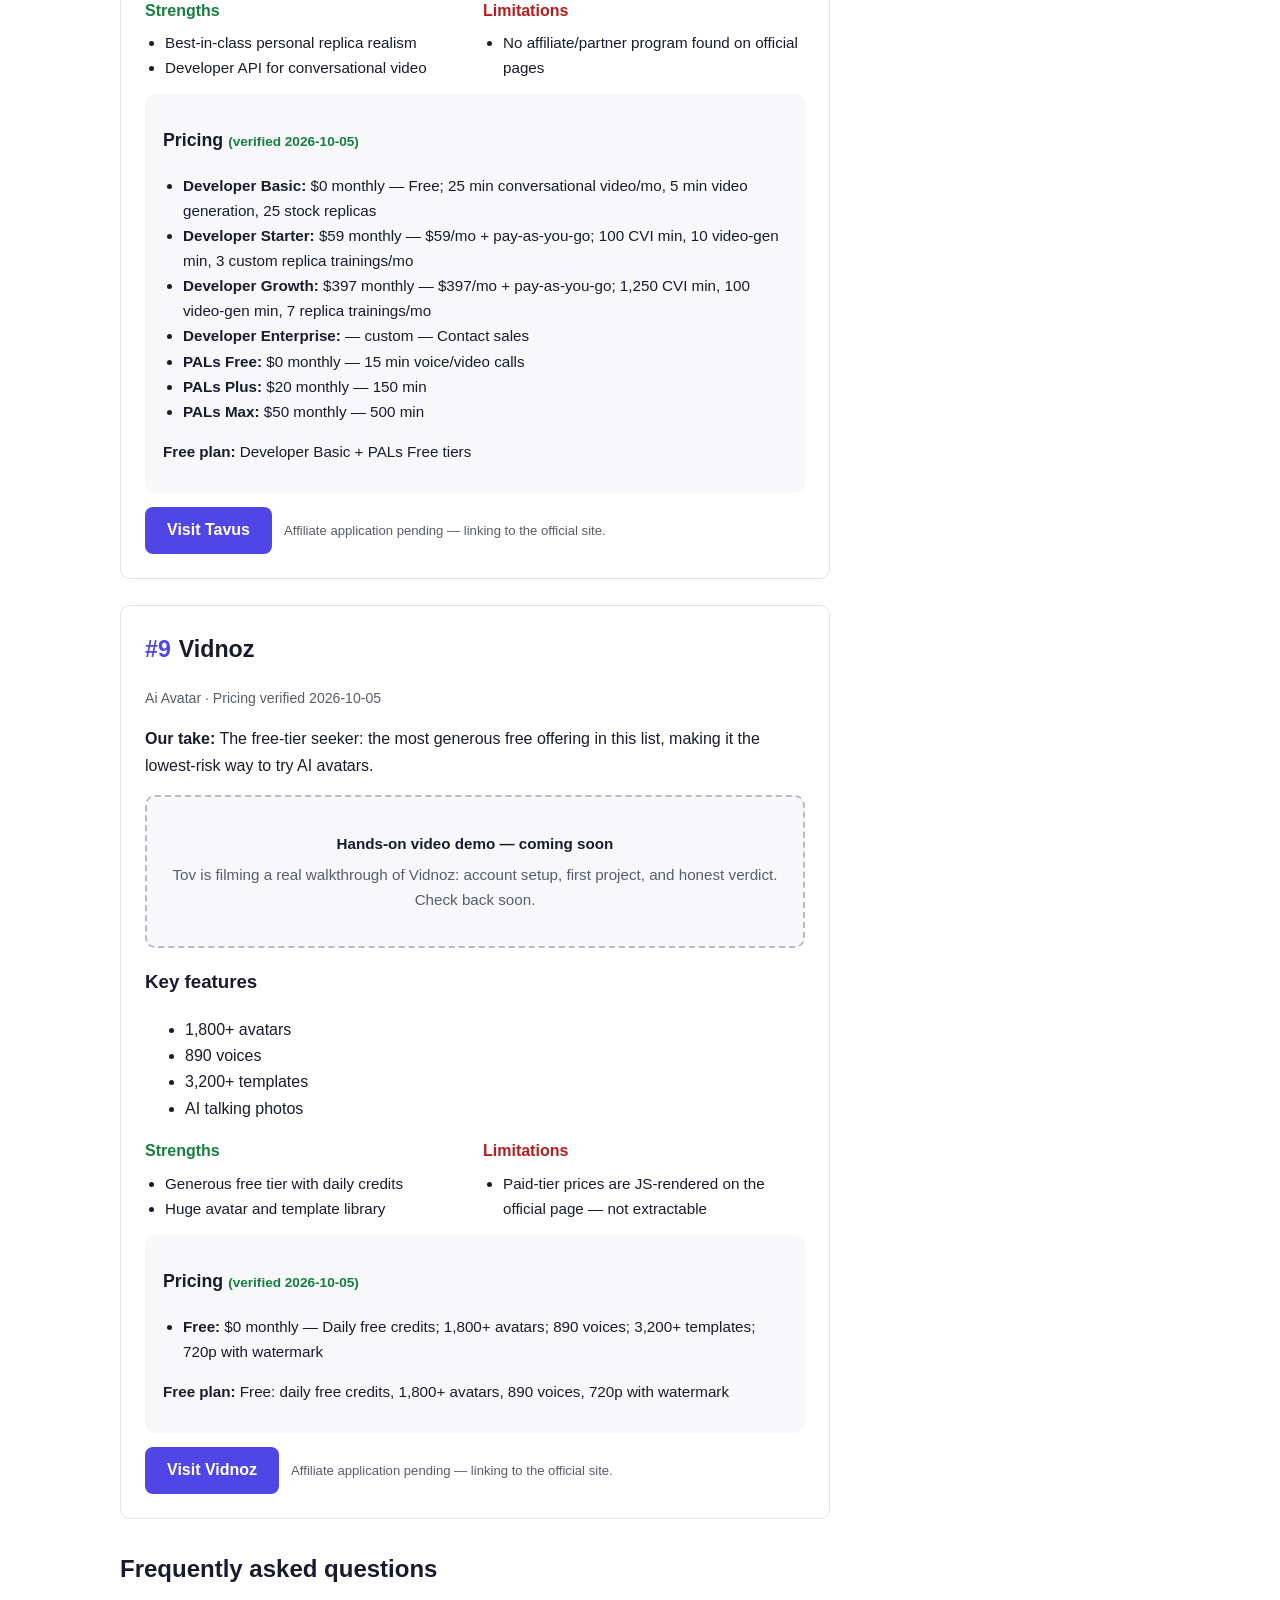
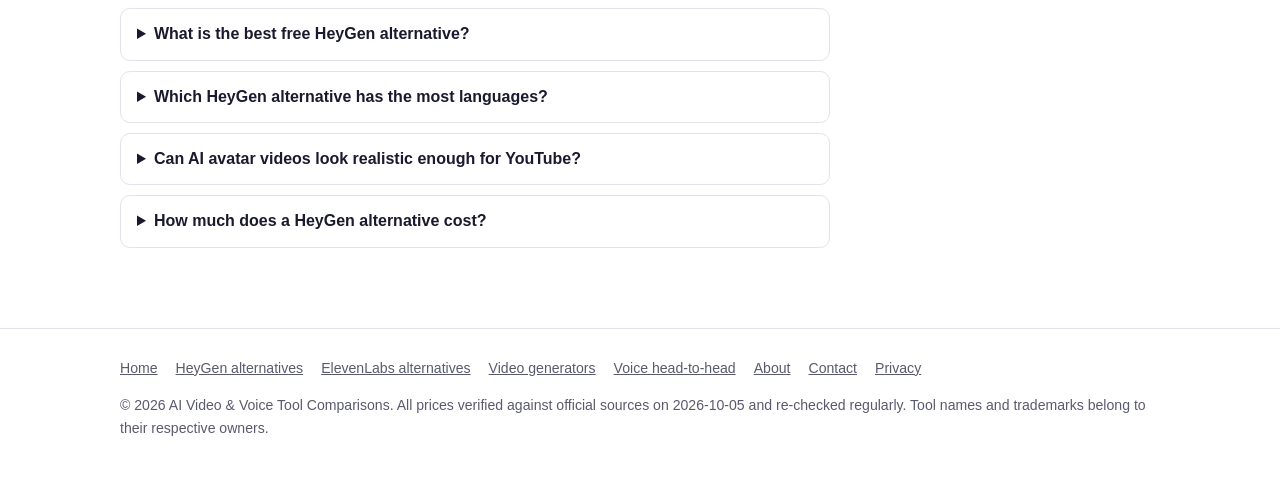
<file: heygen-alternatives.html>
<!DOCTYPE html>
<html lang="en">
<head>
<meta charset="utf-8">
<meta name="viewport" content="width=device-width, initial-scale=1">
<title>7 Best HeyGen Alternatives (2026) — AI Avatar Video Compared | AI Video &amp; Voice Tool Comparisons</title>
<meta name="description" content="The 7 best HeyGen alternatives for AI avatar videos in 2026, compared on price, languages, and realism. Pricing verified against official sites.">
<link rel="canonical" href="https://c2r-marketing.github.io/ai-video-voice-hub/heygen-alternatives.html">
<link rel="stylesheet" href="assets/css/style.css">
<script async src="https://pagead2.googlesyndication.com/pagead/js/adsbygoogle.js?client=ca-pub-5514918108951220"
     crossorigin="anonymous"></script>
</head>
<body>
<header class="site-header"><div class="wrap">
<a class="brand" href="index.html">AI Video &amp; Voice Tool Comparisons<small>Hands-on comparisons of AI video and voice tools, with pricing verified against official sources.</small></a>
<nav class="main-nav" aria-label="Main"><ul><li><a href="index.html">Home</a></li><li><a href="heygen-alternatives.html">HeyGen alternatives</a></li><li><a href="elevenlabs-alternatives.html">ElevenLabs alternatives</a></li><li><a href="best-ai-video-generators-for-youtubers.html">Video generators</a></li><li><a href="elevenlabs-vs-murf-vs-playht.html">Voice head-to-head</a></li><li><a href="about.html">About</a></li><li><a href="contact.html">Contact</a></li><li><a href="privacy-policy.html">Privacy</a></li></ul></nav>
</div></header>
<div class="wrap">
<div class='article-layout'><main><div class="disclosure" role="note">
<strong>Affiliate disclosure</strong>
Some links on this page are affiliate links, which means we may earn a commission if you buy through them — at no extra cost to you.
We only recommend tools based on hands-on research, and every price below was checked against the tool's official site.
</div><div class='hero'><h1>7 Best HeyGen Alternatives in 2026</h1><p class='lede'>HeyGen makes realistic AI avatar videos fast — but it isn't the cheapest, and its free plan is limited. These seven alternatives cover every budget and use case, with pricing verified on October 5, 2026.</p><p class='verified-date'>Pricing verified against official sources · 2026-10-05</p></div><div class="ad-slot" data-ad-placeholder="leaderboard_under_header"><span class="ad-label">Advertisement</span>Leaderboard 970×90 (AdSense placeholder — activates when a publisher ID is approved)</div><p>I use AI avatars to make videos without sitting in front of a camera, and HeyGen is the tool most people start with. But 'most popular' doesn't mean 'best for you.' Some creators need more languages, some need a real free plan, and some just need the cheapest way to turn a script into a talking-head video. Below is every serious HeyGen alternative I could verify, compared on the things that actually matter: price, free plan, language support, and what each one does best.</p><h2>Quick comparison</h2><div class='table-scroll'><table class='compare'><thead><tr><th>Tool</th><th>Stands out for</th><th>Starts at</th><th>Free plan</th></tr></thead><tbody><tr><td><strong>HeyGen</strong> <span class='badge paid'>benchmark</span></td><td>Credit-based system (1 credit = 1 video minute)</td><td>$29/mo</td><td><span class='badge free'>Yes</span></td></tr><tr><td><strong>Synthesia</strong></td><td>Credit-based system (1 credit = 1 second of video)</td><td>$29/mo</td><td><span class='badge free'>Yes</span></td></tr><tr><td><strong>Colossyan</strong></td><td>25–50% recurring affiliate commission with 90-day cookie</td><td>$59/mo billed annually</td><td><span class='badge free'>Yes</span></td></tr><tr><td><strong>Elai</strong></td><td>25% affiliate commission for the first 12 months (verified on official elai.io partner pages, 2026-10-05)</td><td>See site</td><td><span class='badge unverified'>Unverified</span></td></tr><tr><td><strong>D-ID</strong></td><td>—</td><td>See site</td><td><span class='badge unverified'>Unverified</span></td></tr><tr><td><strong>DeepBrain AI</strong></td><td>40% recurring affiliate commission (verified on official page)</td><td>$24/mo</td><td><span class='badge free'>Yes</span></td></tr><tr><td><strong>Hour One</strong></td><td>Verified 20% affiliate commission with 60-day cookie</td><td>$30/mo</td><td><span class='badge paid'>No</span></td></tr><tr><td><strong>Tavus</strong></td><td>Best-in-class personal replica realism</td><td>$20/mo</td><td><span class='badge free'>Yes</span></td></tr><tr><td><strong>Vidnoz</strong></td><td>Generous free tier with daily credits</td><td>Free</td><td><span class='badge free'>Yes</span></td></tr></tbody></table></div><section class="tool-card" id="heygen">
<h2><span class="rank">#1</span>HeyGen</h2>
<div class="tool-meta">Ai Avatar · Pricing verified 2026-10-05</div>
<p><strong>Our take:</strong> The benchmark: the most polished avatar quality and the fastest script-to-video workflow, but the free plan is thin and costs scale quickly for teams.</p>
<div class="demo-placeholder" role="img" aria-label="Video demo placeholder for HeyGen">
<strong>Hands-on video demo — coming soon</strong>
Tov is filming a real walkthrough of HeyGen: account setup, first project, and honest verdict. Check back soon.
</div>
<h3>Key features</h3>
<ul><li>175+ languages and dialects</li><li>Interactive avatars</li><li>Team seats $20/seat/month</li><li>Avatar video API</li><li>Video translation</li><li>AI studio templates</li></ul>
<div class="pros-cons">
<div class="pros"><h3>Strengths</h3><ul><li>Credit-based system (1 credit = 1 video minute)</li><li>Strongest avatar realism in the category</li><li>35% affiliate commission (verified on official page)</li></ul></div>
<div class="cons"><h3>Limitations</h3><ul><li>Affiliate commission covers the first 3 months only — not recurring</li></ul></div>
</div>
<div class="pricing-box">
<h3>Pricing <span class="verified-date">(verified 2026-10-05)</span></h3>
<ul><li><strong>Free:</strong> $0 monthly — 3 videos/month; 1-minute max each; no credit card required</li><li><strong>Creator:</strong> $29 monthly — $24/mo billed annually; 1080p; 30-minute max video length; 3 personal avatars</li><li><strong>Pro:</strong> $49 monthly — Up to 4K; monthly credit allocation; tiers scale up to 100,000 credits/month</li><li><strong>Business:</strong> $149 monthly — Team seats $20/seat/month; higher credit allocation</li><li><strong>Enterprise:</strong> — custom — Contact sales</li></ul>
<p><strong>Free plan:</strong> Free: 3 videos/month, 1-minute max each, no card required</p>
</div>
<div class="cta-row">
<a class="btn" href="https://www.heygen.com" rel="sponsored noopener" target="_blank">Visit HeyGen</a>
<span class="aff-note">Affiliate application pending — linking to the official site.</span>
</div>
</section>
<section class="tool-card" id="synthesia">
<h2><span class="rank">#2</span>Synthesia</h2>
<div class="tool-meta">Ai Avatar · Pricing verified 2026-10-05</div>
<p><strong>Our take:</strong> The enterprise pick — the most languages and the most corporate-friendly compliance story, at enterprise-friendly prices.</p>
<div class="demo-placeholder" role="img" aria-label="Video demo placeholder for Synthesia">
<strong>Hands-on video demo — coming soon</strong>
Tov is filming a real walkthrough of Synthesia: account setup, first project, and honest verdict. Check back soon.
</div>
<h3>Key features</h3>
<ul><li>140+ languages</li><li>230+ avatars</li><li>1-Click Translations</li><li>AI dubbing</li><li>Live Collaboration</li><li>AI Video Assistant</li></ul>
<div class="pros-cons">
<div class="pros"><h3>Strengths</h3><ul><li>Credit-based system (1 credit = 1 second of video)</li><li>60-day affiliate cookie</li><li>Strong enterprise and education footprint</li></ul></div>
<div class="cons"><h3>Limitations</h3><p class='reverify'>Limitations are being re-verified against the official site.</p></div>
</div>
<div class="pricing-box">
<h3>Pricing <span class="verified-date">(verified 2026-10-05)</span></h3>
<ul><li><strong>Free (Basic):</strong> $0 monthly — 500 credits/month (~10 min video); watermarked; share-link only</li><li><strong>Starter:</strong> $29 monthly — 1,250 credits/month (~12 min); downloads; logo removal</li><li><strong>Pro:</strong> $89 monthly — 6,000 credits/month (~60 min)</li><li><strong>Enterprise:</strong> — custom — Contact sales</li></ul>
<p><strong>Free plan:</strong> Free (Basic): 500 credits/month, watermarked</p>
</div>
<div class="cta-row">
<a class="btn" href="https://www.synthesia.io" rel="sponsored noopener" target="_blank">Visit Synthesia</a>
<span class="aff-note">Affiliate application pending — linking to the official site.</span>
</div>
</section>
<div class="ad-slot" data-ad-placeholder="in_article"><span class="ad-label">Advertisement</span>In-article responsive (AdSense placeholder — activates when a publisher ID is approved)</div>
<section class="tool-card" id="colossyan">
<h2><span class="rank">#3</span>Colossyan</h2>
<div class="tool-meta">Ai Avatar · Pricing verified 2026-10-05</div>
<p><strong>Our take:</strong> Built for training videos and workplace learning; a strong pick if your avatars teach employees rather than sell products.</p>
<div class="demo-placeholder" role="img" aria-label="Video demo placeholder for Colossyan">
<strong>Hands-on video demo — coming soon</strong>
Tov is filming a real walkthrough of Colossyan: account setup, first project, and honest verdict. Check back soon.
</div>
<h3>Key features</h3>
<ul><li>70+ languages</li><li>Prompt-to-video</li><li>Instant avatar cloning</li><li>Studio-quality AI avatars</li><li>SCORM exports for LMS</li></ul>
<div class="pros-cons">
<div class="pros"><h3>Strengths</h3><ul><li>25–50% recurring affiliate commission with 90-day cookie</li><li>SCORM exports built for course creators</li></ul></div>
<div class="cons"><h3>Limitations</h3><p class='reverify'>Limitations are being re-verified against the official site.</p></div>
</div>
<div class="pricing-box">
<h3>Pricing <span class="verified-date">(verified 2026-10-05)</span></h3>
<ul><li><strong>Free (Starter):</strong> $0 monthly — 20 NEO min/mo, 15 custom avatars + 3 voices, 10 interactive videos/mo, 15 auto-translations/mo</li><li><strong>Professional:</strong> $59 annual-monthly — $59/mo billed annually; 30 NEO + 10 NEO2 min/mo, up to 3 editors, $30/mo per additional member, watermark removal, 5 SCORM/mo; monthly-billing rate not shown</li><li><strong>Enterprise:</strong> — custom — Contact sales</li></ul>
<p><strong>Free plan:</strong> Starter free plan: 20 NEO min/month, no card required</p>
</div>
<div class="cta-row">
<a class="btn" href="https://www.colossyan.com" rel="sponsored noopener" target="_blank">Visit Colossyan</a>
<span class="aff-note">Affiliate application pending — linking to the official site.</span>
</div>
</section>
<section class="tool-card" id="elai">
<h2><span class="rank">#4</span>Elai</h2>
<div class="tool-meta">Ai Avatar · Pricing verified 2026-10-05 · <span class='badge unverified'>unverified pricing</span></div>
<p><strong>Our take:</strong> A budget-friendly HeyGen rival with a generous template library; good for creators who want volume without the HeyGen price tag.</p>
<div class="demo-placeholder" role="img" aria-label="Video demo placeholder for Elai">
<strong>Hands-on video demo — coming soon</strong>
Tov is filming a real walkthrough of Elai: account setup, first project, and honest verdict. Check back soon.
</div>
<h3>Key features</h3>
<ul><li>80+ languages</li><li>450+ avatars</li><li>Custom avatars</li><li>PPT-to-video</li><li>URL-to-video</li><li>AI storyboard</li></ul>
<div class="pros-cons">
<div class="pros"><h3>Strengths</h3><ul><li>25% affiliate commission for the first 12 months (verified on official elai.io partner pages, 2026-10-05)</li></ul></div>
<div class="cons"><h3>Limitations</h3><ul><li>Official pricing page could not be fetched — pricing details are being re-verified</li></ul></div>
</div>
<div class="pricing-box">
<h3>Pricing <span class="verified-date">(verified 2026-10-05)</span></h3>
<p>Pricing details are being re-verified against the official site.</p>
<p><strong>Free plan:</strong> No free plan found.</p>
</div>
<div class="cta-row">
<a class="btn" href="https://elai.io" rel="sponsored noopener" target="_blank">Visit Elai</a>
<span class="aff-note">Affiliate application pending — linking to the official site.</span>
</div>
</section>
<section class="tool-card" id="d-id">
<h2><span class="rank">#5</span>D-ID</h2>
<div class="tool-meta">Ai Avatar · Pricing verified 2026-10-05 · <span class='badge unverified'>unverified pricing</span></div>
<p><strong>Our take:</strong> The API-first choice — if you want avatars inside your own app or site, D-ID's developer story is the strongest here.</p>
<div class="demo-placeholder" role="img" aria-label="Video demo placeholder for D-ID">
<strong>Hands-on video demo — coming soon</strong>
Tov is filming a real walkthrough of D-ID: account setup, first project, and honest verdict. Check back soon.
</div>
<h3>Key features</h3>
<p class='reverify'>Feature details are being re-verified against the official site.</p>
<div class="pros-cons">
<div class="pros"><h3>Strengths</h3><p class='reverify'>Strengths are being re-verified against the official site.</p></div>
<div class="cons"><h3>Limitations</h3><ul><li>No official pricing page could be located — all pricing is being re-verified</li></ul></div>
</div>
<div class="pricing-box">
<h3>Pricing <span class="verified-date">(verified 2026-10-05)</span></h3>
<p>Pricing details are being re-verified against the official site.</p>
<p><strong>Free plan:</strong> No free plan found.</p>
</div>
<div class="cta-row">
<a class="btn" href="https://www.d-id.com" rel="sponsored noopener" target="_blank">Visit D-ID</a>
<span class="aff-note">Affiliate application pending — linking to the official site.</span>
</div>
</section>
<section class="tool-card" id="deepbrain-ai">
<h2><span class="rank">#6</span>DeepBrain AI</h2>
<div class="tool-meta">Ai Avatar · Pricing verified 2026-10-05</div>
<p><strong>Our take:</strong> Broadcast-grade realism aimed at news-style and corporate presenters; priced for businesses, not hobbyists.</p>
<div class="demo-placeholder" role="img" aria-label="Video demo placeholder for DeepBrain AI">
<strong>Hands-on video demo — coming soon</strong>
Tov is filming a real walkthrough of DeepBrain AI: account setup, first project, and honest verdict. Check back soon.
</div>
<h3>Key features</h3>
<ul><li>80+ languages</li><li>100+ AI avatars</li><li>AI interviews</li><li>AI Studios (Script-to-Video)</li><li>AI Human (real-time conversational AI)</li></ul>
<div class="pros-cons">
<div class="pros"><h3>Strengths</h3><ul><li>40% recurring affiliate commission (verified on official page)</li><li>Real-time conversational AI humans</li></ul></div>
<div class="cons"><h3>Limitations</h3><ul><li>No official pricing page with tiers found — pricing is being re-verified</li></ul></div>
</div>
<div class="pricing-box">
<h3>Pricing <span class="verified-date">(verified 2026-10-05)</span></h3>
<ul><li><strong>AI Studios Free:</strong> $0 monthly — 3 videos, 1 min each, 720p, 16 generative credits</li><li><strong>AI Studios Personal:</strong> $24 monthly — Unlimited videos, 30-min max, 1080p, 60 generative credits/mo</li><li><strong>AI Studios Team:</strong> $55 monthly — Per seat/mo; 4K, 60-min max, 150 credits/seat/mo</li><li><strong>Interactive Avatar (LiveAvatar) Free:</strong> $0 monthly — 2 credits</li><li><strong>Interactive Avatar Standard:</strong> $99 monthly — 100 credits, 1 credit per 5 min</li><li><strong>Enterprise:</strong> — custom — AI Studios + LiveAvatar; contact sales</li></ul>
<p><strong>Free plan:</strong> AI Studios Free (3 videos, 1 min each, 720p) + LiveAvatar Free (2 credits)</p>
</div>
<div class="cta-row">
<a class="btn" href="https://www.deepbrain.io" rel="sponsored noopener" target="_blank">Visit DeepBrain AI</a>
<span class="aff-note">Affiliate application pending — linking to the official site.</span>
</div>
</section>
<section class="tool-card" id="hour-one">
<h2><span class="rank">#7</span>Hour One</h2>
<div class="tool-meta">Ai Avatar · Pricing verified 2026-10-05</div>
<p><strong>Our take:</strong> Character-driven avatars with a focus on virtual presenters for e-learning and customer-facing video.</p>
<div class="demo-placeholder" role="img" aria-label="Video demo placeholder for Hour One">
<strong>Hands-on video demo — coming soon</strong>
Tov is filming a real walkthrough of Hour One: account setup, first project, and honest verdict. Check back soon.
</div>
<h3>Key features</h3>
<ul><li>Real and virtual presenters</li><li>50+ languages</li><li>Multilingual dubbing</li><li>Voice cloning</li><li>AI video wizard</li></ul>
<div class="pros-cons">
<div class="pros"><h3>Strengths</h3><ul><li>Verified 20% affiliate commission with 60-day cookie</li></ul></div>
<div class="cons"><h3>Limitations</h3><ul><li>Affiliate page returned HTTP 500 on 2026-10-05 — affiliate program status inconclusive, terms not re-confirmed</li></ul></div>
</div>
<div class="pricing-box">
<h3>Pricing <span class="verified-date">(verified 2026-10-05)</span></h3>
<ul><li><strong>Free Trial:</strong> $0 monthly — 3 min total publishing time, 100+ avatars, 1 editor + 1 viewer, business email required, no expiry</li><li><strong>Lite:</strong> $30 monthly — $24/mo billed annually; 10 min/mo</li><li><strong>Business:</strong> $112 monthly — $96/mo billed annually; 20/30/40-min options</li><li><strong>Enterprise:</strong> — custom — Unlimited minutes, cinematic avatar, API, SSO</li></ul>
<p><strong>Free plan:</strong> No free plan found.</p>
</div>
<div class="cta-row">
<a class="btn" href="https://hourone.ai" rel="sponsored noopener" target="_blank">Visit Hour One</a>
<span class="aff-note">Affiliate application pending — linking to the official site.</span>
</div>
</section>
<section class="tool-card" id="tavus">
<h2><span class="rank">#8</span>Tavus</h2>
<div class="tool-meta">Ai Avatar · Pricing verified 2026-10-05</div>
<p><strong>Our take:</strong> Personalized video at scale — record once, generate a unique video per viewer. Different beast, worth knowing about.</p>
<div class="demo-placeholder" role="img" aria-label="Video demo placeholder for Tavus">
<strong>Hands-on video demo — coming soon</strong>
Tov is filming a real walkthrough of Tavus: account setup, first project, and honest verdict. Check back soon.
</div>
<h3>Key features</h3>
<ul><li>Photorealistic personal replicas</li><li>Conversational video API</li><li>Real-time interactive video</li><li>Developer-first API</li></ul>
<div class="pros-cons">
<div class="pros"><h3>Strengths</h3><ul><li>Best-in-class personal replica realism</li><li>Developer API for conversational video</li></ul></div>
<div class="cons"><h3>Limitations</h3><ul><li>No affiliate/partner program found on official pages</li></ul></div>
</div>
<div class="pricing-box">
<h3>Pricing <span class="verified-date">(verified 2026-10-05)</span></h3>
<ul><li><strong>Developer Basic:</strong> $0 monthly — Free; 25 min conversational video/mo, 5 min video generation, 25 stock replicas</li><li><strong>Developer Starter:</strong> $59 monthly — $59/mo + pay-as-you-go; 100 CVI min, 10 video-gen min, 3 custom replica trainings/mo</li><li><strong>Developer Growth:</strong> $397 monthly — $397/mo + pay-as-you-go; 1,250 CVI min, 100 video-gen min, 7 replica trainings/mo</li><li><strong>Developer Enterprise:</strong> — custom — Contact sales</li><li><strong>PALs Free:</strong> $0 monthly — 15 min voice/video calls</li><li><strong>PALs Plus:</strong> $20 monthly — 150 min</li><li><strong>PALs Max:</strong> $50 monthly — 500 min</li></ul>
<p><strong>Free plan:</strong> Developer Basic + PALs Free tiers</p>
</div>
<div class="cta-row">
<a class="btn" href="https://www.tavus.io" rel="sponsored noopener" target="_blank">Visit Tavus</a>
<span class="aff-note">Affiliate application pending — linking to the official site.</span>
</div>
</section>
<section class="tool-card" id="vidnoz">
<h2><span class="rank">#9</span>Vidnoz</h2>
<div class="tool-meta">Ai Avatar · Pricing verified 2026-10-05</div>
<p><strong>Our take:</strong> The free-tier seeker: the most generous free offering in this list, making it the lowest-risk way to try AI avatars.</p>
<div class="demo-placeholder" role="img" aria-label="Video demo placeholder for Vidnoz">
<strong>Hands-on video demo — coming soon</strong>
Tov is filming a real walkthrough of Vidnoz: account setup, first project, and honest verdict. Check back soon.
</div>
<h3>Key features</h3>
<ul><li>1,800+ avatars</li><li>890 voices</li><li>3,200+ templates</li><li>AI talking photos</li></ul>
<div class="pros-cons">
<div class="pros"><h3>Strengths</h3><ul><li>Generous free tier with daily credits</li><li>Huge avatar and template library</li></ul></div>
<div class="cons"><h3>Limitations</h3><ul><li>Paid-tier prices are JS-rendered on the official page — not extractable</li></ul></div>
</div>
<div class="pricing-box">
<h3>Pricing <span class="verified-date">(verified 2026-10-05)</span></h3>
<ul><li><strong>Free:</strong> $0 monthly — Daily free credits; 1,800+ avatars; 890 voices; 3,200+ templates; 720p with watermark</li></ul>
<p><strong>Free plan:</strong> Free: daily free credits, 1,800+ avatars, 890 voices, 720p with watermark</p>
</div>
<div class="cta-row">
<a class="btn" href="https://www.vidnoz.com" rel="sponsored noopener" target="_blank">Visit Vidnoz</a>
<span class="aff-note">Affiliate application pending — linking to the official site.</span>
</div>
</section><section class="faq"><h2>Frequently asked questions</h2><details><summary>What is the best free HeyGen alternative?</summary><p><p>Vidnoz offers the most generous free tier among verified options. HeyGen's own free plan exists but is limited — check the comparison table above for current free-plan details.</p></p></details><details><summary>Which HeyGen alternative has the most languages?</summary><p><p>Synthesia leads on language count among the tools verified here. If you publish in many languages, verify the exact count on their official pricing page before committing.</p></p></details><details><summary>Can AI avatar videos look realistic enough for YouTube?</summary><p><p>Yes — current-generation avatars from HeyGen, Synthesia, and D-ID pass comfortably in talking-head formats. Disclosure: many platforms and viewers expect AI-generated content to be labeled; check YouTube's current AI-content disclosure rules.</p></p></details><details><summary>How much does a HeyGen alternative cost?</summary><p><p>Verified starting prices range from free tiers up to enterprise plans. See the pricing box under each tool above — every figure was checked against the official site on October 5, 2026.</p></p></details></section></main><aside class='sidebar'><div class='toc'><h3>On this page</h3><ul><li><a href='#heygen'>HeyGen</a></li><li><a href='#synthesia'>Synthesia</a></li><li><a href='#colossyan'>Colossyan</a></li><li><a href='#elai'>Elai</a></li><li><a href='#d-id'>D-ID</a></li><li><a href='#deepbrain-ai'>DeepBrain AI</a></li><li><a href='#hour-one'>Hour One</a></li><li><a href='#tavus'>Tavus</a></li><li><a href='#vidnoz'>Vidnoz</a></li></ul></div><div class="ad-slot" data-ad-placeholder="sidebar_rectangle"><span class="ad-label">Advertisement</span>Sidebar 300×250 (AdSense placeholder — activates when a publisher ID is approved)</div></aside></div><script type="application/ld+json">[{"@context": "https://schema.org", "@type": "ItemList", "name": "7 Best HeyGen Alternatives in 2026", "dateModified": "2026-10-05", "itemListElement": [{"@type": "Product", "position": 1, "name": "HeyGen", "url": "https://www.heygen.com", "description": "175+ languages and dialects; Interactive avatars; Team seats $20/seat/month", "offers": [{"@type": "Offer", "name": "Free", "price": 0, "priceCurrency": "USD"}, {"@type": "Offer", "name": "Creator", "price": 29, "priceCurrency": "USD"}, {"@type": "Offer", "name": "Pro", "price": 49, "priceCurrency": "USD"}, {"@type": "Offer", "name": "Business", "price": 149, "priceCurrency": "USD"}, {"@type": "Offer", "name": "Enterprise", "price": null, "priceCurrency": "USD"}]}, {"@type": "Product", "position": 2, "name": "Synthesia", "url": "https://www.synthesia.io", "description": "140+ languages; 230+ avatars; 1-Click Translations", "offers": [{"@type": "Offer", "name": "Free (Basic)", "price": 0, "priceCurrency": "USD"}, {"@type": "Offer", "name": "Starter", "price": 29, "priceCurrency": "USD"}, {"@type": "Offer", "name": "Pro", "price": 89, "priceCurrency": "USD"}, {"@type": "Offer", "name": "Enterprise", "price": null, "priceCurrency": "USD"}]}, {"@type": "Product", "position": 3, "name": "Colossyan", "url": "https://www.colossyan.com", "description": "70+ languages; Prompt-to-video; Instant avatar cloning", "offers": [{"@type": "Offer", "name": "Free (Starter)", "price": 0, "priceCurrency": "USD"}, {"@type": "Offer", "name": "Professional", "price": 59, "priceCurrency": "USD"}, {"@type": "Offer", "name": "Enterprise", "price": null, "priceCurrency": "USD"}]}, {"@type": "Product", "position": 4, "name": "Elai", "url": "https://elai.io", "description": "80+ languages; 450+ avatars; Custom avatars", "offers": {"@type": "AggregateOffer", "priceCurrency": "USD"}}, {"@type": "Product", "position": 5, "name": "D-ID", "url": "https://www.d-id.com", "description": "", "offers": {"@type": "AggregateOffer", "priceCurrency": "USD"}}, {"@type": "Product", "position": 6, "name": "DeepBrain AI", "url": "https://www.deepbrain.io", "description": "80+ languages; 100+ AI avatars; AI interviews", "offers": [{"@type": "Offer", "name": "AI Studios Free", "price": 0, "priceCurrency": "USD"}, {"@type": "Offer", "name": "AI Studios Personal", "price": 24, "priceCurrency": "USD"}, {"@type": "Offer", "name": "AI Studios Team", "price": 55, "priceCurrency": "USD"}, {"@type": "Offer", "name": "Interactive Avatar (LiveAvatar) Free", "price": 0, "priceCurrency": "USD"}, {"@type": "Offer", "name": "Interactive Avatar Standard", "price": 99, "priceCurrency": "USD"}, {"@type": "Offer", "name": "Enterprise", "price": null, "priceCurrency": "USD"}]}, {"@type": "Product", "position": 7, "name": "Hour One", "url": "https://hourone.ai", "description": "Real and virtual presenters; 50+ languages; Multilingual dubbing", "offers": [{"@type": "Offer", "name": "Free Trial", "price": 0, "priceCurrency": "USD"}, {"@type": "Offer", "name": "Lite", "price": 30, "priceCurrency": "USD"}, {"@type": "Offer", "name": "Business", "price": 112, "priceCurrency": "USD"}, {"@type": "Offer", "name": "Enterprise", "price": null, "priceCurrency": "USD"}]}, {"@type": "Product", "position": 8, "name": "Tavus", "url": "https://www.tavus.io", "description": "Photorealistic personal replicas; Conversational video API; Real-time interactive video", "offers": [{"@type": "Offer", "name": "Developer Basic", "price": 0, "priceCurrency": "USD"}, {"@type": "Offer", "name": "Developer Starter", "price": 59, "priceCurrency": "USD"}, {"@type": "Offer", "name": "Developer Growth", "price": 397, "priceCurrency": "USD"}, {"@type": "Offer", "name": "Developer Enterprise", "price": null, "priceCurrency": "USD"}, {"@type": "Offer", "name": "PALs Free", "price": 0, "priceCurrency": "USD"}, {"@type": "Offer", "name": "PALs Plus", "price": 20, "priceCurrency": "USD"}, {"@type": "Offer", "name": "PALs Max", "price": 50, "priceCurrency": "USD"}]}, {"@type": "Product", "position": 9, "name": "Vidnoz", "url": "https://www.vidnoz.com", "description": "1,800+ avatars; 890 voices; 3,200+ templates", "offers": [{"@type": "Offer", "name": "Free", "price": 0, "priceCurrency": "USD"}]}]}, {"@context": "https://schema.org", "@type": "FAQPage", "mainEntity": [{"@type": "Question", "name": "What is the best free HeyGen alternative?", "acceptedAnswer": {"@type": "Answer", "text": "Vidnoz offers the most generous free tier among verified options. HeyGen's own free plan exists but is limited \u2014 check the comparison table above for current free-plan details."}}, {"@type": "Question", "name": "Which HeyGen alternative has the most languages?", "acceptedAnswer": {"@type": "Answer", "text": "Synthesia leads on language count among the tools verified here. If you publish in many languages, verify the exact count on their official pricing page before committing."}}, {"@type": "Question", "name": "Can AI avatar videos look realistic enough for YouTube?", "acceptedAnswer": {"@type": "Answer", "text": "Yes \u2014 current-generation avatars from HeyGen, Synthesia, and D-ID pass comfortably in talking-head formats. Disclosure: many platforms and viewers expect AI-generated content to be labeled; check YouTube's current AI-content disclosure rules."}}, {"@type": "Question", "name": "How much does a HeyGen alternative cost?", "acceptedAnswer": {"@type": "Answer", "text": "Verified starting prices range from free tiers up to enterprise plans. See the pricing box under each tool above \u2014 every figure was checked against the official site on October 5, 2026."}}]}]</script>
</div>
<footer class="site-footer"><div class="wrap">
<nav aria-label="Footer"><ul><li><a href="index.html">Home</a></li><li><a href="heygen-alternatives.html">HeyGen alternatives</a></li><li><a href="elevenlabs-alternatives.html">ElevenLabs alternatives</a></li><li><a href="best-ai-video-generators-for-youtubers.html">Video generators</a></li><li><a href="elevenlabs-vs-murf-vs-playht.html">Voice head-to-head</a></li><li><a href="about.html">About</a></li><li><a href="contact.html">Contact</a></li><li><a href="privacy-policy.html">Privacy</a></li></ul></nav>
<p>&copy; 2026 AI Video &amp; Voice Tool Comparisons. All prices verified against official sources on 2026-10-05 and re-checked regularly. Tool names and trademarks belong to their respective owners.</p>
</div></footer>
</body>
</html>
</file>
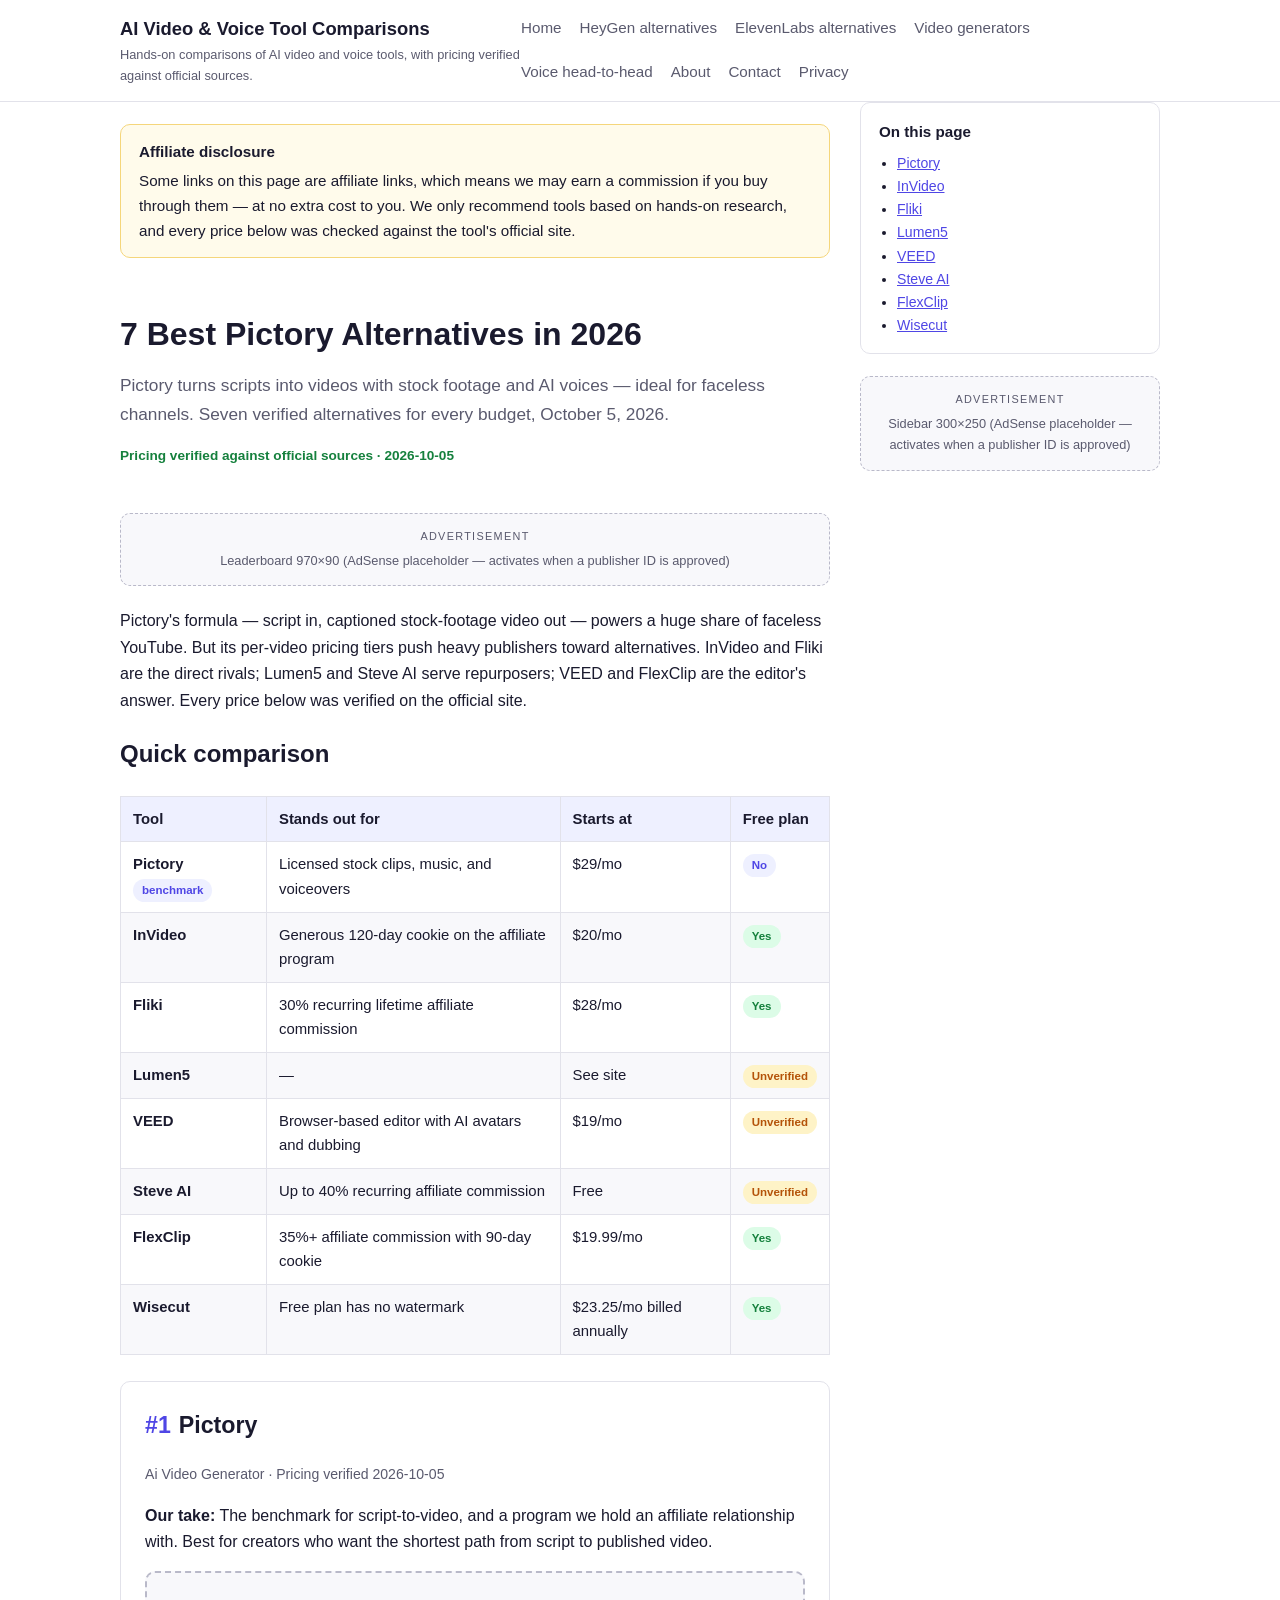
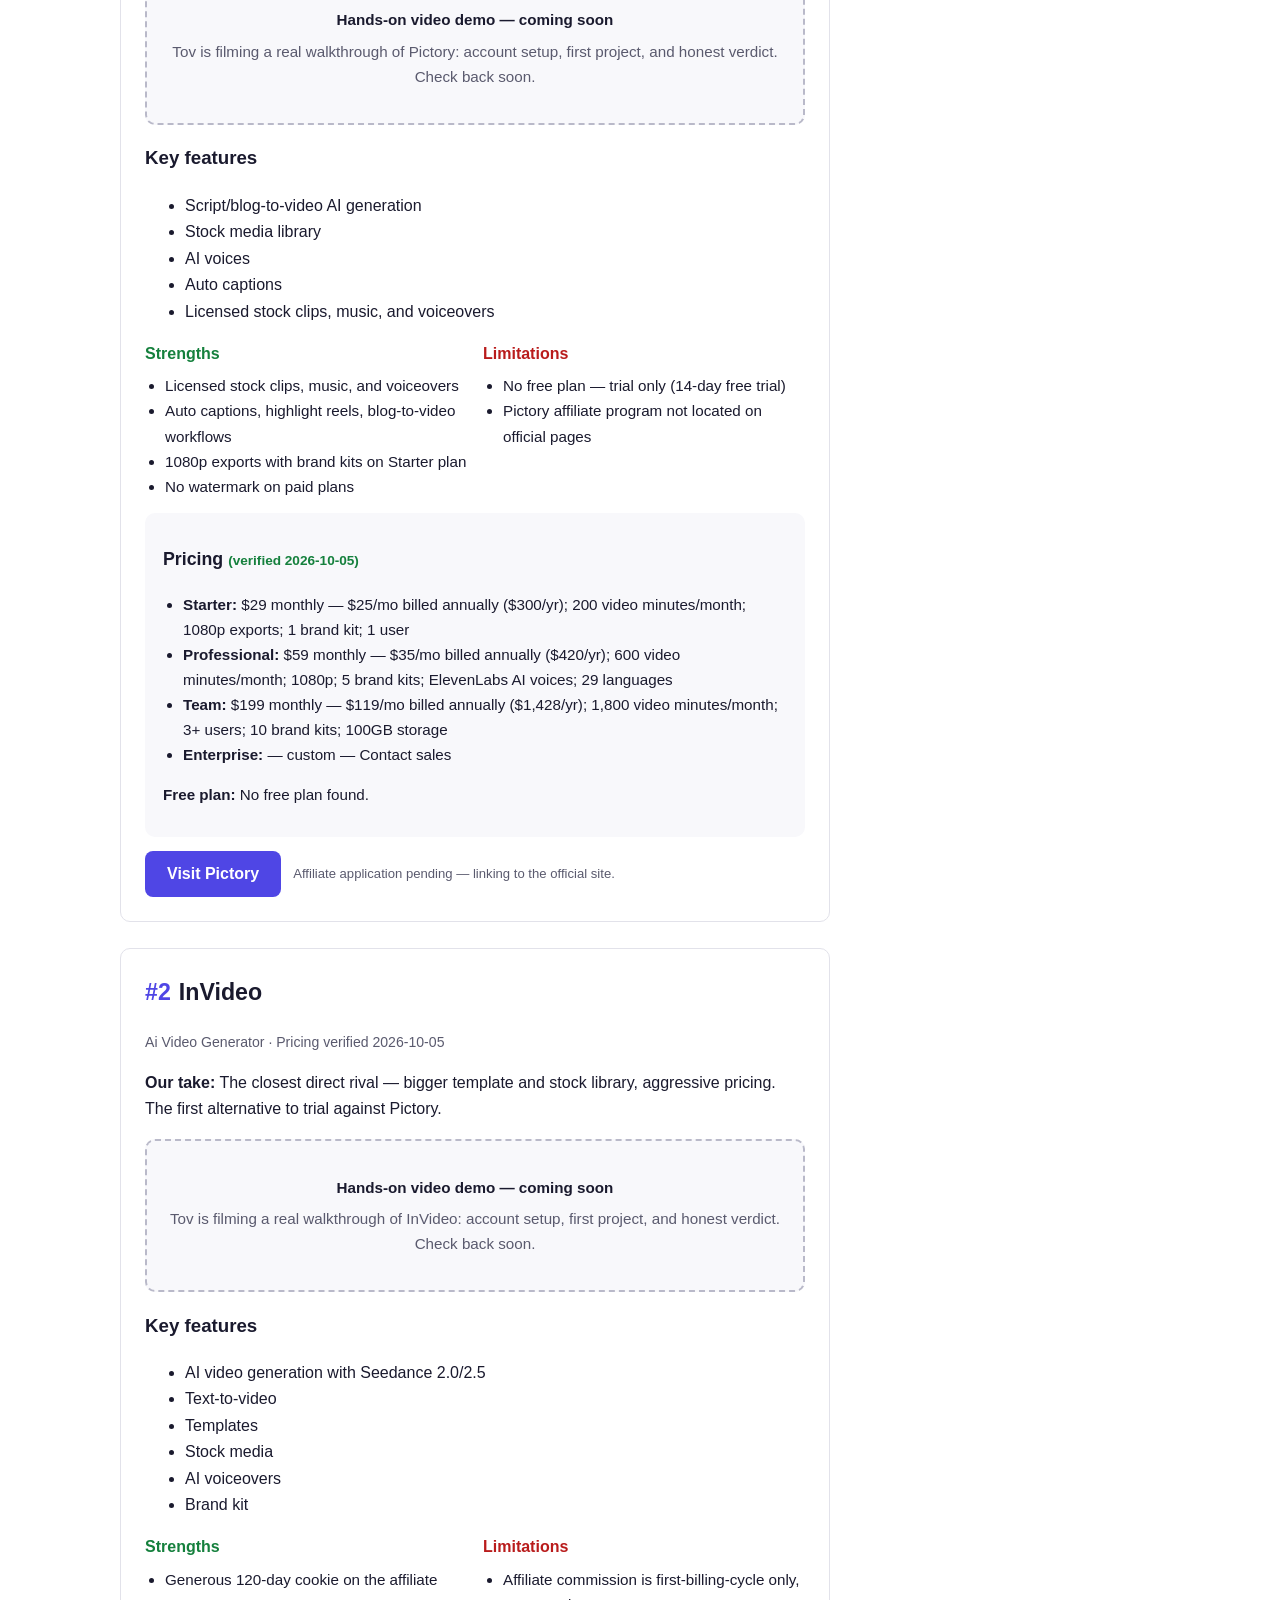
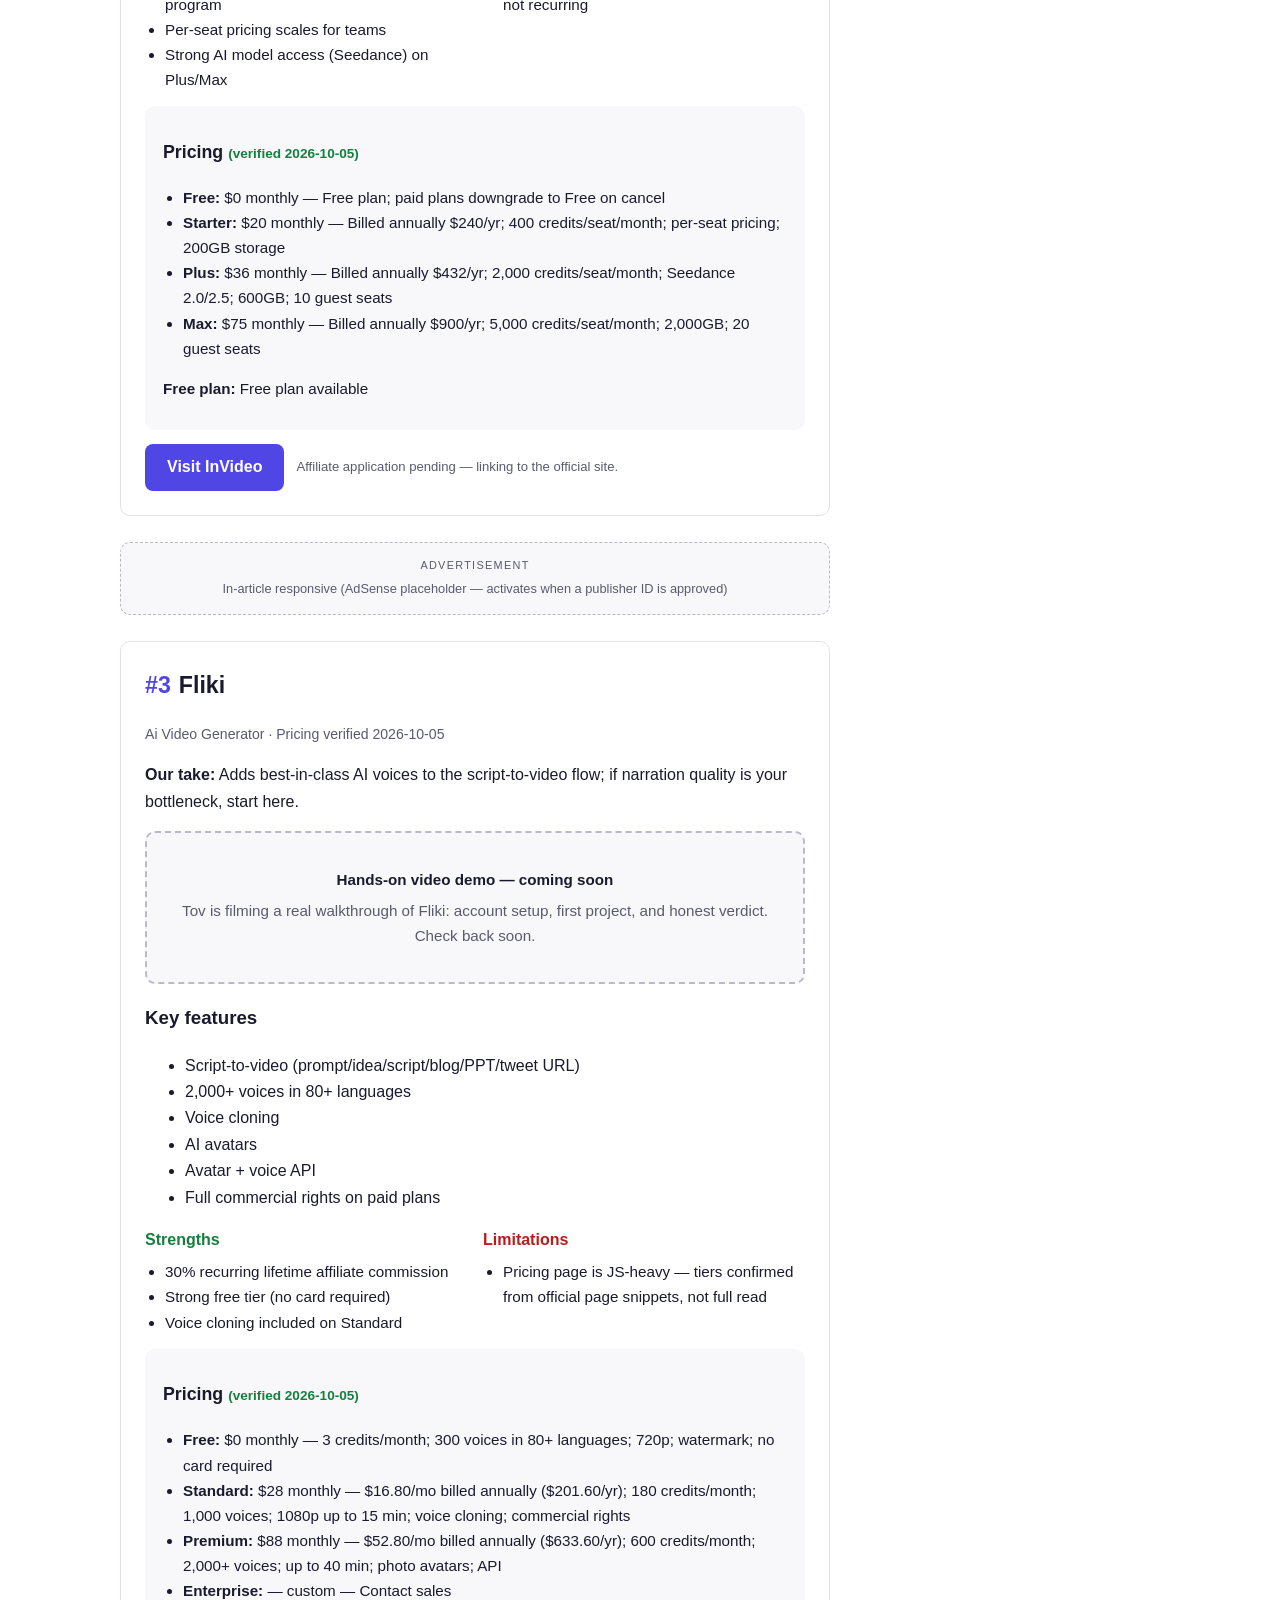
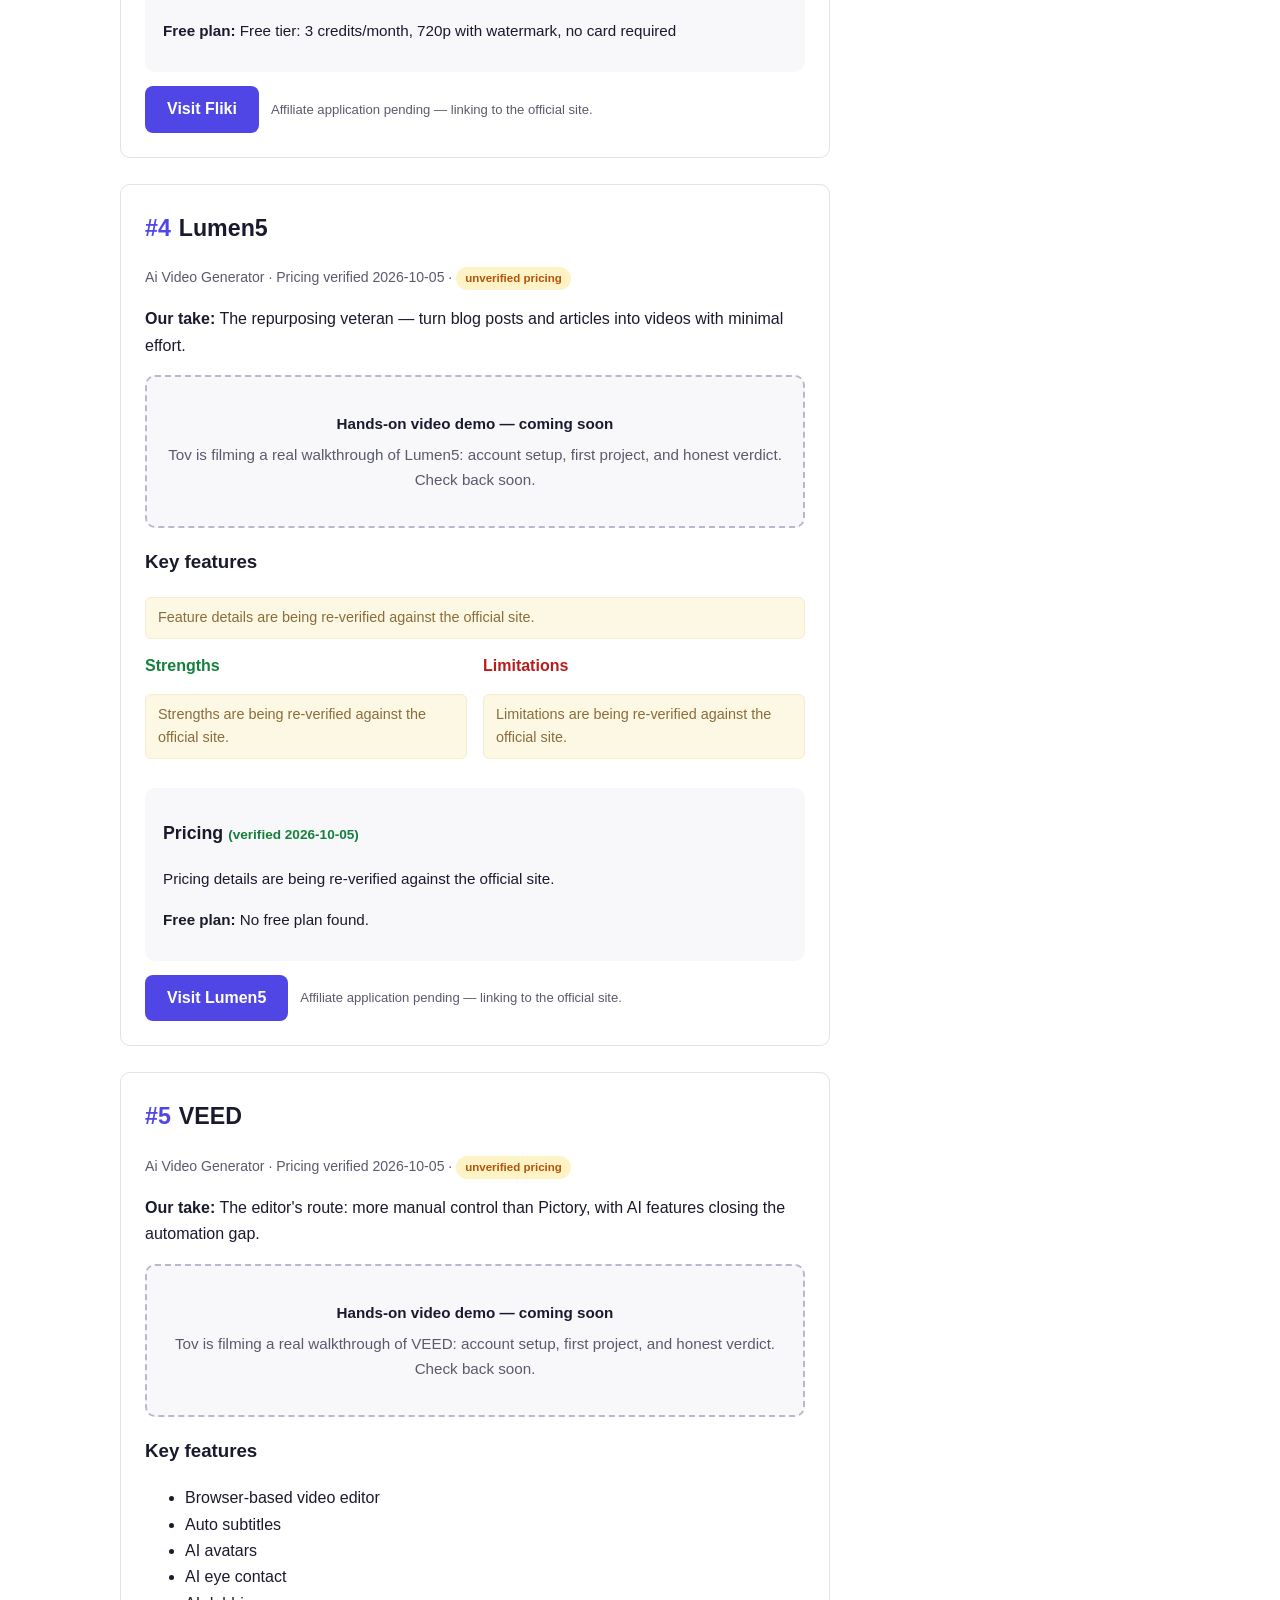
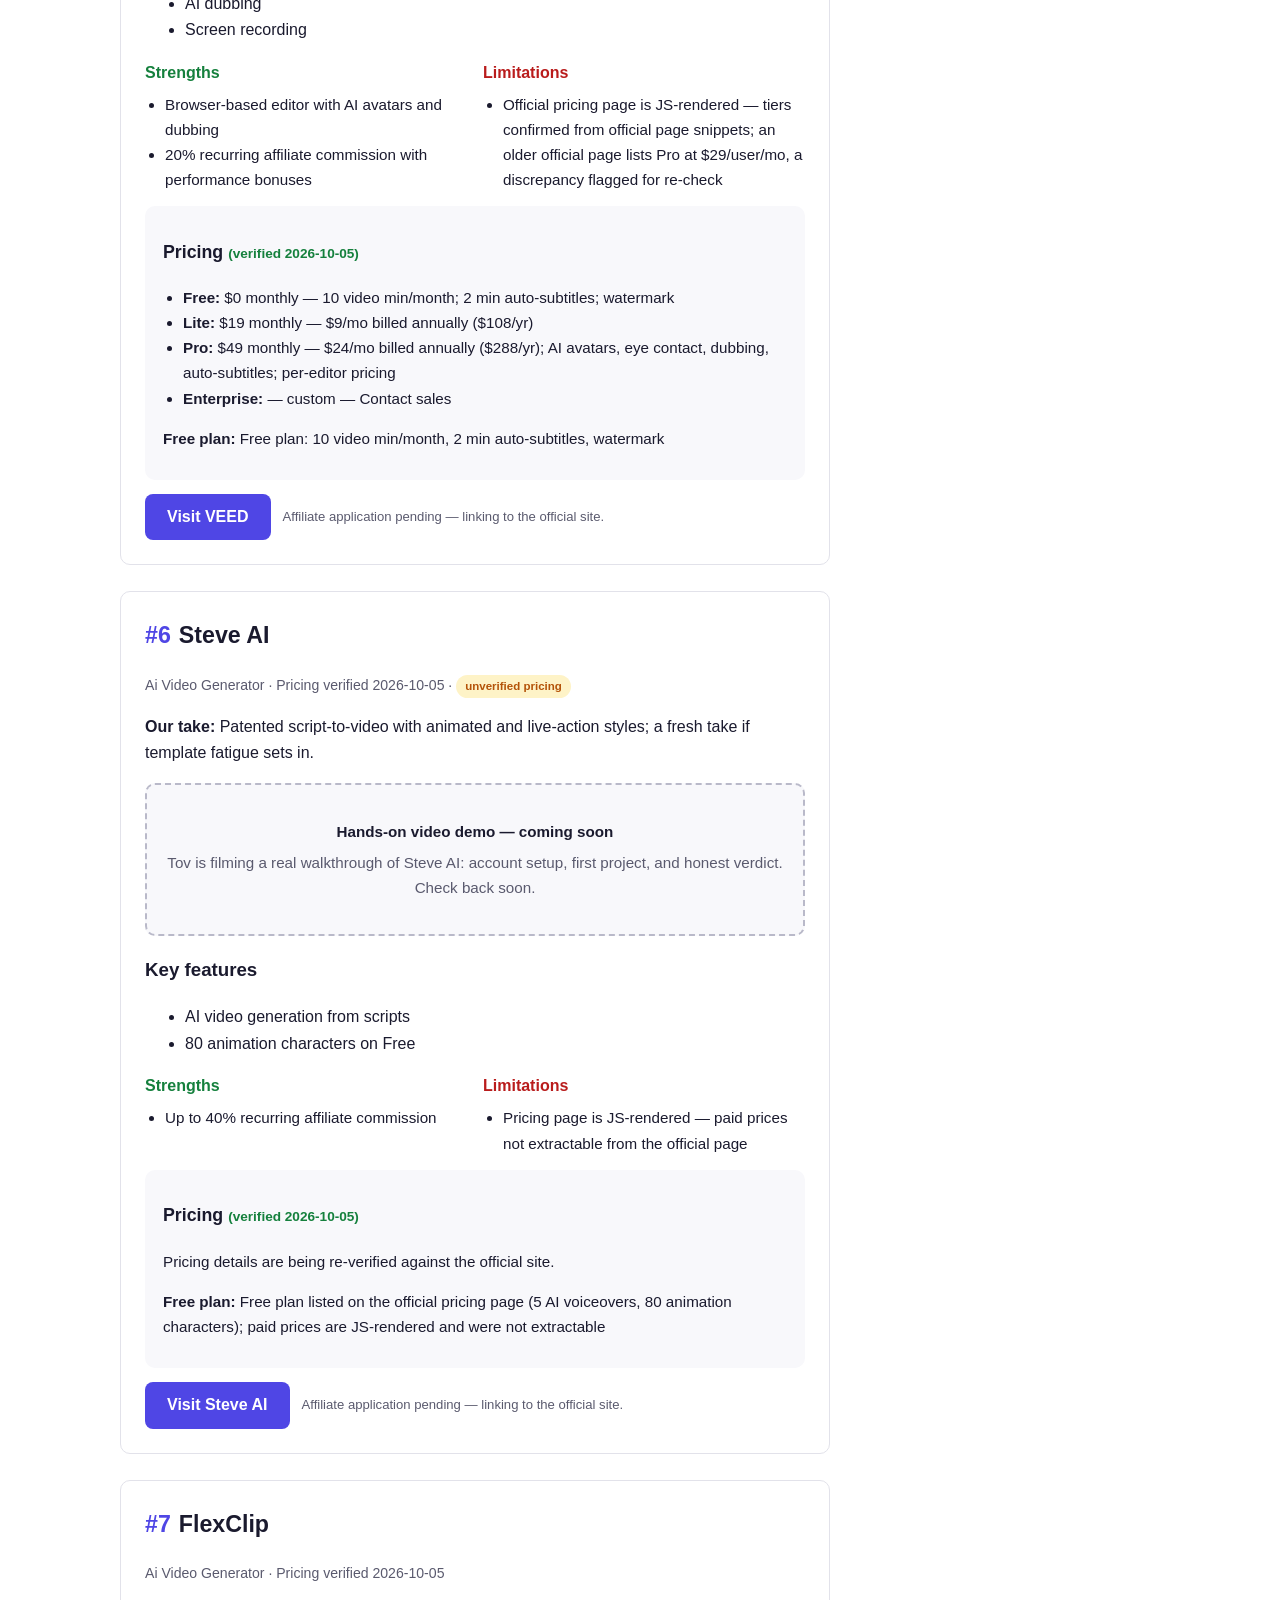
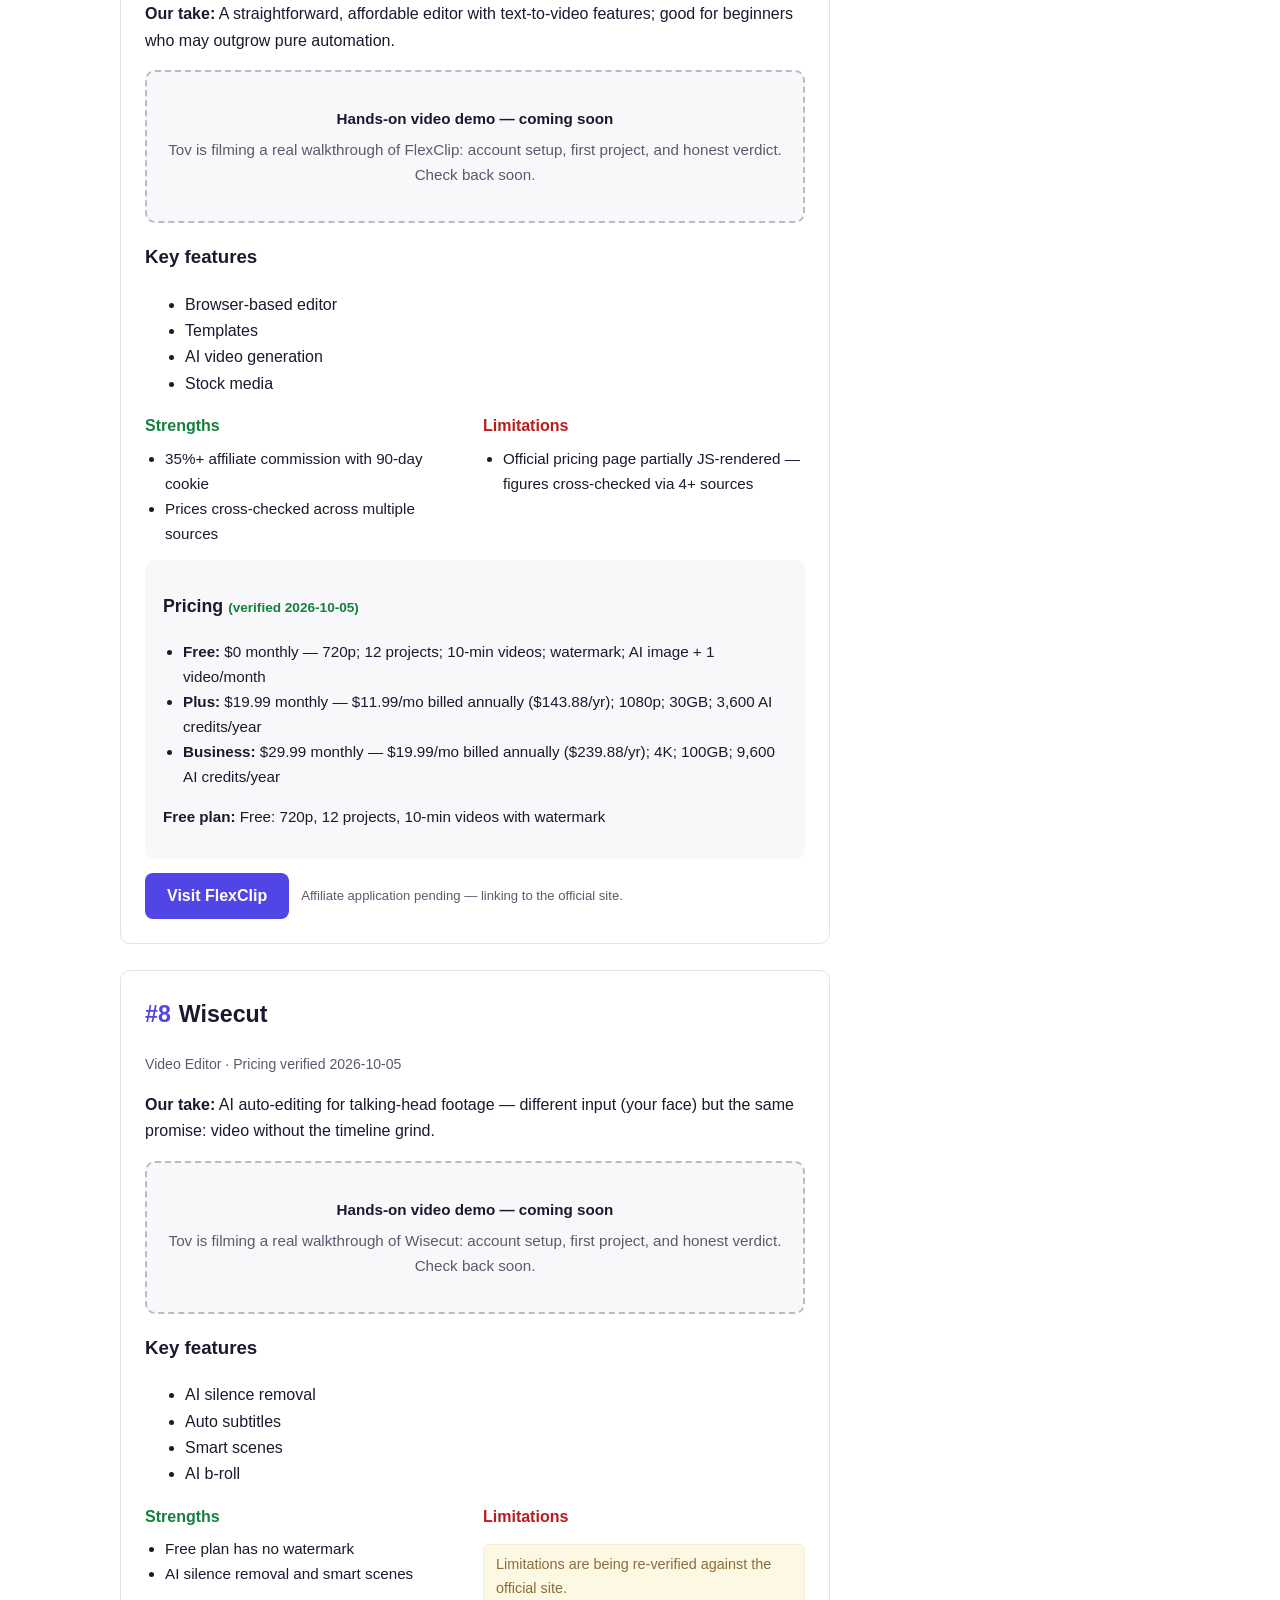
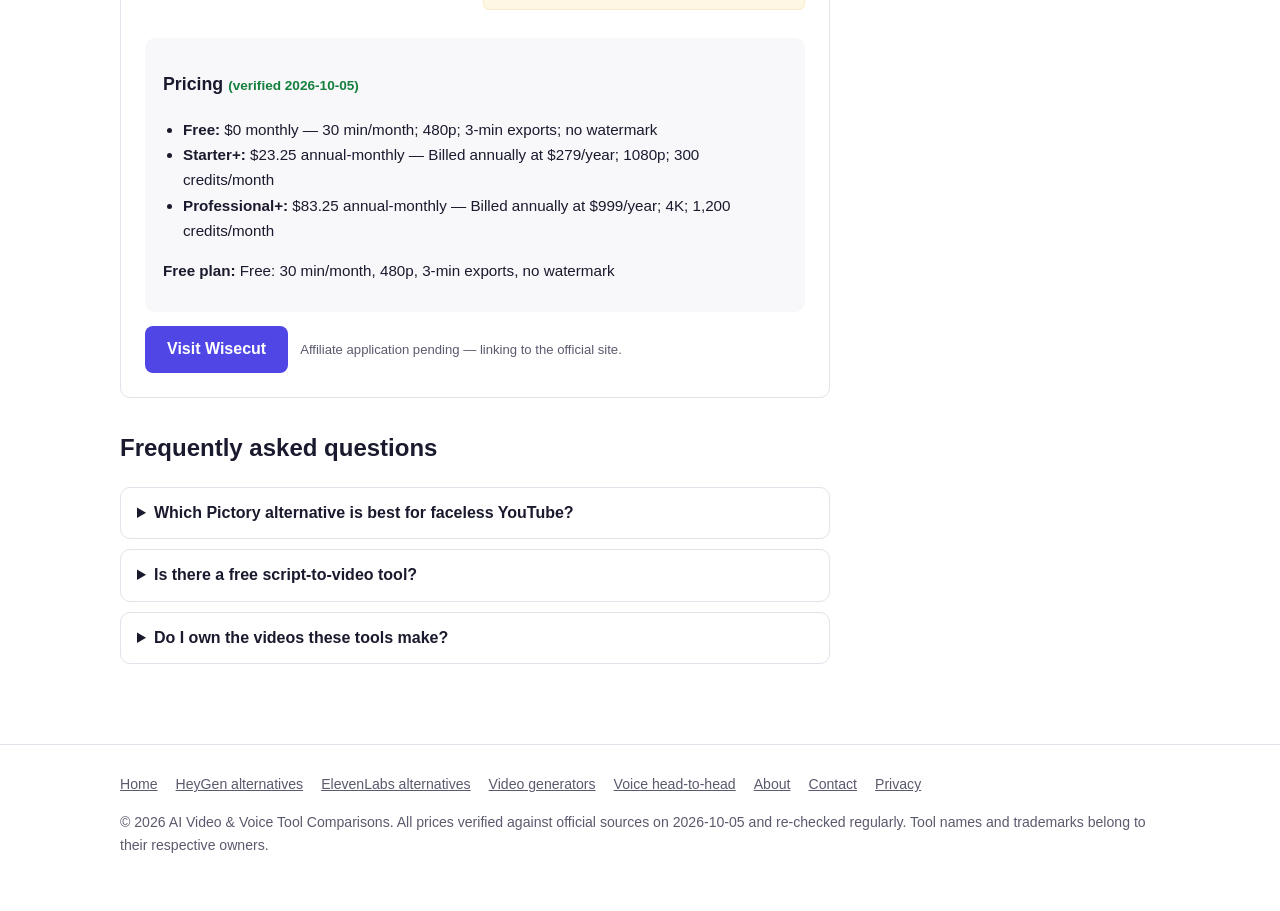
<file: pictory-alternatives.html>
<!DOCTYPE html>
<html lang="en">
<head>
<meta charset="utf-8">
<meta name="viewport" content="width=device-width, initial-scale=1">
<title>7 Best Pictory Alternatives (2026) — Script-to-Video Compared | AI Video &amp; Voice Tool Comparisons</title>
<meta name="description" content="The 7 best Pictory alternatives for script-to-video in 2026: InVideo, Fliki, Lumen5 and more. Pricing verified.">
<link rel="canonical" href="https://c2r-marketing.github.io/ai-video-voice-hub/pictory-alternatives.html">
<link rel="stylesheet" href="assets/css/style.css">
<script async src="https://pagead2.googlesyndication.com/pagead/js/adsbygoogle.js?client=ca-pub-5514918108951220"
     crossorigin="anonymous"></script>
</head>
<body>
<header class="site-header"><div class="wrap">
<a class="brand" href="index.html">AI Video &amp; Voice Tool Comparisons<small>Hands-on comparisons of AI video and voice tools, with pricing verified against official sources.</small></a>
<nav class="main-nav" aria-label="Main"><ul><li><a href="index.html">Home</a></li><li><a href="heygen-alternatives.html">HeyGen alternatives</a></li><li><a href="elevenlabs-alternatives.html">ElevenLabs alternatives</a></li><li><a href="best-ai-video-generators-for-youtubers.html">Video generators</a></li><li><a href="elevenlabs-vs-murf-vs-playht.html">Voice head-to-head</a></li><li><a href="about.html">About</a></li><li><a href="contact.html">Contact</a></li><li><a href="privacy-policy.html">Privacy</a></li></ul></nav>
</div></header>
<div class="wrap">
<div class='article-layout'><main><div class="disclosure" role="note">
<strong>Affiliate disclosure</strong>
Some links on this page are affiliate links, which means we may earn a commission if you buy through them — at no extra cost to you.
We only recommend tools based on hands-on research, and every price below was checked against the tool's official site.
</div><div class='hero'><h1>7 Best Pictory Alternatives in 2026</h1><p class='lede'>Pictory turns scripts into videos with stock footage and AI voices — ideal for faceless channels. Seven verified alternatives for every budget, October 5, 2026.</p><p class='verified-date'>Pricing verified against official sources · 2026-10-05</p></div><div class="ad-slot" data-ad-placeholder="leaderboard_under_header"><span class="ad-label">Advertisement</span>Leaderboard 970×90 (AdSense placeholder — activates when a publisher ID is approved)</div><p>Pictory's formula — script in, captioned stock-footage video out — powers a huge share of faceless YouTube. But its per-video pricing tiers push heavy publishers toward alternatives. InVideo and Fliki are the direct rivals; Lumen5 and Steve AI serve repurposers; VEED and FlexClip are the editor's answer. Every price below was verified on the official site.</p><h2>Quick comparison</h2><div class='table-scroll'><table class='compare'><thead><tr><th>Tool</th><th>Stands out for</th><th>Starts at</th><th>Free plan</th></tr></thead><tbody><tr><td><strong>Pictory</strong> <span class='badge paid'>benchmark</span></td><td>Licensed stock clips, music, and voiceovers</td><td>$29/mo</td><td><span class='badge paid'>No</span></td></tr><tr><td><strong>InVideo</strong></td><td>Generous 120-day cookie on the affiliate program</td><td>$20/mo</td><td><span class='badge free'>Yes</span></td></tr><tr><td><strong>Fliki</strong></td><td>30% recurring lifetime affiliate commission</td><td>$28/mo</td><td><span class='badge free'>Yes</span></td></tr><tr><td><strong>Lumen5</strong></td><td>—</td><td>See site</td><td><span class='badge unverified'>Unverified</span></td></tr><tr><td><strong>VEED</strong></td><td>Browser-based editor with AI avatars and dubbing</td><td>$19/mo</td><td><span class='badge unverified'>Unverified</span></td></tr><tr><td><strong>Steve AI</strong></td><td>Up to 40% recurring affiliate commission</td><td>Free</td><td><span class='badge unverified'>Unverified</span></td></tr><tr><td><strong>FlexClip</strong></td><td>35%+ affiliate commission with 90-day cookie</td><td>$19.99/mo</td><td><span class='badge free'>Yes</span></td></tr><tr><td><strong>Wisecut</strong></td><td>Free plan has no watermark</td><td>$23.25/mo billed annually</td><td><span class='badge free'>Yes</span></td></tr></tbody></table></div><section class="tool-card" id="pictory">
<h2><span class="rank">#1</span>Pictory</h2>
<div class="tool-meta">Ai Video Generator · Pricing verified 2026-10-05</div>
<p><strong>Our take:</strong> The benchmark for script-to-video, and a program we hold an affiliate relationship with. Best for creators who want the shortest path from script to published video.</p>
<div class="demo-placeholder" role="img" aria-label="Video demo placeholder for Pictory">
<strong>Hands-on video demo — coming soon</strong>
Tov is filming a real walkthrough of Pictory: account setup, first project, and honest verdict. Check back soon.
</div>
<h3>Key features</h3>
<ul><li>Script/blog-to-video AI generation</li><li>Stock media library</li><li>AI voices</li><li>Auto captions</li><li>Licensed stock clips, music, and voiceovers</li></ul>
<div class="pros-cons">
<div class="pros"><h3>Strengths</h3><ul><li>Licensed stock clips, music, and voiceovers</li><li>Auto captions, highlight reels, blog-to-video workflows</li><li>1080p exports with brand kits on Starter plan</li><li>No watermark on paid plans</li></ul></div>
<div class="cons"><h3>Limitations</h3><ul><li>No free plan — trial only (14-day free trial)</li><li>Pictory affiliate program not located on official pages</li></ul></div>
</div>
<div class="pricing-box">
<h3>Pricing <span class="verified-date">(verified 2026-10-05)</span></h3>
<ul><li><strong>Starter:</strong> $29 monthly — $25/mo billed annually ($300/yr); 200 video minutes/month; 1080p exports; 1 brand kit; 1 user</li><li><strong>Professional:</strong> $59 monthly — $35/mo billed annually ($420/yr); 600 video minutes/month; 1080p; 5 brand kits; ElevenLabs AI voices; 29 languages</li><li><strong>Team:</strong> $199 monthly — $119/mo billed annually ($1,428/yr); 1,800 video minutes/month; 3+ users; 10 brand kits; 100GB storage</li><li><strong>Enterprise:</strong> — custom — Contact sales</li></ul>
<p><strong>Free plan:</strong> No free plan found.</p>
</div>
<div class="cta-row">
<a class="btn" href="https://pictory.ai" rel="sponsored noopener" target="_blank">Visit Pictory</a>
<span class="aff-note">Affiliate application pending — linking to the official site.</span>
</div>
</section>
<section class="tool-card" id="invideo">
<h2><span class="rank">#2</span>InVideo</h2>
<div class="tool-meta">Ai Video Generator · Pricing verified 2026-10-05</div>
<p><strong>Our take:</strong> The closest direct rival — bigger template and stock library, aggressive pricing. The first alternative to trial against Pictory.</p>
<div class="demo-placeholder" role="img" aria-label="Video demo placeholder for InVideo">
<strong>Hands-on video demo — coming soon</strong>
Tov is filming a real walkthrough of InVideo: account setup, first project, and honest verdict. Check back soon.
</div>
<h3>Key features</h3>
<ul><li>AI video generation with Seedance 2.0/2.5</li><li>Text-to-video</li><li>Templates</li><li>Stock media</li><li>AI voiceovers</li><li>Brand kit</li></ul>
<div class="pros-cons">
<div class="pros"><h3>Strengths</h3><ul><li>Generous 120-day cookie on the affiliate program</li><li>Per-seat pricing scales for teams</li><li>Strong AI model access (Seedance) on Plus/Max</li></ul></div>
<div class="cons"><h3>Limitations</h3><ul><li>Affiliate commission is first-billing-cycle only, not recurring</li></ul></div>
</div>
<div class="pricing-box">
<h3>Pricing <span class="verified-date">(verified 2026-10-05)</span></h3>
<ul><li><strong>Free:</strong> $0 monthly — Free plan; paid plans downgrade to Free on cancel</li><li><strong>Starter:</strong> $20 monthly — Billed annually $240/yr; 400 credits/seat/month; per-seat pricing; 200GB storage</li><li><strong>Plus:</strong> $36 monthly — Billed annually $432/yr; 2,000 credits/seat/month; Seedance 2.0/2.5; 600GB; 10 guest seats</li><li><strong>Max:</strong> $75 monthly — Billed annually $900/yr; 5,000 credits/seat/month; 2,000GB; 20 guest seats</li></ul>
<p><strong>Free plan:</strong> Free plan available</p>
</div>
<div class="cta-row">
<a class="btn" href="https://invideo.io" rel="sponsored noopener" target="_blank">Visit InVideo</a>
<span class="aff-note">Affiliate application pending — linking to the official site.</span>
</div>
</section>
<div class="ad-slot" data-ad-placeholder="in_article"><span class="ad-label">Advertisement</span>In-article responsive (AdSense placeholder — activates when a publisher ID is approved)</div>
<section class="tool-card" id="fliki">
<h2><span class="rank">#3</span>Fliki</h2>
<div class="tool-meta">Ai Video Generator · Pricing verified 2026-10-05</div>
<p><strong>Our take:</strong> Adds best-in-class AI voices to the script-to-video flow; if narration quality is your bottleneck, start here.</p>
<div class="demo-placeholder" role="img" aria-label="Video demo placeholder for Fliki">
<strong>Hands-on video demo — coming soon</strong>
Tov is filming a real walkthrough of Fliki: account setup, first project, and honest verdict. Check back soon.
</div>
<h3>Key features</h3>
<ul><li>Script-to-video (prompt/idea/script/blog/PPT/tweet URL)</li><li>2,000+ voices in 80+ languages</li><li>Voice cloning</li><li>AI avatars</li><li>Avatar + voice API</li><li>Full commercial rights on paid plans</li></ul>
<div class="pros-cons">
<div class="pros"><h3>Strengths</h3><ul><li>30% recurring lifetime affiliate commission</li><li>Strong free tier (no card required)</li><li>Voice cloning included on Standard</li></ul></div>
<div class="cons"><h3>Limitations</h3><ul><li>Pricing page is JS-heavy — tiers confirmed from official page snippets, not full read</li></ul></div>
</div>
<div class="pricing-box">
<h3>Pricing <span class="verified-date">(verified 2026-10-05)</span></h3>
<ul><li><strong>Free:</strong> $0 monthly — 3 credits/month; 300 voices in 80+ languages; 720p; watermark; no card required</li><li><strong>Standard:</strong> $28 monthly — $16.80/mo billed annually ($201.60/yr); 180 credits/month; 1,000 voices; 1080p up to 15 min; voice cloning; commercial rights</li><li><strong>Premium:</strong> $88 monthly — $52.80/mo billed annually ($633.60/yr); 600 credits/month; 2,000+ voices; up to 40 min; photo avatars; API</li><li><strong>Enterprise:</strong> — custom — Contact sales</li></ul>
<p><strong>Free plan:</strong> Free tier: 3 credits/month, 720p with watermark, no card required</p>
</div>
<div class="cta-row">
<a class="btn" href="https://fliki.ai" rel="sponsored noopener" target="_blank">Visit Fliki</a>
<span class="aff-note">Affiliate application pending — linking to the official site.</span>
</div>
</section>
<section class="tool-card" id="lumen5">
<h2><span class="rank">#4</span>Lumen5</h2>
<div class="tool-meta">Ai Video Generator · Pricing verified 2026-10-05 · <span class='badge unverified'>unverified pricing</span></div>
<p><strong>Our take:</strong> The repurposing veteran — turn blog posts and articles into videos with minimal effort.</p>
<div class="demo-placeholder" role="img" aria-label="Video demo placeholder for Lumen5">
<strong>Hands-on video demo — coming soon</strong>
Tov is filming a real walkthrough of Lumen5: account setup, first project, and honest verdict. Check back soon.
</div>
<h3>Key features</h3>
<p class='reverify'>Feature details are being re-verified against the official site.</p>
<div class="pros-cons">
<div class="pros"><h3>Strengths</h3><p class='reverify'>Strengths are being re-verified against the official site.</p></div>
<div class="cons"><h3>Limitations</h3><p class='reverify'>Limitations are being re-verified against the official site.</p></div>
</div>
<div class="pricing-box">
<h3>Pricing <span class="verified-date">(verified 2026-10-05)</span></h3>
<p>Pricing details are being re-verified against the official site.</p>
<p><strong>Free plan:</strong> No free plan found.</p>
</div>
<div class="cta-row">
<a class="btn" href="https://lumen5.com" rel="sponsored noopener" target="_blank">Visit Lumen5</a>
<span class="aff-note">Affiliate application pending — linking to the official site.</span>
</div>
</section>
<section class="tool-card" id="veed">
<h2><span class="rank">#5</span>VEED</h2>
<div class="tool-meta">Ai Video Generator · Pricing verified 2026-10-05 · <span class='badge unverified'>unverified pricing</span></div>
<p><strong>Our take:</strong> The editor's route: more manual control than Pictory, with AI features closing the automation gap.</p>
<div class="demo-placeholder" role="img" aria-label="Video demo placeholder for VEED">
<strong>Hands-on video demo — coming soon</strong>
Tov is filming a real walkthrough of VEED: account setup, first project, and honest verdict. Check back soon.
</div>
<h3>Key features</h3>
<ul><li>Browser-based video editor</li><li>Auto subtitles</li><li>AI avatars</li><li>AI eye contact</li><li>AI dubbing</li><li>Screen recording</li></ul>
<div class="pros-cons">
<div class="pros"><h3>Strengths</h3><ul><li>Browser-based editor with AI avatars and dubbing</li><li>20% recurring affiliate commission with performance bonuses</li></ul></div>
<div class="cons"><h3>Limitations</h3><ul><li>Official pricing page is JS-rendered — tiers confirmed from official page snippets; an older official page lists Pro at $29/user/mo, a discrepancy flagged for re-check</li></ul></div>
</div>
<div class="pricing-box">
<h3>Pricing <span class="verified-date">(verified 2026-10-05)</span></h3>
<ul><li><strong>Free:</strong> $0 monthly — 10 video min/month; 2 min auto-subtitles; watermark</li><li><strong>Lite:</strong> $19 monthly — $9/mo billed annually ($108/yr)</li><li><strong>Pro:</strong> $49 monthly — $24/mo billed annually ($288/yr); AI avatars, eye contact, dubbing, auto-subtitles; per-editor pricing</li><li><strong>Enterprise:</strong> — custom — Contact sales</li></ul>
<p><strong>Free plan:</strong> Free plan: 10 video min/month, 2 min auto-subtitles, watermark</p>
</div>
<div class="cta-row">
<a class="btn" href="https://www.veed.io" rel="sponsored noopener" target="_blank">Visit VEED</a>
<span class="aff-note">Affiliate application pending — linking to the official site.</span>
</div>
</section>
<section class="tool-card" id="steve-ai">
<h2><span class="rank">#6</span>Steve AI</h2>
<div class="tool-meta">Ai Video Generator · Pricing verified 2026-10-05 · <span class='badge unverified'>unverified pricing</span></div>
<p><strong>Our take:</strong> Patented script-to-video with animated and live-action styles; a fresh take if template fatigue sets in.</p>
<div class="demo-placeholder" role="img" aria-label="Video demo placeholder for Steve AI">
<strong>Hands-on video demo — coming soon</strong>
Tov is filming a real walkthrough of Steve AI: account setup, first project, and honest verdict. Check back soon.
</div>
<h3>Key features</h3>
<ul><li>AI video generation from scripts</li><li>80 animation characters on Free</li></ul>
<div class="pros-cons">
<div class="pros"><h3>Strengths</h3><ul><li>Up to 40% recurring affiliate commission</li></ul></div>
<div class="cons"><h3>Limitations</h3><ul><li>Pricing page is JS-rendered — paid prices not extractable from the official page</li></ul></div>
</div>
<div class="pricing-box">
<h3>Pricing <span class="verified-date">(verified 2026-10-05)</span></h3>
<p>Pricing details are being re-verified against the official site.</p>
<p><strong>Free plan:</strong> Free plan listed on the official pricing page (5 AI voiceovers, 80 animation characters); paid prices are JS-rendered and were not extractable</p>
</div>
<div class="cta-row">
<a class="btn" href="https://www.steve.ai" rel="sponsored noopener" target="_blank">Visit Steve AI</a>
<span class="aff-note">Affiliate application pending — linking to the official site.</span>
</div>
</section>
<section class="tool-card" id="flexclip">
<h2><span class="rank">#7</span>FlexClip</h2>
<div class="tool-meta">Ai Video Generator · Pricing verified 2026-10-05</div>
<p><strong>Our take:</strong> A straightforward, affordable editor with text-to-video features; good for beginners who may outgrow pure automation.</p>
<div class="demo-placeholder" role="img" aria-label="Video demo placeholder for FlexClip">
<strong>Hands-on video demo — coming soon</strong>
Tov is filming a real walkthrough of FlexClip: account setup, first project, and honest verdict. Check back soon.
</div>
<h3>Key features</h3>
<ul><li>Browser-based editor</li><li>Templates</li><li>AI video generation</li><li>Stock media</li></ul>
<div class="pros-cons">
<div class="pros"><h3>Strengths</h3><ul><li>35%+ affiliate commission with 90-day cookie</li><li>Prices cross-checked across multiple sources</li></ul></div>
<div class="cons"><h3>Limitations</h3><ul><li>Official pricing page partially JS-rendered — figures cross-checked via 4+ sources</li></ul></div>
</div>
<div class="pricing-box">
<h3>Pricing <span class="verified-date">(verified 2026-10-05)</span></h3>
<ul><li><strong>Free:</strong> $0 monthly — 720p; 12 projects; 10-min videos; watermark; AI image + 1 video/month</li><li><strong>Plus:</strong> $19.99 monthly — $11.99/mo billed annually ($143.88/yr); 1080p; 30GB; 3,600 AI credits/year</li><li><strong>Business:</strong> $29.99 monthly — $19.99/mo billed annually ($239.88/yr); 4K; 100GB; 9,600 AI credits/year</li></ul>
<p><strong>Free plan:</strong> Free: 720p, 12 projects, 10-min videos with watermark</p>
</div>
<div class="cta-row">
<a class="btn" href="https://www.flexclip.com" rel="sponsored noopener" target="_blank">Visit FlexClip</a>
<span class="aff-note">Affiliate application pending — linking to the official site.</span>
</div>
</section>
<section class="tool-card" id="wisecut">
<h2><span class="rank">#8</span>Wisecut</h2>
<div class="tool-meta">Video Editor · Pricing verified 2026-10-05</div>
<p><strong>Our take:</strong> AI auto-editing for talking-head footage — different input (your face) but the same promise: video without the timeline grind.</p>
<div class="demo-placeholder" role="img" aria-label="Video demo placeholder for Wisecut">
<strong>Hands-on video demo — coming soon</strong>
Tov is filming a real walkthrough of Wisecut: account setup, first project, and honest verdict. Check back soon.
</div>
<h3>Key features</h3>
<ul><li>AI silence removal</li><li>Auto subtitles</li><li>Smart scenes</li><li>AI b-roll</li></ul>
<div class="pros-cons">
<div class="pros"><h3>Strengths</h3><ul><li>Free plan has no watermark</li><li>AI silence removal and smart scenes</li></ul></div>
<div class="cons"><h3>Limitations</h3><p class='reverify'>Limitations are being re-verified against the official site.</p></div>
</div>
<div class="pricing-box">
<h3>Pricing <span class="verified-date">(verified 2026-10-05)</span></h3>
<ul><li><strong>Free:</strong> $0 monthly — 30 min/month; 480p; 3-min exports; no watermark</li><li><strong>Starter+:</strong> $23.25 annual-monthly — Billed annually at $279/year; 1080p; 300 credits/month</li><li><strong>Professional+:</strong> $83.25 annual-monthly — Billed annually at $999/year; 4K; 1,200 credits/month</li></ul>
<p><strong>Free plan:</strong> Free: 30 min/month, 480p, 3-min exports, no watermark</p>
</div>
<div class="cta-row">
<a class="btn" href="https://www.wisecut.video" rel="sponsored noopener" target="_blank">Visit Wisecut</a>
<span class="aff-note">Affiliate application pending — linking to the official site.</span>
</div>
</section><section class="faq"><h2>Frequently asked questions</h2><details><summary>Which Pictory alternative is best for faceless YouTube?</summary><p><p>InVideo and Fliki are the two direct rivals most faceless creators compare against Pictory. Fliki wins if AI voiceover quality matters most; InVideo wins on template and stock variety.</p></p></details><details><summary>Is there a free script-to-video tool?</summary><p><p>Free tiers exist (Lumen5, InVideo, and others offer trials or limited free plans) but are watermarked or video-limited. Budget at least an entry-level paid plan for a real publishing cadence.</p></p></details><details><summary>Do I own the videos these tools make?</summary><p><p>On paid plans, generally yes for the video itself; stock footage and music carry the tool's license terms. Read the license section of the official terms before building a business on any tool.</p></p></details></section></main><aside class='sidebar'><div class='toc'><h3>On this page</h3><ul><li><a href='#pictory'>Pictory</a></li><li><a href='#invideo'>InVideo</a></li><li><a href='#fliki'>Fliki</a></li><li><a href='#lumen5'>Lumen5</a></li><li><a href='#veed'>VEED</a></li><li><a href='#steve-ai'>Steve AI</a></li><li><a href='#flexclip'>FlexClip</a></li><li><a href='#wisecut'>Wisecut</a></li></ul></div><div class="ad-slot" data-ad-placeholder="sidebar_rectangle"><span class="ad-label">Advertisement</span>Sidebar 300×250 (AdSense placeholder — activates when a publisher ID is approved)</div></aside></div><script type="application/ld+json">[{"@context": "https://schema.org", "@type": "ItemList", "name": "7 Best Pictory Alternatives in 2026", "dateModified": "2026-10-05", "itemListElement": [{"@type": "Product", "position": 1, "name": "Pictory", "url": "https://pictory.ai", "description": "Script/blog-to-video AI generation; Stock media library; AI voices", "offers": [{"@type": "Offer", "name": "Starter", "price": 29, "priceCurrency": "USD"}, {"@type": "Offer", "name": "Professional", "price": 59, "priceCurrency": "USD"}, {"@type": "Offer", "name": "Team", "price": 199, "priceCurrency": "USD"}, {"@type": "Offer", "name": "Enterprise", "price": null, "priceCurrency": "USD"}]}, {"@type": "Product", "position": 2, "name": "InVideo", "url": "https://invideo.io", "description": "AI video generation with Seedance 2.0/2.5; Text-to-video; Templates", "offers": [{"@type": "Offer", "name": "Free", "price": 0, "priceCurrency": "USD"}, {"@type": "Offer", "name": "Starter", "price": 20, "priceCurrency": "USD"}, {"@type": "Offer", "name": "Plus", "price": 36, "priceCurrency": "USD"}, {"@type": "Offer", "name": "Max", "price": 75, "priceCurrency": "USD"}]}, {"@type": "Product", "position": 3, "name": "Fliki", "url": "https://fliki.ai", "description": "Script-to-video (prompt/idea/script/blog/PPT/tweet URL); 2,000+ voices in 80+ languages; Voice cloning", "offers": [{"@type": "Offer", "name": "Free", "price": 0, "priceCurrency": "USD"}, {"@type": "Offer", "name": "Standard", "price": 28, "priceCurrency": "USD"}, {"@type": "Offer", "name": "Premium", "price": 88, "priceCurrency": "USD"}, {"@type": "Offer", "name": "Enterprise", "price": null, "priceCurrency": "USD"}]}, {"@type": "Product", "position": 4, "name": "Lumen5", "url": "https://lumen5.com", "description": "", "offers": {"@type": "AggregateOffer", "priceCurrency": "USD"}}, {"@type": "Product", "position": 5, "name": "VEED", "url": "https://www.veed.io", "description": "Browser-based video editor; Auto subtitles; AI avatars", "offers": [{"@type": "Offer", "name": "Free", "price": 0, "priceCurrency": "USD"}, {"@type": "Offer", "name": "Lite", "price": 19, "priceCurrency": "USD"}, {"@type": "Offer", "name": "Pro", "price": 49, "priceCurrency": "USD"}, {"@type": "Offer", "name": "Enterprise", "price": null, "priceCurrency": "USD"}]}, {"@type": "Product", "position": 6, "name": "Steve AI", "url": "https://www.steve.ai", "description": "AI video generation from scripts; 80 animation characters on Free", "offers": {"@type": "AggregateOffer", "priceCurrency": "USD"}}, {"@type": "Product", "position": 7, "name": "FlexClip", "url": "https://www.flexclip.com", "description": "Browser-based editor; Templates; AI video generation", "offers": [{"@type": "Offer", "name": "Free", "price": 0, "priceCurrency": "USD"}, {"@type": "Offer", "name": "Plus", "price": 19.99, "priceCurrency": "USD"}, {"@type": "Offer", "name": "Business", "price": 29.99, "priceCurrency": "USD"}]}, {"@type": "Product", "position": 8, "name": "Wisecut", "url": "https://www.wisecut.video", "description": "AI silence removal; Auto subtitles; Smart scenes", "offers": [{"@type": "Offer", "name": "Free", "price": 0, "priceCurrency": "USD"}, {"@type": "Offer", "name": "Starter+", "price": 23.25, "priceCurrency": "USD"}, {"@type": "Offer", "name": "Professional+", "price": 83.25, "priceCurrency": "USD"}]}]}, {"@context": "https://schema.org", "@type": "FAQPage", "mainEntity": [{"@type": "Question", "name": "Which Pictory alternative is best for faceless YouTube?", "acceptedAnswer": {"@type": "Answer", "text": "InVideo and Fliki are the two direct rivals most faceless creators compare against Pictory. Fliki wins if AI voiceover quality matters most; InVideo wins on template and stock variety."}}, {"@type": "Question", "name": "Is there a free script-to-video tool?", "acceptedAnswer": {"@type": "Answer", "text": "Free tiers exist (Lumen5, InVideo, and others offer trials or limited free plans) but are watermarked or video-limited. Budget at least an entry-level paid plan for a real publishing cadence."}}, {"@type": "Question", "name": "Do I own the videos these tools make?", "acceptedAnswer": {"@type": "Answer", "text": "On paid plans, generally yes for the video itself; stock footage and music carry the tool's license terms. Read the license section of the official terms before building a business on any tool."}}]}]</script>
</div>
<footer class="site-footer"><div class="wrap">
<nav aria-label="Footer"><ul><li><a href="index.html">Home</a></li><li><a href="heygen-alternatives.html">HeyGen alternatives</a></li><li><a href="elevenlabs-alternatives.html">ElevenLabs alternatives</a></li><li><a href="best-ai-video-generators-for-youtubers.html">Video generators</a></li><li><a href="elevenlabs-vs-murf-vs-playht.html">Voice head-to-head</a></li><li><a href="about.html">About</a></li><li><a href="contact.html">Contact</a></li><li><a href="privacy-policy.html">Privacy</a></li></ul></nav>
<p>&copy; 2026 AI Video &amp; Voice Tool Comparisons. All prices verified against official sources on 2026-10-05 and re-checked regularly. Tool names and trademarks belong to their respective owners.</p>
</div></footer>
</body>
</html>
</file>
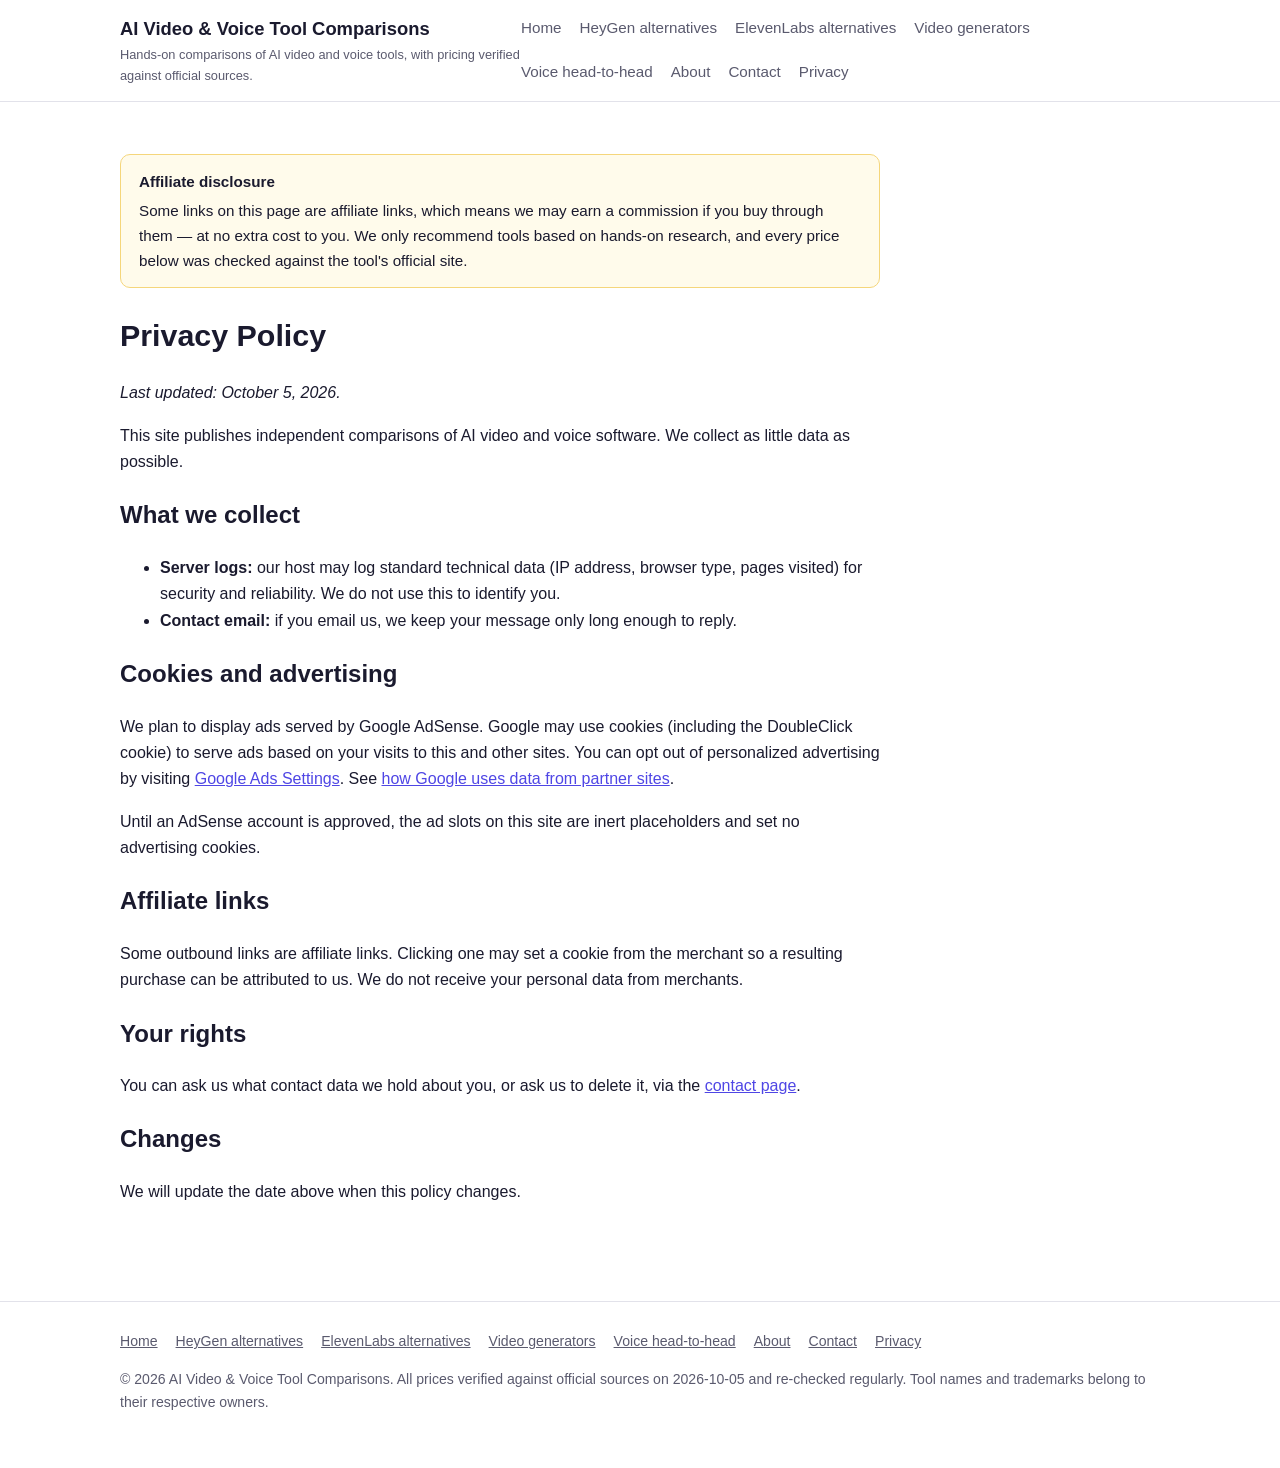
<file: privacy-policy.html>
<!DOCTYPE html>
<html lang="en">
<head>
<meta charset="utf-8">
<meta name="viewport" content="width=device-width, initial-scale=1">
<title>Privacy Policy | AI Video &amp; Voice Tool Comparisons</title>
<meta name="description" content="Privacy policy for AI Video &amp; Voice Tool Comparisons: what data we collect, cookies, and Google AdSense.">
<link rel="canonical" href="https://c2r-marketing.github.io/ai-video-voice-hub/privacy-policy.html">
<link rel="stylesheet" href="assets/css/style.css">
<script async src="https://pagead2.googlesyndication.com/pagead/js/adsbygoogle.js?client=ca-pub-5514918108951220"
     crossorigin="anonymous"></script>
</head>
<body>
<header class="site-header"><div class="wrap">
<a class="brand" href="index.html">AI Video &amp; Voice Tool Comparisons<small>Hands-on comparisons of AI video and voice tools, with pricing verified against official sources.</small></a>
<nav class="main-nav" aria-label="Main"><ul><li><a href="index.html">Home</a></li><li><a href="heygen-alternatives.html">HeyGen alternatives</a></li><li><a href="elevenlabs-alternatives.html">ElevenLabs alternatives</a></li><li><a href="best-ai-video-generators-for-youtubers.html">Video generators</a></li><li><a href="elevenlabs-vs-murf-vs-playht.html">Voice head-to-head</a></li><li><a href="about.html">About</a></li><li><a href="contact.html">Contact</a></li><li><a href="privacy-policy.html">Privacy</a></li></ul></nav>
</div></header>
<div class="wrap">
<div class='content'><div class="disclosure" role="note">
<strong>Affiliate disclosure</strong>
Some links on this page are affiliate links, which means we may earn a commission if you buy through them — at no extra cost to you.
We only recommend tools based on hands-on research, and every price below was checked against the tool's official site.
</div><h1>Privacy Policy</h1>
<p><em>Last updated: October 5, 2026.</em></p>
<p>This site publishes independent comparisons of AI video and voice software. We collect as little data as possible.</p>
<h2>What we collect</h2>
<ul>
<li><strong>Server logs:</strong> our host may log standard technical data (IP address, browser type, pages visited) for security and reliability. We do not use this to identify you.</li>
<li><strong>Contact email:</strong> if you email us, we keep your message only long enough to reply.</li>
</ul>
<h2>Cookies and advertising</h2>
<p>We plan to display ads served by Google AdSense. Google may use cookies (including the DoubleClick cookie) to serve ads based on your visits to this and other sites. You can opt out of personalized advertising by visiting <a href="https://www.google.com/settings/ads" rel="noopener" target="_blank">Google Ads Settings</a>. See <a href="https://policies.google.com/technologies/ads" rel="noopener" target="_blank">how Google uses data from partner sites</a>.</p>
<p>Until an AdSense account is approved, the ad slots on this site are inert placeholders and set no advertising cookies.</p>
<h2>Affiliate links</h2>
<p>Some outbound links are affiliate links. Clicking one may set a cookie from the merchant so a resulting purchase can be attributed to us. We do not receive your personal data from merchants.</p>
<h2>Your rights</h2>
<p>You can ask us what contact data we hold about you, or ask us to delete it, via the <a href="contact.html">contact page</a>.</p>
<h2>Changes</h2>
<p>We will update the date above when this policy changes.</p>
</div>
</div>
<footer class="site-footer"><div class="wrap">
<nav aria-label="Footer"><ul><li><a href="index.html">Home</a></li><li><a href="heygen-alternatives.html">HeyGen alternatives</a></li><li><a href="elevenlabs-alternatives.html">ElevenLabs alternatives</a></li><li><a href="best-ai-video-generators-for-youtubers.html">Video generators</a></li><li><a href="elevenlabs-vs-murf-vs-playht.html">Voice head-to-head</a></li><li><a href="about.html">About</a></li><li><a href="contact.html">Contact</a></li><li><a href="privacy-policy.html">Privacy</a></li></ul></nav>
<p>&copy; 2026 AI Video &amp; Voice Tool Comparisons. All prices verified against official sources on 2026-10-05 and re-checked regularly. Tool names and trademarks belong to their respective owners.</p>
</div></footer>
</body>
</html>
</file>
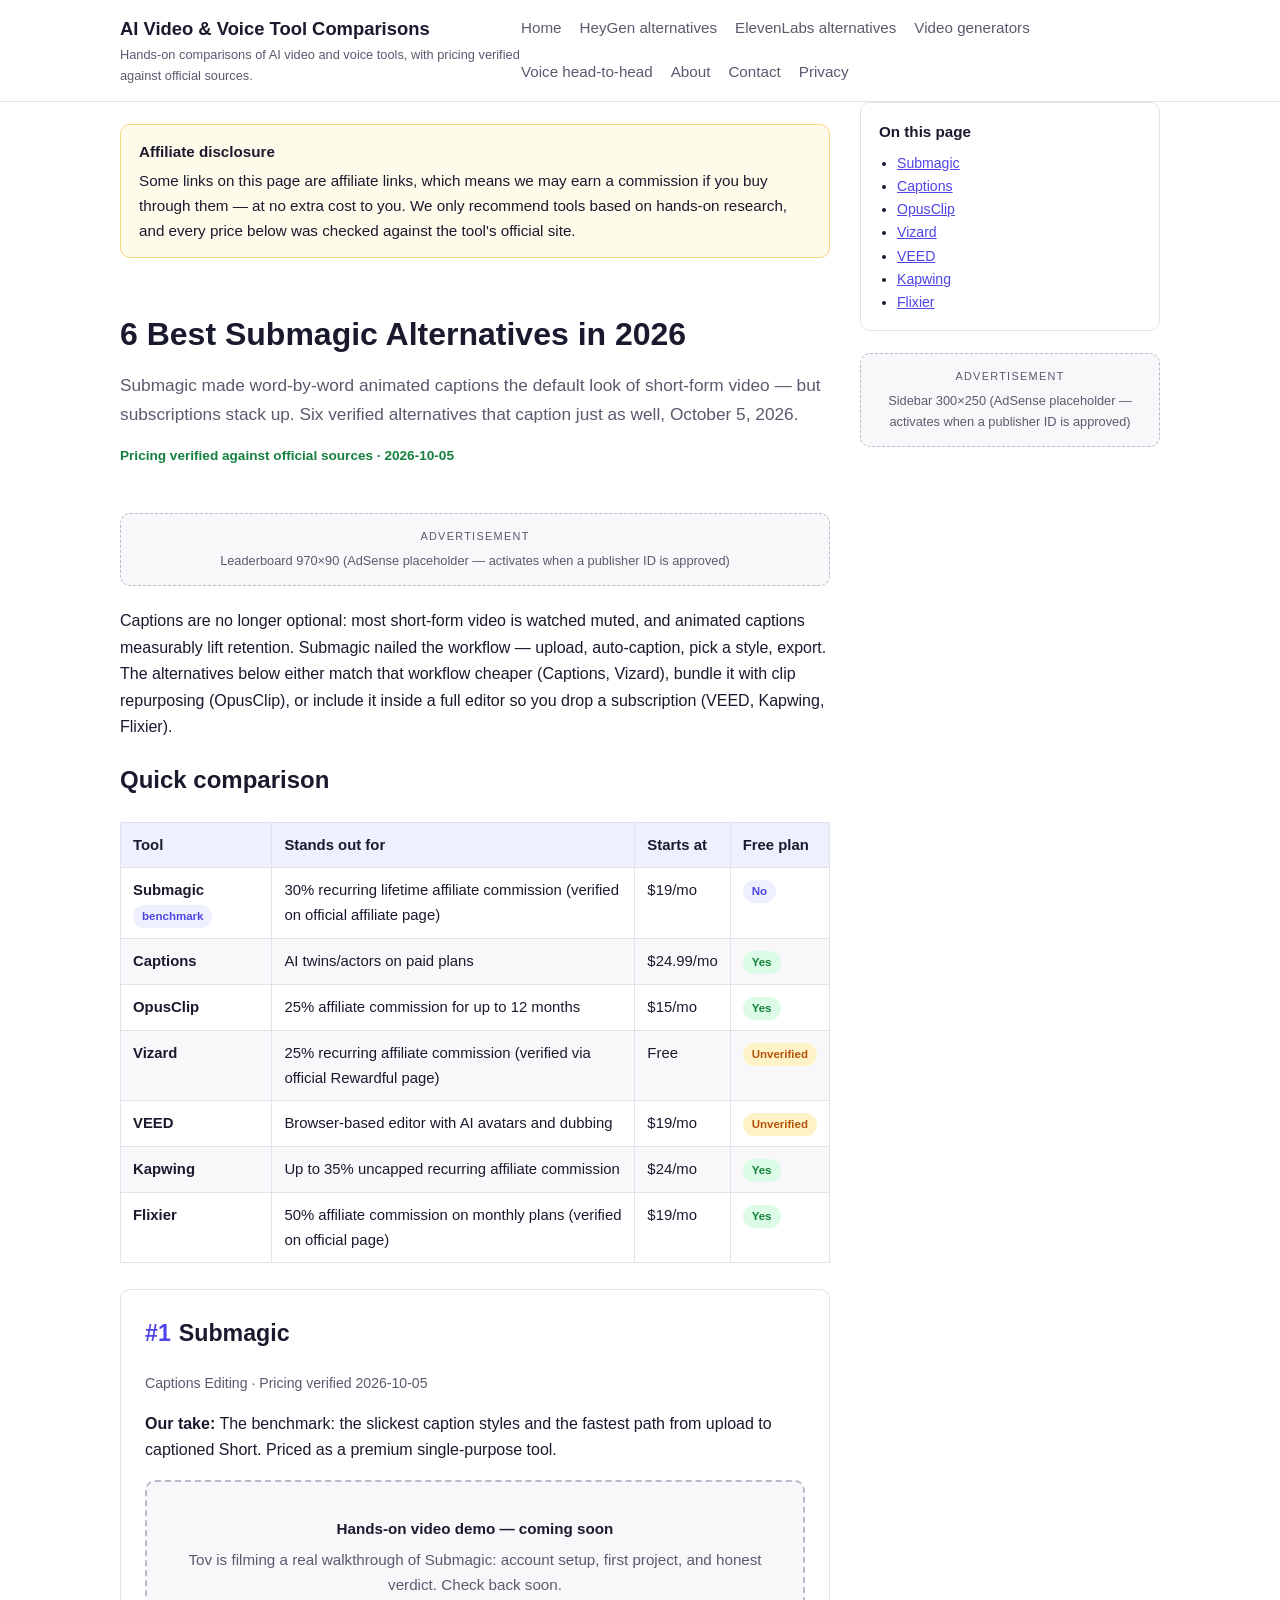
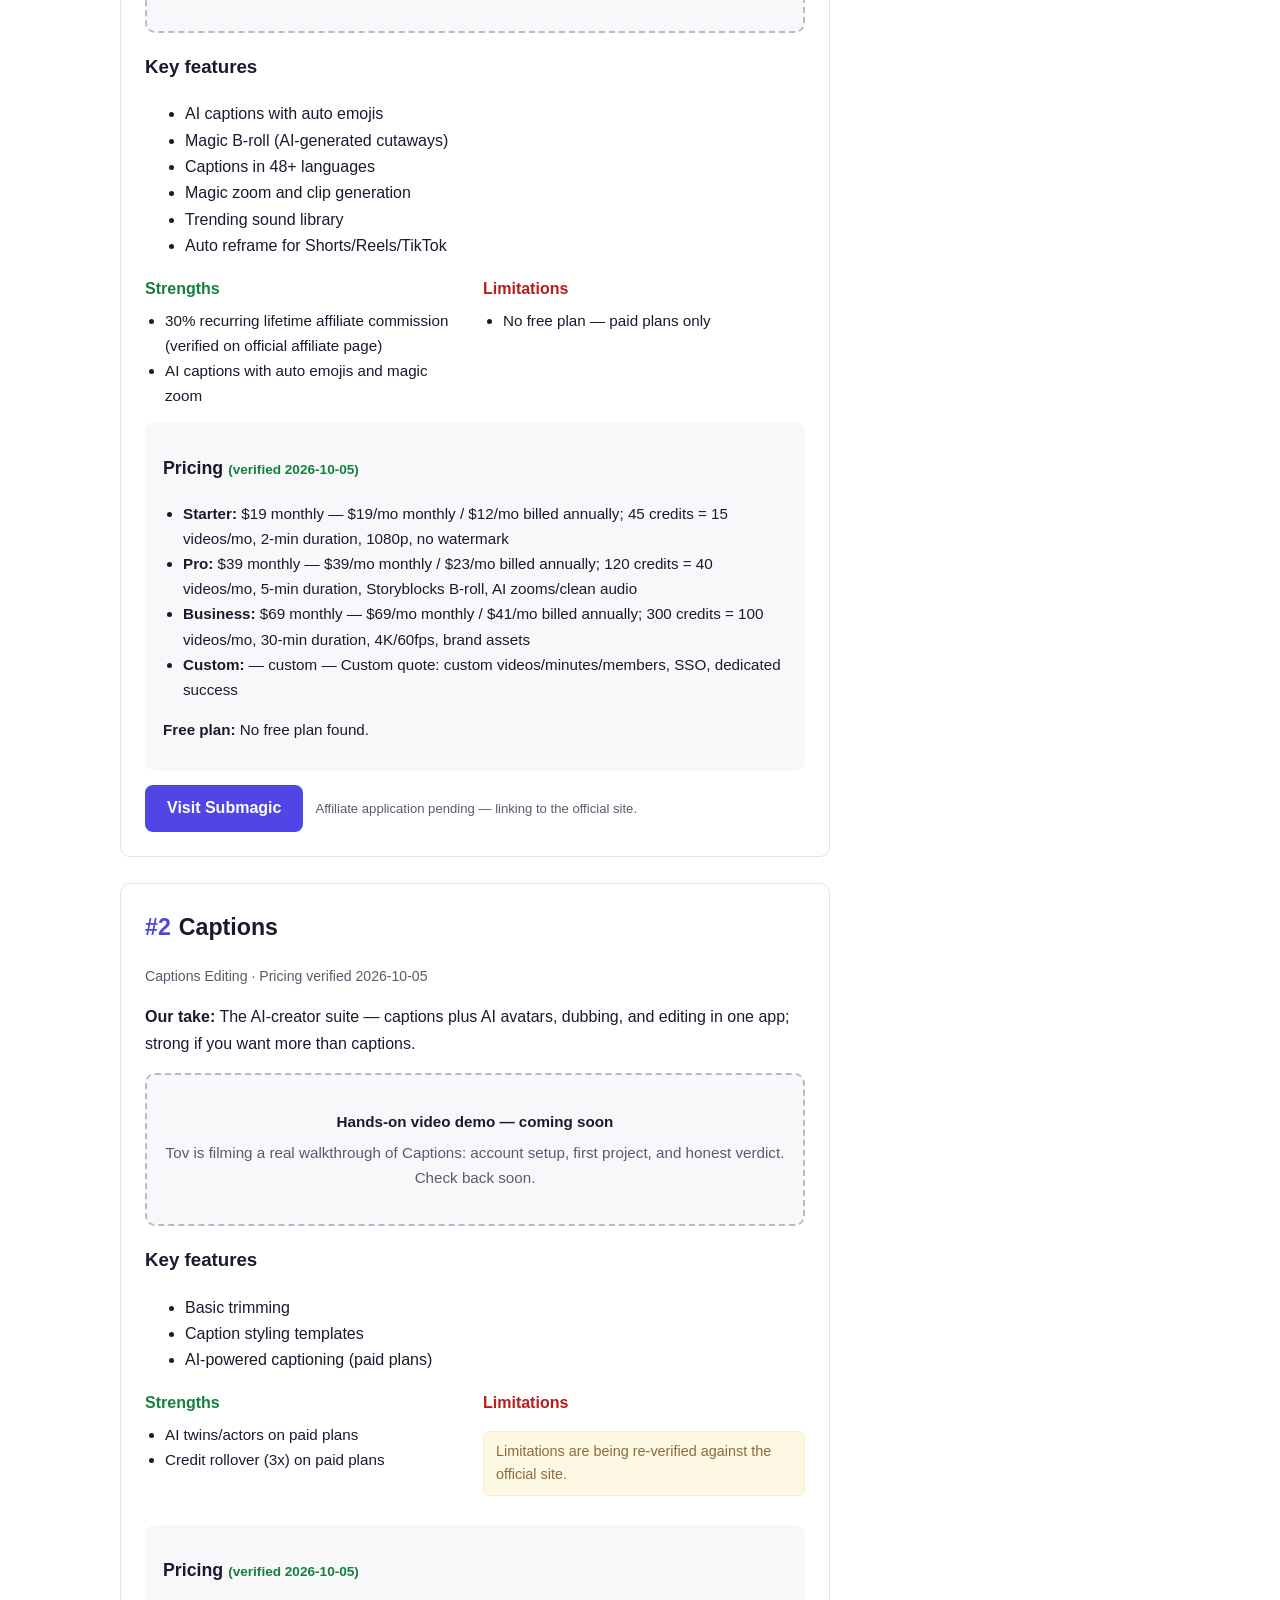
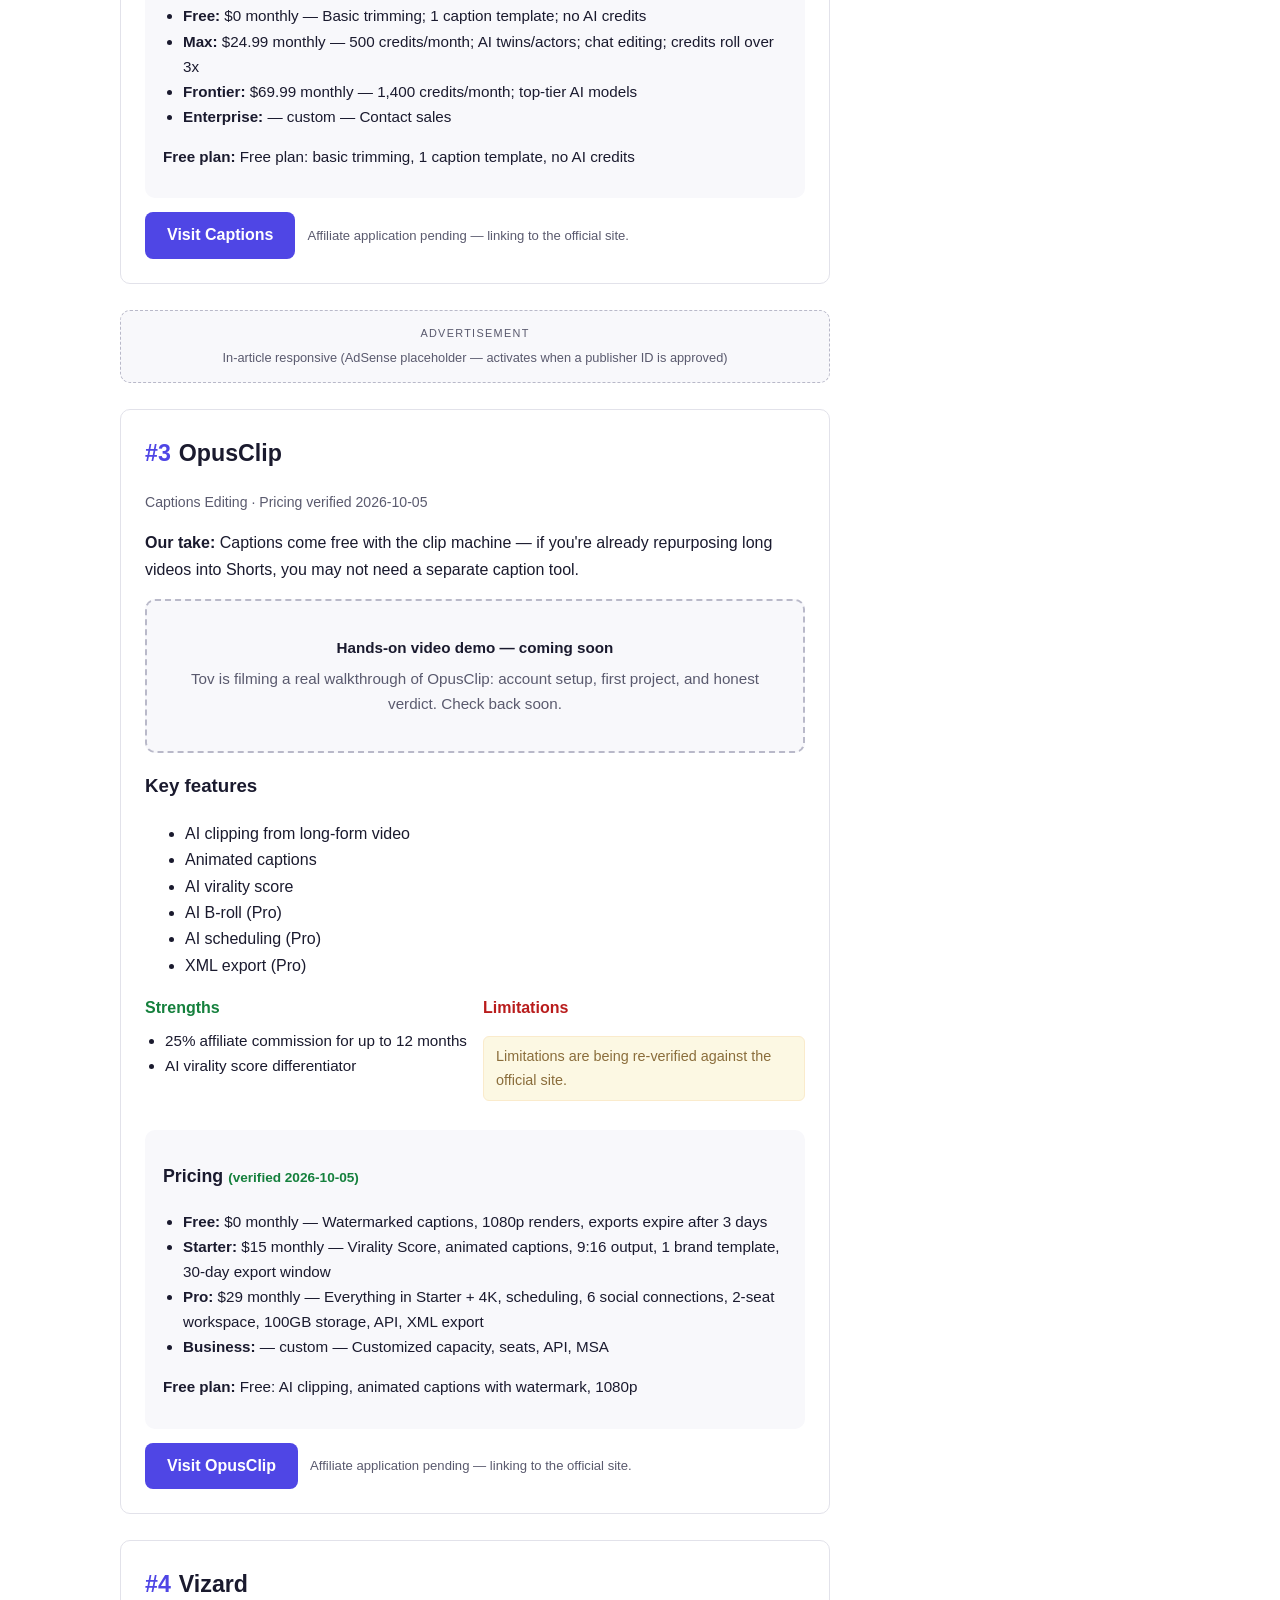
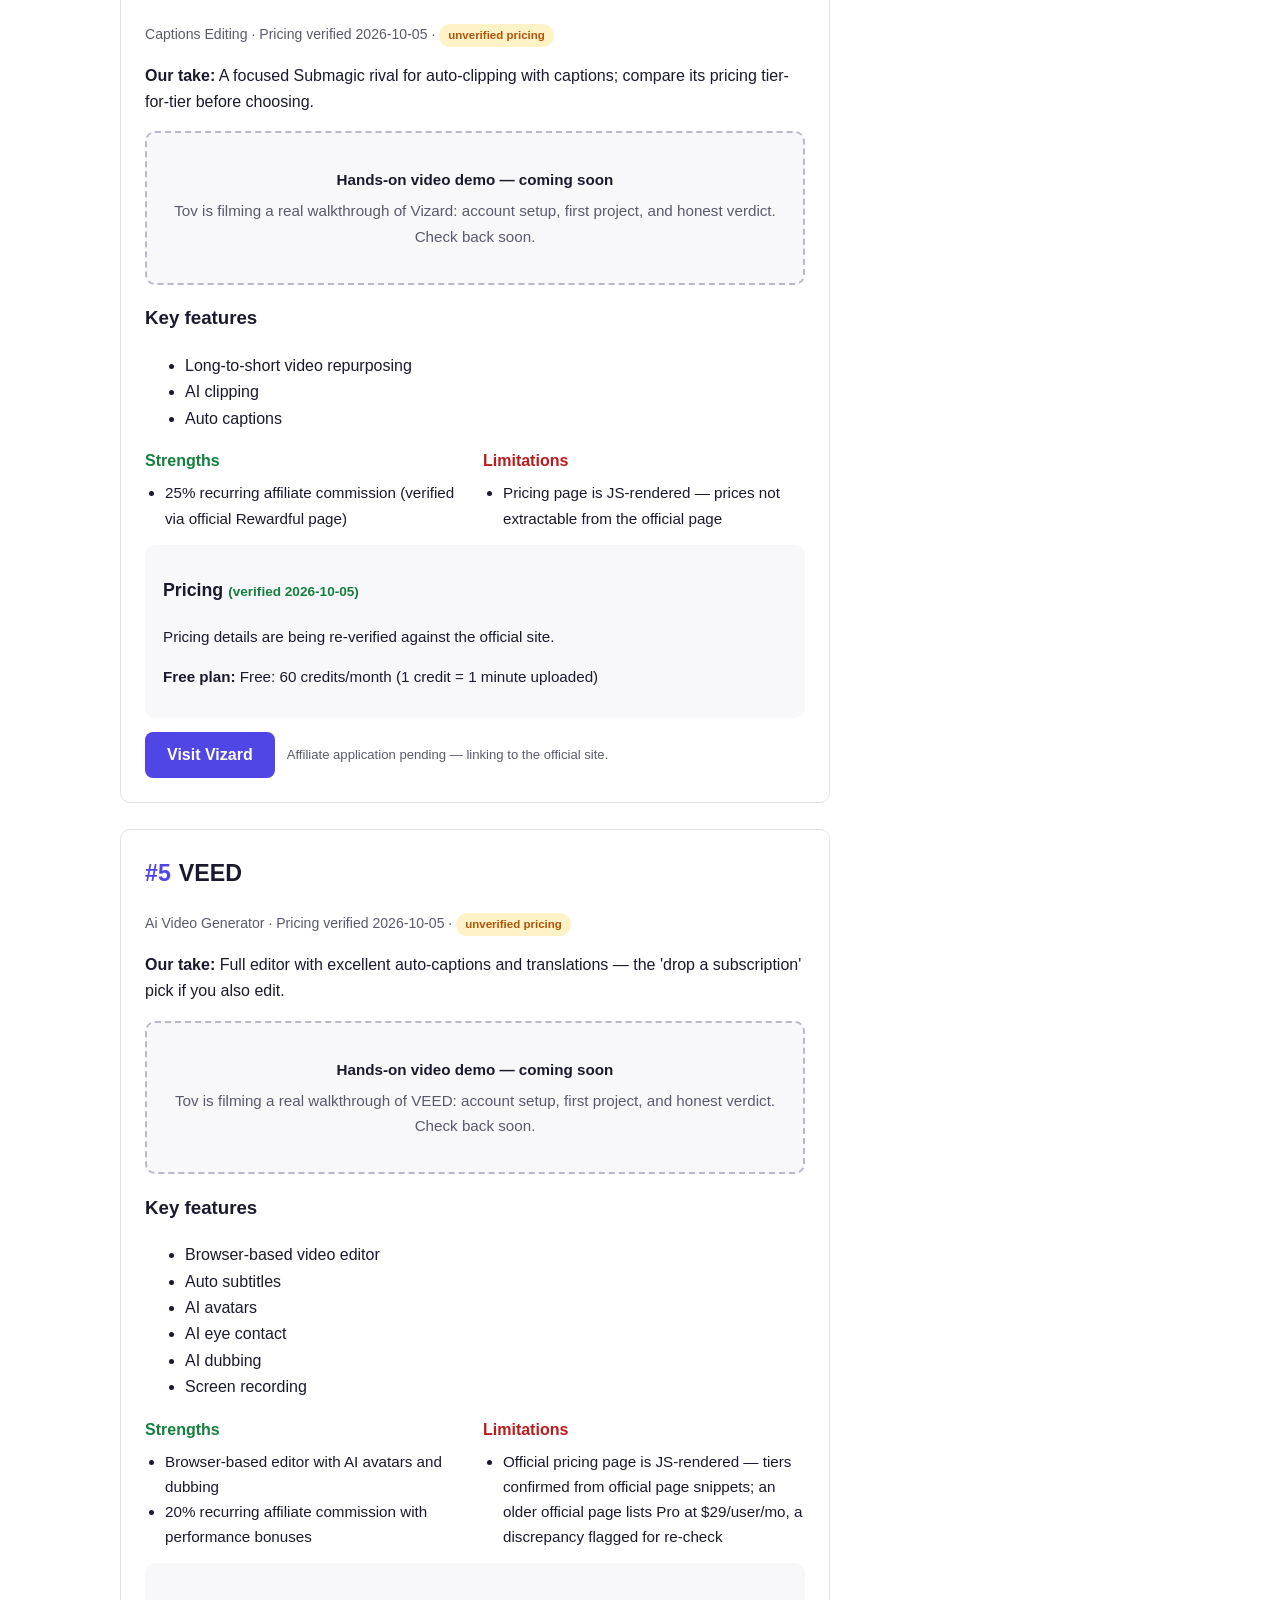
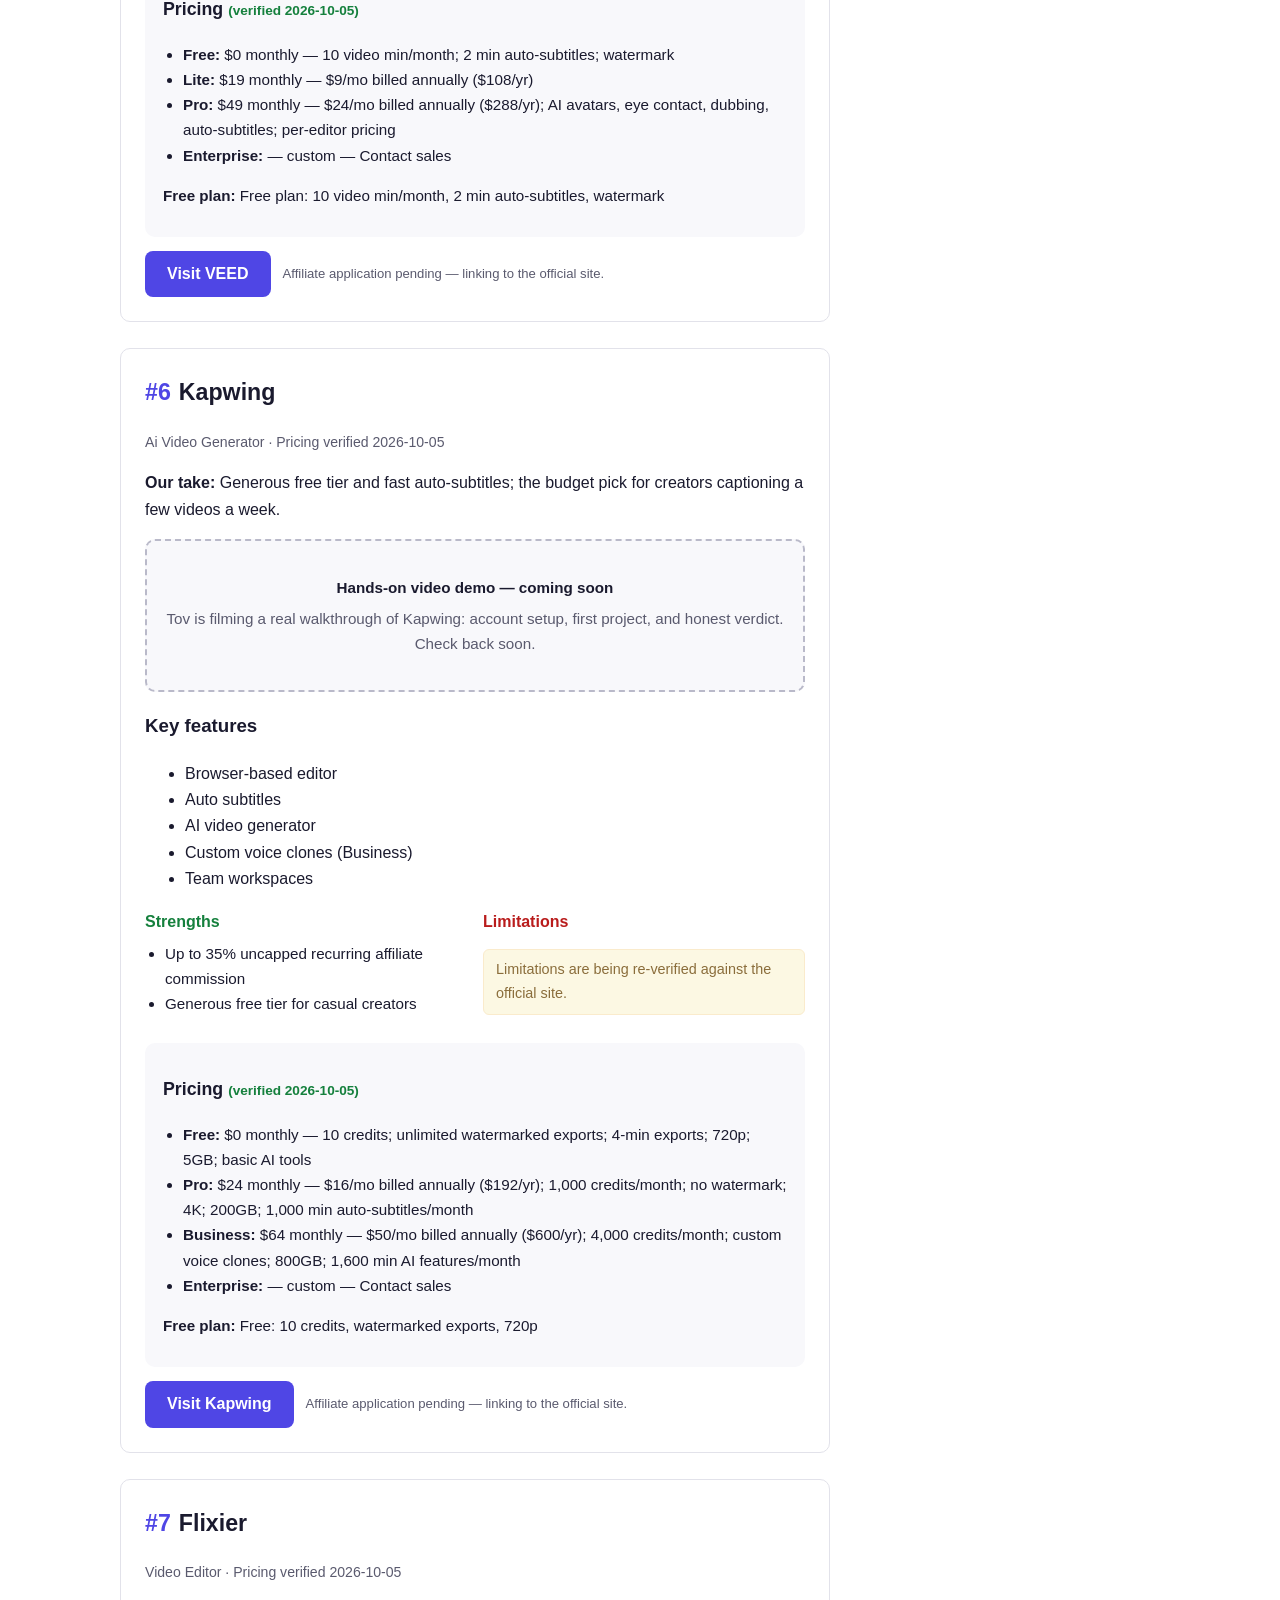
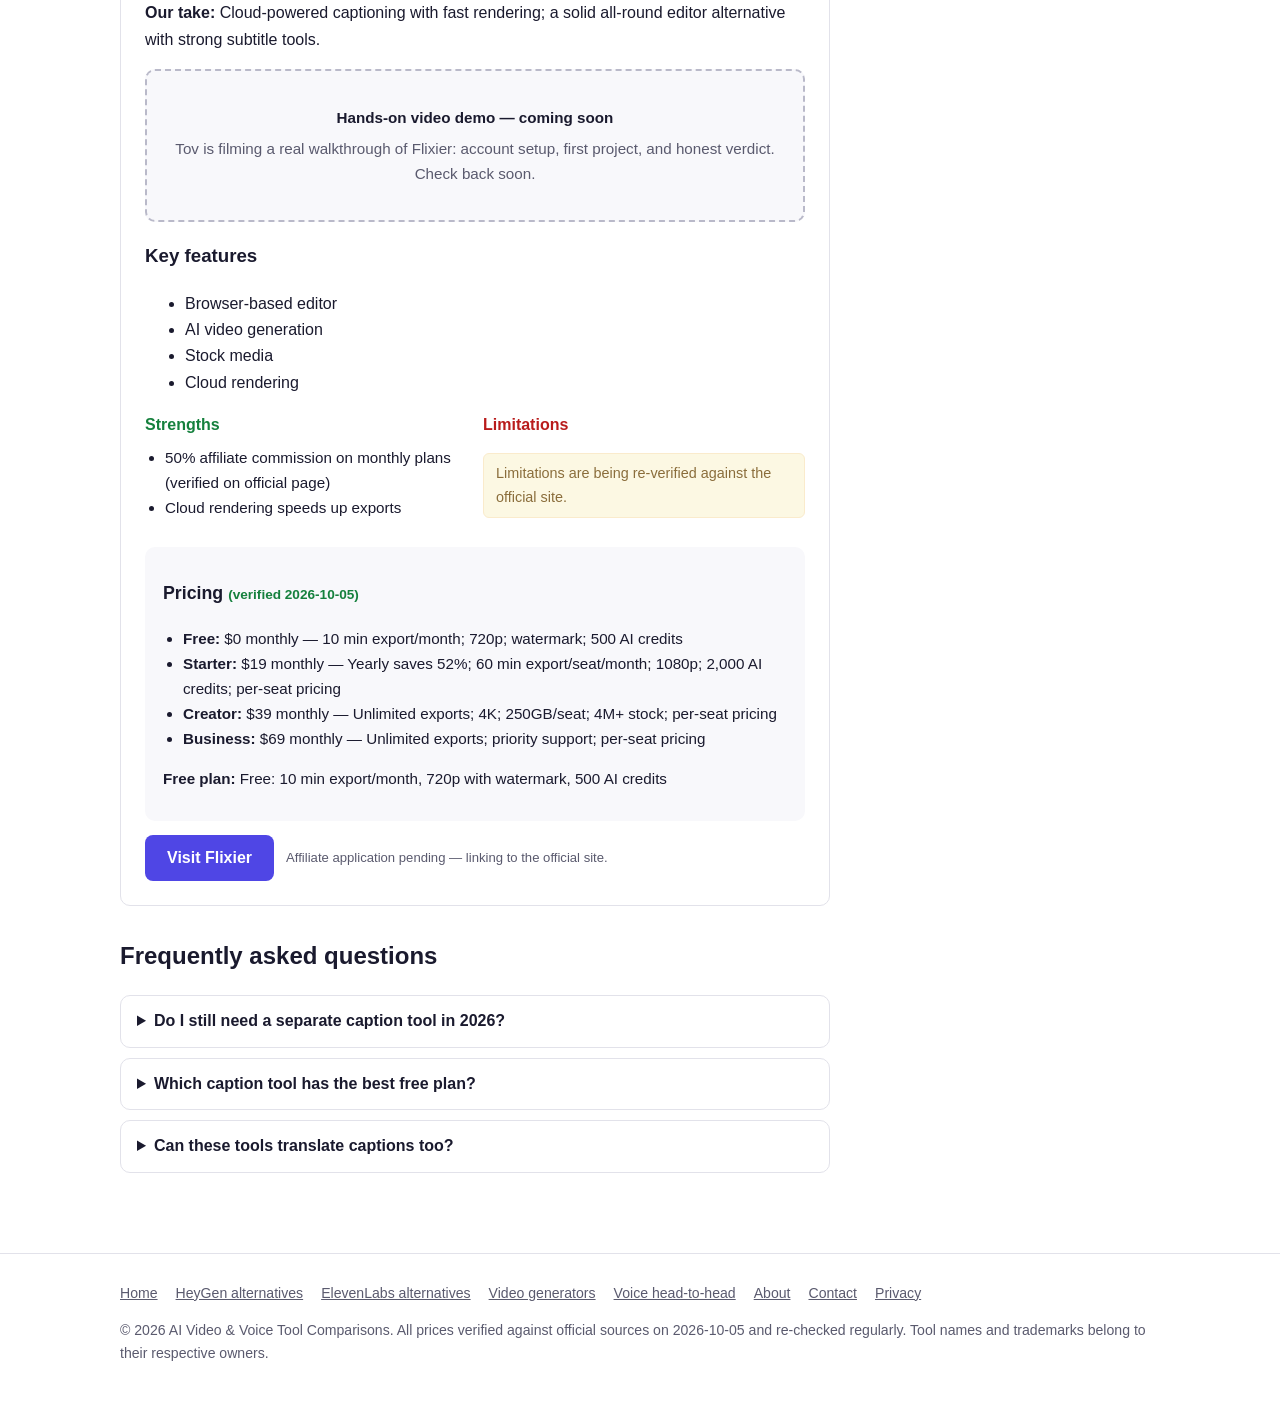
<file: submagic-alternatives.html>
<!DOCTYPE html>
<html lang="en">
<head>
<meta charset="utf-8">
<meta name="viewport" content="width=device-width, initial-scale=1">
<title>6 Best Submagic Alternatives (2026) — AI Captions Compared | AI Video &amp; Voice Tool Comparisons</title>
<meta name="description" content="The 6 best Submagic alternatives for animated AI captions in 2026: Captions, OpusClip, Vizard and more. Pricing verified.">
<link rel="canonical" href="https://c2r-marketing.github.io/ai-video-voice-hub/submagic-alternatives.html">
<link rel="stylesheet" href="assets/css/style.css">
<script async src="https://pagead2.googlesyndication.com/pagead/js/adsbygoogle.js?client=ca-pub-5514918108951220"
     crossorigin="anonymous"></script>
</head>
<body>
<header class="site-header"><div class="wrap">
<a class="brand" href="index.html">AI Video &amp; Voice Tool Comparisons<small>Hands-on comparisons of AI video and voice tools, with pricing verified against official sources.</small></a>
<nav class="main-nav" aria-label="Main"><ul><li><a href="index.html">Home</a></li><li><a href="heygen-alternatives.html">HeyGen alternatives</a></li><li><a href="elevenlabs-alternatives.html">ElevenLabs alternatives</a></li><li><a href="best-ai-video-generators-for-youtubers.html">Video generators</a></li><li><a href="elevenlabs-vs-murf-vs-playht.html">Voice head-to-head</a></li><li><a href="about.html">About</a></li><li><a href="contact.html">Contact</a></li><li><a href="privacy-policy.html">Privacy</a></li></ul></nav>
</div></header>
<div class="wrap">
<div class='article-layout'><main><div class="disclosure" role="note">
<strong>Affiliate disclosure</strong>
Some links on this page are affiliate links, which means we may earn a commission if you buy through them — at no extra cost to you.
We only recommend tools based on hands-on research, and every price below was checked against the tool's official site.
</div><div class='hero'><h1>6 Best Submagic Alternatives in 2026</h1><p class='lede'>Submagic made word-by-word animated captions the default look of short-form video — but subscriptions stack up. Six verified alternatives that caption just as well, October 5, 2026.</p><p class='verified-date'>Pricing verified against official sources · 2026-10-05</p></div><div class="ad-slot" data-ad-placeholder="leaderboard_under_header"><span class="ad-label">Advertisement</span>Leaderboard 970×90 (AdSense placeholder — activates when a publisher ID is approved)</div><p>Captions are no longer optional: most short-form video is watched muted, and animated captions measurably lift retention. Submagic nailed the workflow — upload, auto-caption, pick a style, export. The alternatives below either match that workflow cheaper (Captions, Vizard), bundle it with clip repurposing (OpusClip), or include it inside a full editor so you drop a subscription (VEED, Kapwing, Flixier).</p><h2>Quick comparison</h2><div class='table-scroll'><table class='compare'><thead><tr><th>Tool</th><th>Stands out for</th><th>Starts at</th><th>Free plan</th></tr></thead><tbody><tr><td><strong>Submagic</strong> <span class='badge paid'>benchmark</span></td><td>30% recurring lifetime affiliate commission (verified on official affiliate page)</td><td>$19/mo</td><td><span class='badge paid'>No</span></td></tr><tr><td><strong>Captions</strong></td><td>AI twins/actors on paid plans</td><td>$24.99/mo</td><td><span class='badge free'>Yes</span></td></tr><tr><td><strong>OpusClip</strong></td><td>25% affiliate commission for up to 12 months</td><td>$15/mo</td><td><span class='badge free'>Yes</span></td></tr><tr><td><strong>Vizard</strong></td><td>25% recurring affiliate commission (verified via official Rewardful page)</td><td>Free</td><td><span class='badge unverified'>Unverified</span></td></tr><tr><td><strong>VEED</strong></td><td>Browser-based editor with AI avatars and dubbing</td><td>$19/mo</td><td><span class='badge unverified'>Unverified</span></td></tr><tr><td><strong>Kapwing</strong></td><td>Up to 35% uncapped recurring affiliate commission</td><td>$24/mo</td><td><span class='badge free'>Yes</span></td></tr><tr><td><strong>Flixier</strong></td><td>50% affiliate commission on monthly plans (verified on official page)</td><td>$19/mo</td><td><span class='badge free'>Yes</span></td></tr></tbody></table></div><section class="tool-card" id="submagic">
<h2><span class="rank">#1</span>Submagic</h2>
<div class="tool-meta">Captions Editing · Pricing verified 2026-10-05</div>
<p><strong>Our take:</strong> The benchmark: the slickest caption styles and the fastest path from upload to captioned Short. Priced as a premium single-purpose tool.</p>
<div class="demo-placeholder" role="img" aria-label="Video demo placeholder for Submagic">
<strong>Hands-on video demo — coming soon</strong>
Tov is filming a real walkthrough of Submagic: account setup, first project, and honest verdict. Check back soon.
</div>
<h3>Key features</h3>
<ul><li>AI captions with auto emojis</li><li>Magic B-roll (AI-generated cutaways)</li><li>Captions in 48+ languages</li><li>Magic zoom and clip generation</li><li>Trending sound library</li><li>Auto reframe for Shorts/Reels/TikTok</li></ul>
<div class="pros-cons">
<div class="pros"><h3>Strengths</h3><ul><li>30% recurring lifetime affiliate commission (verified on official affiliate page)</li><li>AI captions with auto emojis and magic zoom</li></ul></div>
<div class="cons"><h3>Limitations</h3><ul><li>No free plan — paid plans only</li></ul></div>
</div>
<div class="pricing-box">
<h3>Pricing <span class="verified-date">(verified 2026-10-05)</span></h3>
<ul><li><strong>Starter:</strong> $19 monthly — $19/mo monthly / $12/mo billed annually; 45 credits = 15 videos/mo, 2-min duration, 1080p, no watermark</li><li><strong>Pro:</strong> $39 monthly — $39/mo monthly / $23/mo billed annually; 120 credits = 40 videos/mo, 5-min duration, Storyblocks B-roll, AI zooms/clean audio</li><li><strong>Business:</strong> $69 monthly — $69/mo monthly / $41/mo billed annually; 300 credits = 100 videos/mo, 30-min duration, 4K/60fps, brand assets</li><li><strong>Custom:</strong> — custom — Custom quote: custom videos/minutes/members, SSO, dedicated success</li></ul>
<p><strong>Free plan:</strong> No free plan found.</p>
</div>
<div class="cta-row">
<a class="btn" href="https://submagic.co" rel="sponsored noopener" target="_blank">Visit Submagic</a>
<span class="aff-note">Affiliate application pending — linking to the official site.</span>
</div>
</section>
<section class="tool-card" id="captions">
<h2><span class="rank">#2</span>Captions</h2>
<div class="tool-meta">Captions Editing · Pricing verified 2026-10-05</div>
<p><strong>Our take:</strong> The AI-creator suite — captions plus AI avatars, dubbing, and editing in one app; strong if you want more than captions.</p>
<div class="demo-placeholder" role="img" aria-label="Video demo placeholder for Captions">
<strong>Hands-on video demo — coming soon</strong>
Tov is filming a real walkthrough of Captions: account setup, first project, and honest verdict. Check back soon.
</div>
<h3>Key features</h3>
<ul><li>Basic trimming</li><li>Caption styling templates</li><li>AI-powered captioning (paid plans)</li></ul>
<div class="pros-cons">
<div class="pros"><h3>Strengths</h3><ul><li>AI twins/actors on paid plans</li><li>Credit rollover (3x) on paid plans</li></ul></div>
<div class="cons"><h3>Limitations</h3><p class='reverify'>Limitations are being re-verified against the official site.</p></div>
</div>
<div class="pricing-box">
<h3>Pricing <span class="verified-date">(verified 2026-10-05)</span></h3>
<ul><li><strong>Free:</strong> $0 monthly — Basic trimming; 1 caption template; no AI credits</li><li><strong>Max:</strong> $24.99 monthly — 500 credits/month; AI twins/actors; chat editing; credits roll over 3x</li><li><strong>Frontier:</strong> $69.99 monthly — 1,400 credits/month; top-tier AI models</li><li><strong>Enterprise:</strong> — custom — Contact sales</li></ul>
<p><strong>Free plan:</strong> Free plan: basic trimming, 1 caption template, no AI credits</p>
</div>
<div class="cta-row">
<a class="btn" href="https://www.captions.ai" rel="sponsored noopener" target="_blank">Visit Captions</a>
<span class="aff-note">Affiliate application pending — linking to the official site.</span>
</div>
</section>
<div class="ad-slot" data-ad-placeholder="in_article"><span class="ad-label">Advertisement</span>In-article responsive (AdSense placeholder — activates when a publisher ID is approved)</div>
<section class="tool-card" id="opusclip">
<h2><span class="rank">#3</span>OpusClip</h2>
<div class="tool-meta">Captions Editing · Pricing verified 2026-10-05</div>
<p><strong>Our take:</strong> Captions come free with the clip machine — if you're already repurposing long videos into Shorts, you may not need a separate caption tool.</p>
<div class="demo-placeholder" role="img" aria-label="Video demo placeholder for OpusClip">
<strong>Hands-on video demo — coming soon</strong>
Tov is filming a real walkthrough of OpusClip: account setup, first project, and honest verdict. Check back soon.
</div>
<h3>Key features</h3>
<ul><li>AI clipping from long-form video</li><li>Animated captions</li><li>AI virality score</li><li>AI B-roll (Pro)</li><li>AI scheduling (Pro)</li><li>XML export (Pro)</li></ul>
<div class="pros-cons">
<div class="pros"><h3>Strengths</h3><ul><li>25% affiliate commission for up to 12 months</li><li>AI virality score differentiator</li></ul></div>
<div class="cons"><h3>Limitations</h3><p class='reverify'>Limitations are being re-verified against the official site.</p></div>
</div>
<div class="pricing-box">
<h3>Pricing <span class="verified-date">(verified 2026-10-05)</span></h3>
<ul><li><strong>Free:</strong> $0 monthly — Watermarked captions, 1080p renders, exports expire after 3 days</li><li><strong>Starter:</strong> $15 monthly — Virality Score, animated captions, 9:16 output, 1 brand template, 30-day export window</li><li><strong>Pro:</strong> $29 monthly — Everything in Starter + 4K, scheduling, 6 social connections, 2-seat workspace, 100GB storage, API, XML export</li><li><strong>Business:</strong> — custom — Customized capacity, seats, API, MSA</li></ul>
<p><strong>Free plan:</strong> Free: AI clipping, animated captions with watermark, 1080p</p>
</div>
<div class="cta-row">
<a class="btn" href="https://www.opus.pro" rel="sponsored noopener" target="_blank">Visit OpusClip</a>
<span class="aff-note">Affiliate application pending — linking to the official site.</span>
</div>
</section>
<section class="tool-card" id="vizard">
<h2><span class="rank">#4</span>Vizard</h2>
<div class="tool-meta">Captions Editing · Pricing verified 2026-10-05 · <span class='badge unverified'>unverified pricing</span></div>
<p><strong>Our take:</strong> A focused Submagic rival for auto-clipping with captions; compare its pricing tier-for-tier before choosing.</p>
<div class="demo-placeholder" role="img" aria-label="Video demo placeholder for Vizard">
<strong>Hands-on video demo — coming soon</strong>
Tov is filming a real walkthrough of Vizard: account setup, first project, and honest verdict. Check back soon.
</div>
<h3>Key features</h3>
<ul><li>Long-to-short video repurposing</li><li>AI clipping</li><li>Auto captions</li></ul>
<div class="pros-cons">
<div class="pros"><h3>Strengths</h3><ul><li>25% recurring affiliate commission (verified via official Rewardful page)</li></ul></div>
<div class="cons"><h3>Limitations</h3><ul><li>Pricing page is JS-rendered — prices not extractable from the official page</li></ul></div>
</div>
<div class="pricing-box">
<h3>Pricing <span class="verified-date">(verified 2026-10-05)</span></h3>
<p>Pricing details are being re-verified against the official site.</p>
<p><strong>Free plan:</strong> Free: 60 credits/month (1 credit = 1 minute uploaded)</p>
</div>
<div class="cta-row">
<a class="btn" href="https://vizard.ai" rel="sponsored noopener" target="_blank">Visit Vizard</a>
<span class="aff-note">Affiliate application pending — linking to the official site.</span>
</div>
</section>
<section class="tool-card" id="veed">
<h2><span class="rank">#5</span>VEED</h2>
<div class="tool-meta">Ai Video Generator · Pricing verified 2026-10-05 · <span class='badge unverified'>unverified pricing</span></div>
<p><strong>Our take:</strong> Full editor with excellent auto-captions and translations — the 'drop a subscription' pick if you also edit.</p>
<div class="demo-placeholder" role="img" aria-label="Video demo placeholder for VEED">
<strong>Hands-on video demo — coming soon</strong>
Tov is filming a real walkthrough of VEED: account setup, first project, and honest verdict. Check back soon.
</div>
<h3>Key features</h3>
<ul><li>Browser-based video editor</li><li>Auto subtitles</li><li>AI avatars</li><li>AI eye contact</li><li>AI dubbing</li><li>Screen recording</li></ul>
<div class="pros-cons">
<div class="pros"><h3>Strengths</h3><ul><li>Browser-based editor with AI avatars and dubbing</li><li>20% recurring affiliate commission with performance bonuses</li></ul></div>
<div class="cons"><h3>Limitations</h3><ul><li>Official pricing page is JS-rendered — tiers confirmed from official page snippets; an older official page lists Pro at $29/user/mo, a discrepancy flagged for re-check</li></ul></div>
</div>
<div class="pricing-box">
<h3>Pricing <span class="verified-date">(verified 2026-10-05)</span></h3>
<ul><li><strong>Free:</strong> $0 monthly — 10 video min/month; 2 min auto-subtitles; watermark</li><li><strong>Lite:</strong> $19 monthly — $9/mo billed annually ($108/yr)</li><li><strong>Pro:</strong> $49 monthly — $24/mo billed annually ($288/yr); AI avatars, eye contact, dubbing, auto-subtitles; per-editor pricing</li><li><strong>Enterprise:</strong> — custom — Contact sales</li></ul>
<p><strong>Free plan:</strong> Free plan: 10 video min/month, 2 min auto-subtitles, watermark</p>
</div>
<div class="cta-row">
<a class="btn" href="https://www.veed.io" rel="sponsored noopener" target="_blank">Visit VEED</a>
<span class="aff-note">Affiliate application pending — linking to the official site.</span>
</div>
</section>
<section class="tool-card" id="kapwing">
<h2><span class="rank">#6</span>Kapwing</h2>
<div class="tool-meta">Ai Video Generator · Pricing verified 2026-10-05</div>
<p><strong>Our take:</strong> Generous free tier and fast auto-subtitles; the budget pick for creators captioning a few videos a week.</p>
<div class="demo-placeholder" role="img" aria-label="Video demo placeholder for Kapwing">
<strong>Hands-on video demo — coming soon</strong>
Tov is filming a real walkthrough of Kapwing: account setup, first project, and honest verdict. Check back soon.
</div>
<h3>Key features</h3>
<ul><li>Browser-based editor</li><li>Auto subtitles</li><li>AI video generator</li><li>Custom voice clones (Business)</li><li>Team workspaces</li></ul>
<div class="pros-cons">
<div class="pros"><h3>Strengths</h3><ul><li>Up to 35% uncapped recurring affiliate commission</li><li>Generous free tier for casual creators</li></ul></div>
<div class="cons"><h3>Limitations</h3><p class='reverify'>Limitations are being re-verified against the official site.</p></div>
</div>
<div class="pricing-box">
<h3>Pricing <span class="verified-date">(verified 2026-10-05)</span></h3>
<ul><li><strong>Free:</strong> $0 monthly — 10 credits; unlimited watermarked exports; 4-min exports; 720p; 5GB; basic AI tools</li><li><strong>Pro:</strong> $24 monthly — $16/mo billed annually ($192/yr); 1,000 credits/month; no watermark; 4K; 200GB; 1,000 min auto-subtitles/month</li><li><strong>Business:</strong> $64 monthly — $50/mo billed annually ($600/yr); 4,000 credits/month; custom voice clones; 800GB; 1,600 min AI features/month</li><li><strong>Enterprise:</strong> — custom — Contact sales</li></ul>
<p><strong>Free plan:</strong> Free: 10 credits, watermarked exports, 720p</p>
</div>
<div class="cta-row">
<a class="btn" href="https://www.kapwing.com" rel="sponsored noopener" target="_blank">Visit Kapwing</a>
<span class="aff-note">Affiliate application pending — linking to the official site.</span>
</div>
</section>
<section class="tool-card" id="flixier">
<h2><span class="rank">#7</span>Flixier</h2>
<div class="tool-meta">Video Editor · Pricing verified 2026-10-05</div>
<p><strong>Our take:</strong> Cloud-powered captioning with fast rendering; a solid all-round editor alternative with strong subtitle tools.</p>
<div class="demo-placeholder" role="img" aria-label="Video demo placeholder for Flixier">
<strong>Hands-on video demo — coming soon</strong>
Tov is filming a real walkthrough of Flixier: account setup, first project, and honest verdict. Check back soon.
</div>
<h3>Key features</h3>
<ul><li>Browser-based editor</li><li>AI video generation</li><li>Stock media</li><li>Cloud rendering</li></ul>
<div class="pros-cons">
<div class="pros"><h3>Strengths</h3><ul><li>50% affiliate commission on monthly plans (verified on official page)</li><li>Cloud rendering speeds up exports</li></ul></div>
<div class="cons"><h3>Limitations</h3><p class='reverify'>Limitations are being re-verified against the official site.</p></div>
</div>
<div class="pricing-box">
<h3>Pricing <span class="verified-date">(verified 2026-10-05)</span></h3>
<ul><li><strong>Free:</strong> $0 monthly — 10 min export/month; 720p; watermark; 500 AI credits</li><li><strong>Starter:</strong> $19 monthly — Yearly saves 52%; 60 min export/seat/month; 1080p; 2,000 AI credits; per-seat pricing</li><li><strong>Creator:</strong> $39 monthly — Unlimited exports; 4K; 250GB/seat; 4M+ stock; per-seat pricing</li><li><strong>Business:</strong> $69 monthly — Unlimited exports; priority support; per-seat pricing</li></ul>
<p><strong>Free plan:</strong> Free: 10 min export/month, 720p with watermark, 500 AI credits</p>
</div>
<div class="cta-row">
<a class="btn" href="https://flixier.com" rel="sponsored noopener" target="_blank">Visit Flixier</a>
<span class="aff-note">Affiliate application pending — linking to the official site.</span>
</div>
</section><section class="faq"><h2>Frequently asked questions</h2><details><summary>Do I still need a separate caption tool in 2026?</summary><p><p>Only if captions are your whole workflow. If you already pay for VEED, Kapwing, or OpusClip, their built-in captioning may replace Submagic entirely — that's the easiest money to save.</p></p></details><details><summary>Which caption tool has the best free plan?</summary><p><p>Kapwing's free tier is the most generous for occasional use. Dedicated caption apps tend to watermark or minute-limit free exports.</p></p></details><details><summary>Can these tools translate captions too?</summary><p><p>VEED and Captions both offer translation features; verify supported languages on their official pages, since language counts change often.</p></p></details></section></main><aside class='sidebar'><div class='toc'><h3>On this page</h3><ul><li><a href='#submagic'>Submagic</a></li><li><a href='#captions'>Captions</a></li><li><a href='#opusclip'>OpusClip</a></li><li><a href='#vizard'>Vizard</a></li><li><a href='#veed'>VEED</a></li><li><a href='#kapwing'>Kapwing</a></li><li><a href='#flixier'>Flixier</a></li></ul></div><div class="ad-slot" data-ad-placeholder="sidebar_rectangle"><span class="ad-label">Advertisement</span>Sidebar 300×250 (AdSense placeholder — activates when a publisher ID is approved)</div></aside></div><script type="application/ld+json">[{"@context": "https://schema.org", "@type": "ItemList", "name": "6 Best Submagic Alternatives in 2026", "dateModified": "2026-10-05", "itemListElement": [{"@type": "Product", "position": 1, "name": "Submagic", "url": "https://submagic.co", "description": "AI captions with auto emojis; Magic B-roll (AI-generated cutaways); Captions in 48+ languages", "offers": [{"@type": "Offer", "name": "Starter", "price": 19, "priceCurrency": "USD"}, {"@type": "Offer", "name": "Pro", "price": 39, "priceCurrency": "USD"}, {"@type": "Offer", "name": "Business", "price": 69, "priceCurrency": "USD"}, {"@type": "Offer", "name": "Custom", "price": null, "priceCurrency": "USD"}]}, {"@type": "Product", "position": 2, "name": "Captions", "url": "https://www.captions.ai", "description": "Basic trimming; Caption styling templates; AI-powered captioning (paid plans)", "offers": [{"@type": "Offer", "name": "Free", "price": 0, "priceCurrency": "USD"}, {"@type": "Offer", "name": "Max", "price": 24.99, "priceCurrency": "USD"}, {"@type": "Offer", "name": "Frontier", "price": 69.99, "priceCurrency": "USD"}, {"@type": "Offer", "name": "Enterprise", "price": null, "priceCurrency": "USD"}]}, {"@type": "Product", "position": 3, "name": "OpusClip", "url": "https://www.opus.pro", "description": "AI clipping from long-form video; Animated captions; AI virality score", "offers": [{"@type": "Offer", "name": "Free", "price": 0, "priceCurrency": "USD"}, {"@type": "Offer", "name": "Starter", "price": 15, "priceCurrency": "USD"}, {"@type": "Offer", "name": "Pro", "price": 29, "priceCurrency": "USD"}, {"@type": "Offer", "name": "Business", "price": null, "priceCurrency": "USD"}]}, {"@type": "Product", "position": 4, "name": "Vizard", "url": "https://vizard.ai", "description": "Long-to-short video repurposing; AI clipping; Auto captions", "offers": {"@type": "AggregateOffer", "priceCurrency": "USD"}}, {"@type": "Product", "position": 5, "name": "VEED", "url": "https://www.veed.io", "description": "Browser-based video editor; Auto subtitles; AI avatars", "offers": [{"@type": "Offer", "name": "Free", "price": 0, "priceCurrency": "USD"}, {"@type": "Offer", "name": "Lite", "price": 19, "priceCurrency": "USD"}, {"@type": "Offer", "name": "Pro", "price": 49, "priceCurrency": "USD"}, {"@type": "Offer", "name": "Enterprise", "price": null, "priceCurrency": "USD"}]}, {"@type": "Product", "position": 6, "name": "Kapwing", "url": "https://www.kapwing.com", "description": "Browser-based editor; Auto subtitles; AI video generator", "offers": [{"@type": "Offer", "name": "Free", "price": 0, "priceCurrency": "USD"}, {"@type": "Offer", "name": "Pro", "price": 24, "priceCurrency": "USD"}, {"@type": "Offer", "name": "Business", "price": 64, "priceCurrency": "USD"}, {"@type": "Offer", "name": "Enterprise", "price": null, "priceCurrency": "USD"}]}, {"@type": "Product", "position": 7, "name": "Flixier", "url": "https://flixier.com", "description": "Browser-based editor; AI video generation; Stock media", "offers": [{"@type": "Offer", "name": "Free", "price": 0, "priceCurrency": "USD"}, {"@type": "Offer", "name": "Starter", "price": 19, "priceCurrency": "USD"}, {"@type": "Offer", "name": "Creator", "price": 39, "priceCurrency": "USD"}, {"@type": "Offer", "name": "Business", "price": 69, "priceCurrency": "USD"}]}]}, {"@context": "https://schema.org", "@type": "FAQPage", "mainEntity": [{"@type": "Question", "name": "Do I still need a separate caption tool in 2026?", "acceptedAnswer": {"@type": "Answer", "text": "Only if captions are your whole workflow. If you already pay for VEED, Kapwing, or OpusClip, their built-in captioning may replace Submagic entirely \u2014 that's the easiest money to save."}}, {"@type": "Question", "name": "Which caption tool has the best free plan?", "acceptedAnswer": {"@type": "Answer", "text": "Kapwing's free tier is the most generous for occasional use. Dedicated caption apps tend to watermark or minute-limit free exports."}}, {"@type": "Question", "name": "Can these tools translate captions too?", "acceptedAnswer": {"@type": "Answer", "text": "VEED and Captions both offer translation features; verify supported languages on their official pages, since language counts change often."}}]}]</script>
</div>
<footer class="site-footer"><div class="wrap">
<nav aria-label="Footer"><ul><li><a href="index.html">Home</a></li><li><a href="heygen-alternatives.html">HeyGen alternatives</a></li><li><a href="elevenlabs-alternatives.html">ElevenLabs alternatives</a></li><li><a href="best-ai-video-generators-for-youtubers.html">Video generators</a></li><li><a href="elevenlabs-vs-murf-vs-playht.html">Voice head-to-head</a></li><li><a href="about.html">About</a></li><li><a href="contact.html">Contact</a></li><li><a href="privacy-policy.html">Privacy</a></li></ul></nav>
<p>&copy; 2026 AI Video &amp; Voice Tool Comparisons. All prices verified against official sources on 2026-10-05 and re-checked regularly. Tool names and trademarks belong to their respective owners.</p>
</div></footer>
</body>
</html>
</file>
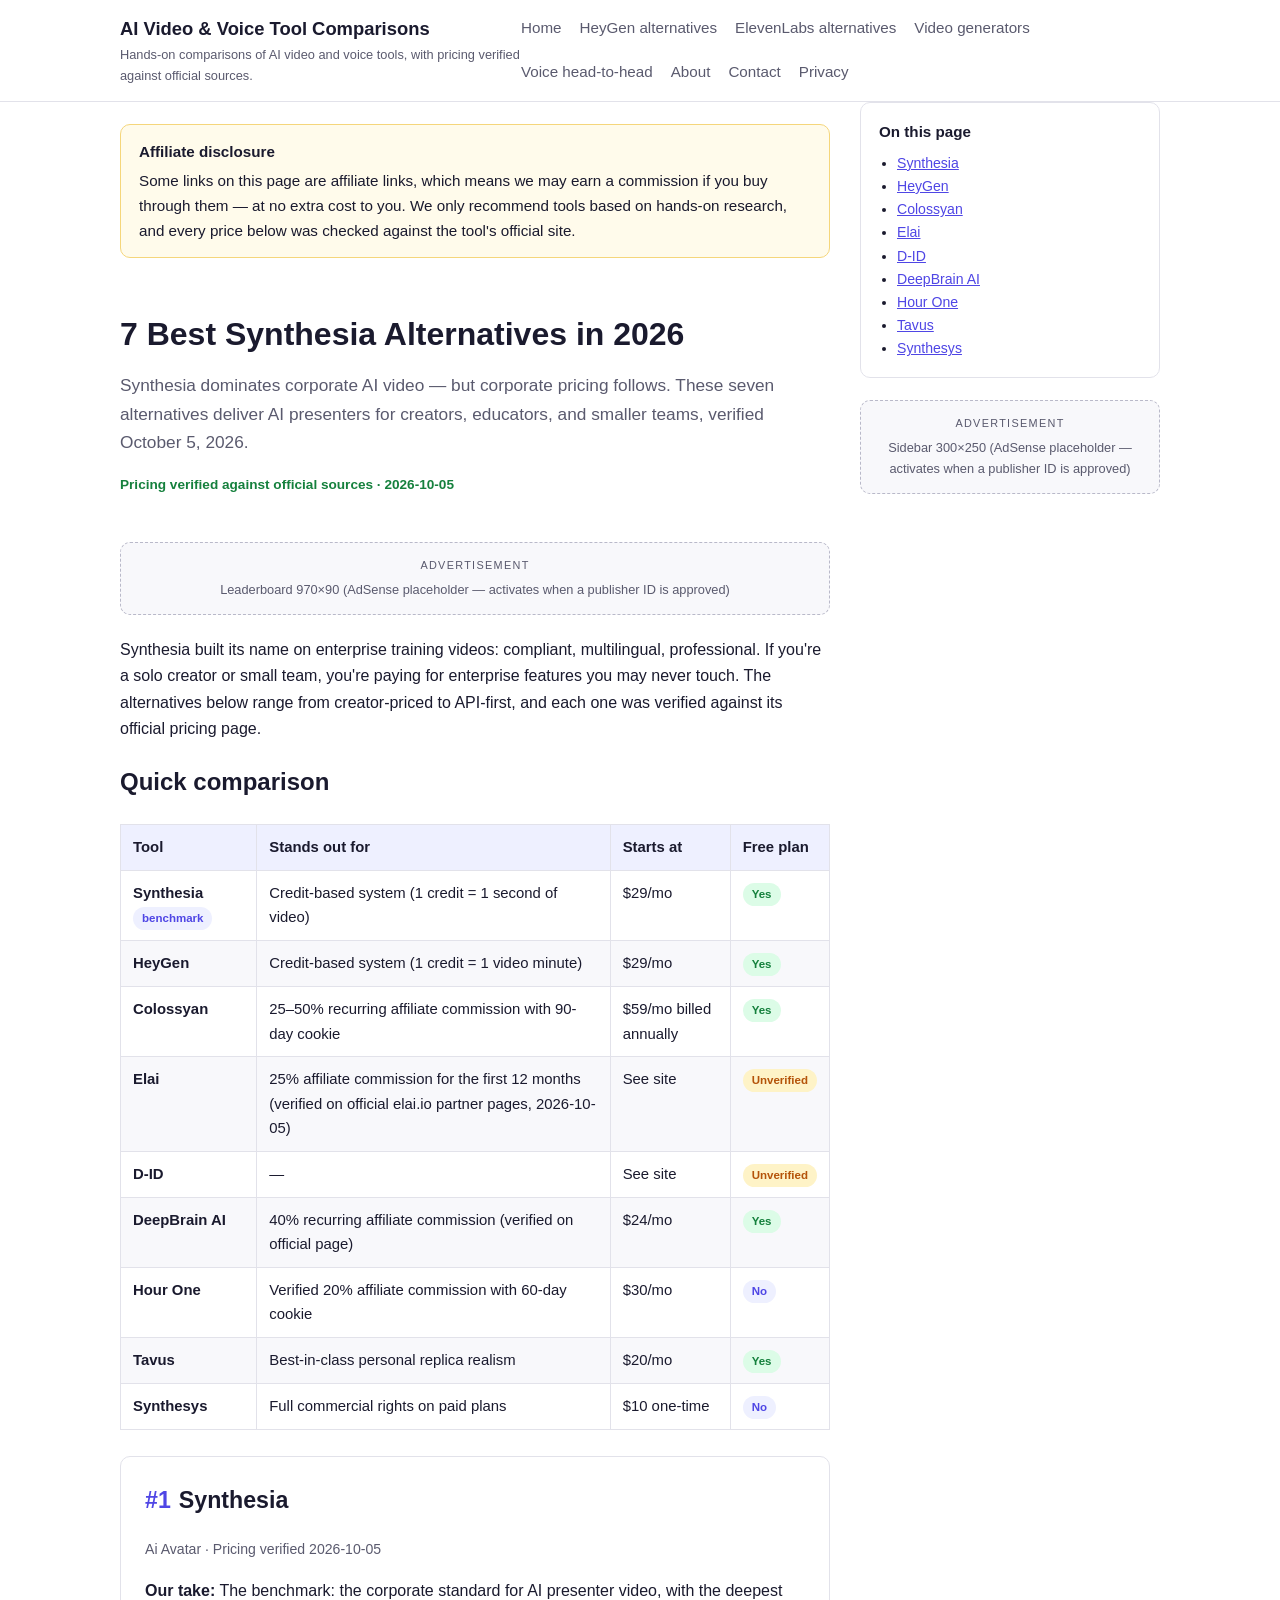
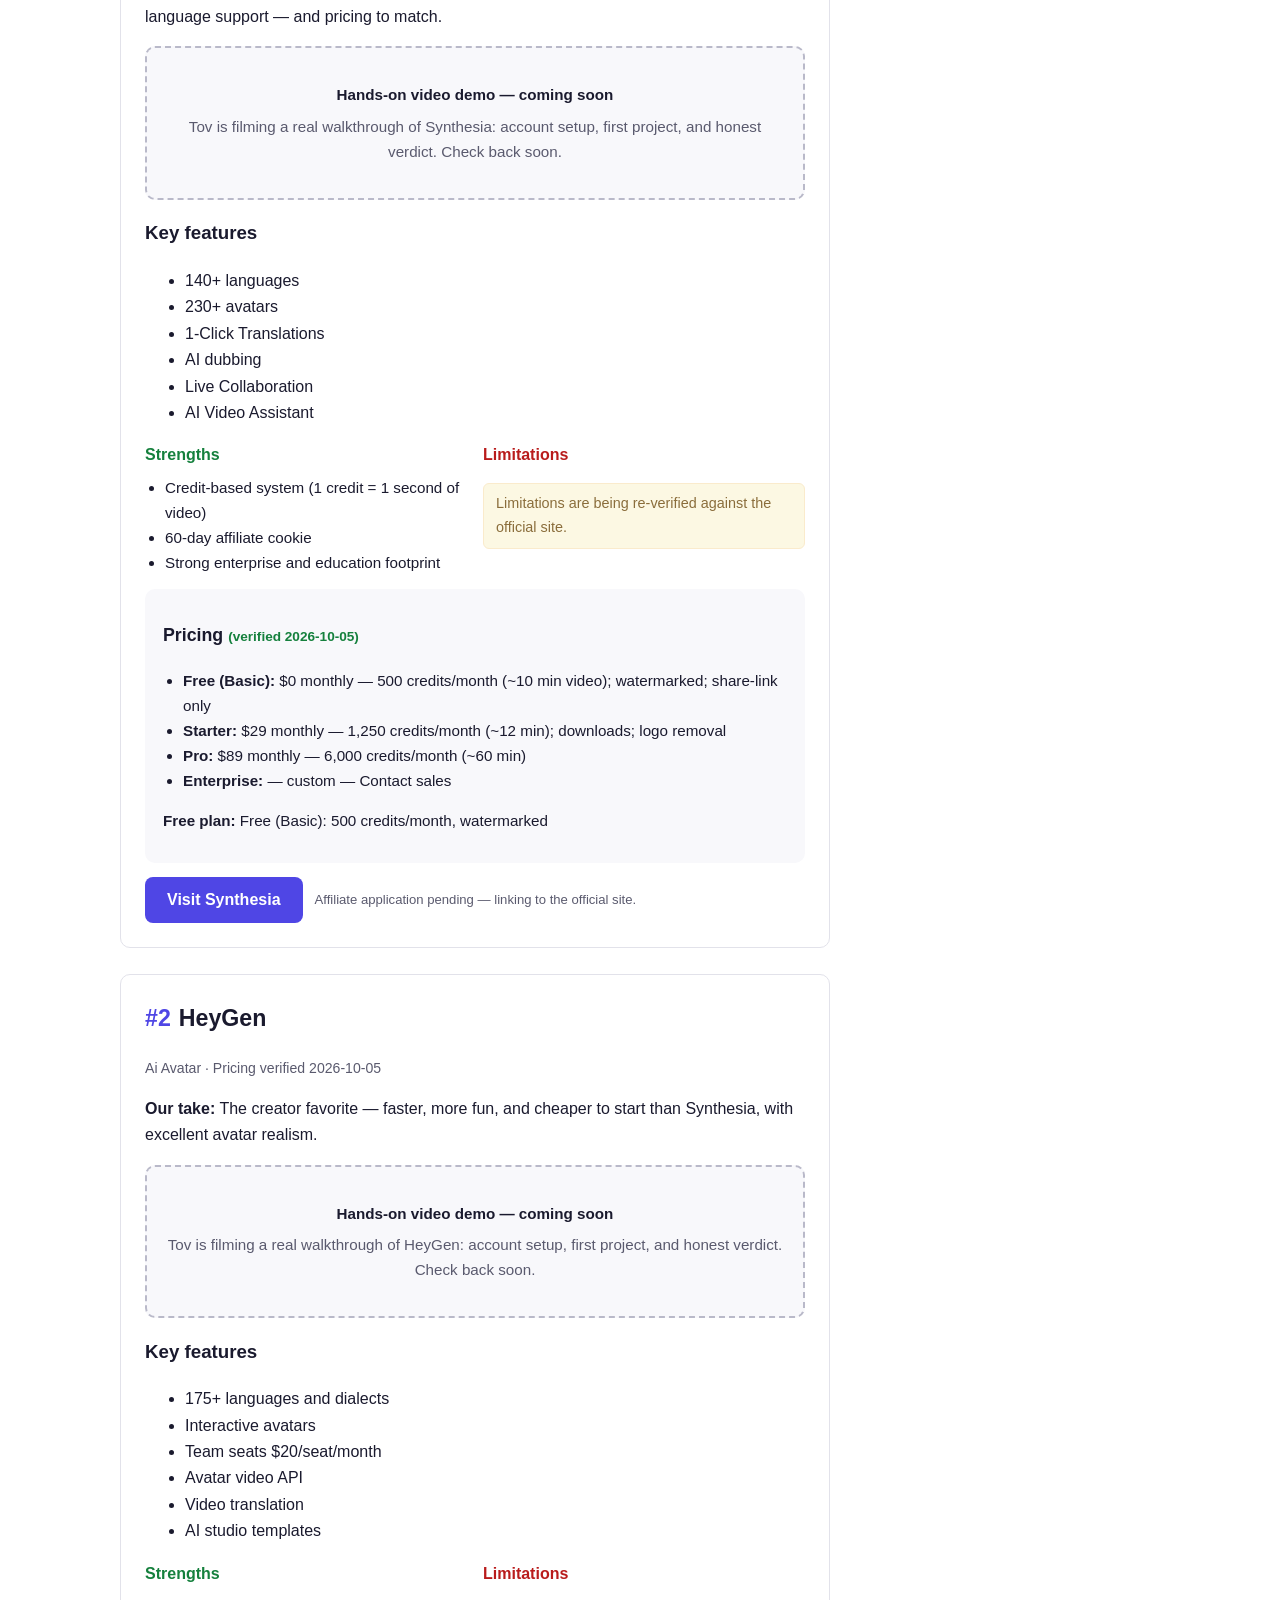
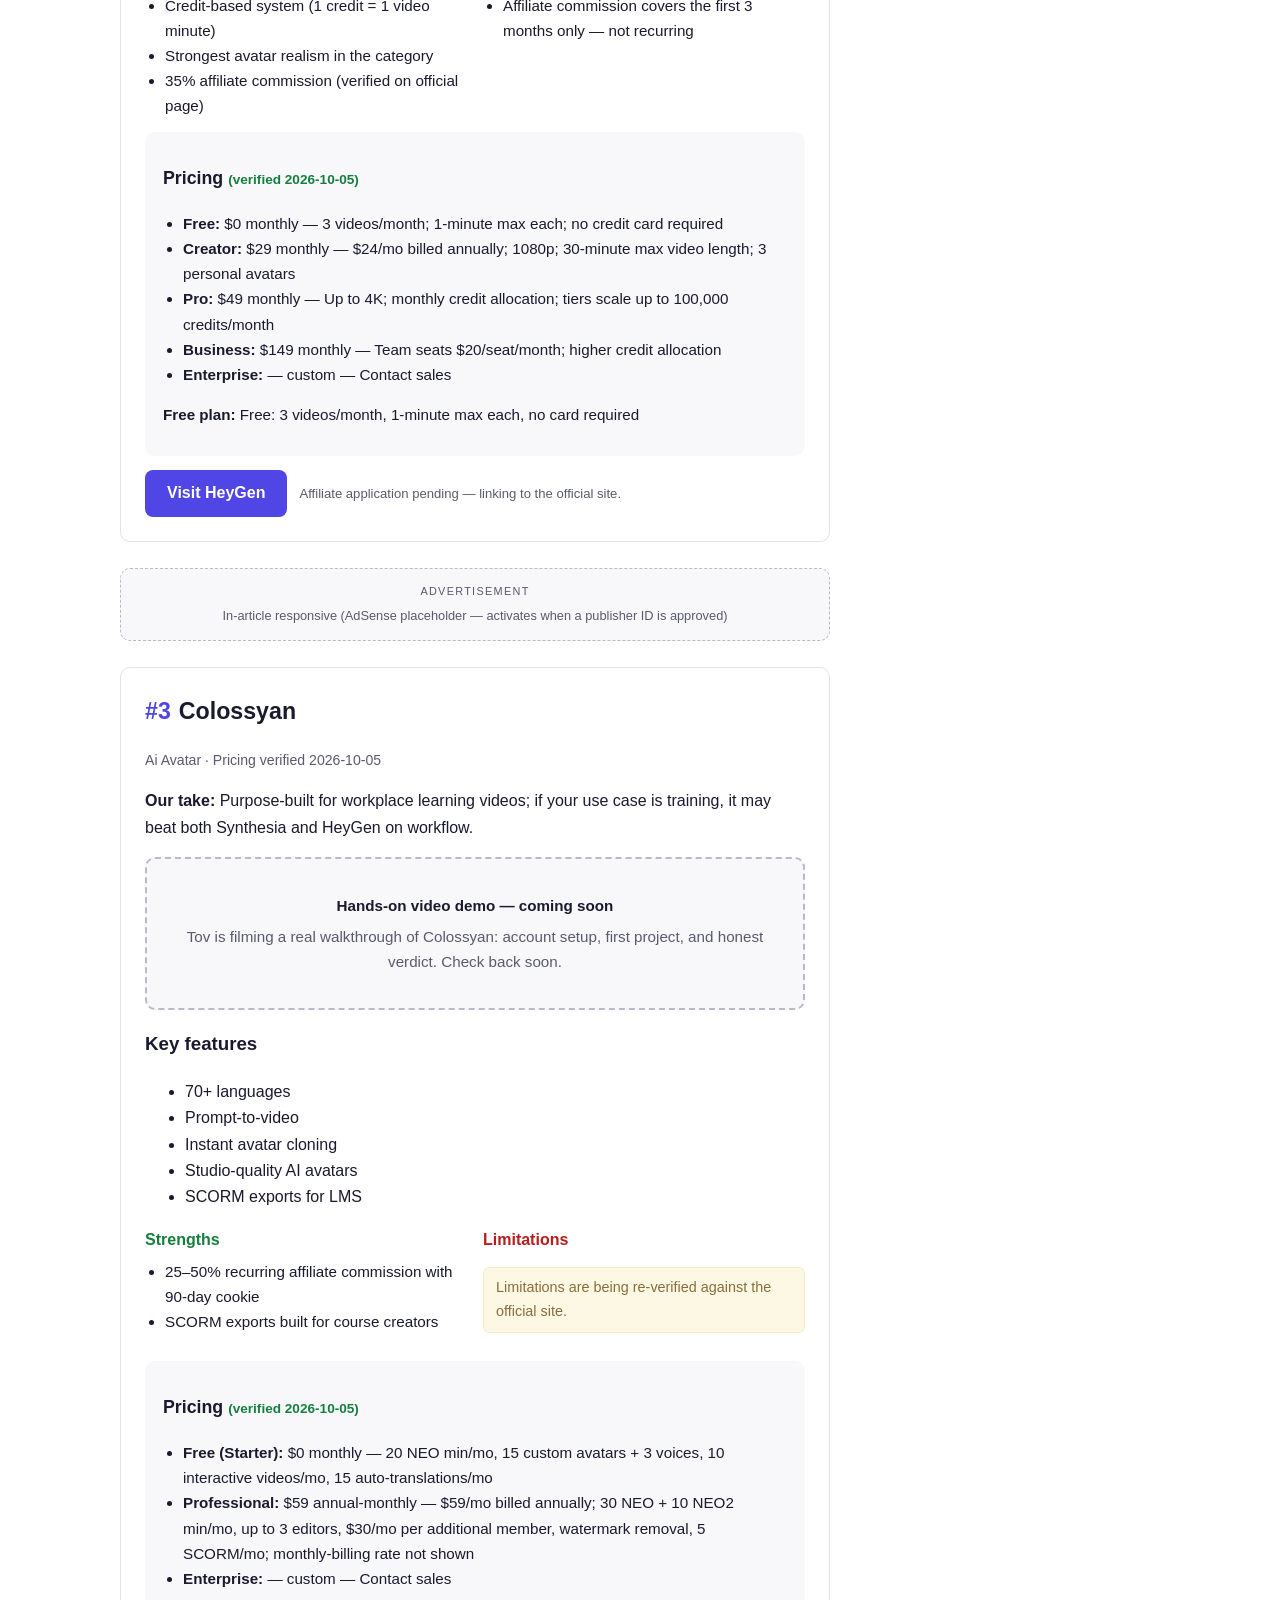
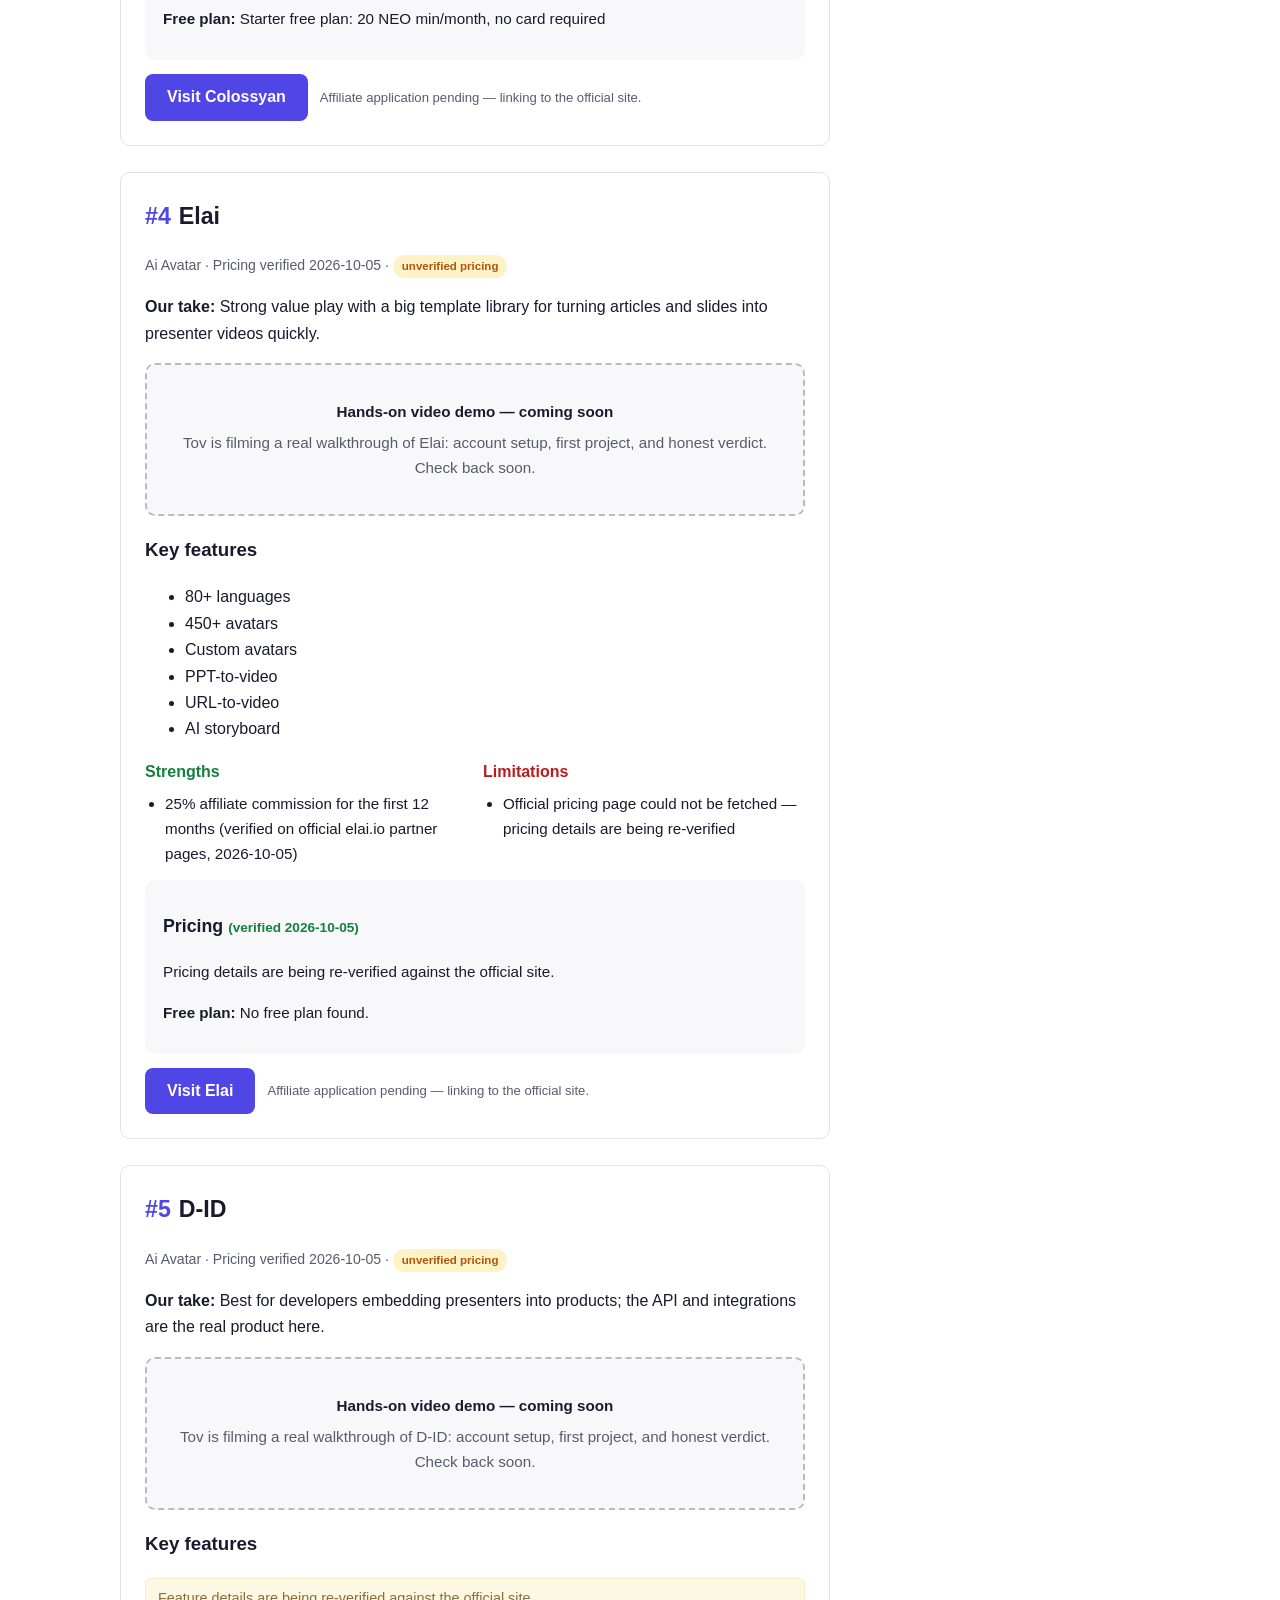
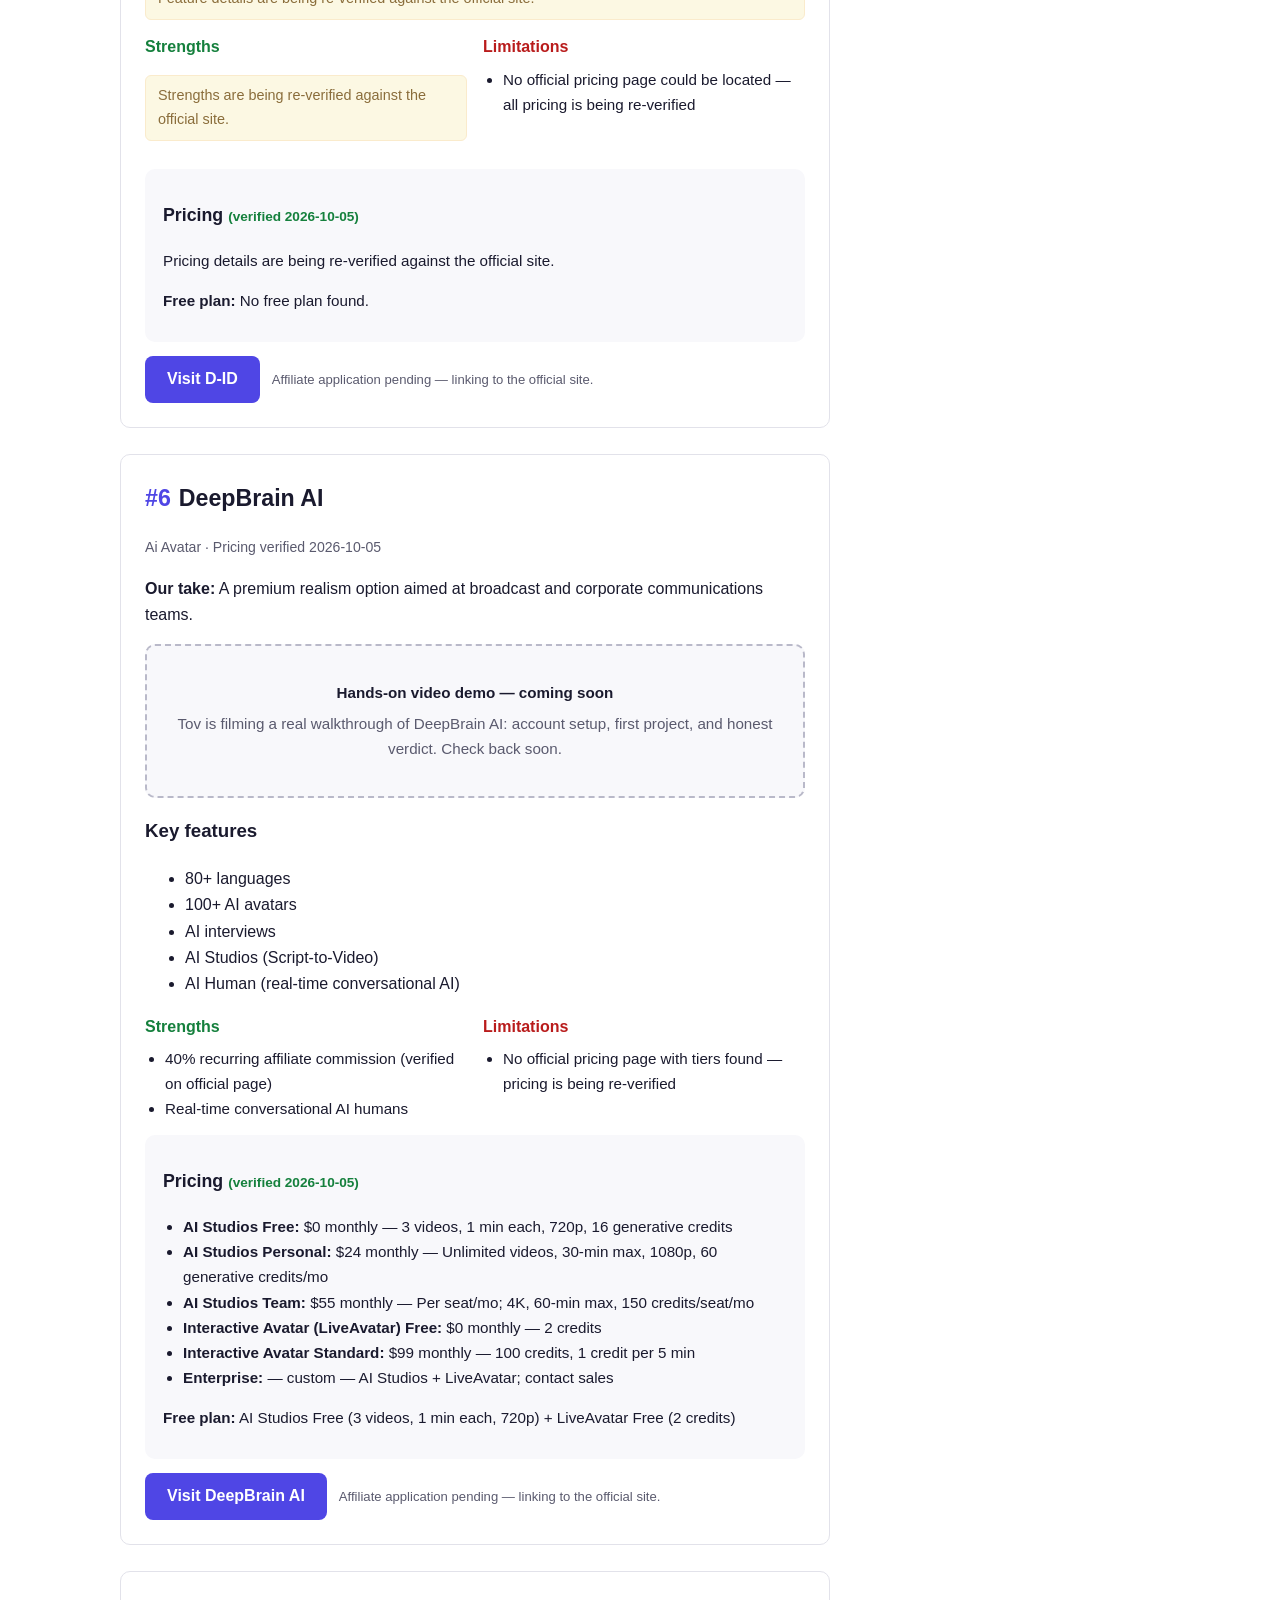
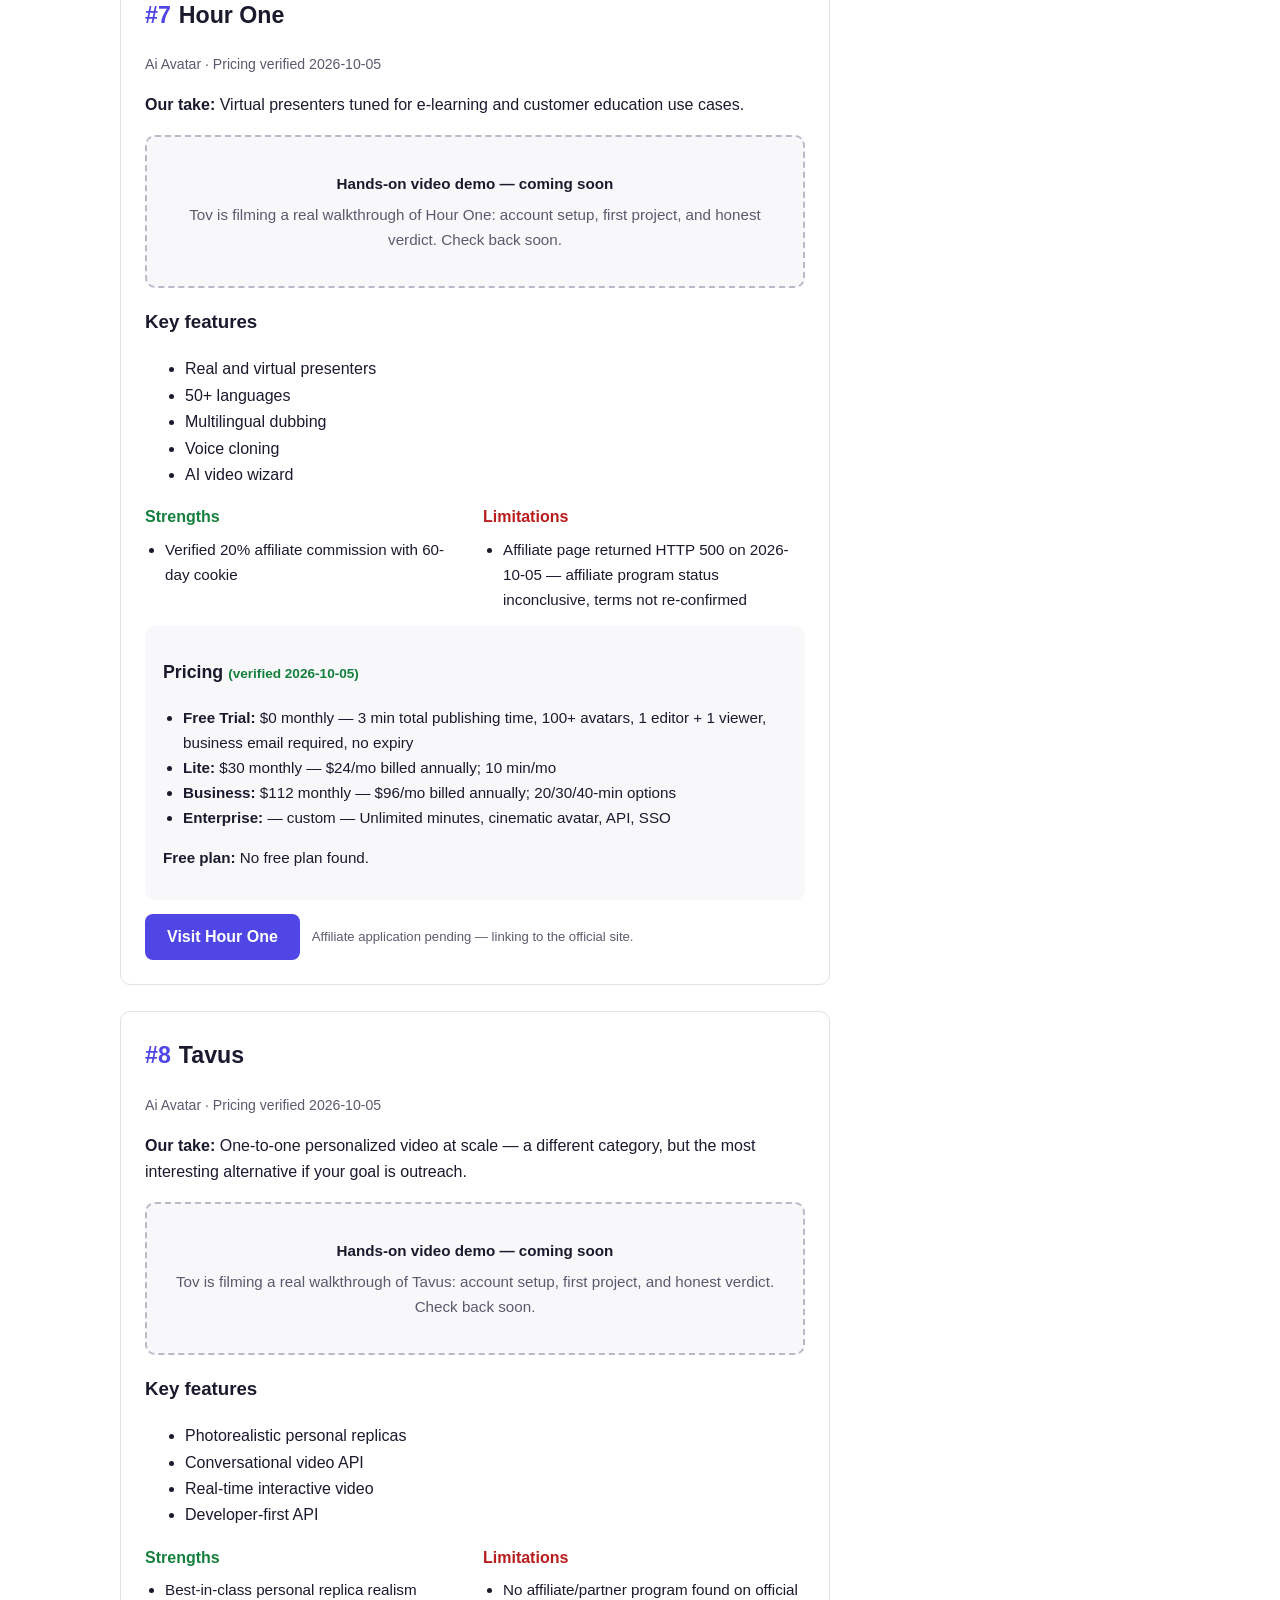
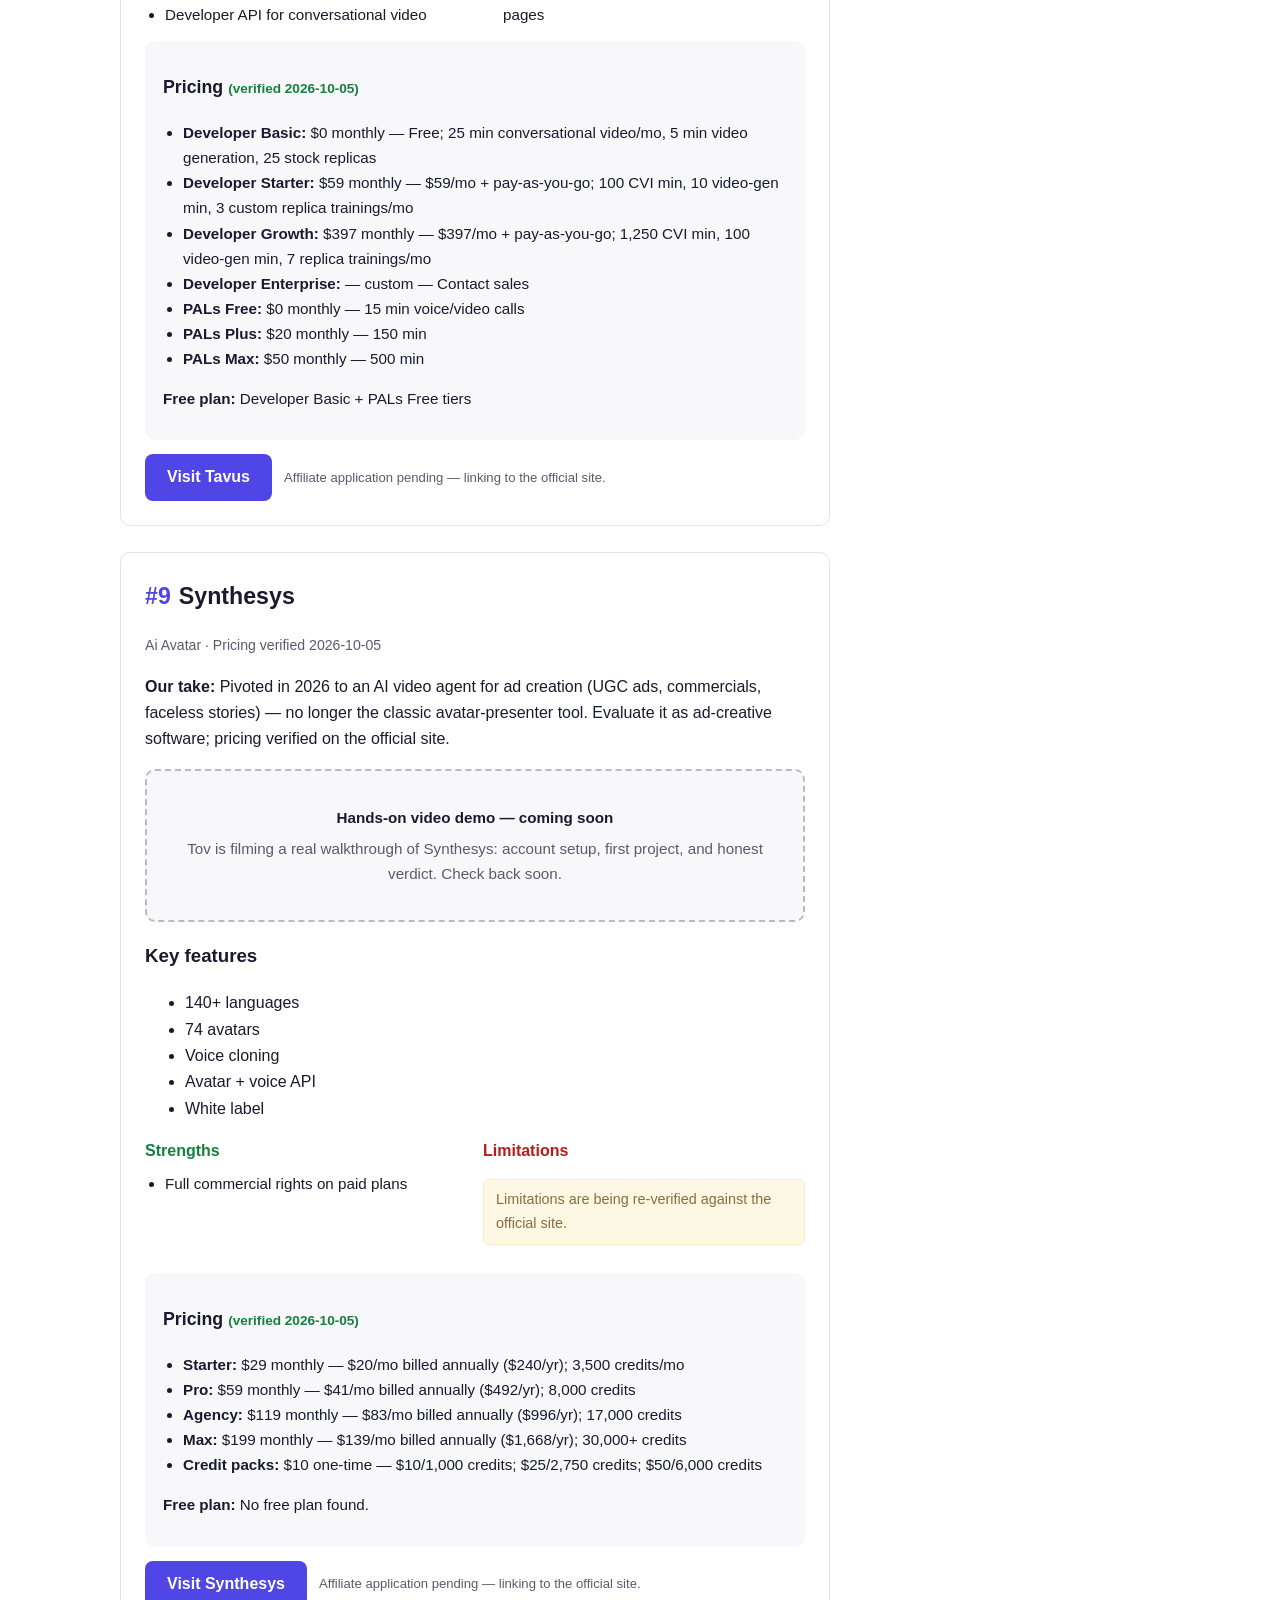
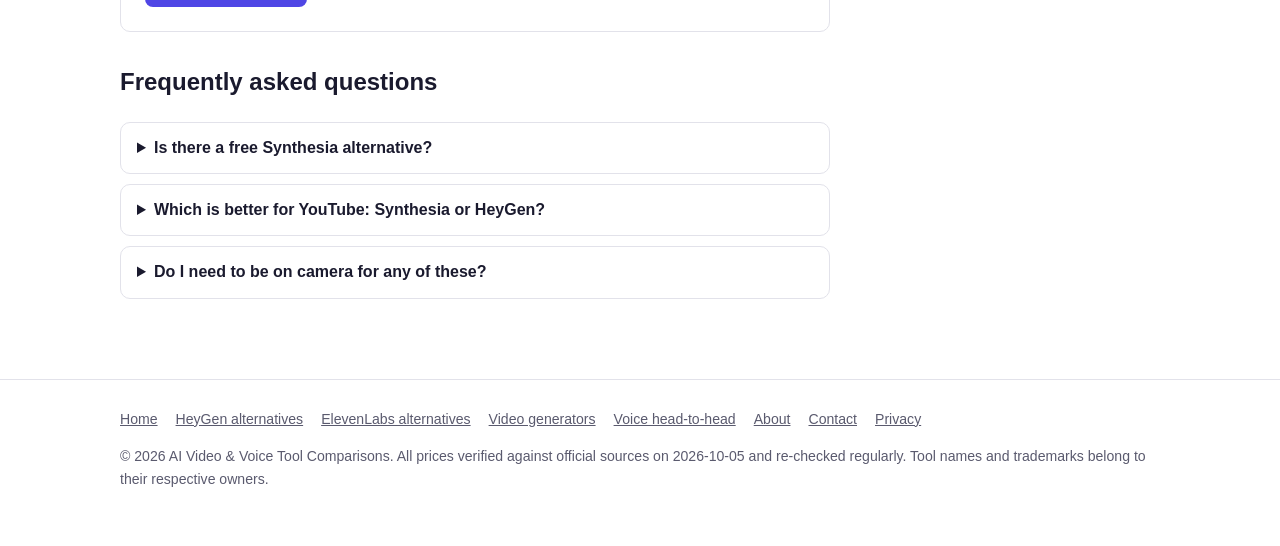
<file: synthesia-alternatives.html>
<!DOCTYPE html>
<html lang="en">
<head>
<meta charset="utf-8">
<meta name="viewport" content="width=device-width, initial-scale=1">
<title>7 Best Synthesia Alternatives (2026) — AI Presenters Compared | AI Video &amp; Voice Tool Comparisons</title>
<meta name="description" content="The 7 best Synthesia alternatives for AI presenter videos in 2026, compared on price, languages, and avatar realism. Pricing verified.">
<link rel="canonical" href="https://c2r-marketing.github.io/ai-video-voice-hub/synthesia-alternatives.html">
<link rel="stylesheet" href="assets/css/style.css">
<script async src="https://pagead2.googlesyndication.com/pagead/js/adsbygoogle.js?client=ca-pub-5514918108951220"
     crossorigin="anonymous"></script>
</head>
<body>
<header class="site-header"><div class="wrap">
<a class="brand" href="index.html">AI Video &amp; Voice Tool Comparisons<small>Hands-on comparisons of AI video and voice tools, with pricing verified against official sources.</small></a>
<nav class="main-nav" aria-label="Main"><ul><li><a href="index.html">Home</a></li><li><a href="heygen-alternatives.html">HeyGen alternatives</a></li><li><a href="elevenlabs-alternatives.html">ElevenLabs alternatives</a></li><li><a href="best-ai-video-generators-for-youtubers.html">Video generators</a></li><li><a href="elevenlabs-vs-murf-vs-playht.html">Voice head-to-head</a></li><li><a href="about.html">About</a></li><li><a href="contact.html">Contact</a></li><li><a href="privacy-policy.html">Privacy</a></li></ul></nav>
</div></header>
<div class="wrap">
<div class='article-layout'><main><div class="disclosure" role="note">
<strong>Affiliate disclosure</strong>
Some links on this page are affiliate links, which means we may earn a commission if you buy through them — at no extra cost to you.
We only recommend tools based on hands-on research, and every price below was checked against the tool's official site.
</div><div class='hero'><h1>7 Best Synthesia Alternatives in 2026</h1><p class='lede'>Synthesia dominates corporate AI video — but corporate pricing follows. These seven alternatives deliver AI presenters for creators, educators, and smaller teams, verified October 5, 2026.</p><p class='verified-date'>Pricing verified against official sources · 2026-10-05</p></div><div class="ad-slot" data-ad-placeholder="leaderboard_under_header"><span class="ad-label">Advertisement</span>Leaderboard 970×90 (AdSense placeholder — activates when a publisher ID is approved)</div><p>Synthesia built its name on enterprise training videos: compliant, multilingual, professional. If you're a solo creator or small team, you're paying for enterprise features you may never touch. The alternatives below range from creator-priced to API-first, and each one was verified against its official pricing page.</p><h2>Quick comparison</h2><div class='table-scroll'><table class='compare'><thead><tr><th>Tool</th><th>Stands out for</th><th>Starts at</th><th>Free plan</th></tr></thead><tbody><tr><td><strong>Synthesia</strong> <span class='badge paid'>benchmark</span></td><td>Credit-based system (1 credit = 1 second of video)</td><td>$29/mo</td><td><span class='badge free'>Yes</span></td></tr><tr><td><strong>HeyGen</strong></td><td>Credit-based system (1 credit = 1 video minute)</td><td>$29/mo</td><td><span class='badge free'>Yes</span></td></tr><tr><td><strong>Colossyan</strong></td><td>25–50% recurring affiliate commission with 90-day cookie</td><td>$59/mo billed annually</td><td><span class='badge free'>Yes</span></td></tr><tr><td><strong>Elai</strong></td><td>25% affiliate commission for the first 12 months (verified on official elai.io partner pages, 2026-10-05)</td><td>See site</td><td><span class='badge unverified'>Unverified</span></td></tr><tr><td><strong>D-ID</strong></td><td>—</td><td>See site</td><td><span class='badge unverified'>Unverified</span></td></tr><tr><td><strong>DeepBrain AI</strong></td><td>40% recurring affiliate commission (verified on official page)</td><td>$24/mo</td><td><span class='badge free'>Yes</span></td></tr><tr><td><strong>Hour One</strong></td><td>Verified 20% affiliate commission with 60-day cookie</td><td>$30/mo</td><td><span class='badge paid'>No</span></td></tr><tr><td><strong>Tavus</strong></td><td>Best-in-class personal replica realism</td><td>$20/mo</td><td><span class='badge free'>Yes</span></td></tr><tr><td><strong>Synthesys</strong></td><td>Full commercial rights on paid plans</td><td>$10 one-time</td><td><span class='badge paid'>No</span></td></tr></tbody></table></div><section class="tool-card" id="synthesia">
<h2><span class="rank">#1</span>Synthesia</h2>
<div class="tool-meta">Ai Avatar · Pricing verified 2026-10-05</div>
<p><strong>Our take:</strong> The benchmark: the corporate standard for AI presenter video, with the deepest language support — and pricing to match.</p>
<div class="demo-placeholder" role="img" aria-label="Video demo placeholder for Synthesia">
<strong>Hands-on video demo — coming soon</strong>
Tov is filming a real walkthrough of Synthesia: account setup, first project, and honest verdict. Check back soon.
</div>
<h3>Key features</h3>
<ul><li>140+ languages</li><li>230+ avatars</li><li>1-Click Translations</li><li>AI dubbing</li><li>Live Collaboration</li><li>AI Video Assistant</li></ul>
<div class="pros-cons">
<div class="pros"><h3>Strengths</h3><ul><li>Credit-based system (1 credit = 1 second of video)</li><li>60-day affiliate cookie</li><li>Strong enterprise and education footprint</li></ul></div>
<div class="cons"><h3>Limitations</h3><p class='reverify'>Limitations are being re-verified against the official site.</p></div>
</div>
<div class="pricing-box">
<h3>Pricing <span class="verified-date">(verified 2026-10-05)</span></h3>
<ul><li><strong>Free (Basic):</strong> $0 monthly — 500 credits/month (~10 min video); watermarked; share-link only</li><li><strong>Starter:</strong> $29 monthly — 1,250 credits/month (~12 min); downloads; logo removal</li><li><strong>Pro:</strong> $89 monthly — 6,000 credits/month (~60 min)</li><li><strong>Enterprise:</strong> — custom — Contact sales</li></ul>
<p><strong>Free plan:</strong> Free (Basic): 500 credits/month, watermarked</p>
</div>
<div class="cta-row">
<a class="btn" href="https://www.synthesia.io" rel="sponsored noopener" target="_blank">Visit Synthesia</a>
<span class="aff-note">Affiliate application pending — linking to the official site.</span>
</div>
</section>
<section class="tool-card" id="heygen">
<h2><span class="rank">#2</span>HeyGen</h2>
<div class="tool-meta">Ai Avatar · Pricing verified 2026-10-05</div>
<p><strong>Our take:</strong> The creator favorite — faster, more fun, and cheaper to start than Synthesia, with excellent avatar realism.</p>
<div class="demo-placeholder" role="img" aria-label="Video demo placeholder for HeyGen">
<strong>Hands-on video demo — coming soon</strong>
Tov is filming a real walkthrough of HeyGen: account setup, first project, and honest verdict. Check back soon.
</div>
<h3>Key features</h3>
<ul><li>175+ languages and dialects</li><li>Interactive avatars</li><li>Team seats $20/seat/month</li><li>Avatar video API</li><li>Video translation</li><li>AI studio templates</li></ul>
<div class="pros-cons">
<div class="pros"><h3>Strengths</h3><ul><li>Credit-based system (1 credit = 1 video minute)</li><li>Strongest avatar realism in the category</li><li>35% affiliate commission (verified on official page)</li></ul></div>
<div class="cons"><h3>Limitations</h3><ul><li>Affiliate commission covers the first 3 months only — not recurring</li></ul></div>
</div>
<div class="pricing-box">
<h3>Pricing <span class="verified-date">(verified 2026-10-05)</span></h3>
<ul><li><strong>Free:</strong> $0 monthly — 3 videos/month; 1-minute max each; no credit card required</li><li><strong>Creator:</strong> $29 monthly — $24/mo billed annually; 1080p; 30-minute max video length; 3 personal avatars</li><li><strong>Pro:</strong> $49 monthly — Up to 4K; monthly credit allocation; tiers scale up to 100,000 credits/month</li><li><strong>Business:</strong> $149 monthly — Team seats $20/seat/month; higher credit allocation</li><li><strong>Enterprise:</strong> — custom — Contact sales</li></ul>
<p><strong>Free plan:</strong> Free: 3 videos/month, 1-minute max each, no card required</p>
</div>
<div class="cta-row">
<a class="btn" href="https://www.heygen.com" rel="sponsored noopener" target="_blank">Visit HeyGen</a>
<span class="aff-note">Affiliate application pending — linking to the official site.</span>
</div>
</section>
<div class="ad-slot" data-ad-placeholder="in_article"><span class="ad-label">Advertisement</span>In-article responsive (AdSense placeholder — activates when a publisher ID is approved)</div>
<section class="tool-card" id="colossyan">
<h2><span class="rank">#3</span>Colossyan</h2>
<div class="tool-meta">Ai Avatar · Pricing verified 2026-10-05</div>
<p><strong>Our take:</strong> Purpose-built for workplace learning videos; if your use case is training, it may beat both Synthesia and HeyGen on workflow.</p>
<div class="demo-placeholder" role="img" aria-label="Video demo placeholder for Colossyan">
<strong>Hands-on video demo — coming soon</strong>
Tov is filming a real walkthrough of Colossyan: account setup, first project, and honest verdict. Check back soon.
</div>
<h3>Key features</h3>
<ul><li>70+ languages</li><li>Prompt-to-video</li><li>Instant avatar cloning</li><li>Studio-quality AI avatars</li><li>SCORM exports for LMS</li></ul>
<div class="pros-cons">
<div class="pros"><h3>Strengths</h3><ul><li>25–50% recurring affiliate commission with 90-day cookie</li><li>SCORM exports built for course creators</li></ul></div>
<div class="cons"><h3>Limitations</h3><p class='reverify'>Limitations are being re-verified against the official site.</p></div>
</div>
<div class="pricing-box">
<h3>Pricing <span class="verified-date">(verified 2026-10-05)</span></h3>
<ul><li><strong>Free (Starter):</strong> $0 monthly — 20 NEO min/mo, 15 custom avatars + 3 voices, 10 interactive videos/mo, 15 auto-translations/mo</li><li><strong>Professional:</strong> $59 annual-monthly — $59/mo billed annually; 30 NEO + 10 NEO2 min/mo, up to 3 editors, $30/mo per additional member, watermark removal, 5 SCORM/mo; monthly-billing rate not shown</li><li><strong>Enterprise:</strong> — custom — Contact sales</li></ul>
<p><strong>Free plan:</strong> Starter free plan: 20 NEO min/month, no card required</p>
</div>
<div class="cta-row">
<a class="btn" href="https://www.colossyan.com" rel="sponsored noopener" target="_blank">Visit Colossyan</a>
<span class="aff-note">Affiliate application pending — linking to the official site.</span>
</div>
</section>
<section class="tool-card" id="elai">
<h2><span class="rank">#4</span>Elai</h2>
<div class="tool-meta">Ai Avatar · Pricing verified 2026-10-05 · <span class='badge unverified'>unverified pricing</span></div>
<p><strong>Our take:</strong> Strong value play with a big template library for turning articles and slides into presenter videos quickly.</p>
<div class="demo-placeholder" role="img" aria-label="Video demo placeholder for Elai">
<strong>Hands-on video demo — coming soon</strong>
Tov is filming a real walkthrough of Elai: account setup, first project, and honest verdict. Check back soon.
</div>
<h3>Key features</h3>
<ul><li>80+ languages</li><li>450+ avatars</li><li>Custom avatars</li><li>PPT-to-video</li><li>URL-to-video</li><li>AI storyboard</li></ul>
<div class="pros-cons">
<div class="pros"><h3>Strengths</h3><ul><li>25% affiliate commission for the first 12 months (verified on official elai.io partner pages, 2026-10-05)</li></ul></div>
<div class="cons"><h3>Limitations</h3><ul><li>Official pricing page could not be fetched — pricing details are being re-verified</li></ul></div>
</div>
<div class="pricing-box">
<h3>Pricing <span class="verified-date">(verified 2026-10-05)</span></h3>
<p>Pricing details are being re-verified against the official site.</p>
<p><strong>Free plan:</strong> No free plan found.</p>
</div>
<div class="cta-row">
<a class="btn" href="https://elai.io" rel="sponsored noopener" target="_blank">Visit Elai</a>
<span class="aff-note">Affiliate application pending — linking to the official site.</span>
</div>
</section>
<section class="tool-card" id="d-id">
<h2><span class="rank">#5</span>D-ID</h2>
<div class="tool-meta">Ai Avatar · Pricing verified 2026-10-05 · <span class='badge unverified'>unverified pricing</span></div>
<p><strong>Our take:</strong> Best for developers embedding presenters into products; the API and integrations are the real product here.</p>
<div class="demo-placeholder" role="img" aria-label="Video demo placeholder for D-ID">
<strong>Hands-on video demo — coming soon</strong>
Tov is filming a real walkthrough of D-ID: account setup, first project, and honest verdict. Check back soon.
</div>
<h3>Key features</h3>
<p class='reverify'>Feature details are being re-verified against the official site.</p>
<div class="pros-cons">
<div class="pros"><h3>Strengths</h3><p class='reverify'>Strengths are being re-verified against the official site.</p></div>
<div class="cons"><h3>Limitations</h3><ul><li>No official pricing page could be located — all pricing is being re-verified</li></ul></div>
</div>
<div class="pricing-box">
<h3>Pricing <span class="verified-date">(verified 2026-10-05)</span></h3>
<p>Pricing details are being re-verified against the official site.</p>
<p><strong>Free plan:</strong> No free plan found.</p>
</div>
<div class="cta-row">
<a class="btn" href="https://www.d-id.com" rel="sponsored noopener" target="_blank">Visit D-ID</a>
<span class="aff-note">Affiliate application pending — linking to the official site.</span>
</div>
</section>
<section class="tool-card" id="deepbrain-ai">
<h2><span class="rank">#6</span>DeepBrain AI</h2>
<div class="tool-meta">Ai Avatar · Pricing verified 2026-10-05</div>
<p><strong>Our take:</strong> A premium realism option aimed at broadcast and corporate communications teams.</p>
<div class="demo-placeholder" role="img" aria-label="Video demo placeholder for DeepBrain AI">
<strong>Hands-on video demo — coming soon</strong>
Tov is filming a real walkthrough of DeepBrain AI: account setup, first project, and honest verdict. Check back soon.
</div>
<h3>Key features</h3>
<ul><li>80+ languages</li><li>100+ AI avatars</li><li>AI interviews</li><li>AI Studios (Script-to-Video)</li><li>AI Human (real-time conversational AI)</li></ul>
<div class="pros-cons">
<div class="pros"><h3>Strengths</h3><ul><li>40% recurring affiliate commission (verified on official page)</li><li>Real-time conversational AI humans</li></ul></div>
<div class="cons"><h3>Limitations</h3><ul><li>No official pricing page with tiers found — pricing is being re-verified</li></ul></div>
</div>
<div class="pricing-box">
<h3>Pricing <span class="verified-date">(verified 2026-10-05)</span></h3>
<ul><li><strong>AI Studios Free:</strong> $0 monthly — 3 videos, 1 min each, 720p, 16 generative credits</li><li><strong>AI Studios Personal:</strong> $24 monthly — Unlimited videos, 30-min max, 1080p, 60 generative credits/mo</li><li><strong>AI Studios Team:</strong> $55 monthly — Per seat/mo; 4K, 60-min max, 150 credits/seat/mo</li><li><strong>Interactive Avatar (LiveAvatar) Free:</strong> $0 monthly — 2 credits</li><li><strong>Interactive Avatar Standard:</strong> $99 monthly — 100 credits, 1 credit per 5 min</li><li><strong>Enterprise:</strong> — custom — AI Studios + LiveAvatar; contact sales</li></ul>
<p><strong>Free plan:</strong> AI Studios Free (3 videos, 1 min each, 720p) + LiveAvatar Free (2 credits)</p>
</div>
<div class="cta-row">
<a class="btn" href="https://www.deepbrain.io" rel="sponsored noopener" target="_blank">Visit DeepBrain AI</a>
<span class="aff-note">Affiliate application pending — linking to the official site.</span>
</div>
</section>
<section class="tool-card" id="hour-one">
<h2><span class="rank">#7</span>Hour One</h2>
<div class="tool-meta">Ai Avatar · Pricing verified 2026-10-05</div>
<p><strong>Our take:</strong> Virtual presenters tuned for e-learning and customer education use cases.</p>
<div class="demo-placeholder" role="img" aria-label="Video demo placeholder for Hour One">
<strong>Hands-on video demo — coming soon</strong>
Tov is filming a real walkthrough of Hour One: account setup, first project, and honest verdict. Check back soon.
</div>
<h3>Key features</h3>
<ul><li>Real and virtual presenters</li><li>50+ languages</li><li>Multilingual dubbing</li><li>Voice cloning</li><li>AI video wizard</li></ul>
<div class="pros-cons">
<div class="pros"><h3>Strengths</h3><ul><li>Verified 20% affiliate commission with 60-day cookie</li></ul></div>
<div class="cons"><h3>Limitations</h3><ul><li>Affiliate page returned HTTP 500 on 2026-10-05 — affiliate program status inconclusive, terms not re-confirmed</li></ul></div>
</div>
<div class="pricing-box">
<h3>Pricing <span class="verified-date">(verified 2026-10-05)</span></h3>
<ul><li><strong>Free Trial:</strong> $0 monthly — 3 min total publishing time, 100+ avatars, 1 editor + 1 viewer, business email required, no expiry</li><li><strong>Lite:</strong> $30 monthly — $24/mo billed annually; 10 min/mo</li><li><strong>Business:</strong> $112 monthly — $96/mo billed annually; 20/30/40-min options</li><li><strong>Enterprise:</strong> — custom — Unlimited minutes, cinematic avatar, API, SSO</li></ul>
<p><strong>Free plan:</strong> No free plan found.</p>
</div>
<div class="cta-row">
<a class="btn" href="https://hourone.ai" rel="sponsored noopener" target="_blank">Visit Hour One</a>
<span class="aff-note">Affiliate application pending — linking to the official site.</span>
</div>
</section>
<section class="tool-card" id="tavus">
<h2><span class="rank">#8</span>Tavus</h2>
<div class="tool-meta">Ai Avatar · Pricing verified 2026-10-05</div>
<p><strong>Our take:</strong> One-to-one personalized video at scale — a different category, but the most interesting alternative if your goal is outreach.</p>
<div class="demo-placeholder" role="img" aria-label="Video demo placeholder for Tavus">
<strong>Hands-on video demo — coming soon</strong>
Tov is filming a real walkthrough of Tavus: account setup, first project, and honest verdict. Check back soon.
</div>
<h3>Key features</h3>
<ul><li>Photorealistic personal replicas</li><li>Conversational video API</li><li>Real-time interactive video</li><li>Developer-first API</li></ul>
<div class="pros-cons">
<div class="pros"><h3>Strengths</h3><ul><li>Best-in-class personal replica realism</li><li>Developer API for conversational video</li></ul></div>
<div class="cons"><h3>Limitations</h3><ul><li>No affiliate/partner program found on official pages</li></ul></div>
</div>
<div class="pricing-box">
<h3>Pricing <span class="verified-date">(verified 2026-10-05)</span></h3>
<ul><li><strong>Developer Basic:</strong> $0 monthly — Free; 25 min conversational video/mo, 5 min video generation, 25 stock replicas</li><li><strong>Developer Starter:</strong> $59 monthly — $59/mo + pay-as-you-go; 100 CVI min, 10 video-gen min, 3 custom replica trainings/mo</li><li><strong>Developer Growth:</strong> $397 monthly — $397/mo + pay-as-you-go; 1,250 CVI min, 100 video-gen min, 7 replica trainings/mo</li><li><strong>Developer Enterprise:</strong> — custom — Contact sales</li><li><strong>PALs Free:</strong> $0 monthly — 15 min voice/video calls</li><li><strong>PALs Plus:</strong> $20 monthly — 150 min</li><li><strong>PALs Max:</strong> $50 monthly — 500 min</li></ul>
<p><strong>Free plan:</strong> Developer Basic + PALs Free tiers</p>
</div>
<div class="cta-row">
<a class="btn" href="https://www.tavus.io" rel="sponsored noopener" target="_blank">Visit Tavus</a>
<span class="aff-note">Affiliate application pending — linking to the official site.</span>
</div>
</section>
<section class="tool-card" id="synthesys">
<h2><span class="rank">#9</span>Synthesys</h2>
<div class="tool-meta">Ai Avatar · Pricing verified 2026-10-05</div>
<p><strong>Our take:</strong> Pivoted in 2026 to an AI video agent for ad creation (UGC ads, commercials, faceless stories) — no longer the classic avatar-presenter tool. Evaluate it as ad-creative software; pricing verified on the official site.</p>
<div class="demo-placeholder" role="img" aria-label="Video demo placeholder for Synthesys">
<strong>Hands-on video demo — coming soon</strong>
Tov is filming a real walkthrough of Synthesys: account setup, first project, and honest verdict. Check back soon.
</div>
<h3>Key features</h3>
<ul><li>140+ languages</li><li>74 avatars</li><li>Voice cloning</li><li>Avatar + voice API</li><li>White label</li></ul>
<div class="pros-cons">
<div class="pros"><h3>Strengths</h3><ul><li>Full commercial rights on paid plans</li></ul></div>
<div class="cons"><h3>Limitations</h3><p class='reverify'>Limitations are being re-verified against the official site.</p></div>
</div>
<div class="pricing-box">
<h3>Pricing <span class="verified-date">(verified 2026-10-05)</span></h3>
<ul><li><strong>Starter:</strong> $29 monthly — $20/mo billed annually ($240/yr); 3,500 credits/mo</li><li><strong>Pro:</strong> $59 monthly — $41/mo billed annually ($492/yr); 8,000 credits</li><li><strong>Agency:</strong> $119 monthly — $83/mo billed annually ($996/yr); 17,000 credits</li><li><strong>Max:</strong> $199 monthly — $139/mo billed annually ($1,668/yr); 30,000+ credits</li><li><strong>Credit packs:</strong> $10 one-time — $10/1,000 credits; $25/2,750 credits; $50/6,000 credits</li></ul>
<p><strong>Free plan:</strong> No free plan found.</p>
</div>
<div class="cta-row">
<a class="btn" href="https://synthesys.io" rel="sponsored noopener" target="_blank">Visit Synthesys</a>
<span class="aff-note">Affiliate application pending — linking to the official site.</span>
</div>
</section><section class="faq"><h2>Frequently asked questions</h2><details><summary>Is there a free Synthesia alternative?</summary><p><p>Several tools above offer free tiers or trials — check the comparison table. Free plans are usually watermarked or minute-limited, fine for testing, not for publishing.</p></p></details><details><summary>Which is better for YouTube: Synthesia or HeyGen?</summary><p><p>For YouTube-style content, HeyGen's faster workflow and creator pricing usually win. Synthesia shines in corporate training where compliance and review workflows matter.</p></p></details><details><summary>Do I need to be on camera for any of these?</summary><p><p>No — that's the point. All nine tools generate presenters from text. Some also let you clone your own face and voice as a premium option.</p></p></details></section></main><aside class='sidebar'><div class='toc'><h3>On this page</h3><ul><li><a href='#synthesia'>Synthesia</a></li><li><a href='#heygen'>HeyGen</a></li><li><a href='#colossyan'>Colossyan</a></li><li><a href='#elai'>Elai</a></li><li><a href='#d-id'>D-ID</a></li><li><a href='#deepbrain-ai'>DeepBrain AI</a></li><li><a href='#hour-one'>Hour One</a></li><li><a href='#tavus'>Tavus</a></li><li><a href='#synthesys'>Synthesys</a></li></ul></div><div class="ad-slot" data-ad-placeholder="sidebar_rectangle"><span class="ad-label">Advertisement</span>Sidebar 300×250 (AdSense placeholder — activates when a publisher ID is approved)</div></aside></div><script type="application/ld+json">[{"@context": "https://schema.org", "@type": "ItemList", "name": "7 Best Synthesia Alternatives in 2026", "dateModified": "2026-10-05", "itemListElement": [{"@type": "Product", "position": 1, "name": "Synthesia", "url": "https://www.synthesia.io", "description": "140+ languages; 230+ avatars; 1-Click Translations", "offers": [{"@type": "Offer", "name": "Free (Basic)", "price": 0, "priceCurrency": "USD"}, {"@type": "Offer", "name": "Starter", "price": 29, "priceCurrency": "USD"}, {"@type": "Offer", "name": "Pro", "price": 89, "priceCurrency": "USD"}, {"@type": "Offer", "name": "Enterprise", "price": null, "priceCurrency": "USD"}]}, {"@type": "Product", "position": 2, "name": "HeyGen", "url": "https://www.heygen.com", "description": "175+ languages and dialects; Interactive avatars; Team seats $20/seat/month", "offers": [{"@type": "Offer", "name": "Free", "price": 0, "priceCurrency": "USD"}, {"@type": "Offer", "name": "Creator", "price": 29, "priceCurrency": "USD"}, {"@type": "Offer", "name": "Pro", "price": 49, "priceCurrency": "USD"}, {"@type": "Offer", "name": "Business", "price": 149, "priceCurrency": "USD"}, {"@type": "Offer", "name": "Enterprise", "price": null, "priceCurrency": "USD"}]}, {"@type": "Product", "position": 3, "name": "Colossyan", "url": "https://www.colossyan.com", "description": "70+ languages; Prompt-to-video; Instant avatar cloning", "offers": [{"@type": "Offer", "name": "Free (Starter)", "price": 0, "priceCurrency": "USD"}, {"@type": "Offer", "name": "Professional", "price": 59, "priceCurrency": "USD"}, {"@type": "Offer", "name": "Enterprise", "price": null, "priceCurrency": "USD"}]}, {"@type": "Product", "position": 4, "name": "Elai", "url": "https://elai.io", "description": "80+ languages; 450+ avatars; Custom avatars", "offers": {"@type": "AggregateOffer", "priceCurrency": "USD"}}, {"@type": "Product", "position": 5, "name": "D-ID", "url": "https://www.d-id.com", "description": "", "offers": {"@type": "AggregateOffer", "priceCurrency": "USD"}}, {"@type": "Product", "position": 6, "name": "DeepBrain AI", "url": "https://www.deepbrain.io", "description": "80+ languages; 100+ AI avatars; AI interviews", "offers": [{"@type": "Offer", "name": "AI Studios Free", "price": 0, "priceCurrency": "USD"}, {"@type": "Offer", "name": "AI Studios Personal", "price": 24, "priceCurrency": "USD"}, {"@type": "Offer", "name": "AI Studios Team", "price": 55, "priceCurrency": "USD"}, {"@type": "Offer", "name": "Interactive Avatar (LiveAvatar) Free", "price": 0, "priceCurrency": "USD"}, {"@type": "Offer", "name": "Interactive Avatar Standard", "price": 99, "priceCurrency": "USD"}, {"@type": "Offer", "name": "Enterprise", "price": null, "priceCurrency": "USD"}]}, {"@type": "Product", "position": 7, "name": "Hour One", "url": "https://hourone.ai", "description": "Real and virtual presenters; 50+ languages; Multilingual dubbing", "offers": [{"@type": "Offer", "name": "Free Trial", "price": 0, "priceCurrency": "USD"}, {"@type": "Offer", "name": "Lite", "price": 30, "priceCurrency": "USD"}, {"@type": "Offer", "name": "Business", "price": 112, "priceCurrency": "USD"}, {"@type": "Offer", "name": "Enterprise", "price": null, "priceCurrency": "USD"}]}, {"@type": "Product", "position": 8, "name": "Tavus", "url": "https://www.tavus.io", "description": "Photorealistic personal replicas; Conversational video API; Real-time interactive video", "offers": [{"@type": "Offer", "name": "Developer Basic", "price": 0, "priceCurrency": "USD"}, {"@type": "Offer", "name": "Developer Starter", "price": 59, "priceCurrency": "USD"}, {"@type": "Offer", "name": "Developer Growth", "price": 397, "priceCurrency": "USD"}, {"@type": "Offer", "name": "Developer Enterprise", "price": null, "priceCurrency": "USD"}, {"@type": "Offer", "name": "PALs Free", "price": 0, "priceCurrency": "USD"}, {"@type": "Offer", "name": "PALs Plus", "price": 20, "priceCurrency": "USD"}, {"@type": "Offer", "name": "PALs Max", "price": 50, "priceCurrency": "USD"}]}, {"@type": "Product", "position": 9, "name": "Synthesys", "url": "https://synthesys.io", "description": "140+ languages; 74 avatars; Voice cloning", "offers": [{"@type": "Offer", "name": "Starter", "price": 29, "priceCurrency": "USD"}, {"@type": "Offer", "name": "Pro", "price": 59, "priceCurrency": "USD"}, {"@type": "Offer", "name": "Agency", "price": 119, "priceCurrency": "USD"}, {"@type": "Offer", "name": "Max", "price": 199, "priceCurrency": "USD"}, {"@type": "Offer", "name": "Credit packs", "price": 10, "priceCurrency": "USD"}]}]}, {"@context": "https://schema.org", "@type": "FAQPage", "mainEntity": [{"@type": "Question", "name": "Is there a free Synthesia alternative?", "acceptedAnswer": {"@type": "Answer", "text": "Several tools above offer free tiers or trials \u2014 check the comparison table. Free plans are usually watermarked or minute-limited, fine for testing, not for publishing."}}, {"@type": "Question", "name": "Which is better for YouTube: Synthesia or HeyGen?", "acceptedAnswer": {"@type": "Answer", "text": "For YouTube-style content, HeyGen's faster workflow and creator pricing usually win. Synthesia shines in corporate training where compliance and review workflows matter."}}, {"@type": "Question", "name": "Do I need to be on camera for any of these?", "acceptedAnswer": {"@type": "Answer", "text": "No \u2014 that's the point. All nine tools generate presenters from text. Some also let you clone your own face and voice as a premium option."}}]}]</script>
</div>
<footer class="site-footer"><div class="wrap">
<nav aria-label="Footer"><ul><li><a href="index.html">Home</a></li><li><a href="heygen-alternatives.html">HeyGen alternatives</a></li><li><a href="elevenlabs-alternatives.html">ElevenLabs alternatives</a></li><li><a href="best-ai-video-generators-for-youtubers.html">Video generators</a></li><li><a href="elevenlabs-vs-murf-vs-playht.html">Voice head-to-head</a></li><li><a href="about.html">About</a></li><li><a href="contact.html">Contact</a></li><li><a href="privacy-policy.html">Privacy</a></li></ul></nav>
<p>&copy; 2026 AI Video &amp; Voice Tool Comparisons. All prices verified against official sources on 2026-10-05 and re-checked regularly. Tool names and trademarks belong to their respective owners.</p>
</div></footer>
</body>
</html>
</file>
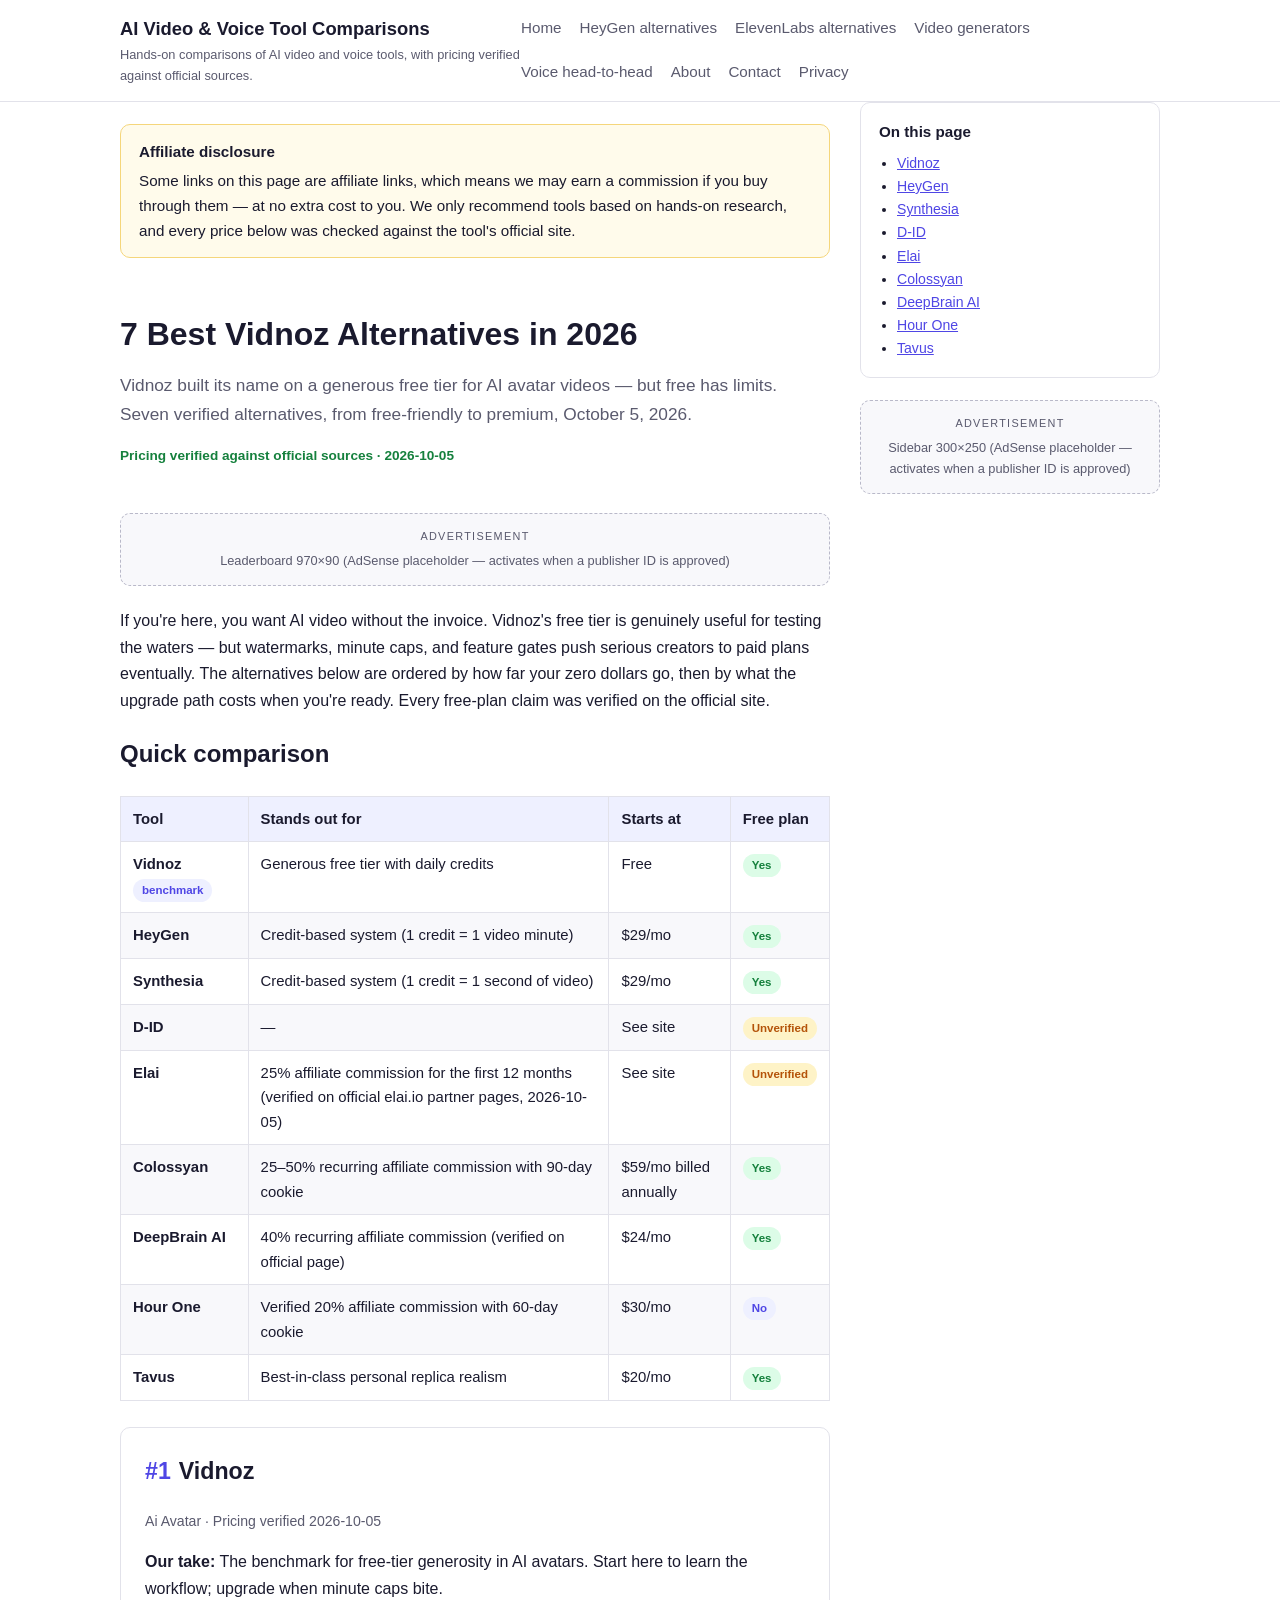
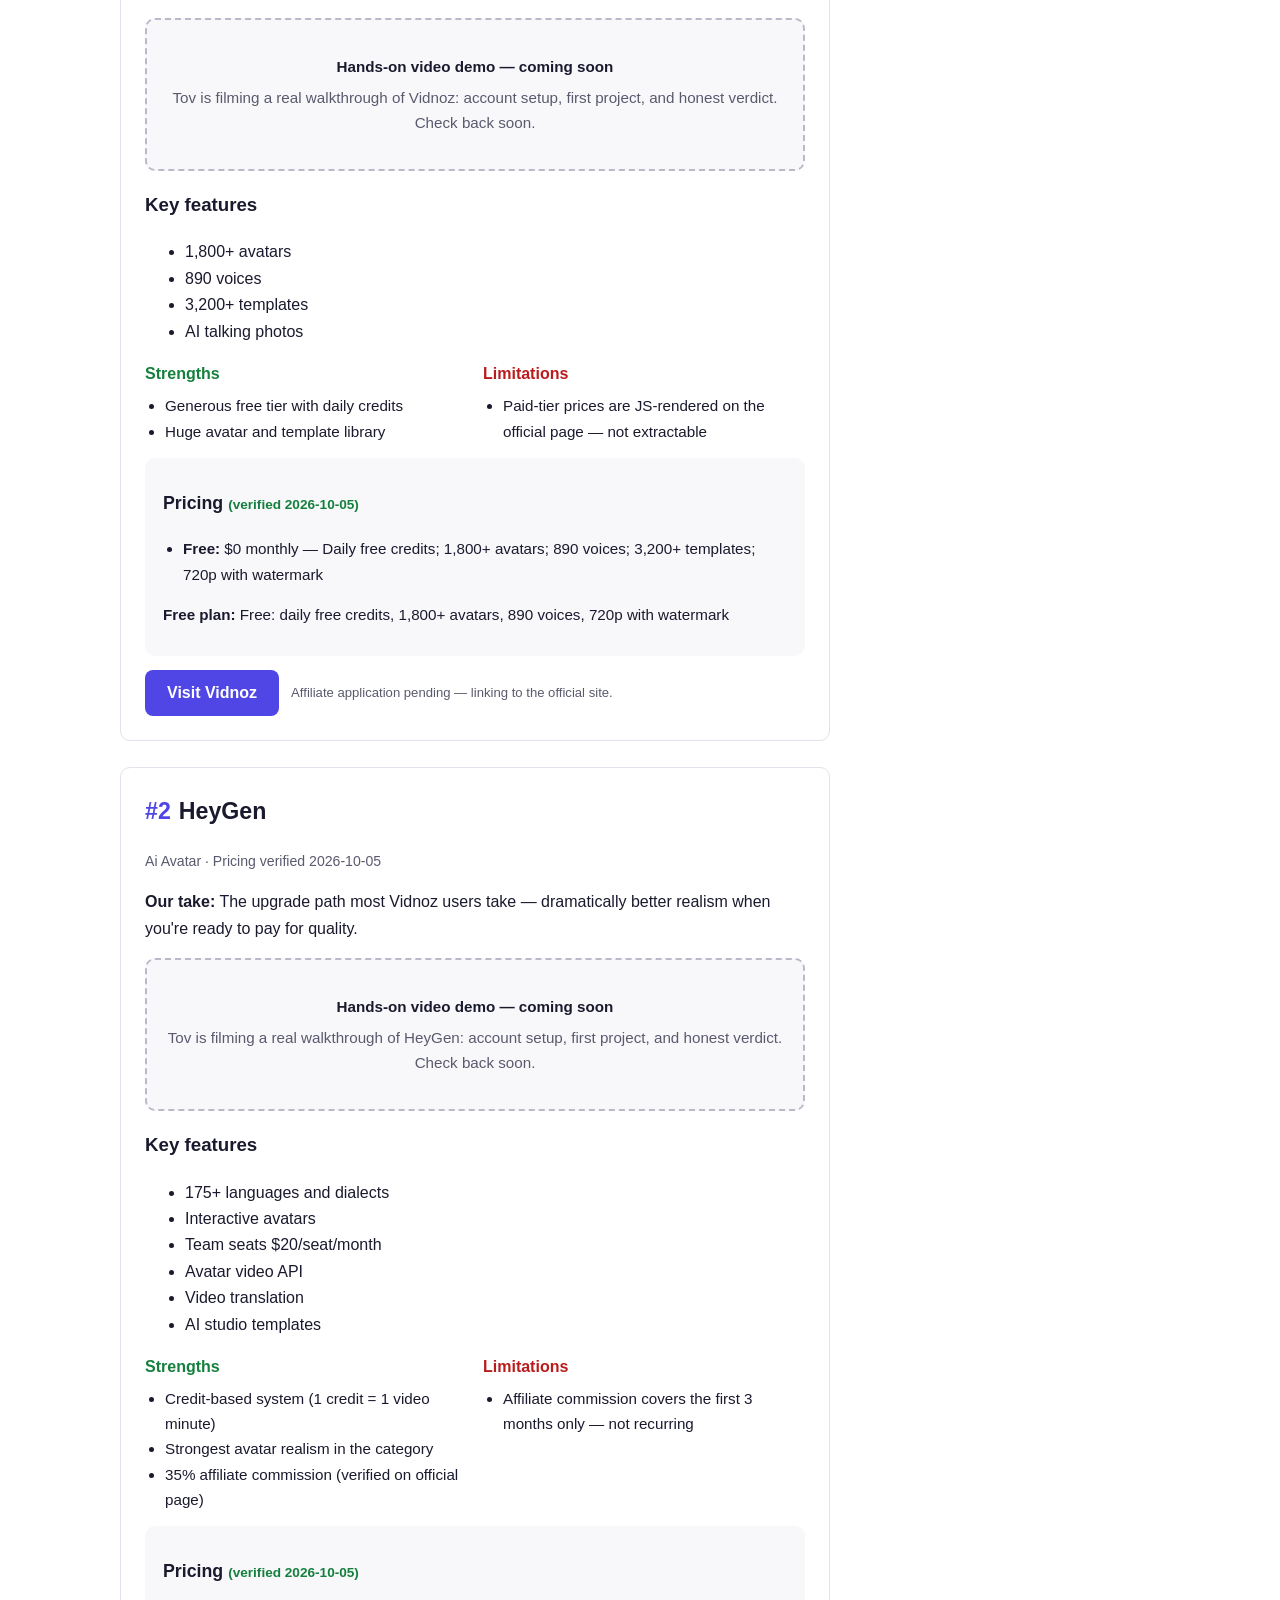
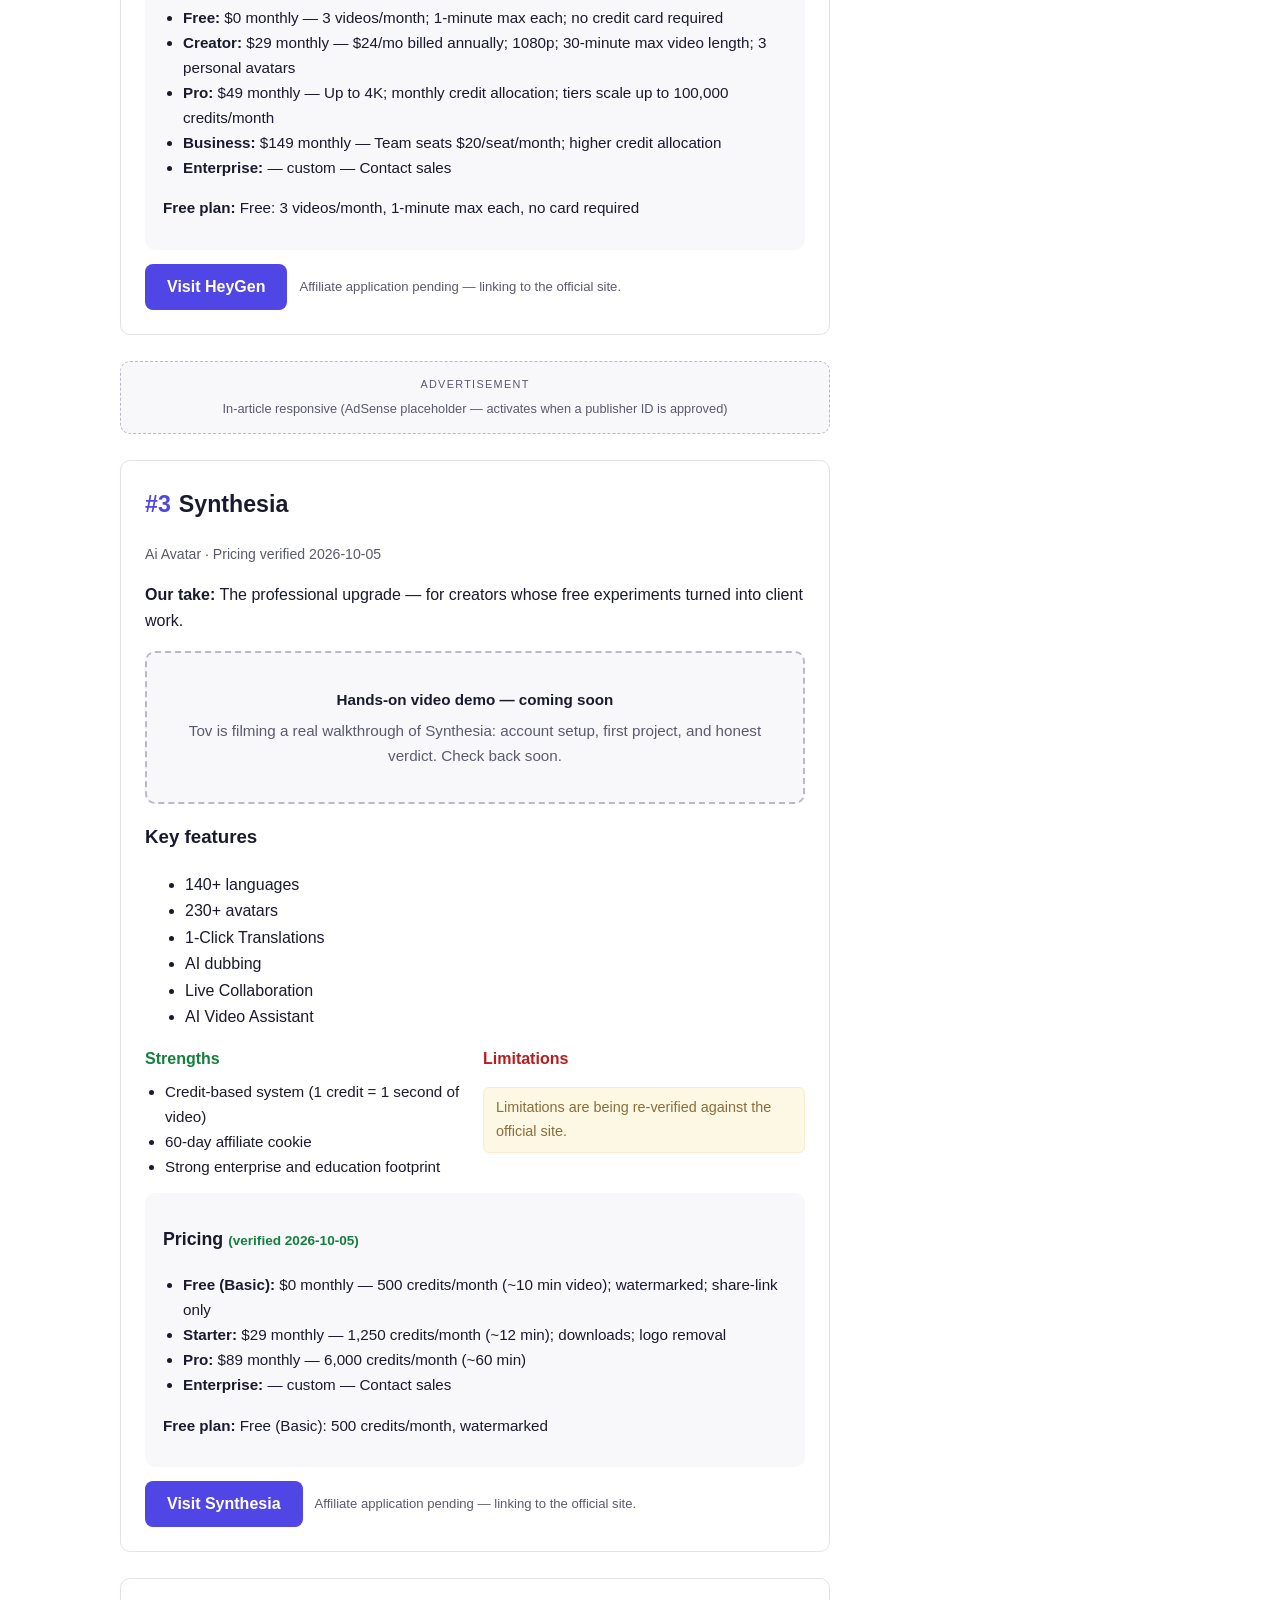
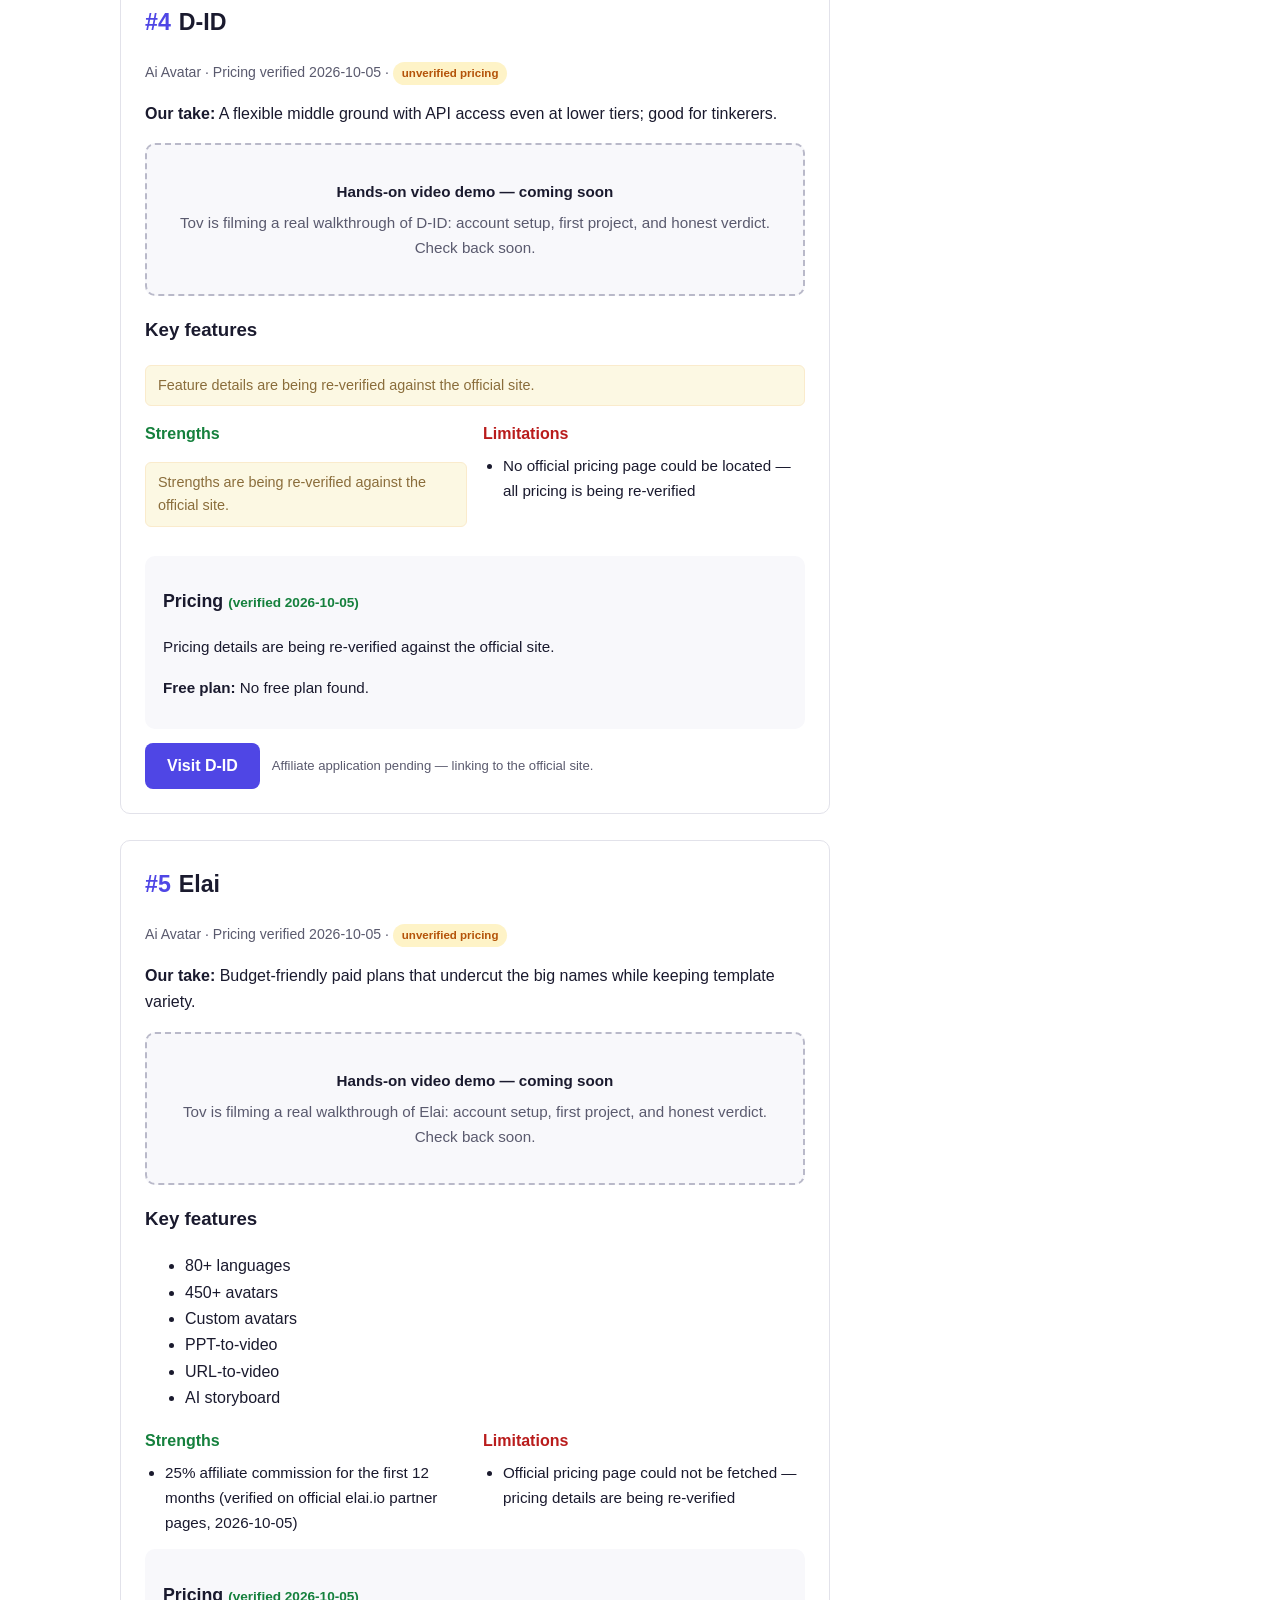
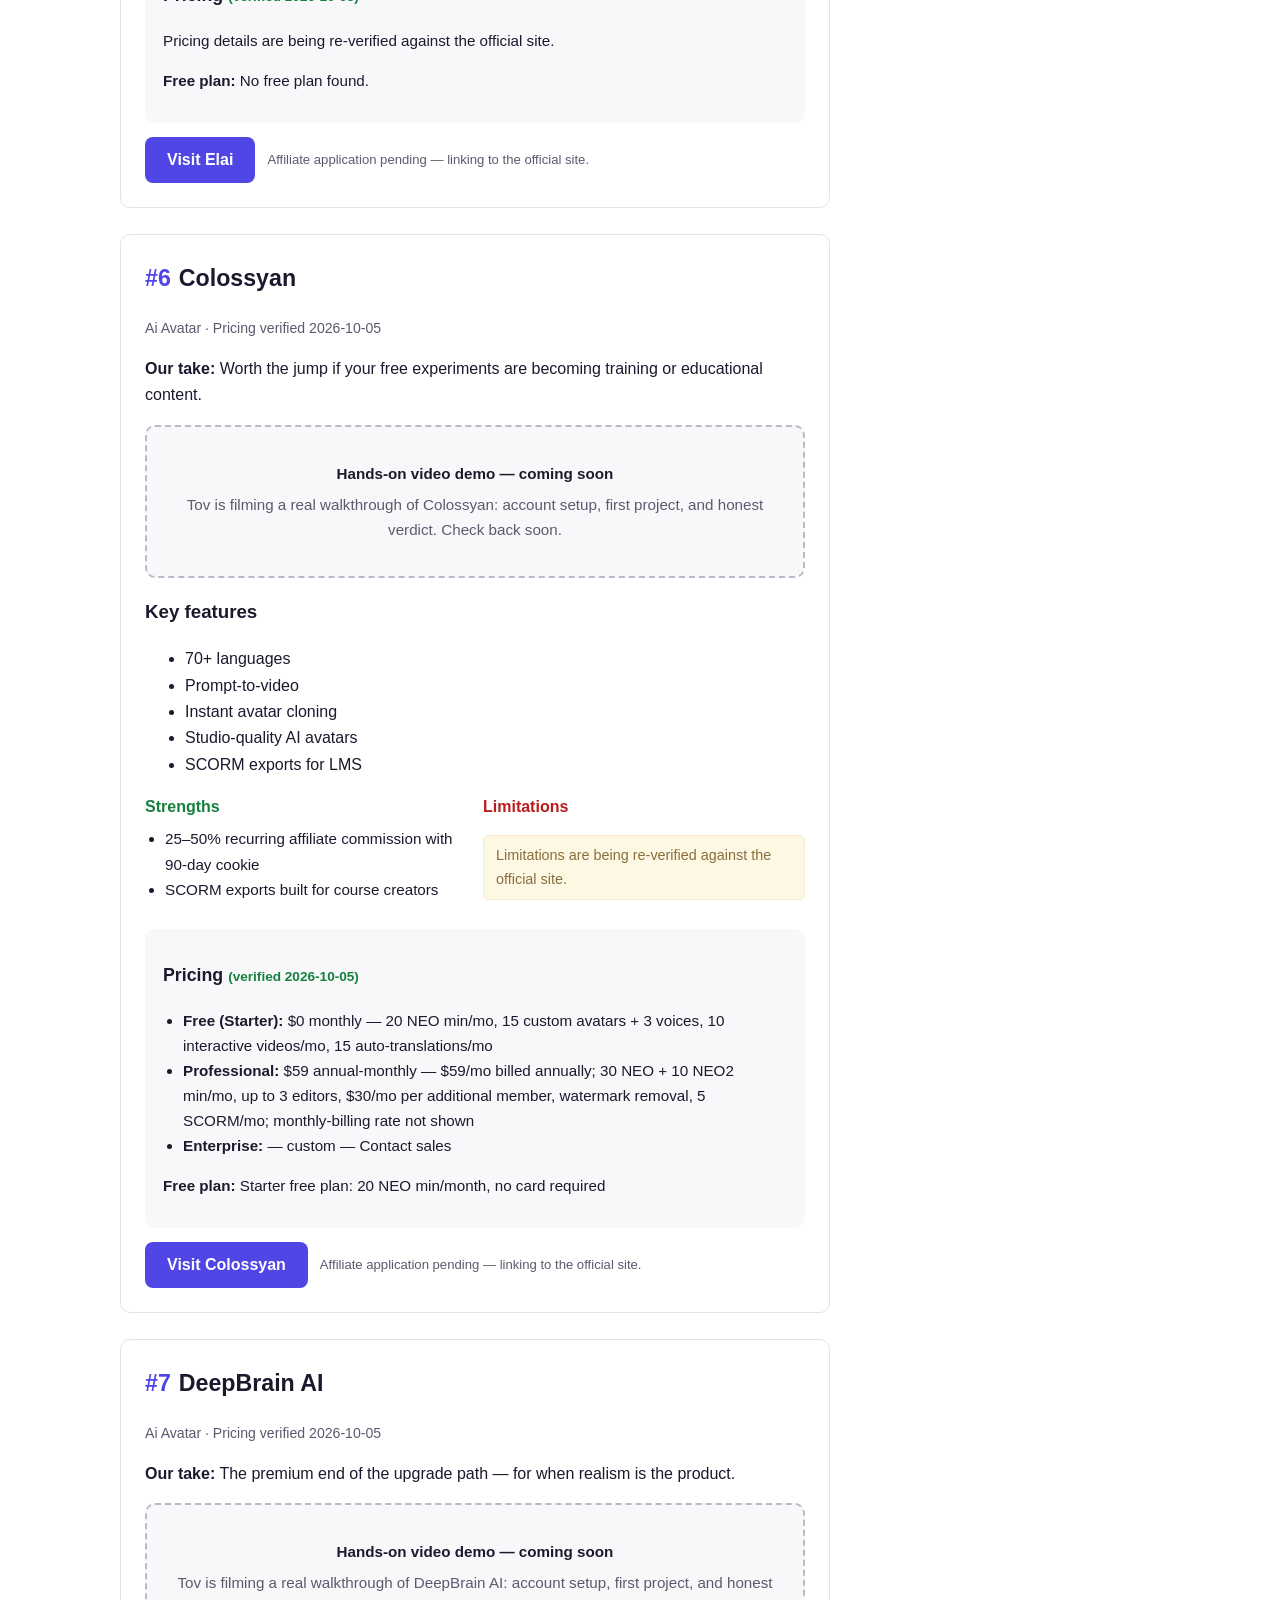
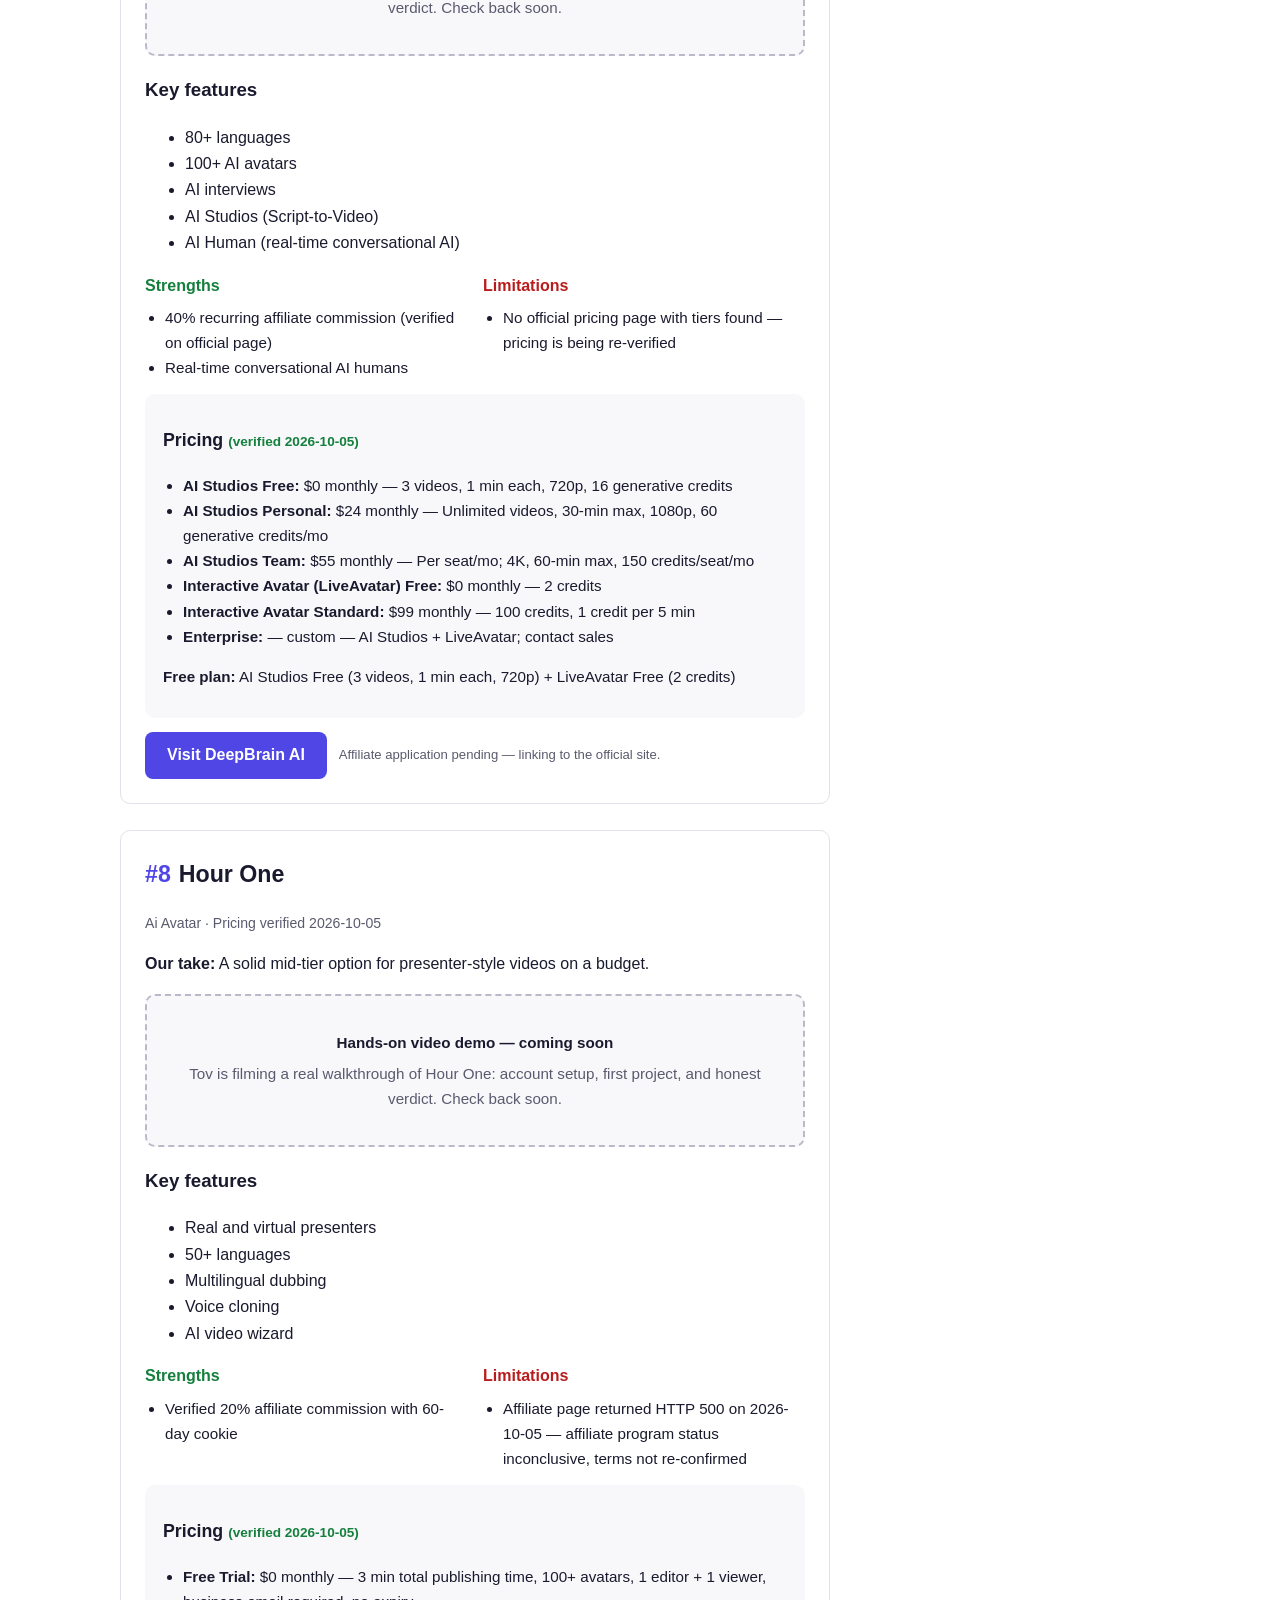
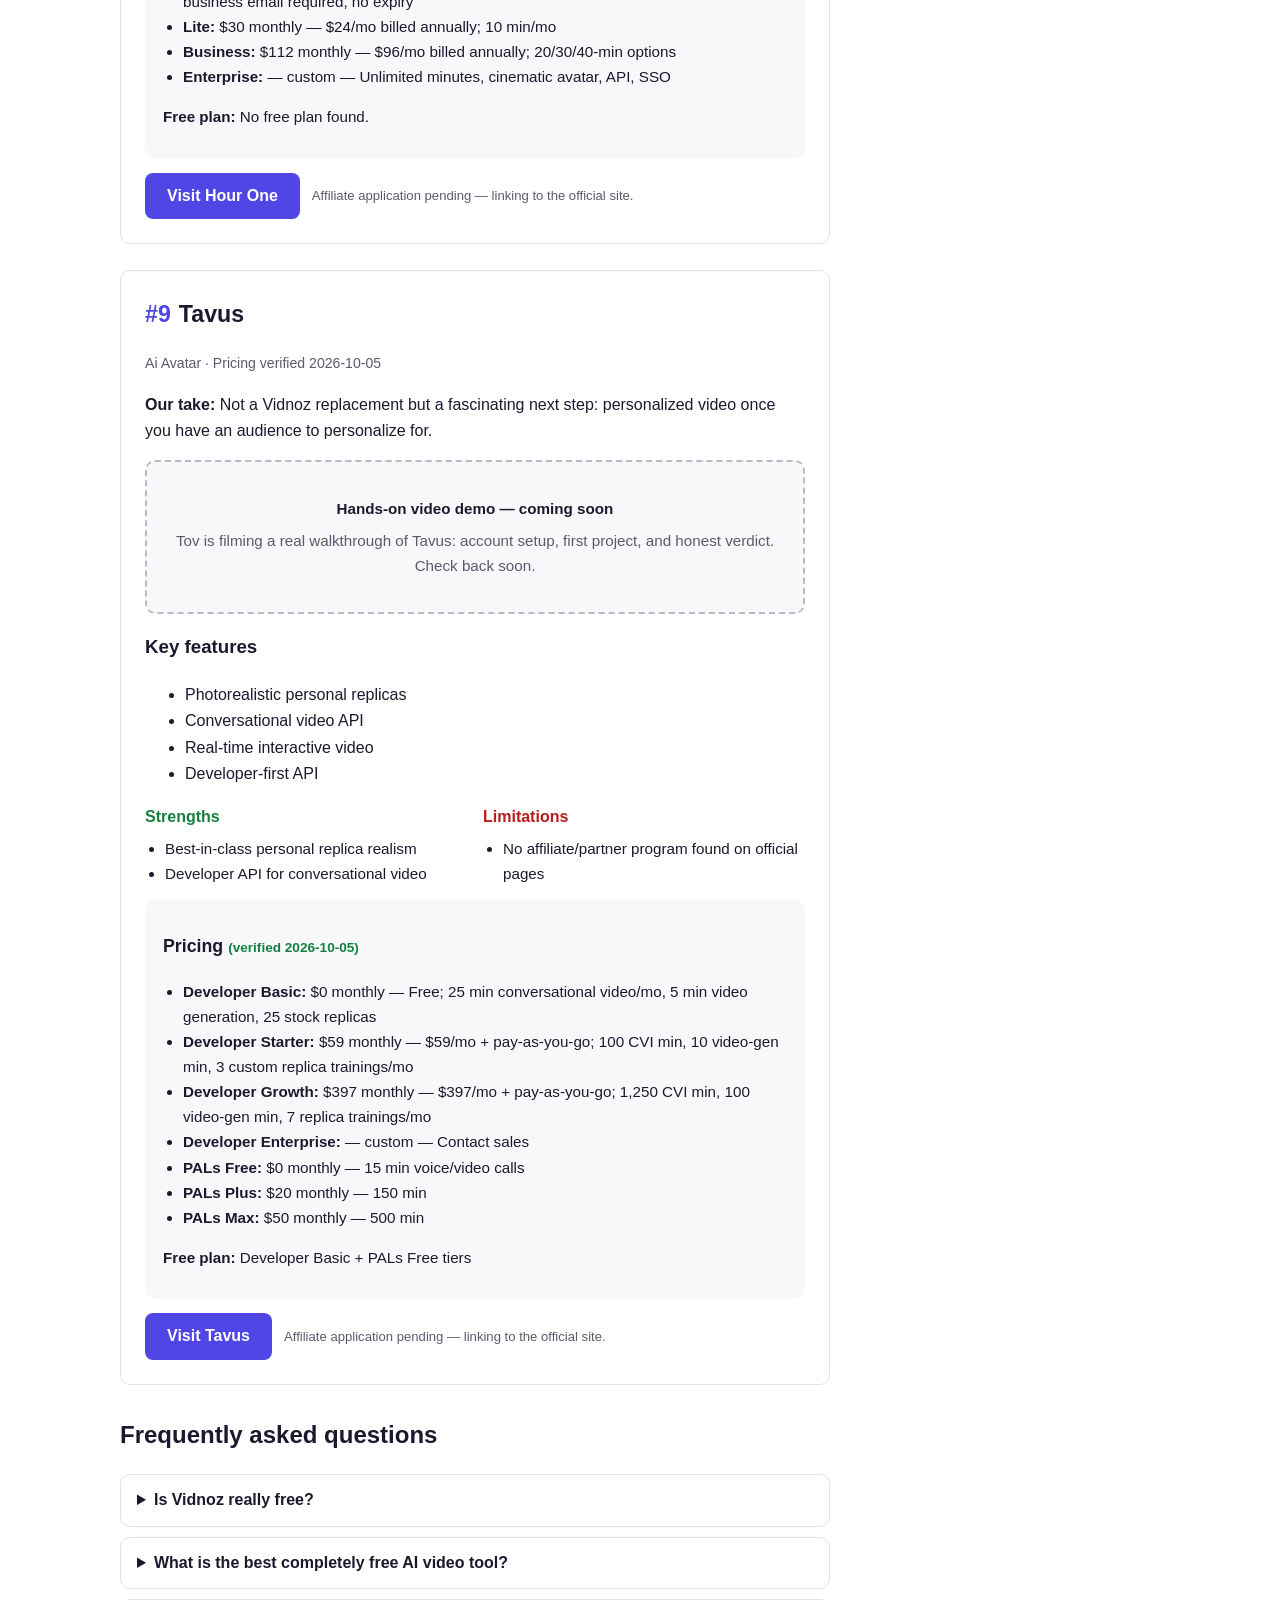
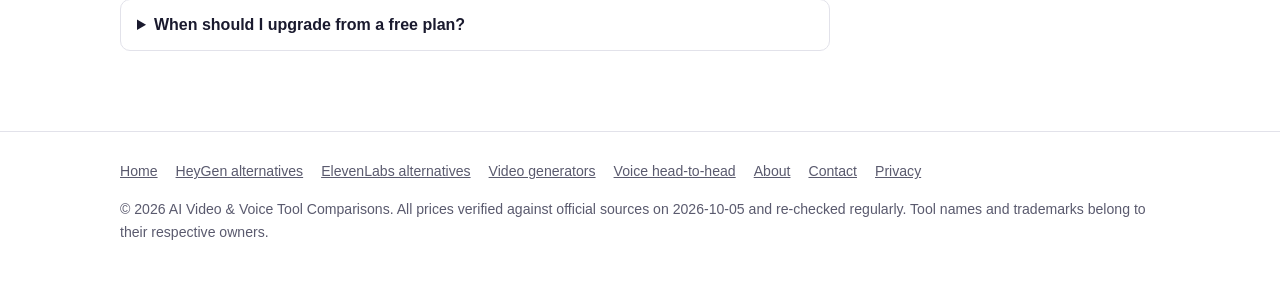
<file: vidnoz-alternatives.html>
<!DOCTYPE html>
<html lang="en">
<head>
<meta charset="utf-8">
<meta name="viewport" content="width=device-width, initial-scale=1">
<title>7 Best Vidnoz Alternatives (2026) — Free &amp; Budget AI Video | AI Video &amp; Voice Tool Comparisons</title>
<meta name="description" content="The 7 best Vidnoz alternatives for free and budget AI video in 2026. Compare free tiers, watermarks, and upgrade paths. Pricing verified.">
<link rel="canonical" href="https://c2r-marketing.github.io/ai-video-voice-hub/vidnoz-alternatives.html">
<link rel="stylesheet" href="assets/css/style.css">
<script async src="https://pagead2.googlesyndication.com/pagead/js/adsbygoogle.js?client=ca-pub-5514918108951220"
     crossorigin="anonymous"></script>
</head>
<body>
<header class="site-header"><div class="wrap">
<a class="brand" href="index.html">AI Video &amp; Voice Tool Comparisons<small>Hands-on comparisons of AI video and voice tools, with pricing verified against official sources.</small></a>
<nav class="main-nav" aria-label="Main"><ul><li><a href="index.html">Home</a></li><li><a href="heygen-alternatives.html">HeyGen alternatives</a></li><li><a href="elevenlabs-alternatives.html">ElevenLabs alternatives</a></li><li><a href="best-ai-video-generators-for-youtubers.html">Video generators</a></li><li><a href="elevenlabs-vs-murf-vs-playht.html">Voice head-to-head</a></li><li><a href="about.html">About</a></li><li><a href="contact.html">Contact</a></li><li><a href="privacy-policy.html">Privacy</a></li></ul></nav>
</div></header>
<div class="wrap">
<div class='article-layout'><main><div class="disclosure" role="note">
<strong>Affiliate disclosure</strong>
Some links on this page are affiliate links, which means we may earn a commission if you buy through them — at no extra cost to you.
We only recommend tools based on hands-on research, and every price below was checked against the tool's official site.
</div><div class='hero'><h1>7 Best Vidnoz Alternatives in 2026</h1><p class='lede'>Vidnoz built its name on a generous free tier for AI avatar videos — but free has limits. Seven verified alternatives, from free-friendly to premium, October 5, 2026.</p><p class='verified-date'>Pricing verified against official sources · 2026-10-05</p></div><div class="ad-slot" data-ad-placeholder="leaderboard_under_header"><span class="ad-label">Advertisement</span>Leaderboard 970×90 (AdSense placeholder — activates when a publisher ID is approved)</div><p>If you're here, you want AI video without the invoice. Vidnoz's free tier is genuinely useful for testing the waters — but watermarks, minute caps, and feature gates push serious creators to paid plans eventually. The alternatives below are ordered by how far your zero dollars go, then by what the upgrade path costs when you're ready. Every free-plan claim was verified on the official site.</p><h2>Quick comparison</h2><div class='table-scroll'><table class='compare'><thead><tr><th>Tool</th><th>Stands out for</th><th>Starts at</th><th>Free plan</th></tr></thead><tbody><tr><td><strong>Vidnoz</strong> <span class='badge paid'>benchmark</span></td><td>Generous free tier with daily credits</td><td>Free</td><td><span class='badge free'>Yes</span></td></tr><tr><td><strong>HeyGen</strong></td><td>Credit-based system (1 credit = 1 video minute)</td><td>$29/mo</td><td><span class='badge free'>Yes</span></td></tr><tr><td><strong>Synthesia</strong></td><td>Credit-based system (1 credit = 1 second of video)</td><td>$29/mo</td><td><span class='badge free'>Yes</span></td></tr><tr><td><strong>D-ID</strong></td><td>—</td><td>See site</td><td><span class='badge unverified'>Unverified</span></td></tr><tr><td><strong>Elai</strong></td><td>25% affiliate commission for the first 12 months (verified on official elai.io partner pages, 2026-10-05)</td><td>See site</td><td><span class='badge unverified'>Unverified</span></td></tr><tr><td><strong>Colossyan</strong></td><td>25–50% recurring affiliate commission with 90-day cookie</td><td>$59/mo billed annually</td><td><span class='badge free'>Yes</span></td></tr><tr><td><strong>DeepBrain AI</strong></td><td>40% recurring affiliate commission (verified on official page)</td><td>$24/mo</td><td><span class='badge free'>Yes</span></td></tr><tr><td><strong>Hour One</strong></td><td>Verified 20% affiliate commission with 60-day cookie</td><td>$30/mo</td><td><span class='badge paid'>No</span></td></tr><tr><td><strong>Tavus</strong></td><td>Best-in-class personal replica realism</td><td>$20/mo</td><td><span class='badge free'>Yes</span></td></tr></tbody></table></div><section class="tool-card" id="vidnoz">
<h2><span class="rank">#1</span>Vidnoz</h2>
<div class="tool-meta">Ai Avatar · Pricing verified 2026-10-05</div>
<p><strong>Our take:</strong> The benchmark for free-tier generosity in AI avatars. Start here to learn the workflow; upgrade when minute caps bite.</p>
<div class="demo-placeholder" role="img" aria-label="Video demo placeholder for Vidnoz">
<strong>Hands-on video demo — coming soon</strong>
Tov is filming a real walkthrough of Vidnoz: account setup, first project, and honest verdict. Check back soon.
</div>
<h3>Key features</h3>
<ul><li>1,800+ avatars</li><li>890 voices</li><li>3,200+ templates</li><li>AI talking photos</li></ul>
<div class="pros-cons">
<div class="pros"><h3>Strengths</h3><ul><li>Generous free tier with daily credits</li><li>Huge avatar and template library</li></ul></div>
<div class="cons"><h3>Limitations</h3><ul><li>Paid-tier prices are JS-rendered on the official page — not extractable</li></ul></div>
</div>
<div class="pricing-box">
<h3>Pricing <span class="verified-date">(verified 2026-10-05)</span></h3>
<ul><li><strong>Free:</strong> $0 monthly — Daily free credits; 1,800+ avatars; 890 voices; 3,200+ templates; 720p with watermark</li></ul>
<p><strong>Free plan:</strong> Free: daily free credits, 1,800+ avatars, 890 voices, 720p with watermark</p>
</div>
<div class="cta-row">
<a class="btn" href="https://www.vidnoz.com" rel="sponsored noopener" target="_blank">Visit Vidnoz</a>
<span class="aff-note">Affiliate application pending — linking to the official site.</span>
</div>
</section>
<section class="tool-card" id="heygen">
<h2><span class="rank">#2</span>HeyGen</h2>
<div class="tool-meta">Ai Avatar · Pricing verified 2026-10-05</div>
<p><strong>Our take:</strong> The upgrade path most Vidnoz users take — dramatically better realism when you're ready to pay for quality.</p>
<div class="demo-placeholder" role="img" aria-label="Video demo placeholder for HeyGen">
<strong>Hands-on video demo — coming soon</strong>
Tov is filming a real walkthrough of HeyGen: account setup, first project, and honest verdict. Check back soon.
</div>
<h3>Key features</h3>
<ul><li>175+ languages and dialects</li><li>Interactive avatars</li><li>Team seats $20/seat/month</li><li>Avatar video API</li><li>Video translation</li><li>AI studio templates</li></ul>
<div class="pros-cons">
<div class="pros"><h3>Strengths</h3><ul><li>Credit-based system (1 credit = 1 video minute)</li><li>Strongest avatar realism in the category</li><li>35% affiliate commission (verified on official page)</li></ul></div>
<div class="cons"><h3>Limitations</h3><ul><li>Affiliate commission covers the first 3 months only — not recurring</li></ul></div>
</div>
<div class="pricing-box">
<h3>Pricing <span class="verified-date">(verified 2026-10-05)</span></h3>
<ul><li><strong>Free:</strong> $0 monthly — 3 videos/month; 1-minute max each; no credit card required</li><li><strong>Creator:</strong> $29 monthly — $24/mo billed annually; 1080p; 30-minute max video length; 3 personal avatars</li><li><strong>Pro:</strong> $49 monthly — Up to 4K; monthly credit allocation; tiers scale up to 100,000 credits/month</li><li><strong>Business:</strong> $149 monthly — Team seats $20/seat/month; higher credit allocation</li><li><strong>Enterprise:</strong> — custom — Contact sales</li></ul>
<p><strong>Free plan:</strong> Free: 3 videos/month, 1-minute max each, no card required</p>
</div>
<div class="cta-row">
<a class="btn" href="https://www.heygen.com" rel="sponsored noopener" target="_blank">Visit HeyGen</a>
<span class="aff-note">Affiliate application pending — linking to the official site.</span>
</div>
</section>
<div class="ad-slot" data-ad-placeholder="in_article"><span class="ad-label">Advertisement</span>In-article responsive (AdSense placeholder — activates when a publisher ID is approved)</div>
<section class="tool-card" id="synthesia">
<h2><span class="rank">#3</span>Synthesia</h2>
<div class="tool-meta">Ai Avatar · Pricing verified 2026-10-05</div>
<p><strong>Our take:</strong> The professional upgrade — for creators whose free experiments turned into client work.</p>
<div class="demo-placeholder" role="img" aria-label="Video demo placeholder for Synthesia">
<strong>Hands-on video demo — coming soon</strong>
Tov is filming a real walkthrough of Synthesia: account setup, first project, and honest verdict. Check back soon.
</div>
<h3>Key features</h3>
<ul><li>140+ languages</li><li>230+ avatars</li><li>1-Click Translations</li><li>AI dubbing</li><li>Live Collaboration</li><li>AI Video Assistant</li></ul>
<div class="pros-cons">
<div class="pros"><h3>Strengths</h3><ul><li>Credit-based system (1 credit = 1 second of video)</li><li>60-day affiliate cookie</li><li>Strong enterprise and education footprint</li></ul></div>
<div class="cons"><h3>Limitations</h3><p class='reverify'>Limitations are being re-verified against the official site.</p></div>
</div>
<div class="pricing-box">
<h3>Pricing <span class="verified-date">(verified 2026-10-05)</span></h3>
<ul><li><strong>Free (Basic):</strong> $0 monthly — 500 credits/month (~10 min video); watermarked; share-link only</li><li><strong>Starter:</strong> $29 monthly — 1,250 credits/month (~12 min); downloads; logo removal</li><li><strong>Pro:</strong> $89 monthly — 6,000 credits/month (~60 min)</li><li><strong>Enterprise:</strong> — custom — Contact sales</li></ul>
<p><strong>Free plan:</strong> Free (Basic): 500 credits/month, watermarked</p>
</div>
<div class="cta-row">
<a class="btn" href="https://www.synthesia.io" rel="sponsored noopener" target="_blank">Visit Synthesia</a>
<span class="aff-note">Affiliate application pending — linking to the official site.</span>
</div>
</section>
<section class="tool-card" id="d-id">
<h2><span class="rank">#4</span>D-ID</h2>
<div class="tool-meta">Ai Avatar · Pricing verified 2026-10-05 · <span class='badge unverified'>unverified pricing</span></div>
<p><strong>Our take:</strong> A flexible middle ground with API access even at lower tiers; good for tinkerers.</p>
<div class="demo-placeholder" role="img" aria-label="Video demo placeholder for D-ID">
<strong>Hands-on video demo — coming soon</strong>
Tov is filming a real walkthrough of D-ID: account setup, first project, and honest verdict. Check back soon.
</div>
<h3>Key features</h3>
<p class='reverify'>Feature details are being re-verified against the official site.</p>
<div class="pros-cons">
<div class="pros"><h3>Strengths</h3><p class='reverify'>Strengths are being re-verified against the official site.</p></div>
<div class="cons"><h3>Limitations</h3><ul><li>No official pricing page could be located — all pricing is being re-verified</li></ul></div>
</div>
<div class="pricing-box">
<h3>Pricing <span class="verified-date">(verified 2026-10-05)</span></h3>
<p>Pricing details are being re-verified against the official site.</p>
<p><strong>Free plan:</strong> No free plan found.</p>
</div>
<div class="cta-row">
<a class="btn" href="https://www.d-id.com" rel="sponsored noopener" target="_blank">Visit D-ID</a>
<span class="aff-note">Affiliate application pending — linking to the official site.</span>
</div>
</section>
<section class="tool-card" id="elai">
<h2><span class="rank">#5</span>Elai</h2>
<div class="tool-meta">Ai Avatar · Pricing verified 2026-10-05 · <span class='badge unverified'>unverified pricing</span></div>
<p><strong>Our take:</strong> Budget-friendly paid plans that undercut the big names while keeping template variety.</p>
<div class="demo-placeholder" role="img" aria-label="Video demo placeholder for Elai">
<strong>Hands-on video demo — coming soon</strong>
Tov is filming a real walkthrough of Elai: account setup, first project, and honest verdict. Check back soon.
</div>
<h3>Key features</h3>
<ul><li>80+ languages</li><li>450+ avatars</li><li>Custom avatars</li><li>PPT-to-video</li><li>URL-to-video</li><li>AI storyboard</li></ul>
<div class="pros-cons">
<div class="pros"><h3>Strengths</h3><ul><li>25% affiliate commission for the first 12 months (verified on official elai.io partner pages, 2026-10-05)</li></ul></div>
<div class="cons"><h3>Limitations</h3><ul><li>Official pricing page could not be fetched — pricing details are being re-verified</li></ul></div>
</div>
<div class="pricing-box">
<h3>Pricing <span class="verified-date">(verified 2026-10-05)</span></h3>
<p>Pricing details are being re-verified against the official site.</p>
<p><strong>Free plan:</strong> No free plan found.</p>
</div>
<div class="cta-row">
<a class="btn" href="https://elai.io" rel="sponsored noopener" target="_blank">Visit Elai</a>
<span class="aff-note">Affiliate application pending — linking to the official site.</span>
</div>
</section>
<section class="tool-card" id="colossyan">
<h2><span class="rank">#6</span>Colossyan</h2>
<div class="tool-meta">Ai Avatar · Pricing verified 2026-10-05</div>
<p><strong>Our take:</strong> Worth the jump if your free experiments are becoming training or educational content.</p>
<div class="demo-placeholder" role="img" aria-label="Video demo placeholder for Colossyan">
<strong>Hands-on video demo — coming soon</strong>
Tov is filming a real walkthrough of Colossyan: account setup, first project, and honest verdict. Check back soon.
</div>
<h3>Key features</h3>
<ul><li>70+ languages</li><li>Prompt-to-video</li><li>Instant avatar cloning</li><li>Studio-quality AI avatars</li><li>SCORM exports for LMS</li></ul>
<div class="pros-cons">
<div class="pros"><h3>Strengths</h3><ul><li>25–50% recurring affiliate commission with 90-day cookie</li><li>SCORM exports built for course creators</li></ul></div>
<div class="cons"><h3>Limitations</h3><p class='reverify'>Limitations are being re-verified against the official site.</p></div>
</div>
<div class="pricing-box">
<h3>Pricing <span class="verified-date">(verified 2026-10-05)</span></h3>
<ul><li><strong>Free (Starter):</strong> $0 monthly — 20 NEO min/mo, 15 custom avatars + 3 voices, 10 interactive videos/mo, 15 auto-translations/mo</li><li><strong>Professional:</strong> $59 annual-monthly — $59/mo billed annually; 30 NEO + 10 NEO2 min/mo, up to 3 editors, $30/mo per additional member, watermark removal, 5 SCORM/mo; monthly-billing rate not shown</li><li><strong>Enterprise:</strong> — custom — Contact sales</li></ul>
<p><strong>Free plan:</strong> Starter free plan: 20 NEO min/month, no card required</p>
</div>
<div class="cta-row">
<a class="btn" href="https://www.colossyan.com" rel="sponsored noopener" target="_blank">Visit Colossyan</a>
<span class="aff-note">Affiliate application pending — linking to the official site.</span>
</div>
</section>
<section class="tool-card" id="deepbrain-ai">
<h2><span class="rank">#7</span>DeepBrain AI</h2>
<div class="tool-meta">Ai Avatar · Pricing verified 2026-10-05</div>
<p><strong>Our take:</strong> The premium end of the upgrade path — for when realism is the product.</p>
<div class="demo-placeholder" role="img" aria-label="Video demo placeholder for DeepBrain AI">
<strong>Hands-on video demo — coming soon</strong>
Tov is filming a real walkthrough of DeepBrain AI: account setup, first project, and honest verdict. Check back soon.
</div>
<h3>Key features</h3>
<ul><li>80+ languages</li><li>100+ AI avatars</li><li>AI interviews</li><li>AI Studios (Script-to-Video)</li><li>AI Human (real-time conversational AI)</li></ul>
<div class="pros-cons">
<div class="pros"><h3>Strengths</h3><ul><li>40% recurring affiliate commission (verified on official page)</li><li>Real-time conversational AI humans</li></ul></div>
<div class="cons"><h3>Limitations</h3><ul><li>No official pricing page with tiers found — pricing is being re-verified</li></ul></div>
</div>
<div class="pricing-box">
<h3>Pricing <span class="verified-date">(verified 2026-10-05)</span></h3>
<ul><li><strong>AI Studios Free:</strong> $0 monthly — 3 videos, 1 min each, 720p, 16 generative credits</li><li><strong>AI Studios Personal:</strong> $24 monthly — Unlimited videos, 30-min max, 1080p, 60 generative credits/mo</li><li><strong>AI Studios Team:</strong> $55 monthly — Per seat/mo; 4K, 60-min max, 150 credits/seat/mo</li><li><strong>Interactive Avatar (LiveAvatar) Free:</strong> $0 monthly — 2 credits</li><li><strong>Interactive Avatar Standard:</strong> $99 monthly — 100 credits, 1 credit per 5 min</li><li><strong>Enterprise:</strong> — custom — AI Studios + LiveAvatar; contact sales</li></ul>
<p><strong>Free plan:</strong> AI Studios Free (3 videos, 1 min each, 720p) + LiveAvatar Free (2 credits)</p>
</div>
<div class="cta-row">
<a class="btn" href="https://www.deepbrain.io" rel="sponsored noopener" target="_blank">Visit DeepBrain AI</a>
<span class="aff-note">Affiliate application pending — linking to the official site.</span>
</div>
</section>
<section class="tool-card" id="hour-one">
<h2><span class="rank">#8</span>Hour One</h2>
<div class="tool-meta">Ai Avatar · Pricing verified 2026-10-05</div>
<p><strong>Our take:</strong> A solid mid-tier option for presenter-style videos on a budget.</p>
<div class="demo-placeholder" role="img" aria-label="Video demo placeholder for Hour One">
<strong>Hands-on video demo — coming soon</strong>
Tov is filming a real walkthrough of Hour One: account setup, first project, and honest verdict. Check back soon.
</div>
<h3>Key features</h3>
<ul><li>Real and virtual presenters</li><li>50+ languages</li><li>Multilingual dubbing</li><li>Voice cloning</li><li>AI video wizard</li></ul>
<div class="pros-cons">
<div class="pros"><h3>Strengths</h3><ul><li>Verified 20% affiliate commission with 60-day cookie</li></ul></div>
<div class="cons"><h3>Limitations</h3><ul><li>Affiliate page returned HTTP 500 on 2026-10-05 — affiliate program status inconclusive, terms not re-confirmed</li></ul></div>
</div>
<div class="pricing-box">
<h3>Pricing <span class="verified-date">(verified 2026-10-05)</span></h3>
<ul><li><strong>Free Trial:</strong> $0 monthly — 3 min total publishing time, 100+ avatars, 1 editor + 1 viewer, business email required, no expiry</li><li><strong>Lite:</strong> $30 monthly — $24/mo billed annually; 10 min/mo</li><li><strong>Business:</strong> $112 monthly — $96/mo billed annually; 20/30/40-min options</li><li><strong>Enterprise:</strong> — custom — Unlimited minutes, cinematic avatar, API, SSO</li></ul>
<p><strong>Free plan:</strong> No free plan found.</p>
</div>
<div class="cta-row">
<a class="btn" href="https://hourone.ai" rel="sponsored noopener" target="_blank">Visit Hour One</a>
<span class="aff-note">Affiliate application pending — linking to the official site.</span>
</div>
</section>
<section class="tool-card" id="tavus">
<h2><span class="rank">#9</span>Tavus</h2>
<div class="tool-meta">Ai Avatar · Pricing verified 2026-10-05</div>
<p><strong>Our take:</strong> Not a Vidnoz replacement but a fascinating next step: personalized video once you have an audience to personalize for.</p>
<div class="demo-placeholder" role="img" aria-label="Video demo placeholder for Tavus">
<strong>Hands-on video demo — coming soon</strong>
Tov is filming a real walkthrough of Tavus: account setup, first project, and honest verdict. Check back soon.
</div>
<h3>Key features</h3>
<ul><li>Photorealistic personal replicas</li><li>Conversational video API</li><li>Real-time interactive video</li><li>Developer-first API</li></ul>
<div class="pros-cons">
<div class="pros"><h3>Strengths</h3><ul><li>Best-in-class personal replica realism</li><li>Developer API for conversational video</li></ul></div>
<div class="cons"><h3>Limitations</h3><ul><li>No affiliate/partner program found on official pages</li></ul></div>
</div>
<div class="pricing-box">
<h3>Pricing <span class="verified-date">(verified 2026-10-05)</span></h3>
<ul><li><strong>Developer Basic:</strong> $0 monthly — Free; 25 min conversational video/mo, 5 min video generation, 25 stock replicas</li><li><strong>Developer Starter:</strong> $59 monthly — $59/mo + pay-as-you-go; 100 CVI min, 10 video-gen min, 3 custom replica trainings/mo</li><li><strong>Developer Growth:</strong> $397 monthly — $397/mo + pay-as-you-go; 1,250 CVI min, 100 video-gen min, 7 replica trainings/mo</li><li><strong>Developer Enterprise:</strong> — custom — Contact sales</li><li><strong>PALs Free:</strong> $0 monthly — 15 min voice/video calls</li><li><strong>PALs Plus:</strong> $20 monthly — 150 min</li><li><strong>PALs Max:</strong> $50 monthly — 500 min</li></ul>
<p><strong>Free plan:</strong> Developer Basic + PALs Free tiers</p>
</div>
<div class="cta-row">
<a class="btn" href="https://www.tavus.io" rel="sponsored noopener" target="_blank">Visit Tavus</a>
<span class="aff-note">Affiliate application pending — linking to the official site.</span>
</div>
</section><section class="faq"><h2>Frequently asked questions</h2><details><summary>Is Vidnoz really free?</summary><p><p>Vidnoz offers a free tier with limited minutes — verified on their official pricing page. Expect watermarks or resolution limits; it's designed as a trial path to paid plans, like every tool here.</p></p></details><details><summary>What is the best completely free AI video tool?</summary><p><p>No professional-grade tool is completely free forever. The honest ranking: Vidnoz for avatars, Kapwing and Canva-adjacent editors for editing, and YouTube's own tools for basics. Budget $20–30/month when you're publishing seriously.</p></p></details><details><summary>When should I upgrade from a free plan?</summary><p><p>When watermarks, minute caps, or missing features cost you more time than the subscription costs. For most creators that's the first month of consistent publishing.</p></p></details></section></main><aside class='sidebar'><div class='toc'><h3>On this page</h3><ul><li><a href='#vidnoz'>Vidnoz</a></li><li><a href='#heygen'>HeyGen</a></li><li><a href='#synthesia'>Synthesia</a></li><li><a href='#d-id'>D-ID</a></li><li><a href='#elai'>Elai</a></li><li><a href='#colossyan'>Colossyan</a></li><li><a href='#deepbrain-ai'>DeepBrain AI</a></li><li><a href='#hour-one'>Hour One</a></li><li><a href='#tavus'>Tavus</a></li></ul></div><div class="ad-slot" data-ad-placeholder="sidebar_rectangle"><span class="ad-label">Advertisement</span>Sidebar 300×250 (AdSense placeholder — activates when a publisher ID is approved)</div></aside></div><script type="application/ld+json">[{"@context": "https://schema.org", "@type": "ItemList", "name": "7 Best Vidnoz Alternatives in 2026", "dateModified": "2026-10-05", "itemListElement": [{"@type": "Product", "position": 1, "name": "Vidnoz", "url": "https://www.vidnoz.com", "description": "1,800+ avatars; 890 voices; 3,200+ templates", "offers": [{"@type": "Offer", "name": "Free", "price": 0, "priceCurrency": "USD"}]}, {"@type": "Product", "position": 2, "name": "HeyGen", "url": "https://www.heygen.com", "description": "175+ languages and dialects; Interactive avatars; Team seats $20/seat/month", "offers": [{"@type": "Offer", "name": "Free", "price": 0, "priceCurrency": "USD"}, {"@type": "Offer", "name": "Creator", "price": 29, "priceCurrency": "USD"}, {"@type": "Offer", "name": "Pro", "price": 49, "priceCurrency": "USD"}, {"@type": "Offer", "name": "Business", "price": 149, "priceCurrency": "USD"}, {"@type": "Offer", "name": "Enterprise", "price": null, "priceCurrency": "USD"}]}, {"@type": "Product", "position": 3, "name": "Synthesia", "url": "https://www.synthesia.io", "description": "140+ languages; 230+ avatars; 1-Click Translations", "offers": [{"@type": "Offer", "name": "Free (Basic)", "price": 0, "priceCurrency": "USD"}, {"@type": "Offer", "name": "Starter", "price": 29, "priceCurrency": "USD"}, {"@type": "Offer", "name": "Pro", "price": 89, "priceCurrency": "USD"}, {"@type": "Offer", "name": "Enterprise", "price": null, "priceCurrency": "USD"}]}, {"@type": "Product", "position": 4, "name": "D-ID", "url": "https://www.d-id.com", "description": "", "offers": {"@type": "AggregateOffer", "priceCurrency": "USD"}}, {"@type": "Product", "position": 5, "name": "Elai", "url": "https://elai.io", "description": "80+ languages; 450+ avatars; Custom avatars", "offers": {"@type": "AggregateOffer", "priceCurrency": "USD"}}, {"@type": "Product", "position": 6, "name": "Colossyan", "url": "https://www.colossyan.com", "description": "70+ languages; Prompt-to-video; Instant avatar cloning", "offers": [{"@type": "Offer", "name": "Free (Starter)", "price": 0, "priceCurrency": "USD"}, {"@type": "Offer", "name": "Professional", "price": 59, "priceCurrency": "USD"}, {"@type": "Offer", "name": "Enterprise", "price": null, "priceCurrency": "USD"}]}, {"@type": "Product", "position": 7, "name": "DeepBrain AI", "url": "https://www.deepbrain.io", "description": "80+ languages; 100+ AI avatars; AI interviews", "offers": [{"@type": "Offer", "name": "AI Studios Free", "price": 0, "priceCurrency": "USD"}, {"@type": "Offer", "name": "AI Studios Personal", "price": 24, "priceCurrency": "USD"}, {"@type": "Offer", "name": "AI Studios Team", "price": 55, "priceCurrency": "USD"}, {"@type": "Offer", "name": "Interactive Avatar (LiveAvatar) Free", "price": 0, "priceCurrency": "USD"}, {"@type": "Offer", "name": "Interactive Avatar Standard", "price": 99, "priceCurrency": "USD"}, {"@type": "Offer", "name": "Enterprise", "price": null, "priceCurrency": "USD"}]}, {"@type": "Product", "position": 8, "name": "Hour One", "url": "https://hourone.ai", "description": "Real and virtual presenters; 50+ languages; Multilingual dubbing", "offers": [{"@type": "Offer", "name": "Free Trial", "price": 0, "priceCurrency": "USD"}, {"@type": "Offer", "name": "Lite", "price": 30, "priceCurrency": "USD"}, {"@type": "Offer", "name": "Business", "price": 112, "priceCurrency": "USD"}, {"@type": "Offer", "name": "Enterprise", "price": null, "priceCurrency": "USD"}]}, {"@type": "Product", "position": 9, "name": "Tavus", "url": "https://www.tavus.io", "description": "Photorealistic personal replicas; Conversational video API; Real-time interactive video", "offers": [{"@type": "Offer", "name": "Developer Basic", "price": 0, "priceCurrency": "USD"}, {"@type": "Offer", "name": "Developer Starter", "price": 59, "priceCurrency": "USD"}, {"@type": "Offer", "name": "Developer Growth", "price": 397, "priceCurrency": "USD"}, {"@type": "Offer", "name": "Developer Enterprise", "price": null, "priceCurrency": "USD"}, {"@type": "Offer", "name": "PALs Free", "price": 0, "priceCurrency": "USD"}, {"@type": "Offer", "name": "PALs Plus", "price": 20, "priceCurrency": "USD"}, {"@type": "Offer", "name": "PALs Max", "price": 50, "priceCurrency": "USD"}]}]}, {"@context": "https://schema.org", "@type": "FAQPage", "mainEntity": [{"@type": "Question", "name": "Is Vidnoz really free?", "acceptedAnswer": {"@type": "Answer", "text": "Vidnoz offers a free tier with limited minutes \u2014 verified on their official pricing page. Expect watermarks or resolution limits; it's designed as a trial path to paid plans, like every tool here."}}, {"@type": "Question", "name": "What is the best completely free AI video tool?", "acceptedAnswer": {"@type": "Answer", "text": "No professional-grade tool is completely free forever. The honest ranking: Vidnoz for avatars, Kapwing and Canva-adjacent editors for editing, and YouTube's own tools for basics. Budget $20\u201330/month when you're publishing seriously."}}, {"@type": "Question", "name": "When should I upgrade from a free plan?", "acceptedAnswer": {"@type": "Answer", "text": "When watermarks, minute caps, or missing features cost you more time than the subscription costs. For most creators that's the first month of consistent publishing."}}]}]</script>
</div>
<footer class="site-footer"><div class="wrap">
<nav aria-label="Footer"><ul><li><a href="index.html">Home</a></li><li><a href="heygen-alternatives.html">HeyGen alternatives</a></li><li><a href="elevenlabs-alternatives.html">ElevenLabs alternatives</a></li><li><a href="best-ai-video-generators-for-youtubers.html">Video generators</a></li><li><a href="elevenlabs-vs-murf-vs-playht.html">Voice head-to-head</a></li><li><a href="about.html">About</a></li><li><a href="contact.html">Contact</a></li><li><a href="privacy-policy.html">Privacy</a></li></ul></nav>
<p>&copy; 2026 AI Video &amp; Voice Tool Comparisons. All prices verified against official sources on 2026-10-05 and re-checked regularly. Tool names and trademarks belong to their respective owners.</p>
</div></footer>
</body>
</html>
</file>
<file: assets/css/style.css>
/* AI Video & Voice Tool Comparisons — minimal static stylesheet */
:root {
  --ink: #1a1a2e;
  --muted: #5a5a6e;
  --accent: #4f46e5;
  --accent-soft: #eef0ff;
  --border: #e2e2ea;
  --bg: #ffffff;
  --bg-soft: #f8f8fb;
  --good: #15803d;
  --warn: #b45309;
  --radius: 10px;
  --maxw: 1080px;
}
* { box-sizing: border-box; }
body {
  margin: 0;
  font-family: -apple-system, BlinkMacSystemFont, "Segoe UI", Roboto, Helvetica, Arial, sans-serif;
  color: var(--ink);
  background: var(--bg);
  line-height: 1.65;
}
a { color: var(--accent); }
a:hover { text-decoration: underline; }
.wrap { max-width: var(--maxw); margin: 0 auto; padding: 0 20px; }

/* Header / nav */
.site-header { border-bottom: 1px solid var(--border); background: var(--bg); }
.site-header .wrap { display: flex; align-items: center; justify-content: space-between; padding-top: 14px; padding-bottom: 14px; }
.brand { font-weight: 800; font-size: 1.15rem; text-decoration: none; color: var(--ink); }
.brand small { display: block; font-weight: 400; font-size: .8rem; color: var(--muted); }
nav.main-nav ul { list-style: none; margin: 0; padding: 0; display: flex; gap: 18px; flex-wrap: wrap; }
nav.main-nav a { text-decoration: none; color: var(--muted); font-size: .95rem; }
nav.main-nav a:hover { color: var(--accent); }

/* Ad slots */
.ad-slot {
  border: 1px dashed #b9b9c9;
  background: var(--bg-soft);
  color: var(--muted);
  text-align: center;
  font-size: .8rem;
  padding: 14px 10px;
  margin: 22px 0;
  border-radius: var(--radius);
}
.ad-slot .ad-label { display: block; font-size: .68rem; letter-spacing: .12em; text-transform: uppercase; margin-bottom: 4px; }

/* Disclosure — always first on comparison pages */
.disclosure {
  background: #fffbeb;
  border: 1px solid #f5d67b;
  border-radius: var(--radius);
  padding: 14px 18px;
  margin: 22px 0;
  font-size: .95rem;
}
.disclosure strong { display: block; margin-bottom: 4px; }

/* Hero */
.hero { padding: 34px 0 10px; }
.hero h1 { font-size: 2rem; line-height: 1.25; margin: 0 0 10px; }
.hero .lede { color: var(--muted); font-size: 1.08rem; max-width: 720px; }
.verified-date { font-size: .85rem; color: var(--good); font-weight: 600; }

/* Comparison table */
.table-scroll { overflow-x: auto; margin: 22px 0; }
table.compare { width: 100%; border-collapse: collapse; font-size: .93rem; min-width: 640px; }
table.compare th, table.compare td { border: 1px solid var(--border); padding: 10px 12px; text-align: left; vertical-align: top; }
table.compare thead th { background: var(--accent-soft); }
table.compare tbody tr:nth-child(even) { background: var(--bg-soft); }
.badge { display: inline-block; font-size: .72rem; font-weight: 700; padding: 2px 9px; border-radius: 999px; }
.badge.free { background: #dcfce7; color: var(--good); }
.badge.paid { background: #eef0ff; color: var(--accent); }
.badge.unverified { background: #fef3c7; color: var(--warn); }

/* Tool cards */
.tool-card { border: 1px solid var(--border); border-radius: var(--radius); padding: 24px; margin: 26px 0; background: var(--bg); }
.tool-card h2 { margin-top: 0; font-size: 1.45rem; }
.tool-card h2 .rank { color: var(--accent); margin-right: 8px; }
.tool-meta { font-size: .88rem; color: var(--muted); margin-bottom: 12px; }
.demo-placeholder {
  border: 2px dashed #b9b9c9; border-radius: var(--radius);
  background: var(--bg-soft); padding: 34px 18px; text-align: center; color: var(--muted);
  margin: 16px 0; font-size: .95rem;
}
.demo-placeholder strong { display: block; color: var(--ink); margin-bottom: 6px; }
.pros-cons { display: grid; grid-template-columns: 1fr 1fr; gap: 16px; margin: 14px 0; }
.pros-cons h3 { font-size: 1rem; margin: 0 0 6px; }
.pros-cons ul { margin: 0; padding-left: 20px; font-size: .95rem; }
.pros h3 { color: var(--good); }
.cons h3 { color: #b91c1c; }
@media (max-width: 640px) { .pros-cons { grid-template-columns: 1fr; } }
.pricing-box { background: var(--bg-soft); border-radius: var(--radius); padding: 14px 18px; margin: 14px 0; font-size: .95rem; }
.pricing-box ul { margin: 6px 0; padding-left: 20px; }
.cta-row { margin-top: 14px; display: flex; gap: 12px; flex-wrap: wrap; align-items: center; }
.btn {
  display: inline-block; background: var(--accent); color: #fff; text-decoration: none;
  padding: 10px 22px; border-radius: 8px; font-weight: 700;
}
.btn:hover { text-decoration: none; filter: brightness(1.08); }
.btn.ghost { background: transparent; color: var(--accent); border: 1px solid var(--accent); }
.btn-disabled { background: var(--muted); opacity: .65; cursor: not-allowed; }
.aff-note { font-size: .82rem; color: var(--muted); }

/* FAQ */
.faq { margin: 30px 0; }
.faq details { border: 1px solid var(--border); border-radius: var(--radius); padding: 12px 16px; margin-bottom: 10px; }
.faq summary { font-weight: 700; cursor: pointer; }
.faq p { margin: 8px 0 0; }

/* Footer */
.site-footer { border-top: 1px solid var(--border); margin-top: 50px; padding: 28px 0 40px; color: var(--muted); font-size: .88rem; }
.site-footer nav ul { list-style: none; margin: 0 0 12px; padding: 0; display: flex; gap: 18px; flex-wrap: wrap; }
.site-footer a { color: var(--muted); }

/* Content pages */
.content { max-width: 760px; padding: 30px 0; }
.content h1 { font-size: 1.9rem; }

/* Article layout with sidebar */
.article-layout { display: grid; grid-template-columns: 1fr 300px; gap: 30px; align-items: start; }
.article-layout main { min-width: 0; }
.sidebar { position: sticky; top: 20px; }
.sidebar .toc { border: 1px solid var(--border); border-radius: var(--radius); padding: 16px 18px; margin-bottom: 20px; background: var(--bg); }
.sidebar .toc h3 { margin: 0 0 8px; font-size: .95rem; }
.sidebar .toc ul { margin: 0; padding-left: 18px; font-size: .88rem; }
@media (max-width: 900px) { .article-layout { grid-template-columns: 1fr; } .sidebar { position: static; } }

/* Page grid on index */
.page-grid { display: grid; grid-template-columns: repeat(auto-fill, minmax(300px, 1fr)); gap: 18px; margin: 24px 0; }
.page-card { border: 1px solid var(--border); border-radius: var(--radius); padding: 20px; background: var(--bg); }
.page-card h2 { font-size: 1.1rem; margin: 0 0 8px; }
.page-card h2 a { color: var(--ink); text-decoration: none; }
.page-card h2 a:hover { color: var(--accent); }
.page-card p { font-size: .92rem; color: var(--muted); margin: 0; }

.reverify { color: #8a6d3b; background: #fcf8e3; border: 1px solid #faebcc; border-radius: 6px; padding: .5rem .75rem; font-size: .9rem; }
</file>
